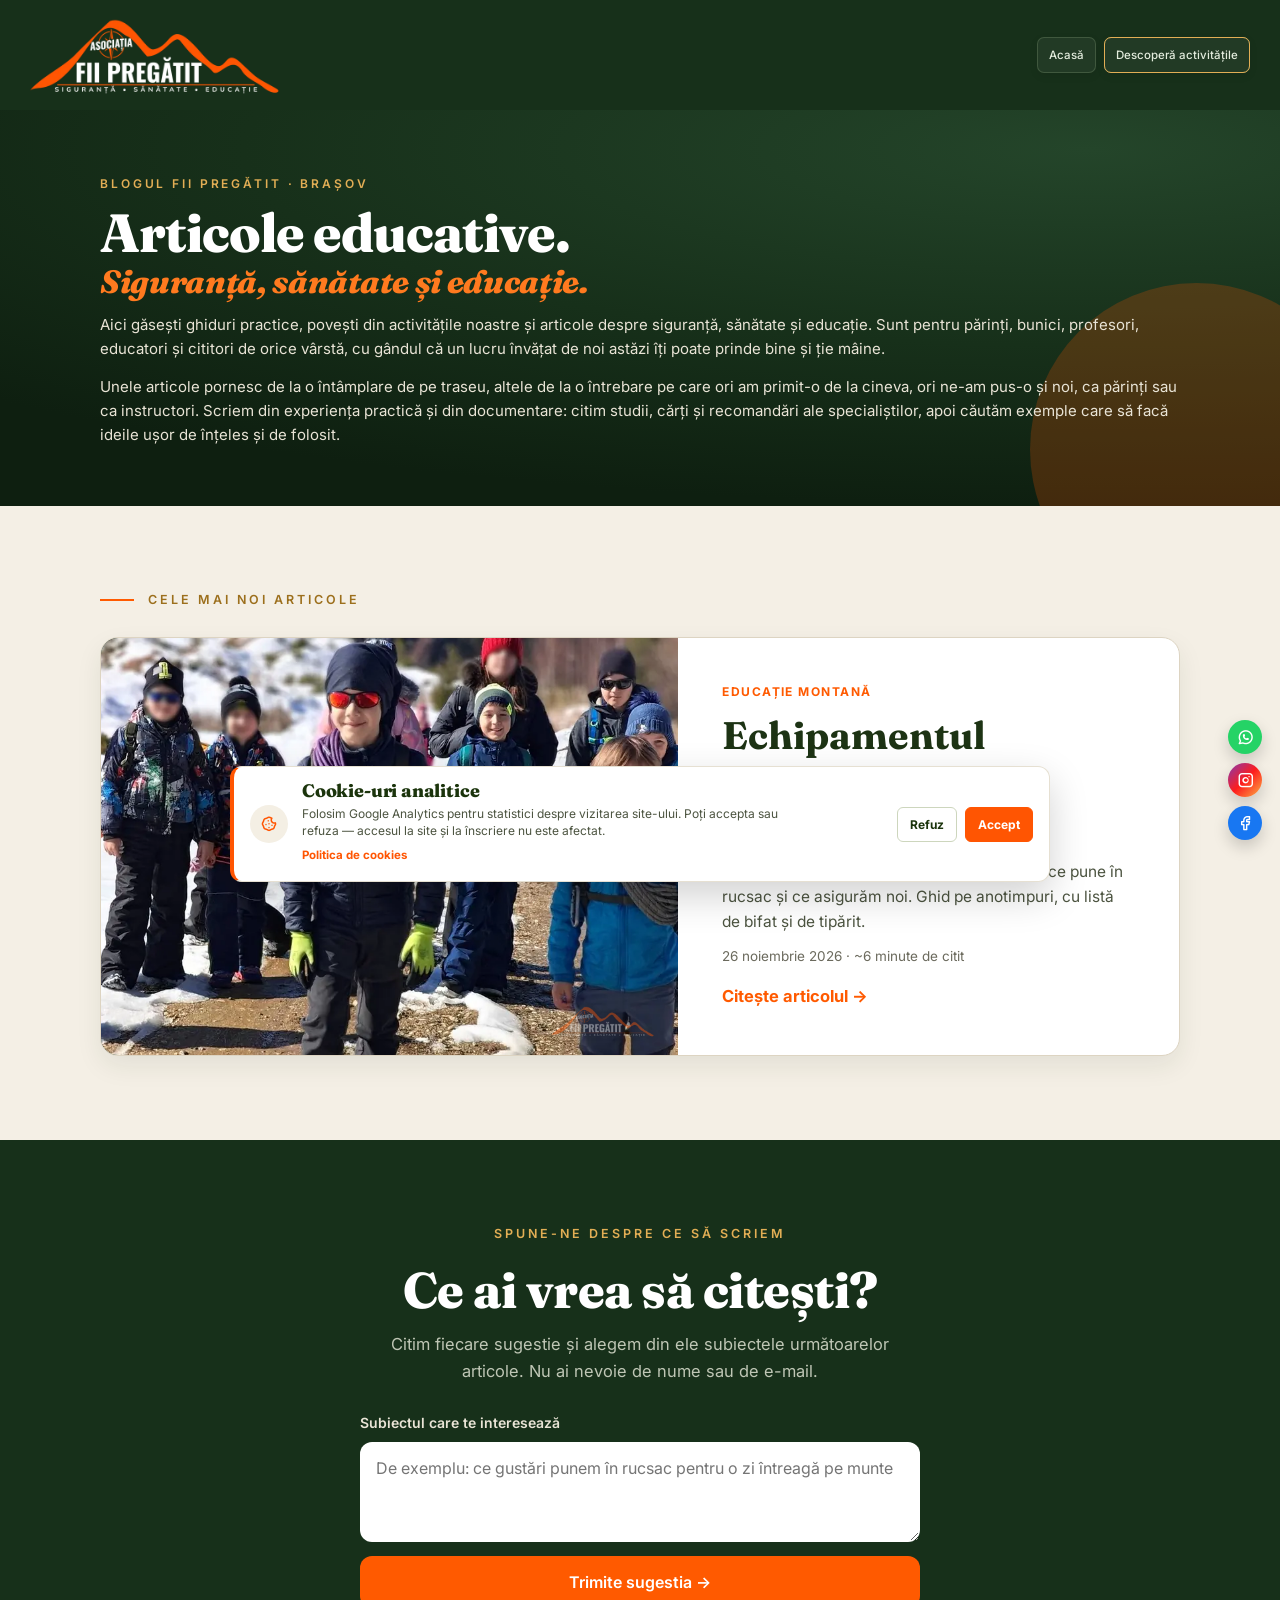
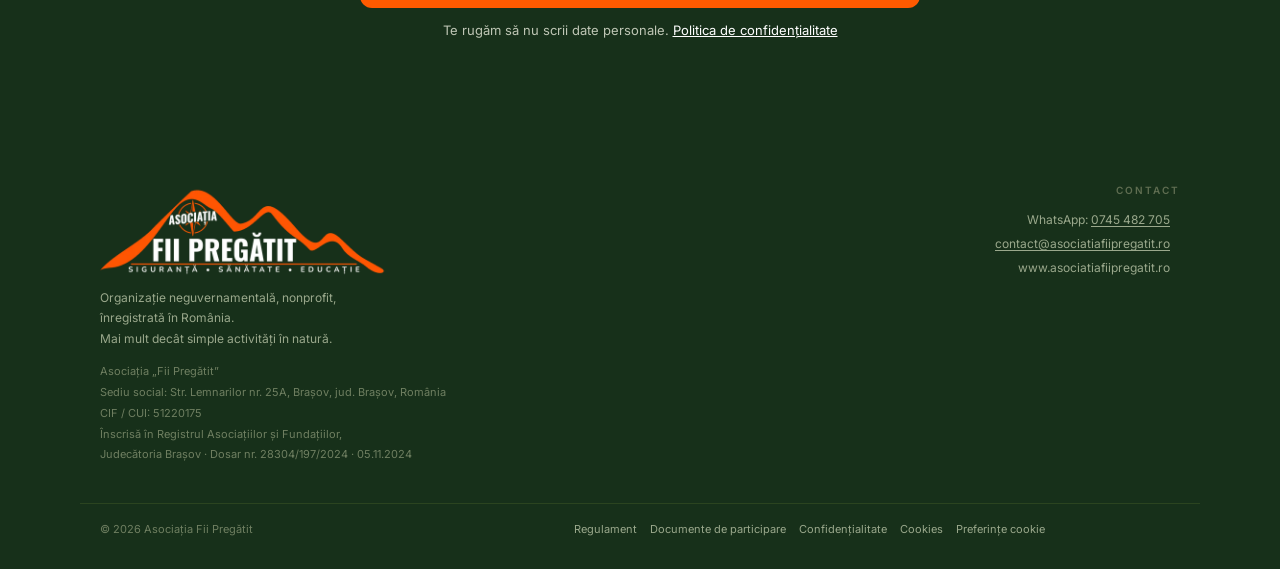
<file: articole/index.html>
<!DOCTYPE html>
<html lang="ro">
<head><script>if(!matchMedia('(prefers-reduced-motion: reduce)').matches&&'IntersectionObserver' in window){document.documentElement.classList.add('fp-motion-ready');window.fpMotionFallback=setTimeout(function(){document.documentElement.classList.remove('fp-motion-ready')},5000)}</script>
<meta charset="UTF-8"/>
<meta content="width=device-width, initial-scale=1.0" name="viewport"/>
<title>Articole educative: siguranță, sănătate, educație | Fii Pregătit Brașov</title>
<meta content="Ghiduri practice despre siguranță, sănătate și educație, de la Asociația Fii Pregătit din Brașov. Pentru părinți, bunici, profesori, educatori și orice cititor curios." name="description"/>
<link href="https://asociatiafiipregatit.ro/articole/" rel="canonical"/>
<meta content="index, follow, max-image-preview:large" name="robots"/>
<meta content="RO-BV" name="geo.region"/><meta content="Brașov" name="geo.placename"/>
<meta content="Articole educative · Asociația Fii Pregătit" property="og:title"/>
<meta content="Ghiduri practice despre siguranță, sănătate și educație, de la Asociația Fii Pregătit din Brașov. Pentru părinți, bunici, profesori, educatori și orice cititor curios." property="og:description"/>
<meta content="website" property="og:type"/>
<meta content="Asociația Fii Pregătit" property="og:site_name"/>
<meta content="https://asociatiafiipregatit.ro/articole/" property="og:url"/>
<meta content="https://asociatiafiipregatit.ro/assets/imagini-share/og-articole-educative-fii-pregatit.jpg" property="og:image"/>
<meta content="image/jpeg" property="og:image:type"/>
<meta content="1200" property="og:image:width"/>
<meta content="630" property="og:image:height"/>
<meta content="Fii Pregătit, Articole educative: Siguranță · Sănătate · Educație" property="og:image:alt"/>
<meta content="ro_RO" property="og:locale"/>
<meta content="summary_large_image" name="twitter:card"/>
<meta content="Articole educative · Asociația Fii Pregătit" name="twitter:title"/>
<meta content="Ghiduri practice despre siguranță, sănătate și educație, de la Asociația Fii Pregătit din Brașov." name="twitter:description"/>
<meta content="https://asociatiafiipregatit.ro/assets/imagini-share/og-articole-educative-fii-pregatit.jpg" name="twitter:image"/>
<meta content="#17301A" name="theme-color"/>
<link href="/assets/imagini-site/favicon-48.png" rel="icon" sizes="48x48" type="image/png"/>
<link href="/assets/imagini-site/apple-touch-icon-180.png" rel="apple-touch-icon"/>
<link href="https://fonts.googleapis.com" rel="preconnect"/>
<link crossorigin="" href="https://fonts.gstatic.com" rel="preconnect"/>
<link href="https://fonts.googleapis.com/css2?family=Fraunces:ital,opsz,wght@0,9..144,500;0,9..144,600;0,9..144,800;1,9..144,500;1,9..144,800&amp;family=Inter:wght@400;500;600;700&amp;display=swap" rel="stylesheet"/>
<link href="/assets/iconite/iconite.css?v=1" rel="stylesheet"/>
<script defer="" src="/cookies.js?v=3"></script>
<script defer="" src="/analytics.js"></script>
<script defer="" src="/protection.js?v=2"></script>
<script type="application/ld+json">
{"@context": "https://schema.org", "@graph": [{"@type": "CollectionPage", "@id": "https://asociatiafiipregatit.ro/articole/#pagina", "url": "https://asociatiafiipregatit.ro/articole/", "name": "Articole educative", "description": "Ghiduri practice despre siguranță, sănătate și educație, de la Asociația Fii Pregătit din Brașov. Pentru părinți, bunici, profesori, educatori și orice cititor curios.", "inLanguage": "ro-RO", "isPartOf": {"@id": "https://asociatiafiipregatit.ro/#website"}, "publisher": {"@id": "https://asociatiafiipregatit.ro/#organization"}, "about": [{"@type": "Thing", "name": "Siguranță"}, {"@type": "Thing", "name": "Sănătate"}, {"@type": "Thing", "name": "Educație"}], "audience": {"@type": "Audience", "audienceType": "Părinți, bunici, profesori, educatori și orice cititor curios"}, "mainEntity": {"@type": "ItemList", "itemListElement": [{"@type": "ListItem", "position": 1, "url": "https://asociatiafiipregatit.ro/ghid-echipament/", "name": "Echipamentul copilului, pentru fiecare anotimp"}]}}, {"@type": "BreadcrumbList", "itemListElement": [{"@type": "ListItem", "position": 1, "name": "Acasă", "item": "https://asociatiafiipregatit.ro/"}, {"@type": "ListItem", "position": 2, "name": "Articole educative", "item": "https://asociatiafiipregatit.ro/articole/"}]}]}
</script>
<style>[hidden]{display:none!important}

/* parcurs */
.steps4{display:grid;gap:14px;margin-top:30px}
@media (min-width:700px){.steps4{grid-template-columns:1fr 1fr}}
@media (min-width:1020px){.steps4{grid-template-columns:repeat(4,1fr)}}
.steps4>div{background:var(--forest2);border:1px solid var(--linef);border-radius:14px;padding:22px 22px 24px}
.steps4>div.last{border-color:var(--gold)}
.steps4 small{font-size:12px;font-weight:600;letter-spacing:.18em;text-transform:uppercase;color:var(--gold)}
.steps4 h3{font-size:21px;color:#FFFFFF;margin:10px 0 8px}
.steps4 p{font-size:15.5px;line-height:1.5;color:var(--onf2);margin:0}
.sym{display:flex;flex-wrap:wrap;gap:10px 22px;margin-top:26px;font-size:15px;color:var(--onf2)}
.sym b{font-family:var(--display);font-style:italic;font-weight:600;color:var(--gold);margin-right:4px}

/* impact layout */
.hero2{position:relative;min-height:min(92vh,820px);display:flex;align-items:flex-end;overflow:hidden;background:var(--forest)}
.hero2>img{position:absolute;inset:0;width:100%;height:100%;object-fit:cover;object-position:50% 40%}
.hero2:after{content:"";position:absolute;inset:0;background:linear-gradient(180deg,rgba(14,31,16,.15) 0%,rgba(14,31,16,.55) 45%,rgba(14,31,16,.94) 100%)}
.hero2 .wrap{position:relative;z-index:1;padding-block:120px 72px;width:100%}
.hero2 .kick{font-size:13px;font-weight:600;letter-spacing:.24em;text-transform:uppercase;color:var(--gold)}
.hero2 h1{font-size:clamp(44px,7.4vw,92px);font-weight:800;color:#fff;line-height:1.0;letter-spacing:-.02em;margin-top:18px;max-width:15ch}
.hero2 h1 em{font-style:italic;color:var(--orange)}
.hero2 p{font-size:clamp(18px,2vw,22px);line-height:1.6;color:var(--onf);max-width:52ch;margin-top:26px}
.hero2 .btns{margin-top:34px;display:flex;flex-wrap:wrap;gap:12px;align-items:center}
.hero2 .lnk{color:#fff;font-weight:600;text-decoration:none;margin-left:8px}
.impact{background:var(--cream);color:var(--ink);padding-block:46px}
.impact .row{display:grid;grid-template-columns:1fr 1fr;gap:28px 20px}
@media (min-width:900px){.impact .row{grid-template-columns:repeat(4,1fr)}}
.impact b{display:block;font-family:var(--display);font-size:clamp(40px,5vw,58px);font-weight:800;line-height:1;color:var(--ink)}
.impact span{display:block;margin-top:8px;font-size:15px;line-height:1.45;color:var(--mute)}
.problem .grid{display:grid;gap:34px;margin-top:10px;align-items:center}
@media (min-width:900px){.problem .grid{grid-template-columns:.9fr 1.1fr;gap:64px}}
.problem .big{font-family:var(--display);font-size:clamp(96px,14vw,168px);font-weight:800;line-height:.9;color:var(--orange)}
.problem .src{font-size:13.5px;color:var(--onf2);margin-top:14px}
.partners{background:var(--paper);color:var(--ink);padding-block:54px;text-align:center}
.partners .names{display:flex;flex-wrap:wrap;justify-content:center;gap:12px 34px;margin-top:20px;font-family:var(--display);font-size:clamp(20px,2.2vw,26px);font-weight:600;color:var(--ink)}
.partners p{color:var(--mute);font-size:15px;margin-top:16px}

.path1{margin-top:40px;background:var(--forest2);border:1px solid var(--linef);border-left:3px solid var(--gold);border-radius:14px;padding:26px 30px;max-width:900px}
.path1 small{font-size:12.5px;font-weight:600;letter-spacing:.2em;text-transform:uppercase;color:var(--gold)}
.path1 p{margin:12px 0 0;font-size:clamp(17px,1.8vw,19px);line-height:1.65;color:var(--onf)}
.path1 b{color:#fff}

.day{display:grid;gap:14px}
.day>div{display:flex;align-items:baseline;gap:16px;border-bottom:1px solid var(--linef);padding-bottom:12px}
.day b{font-family:var(--display);font-size:clamp(48px,6vw,72px);font-weight:800;line-height:1;color:var(--onf2);min-width:3.6ch}
.day .one b{color:var(--orange)}
.day span{font-size:17px;color:var(--onf)}
.skills{margin-top:26px;max-width:1000px}
.skills small{font-size:12.5px;font-weight:600;letter-spacing:.2em;text-transform:uppercase;color:var(--gold)}
.cx{display:grid;grid-template-columns:repeat(3,1fr);gap:14px;margin-top:12px}
.cx>div{border:1px solid var(--linef);border-radius:14px;padding:16px 18px}
.cx h4{font-family:var(--display);font-size:20px;font-weight:700;color:var(--onf2);margin:0 0 6px}
.cx p{font-size:14.5px;line-height:1.55;color:var(--onf);margin:0}
@media(max-width:760px){.cx{grid-template-columns:1fr}}
.cfhead{display:grid;grid-template-columns:1fr 1fr;gap:48px;align-items:end}
.cfhead .lead{margin:0}
.trail{margin-top:48px}
.trail small,.skills small{font-size:12.5px;font-weight:600;letter-spacing:.2em;text-transform:uppercase;color:var(--gold)}
.trail ol{list-style:none;padding:0;margin:26px 0 0;display:grid;grid-template-columns:repeat(4,1fr);position:relative}
.trail ol:before{content:"";position:absolute;left:22px;right:12%;top:21px;border-top:2px dashed var(--gold);opacity:.55}
.trail li{position:relative;padding-right:18px;display:flex;flex-direction:column;gap:4px}
.trail i{font-style:normal;width:44px;height:44px;border-radius:50%;display:grid;place-items:center;background:var(--forest,#1b3a24);border:2px solid var(--gold);color:var(--gold);font-weight:700;font-family:var(--display);font-size:19px;margin-bottom:12px;position:relative}
.trail li.last i{background:var(--orange);border-color:var(--orange);color:#fff}
.trail b{font-family:var(--display);font-size:20px;line-height:1.2;color:var(--onf2)}
.trail span{font-size:15px;color:var(--onf)}
.trail em{font-style:normal;font-size:12px;letter-spacing:.14em;text-transform:uppercase;color:var(--gold);margin-top:4px}
.trail li.last em{color:var(--orange)}
.trail>p{margin:26px 0 0;max-width:720px;color:var(--onf);font-size:16px;line-height:1.6}
.skills{margin-top:52px}
@media(max-width:760px){.cfhead{grid-template-columns:1fr;gap:16px}.trail ol{grid-template-columns:1fr;gap:22px}.trail ol:before{left:21px;right:auto;top:22px;bottom:22px;border-top:0;border-left:2px dashed var(--gold)}.trail li{padding-left:62px}.trail i{position:absolute;left:0;top:0;margin:0}}
.method{margin:30px 0 8px;padding:24px 26px;border:1px solid var(--linec);border-radius:16px;background:var(--paper)}
.method>p{margin:0;font-size:17px;line-height:1.6;color:var(--ink)}
.method ol{list-style:none;padding:0;margin:18px 0 14px;display:flex;flex-wrap:wrap;gap:8px 0;counter-reset:m}
.method li{counter-increment:m;font-family:var(--display);font-weight:700;font-size:16px;color:var(--ink);display:flex;align-items:center}
.method li:before{content:counter(m);display:inline-grid;place-items:center;width:26px;height:26px;border-radius:50%;background:var(--forest);color:var(--gold);font-size:13px;margin-right:8px}
.method li:not(:last-child):after{content:"→";color:var(--orange);margin:0 7px;font-weight:400}
.method a{font-size:15px;font-weight:600;color:var(--orange);text-decoration:none}
.whyline{margin-top:34px;padding-top:24px;border-top:1px solid var(--linec);max-width:860px}
.whyline p{margin:0 0 8px;font-size:16.5px;line-height:1.65;color:var(--ink)}
.whyline b{color:var(--orange2)}
.pgbtns{display:flex;flex-wrap:wrap;gap:10px}
.btn.ghost{background:transparent;border:1.5px solid var(--ink);color:var(--ink)}
.more{text-align:center;margin:30px auto 0;font-size:16.5px;color:var(--onf)}
.more b{color:var(--onf2)}
.more a{color:var(--orange);font-weight:600;text-decoration:none;white-space:nowrap}
.problem .lead+.lead{margin-top:14px}
.problem .future{color:var(--gold);font-family:var(--display);font-style:italic;font-size:clamp(19px,1.8vw,22px);line-height:1.45}
</style><style>
.skills{max-width:none!important}
.strip4{display:grid;grid-template-columns:repeat(4,1fr);gap:12px;margin-top:34px}
.strip4 img{width:100%;aspect-ratio:4/5;object-fit:cover;border-radius:14px}
@media(max-width:760px){.strip4{grid-template-columns:1fr 1fr}}
.cx.six{grid-template-columns:repeat(3,1fr)}
@media(max-width:760px){.cx.six{grid-template-columns:1fr}}
.cx .nr{font-family:var(--display);font-style:italic;color:var(--gold);font-size:15px}
.band.cr .cx>div{border-color:rgba(23,48,26,.14)}
.band.cr .cx h4{color:var(--ink)}.band.cr .cx p{color:var(--mute)}
.kvfig img{border-radius:16px;box-shadow:0 24px 60px rgba(0,0,0,.25);aspect-ratio:auto!important;height:auto!important;object-fit:contain!important;width:100%}
.hero2:after{background:linear-gradient(90deg,rgba(14,31,16,.92) 0%,rgba(14,31,16,.7) 42%,rgba(14,31,16,.15) 75%),linear-gradient(180deg,rgba(14,31,16,0) 55%,rgba(14,31,16,.9) 100%)!important;display:block!important}
.guidebox{display:grid;grid-template-columns:150px 1fr;gap:28px;align-items:center;margin-top:44px;background:var(--forest);border-radius:18px;padding:30px;color:var(--onf)}
.guidebox img{border-radius:6px;box-shadow:0 14px 34px rgba(0,0,0,.4)}
.guidebox h3{color:#fff;margin:0 0 6px}
.guidebox p{margin:0 0 16px;font-size:15.5px;line-height:1.55}
@media(max-width:640px){.guidebox{grid-template-columns:1fr}.guidebox img{width:130px}}
.join4{display:grid;grid-template-columns:repeat(4,1fr);gap:18px;margin:34px auto 30px;max-width:980px;text-align:left}
.join4>div{border-top:1px solid var(--linef);padding-top:14px}
.join4 i{font-family:var(--display);font-style:italic;color:var(--gold)}
.join4 b{display:block;color:#fff;margin:4px 0 2px}
.join4 span{font-size:14.5px;color:var(--onf2)}
.join4 a{color:var(--gold)}
@media(max-width:760px){.join4{grid-template-columns:1fr 1fr}}
</style><style>
.tabs{display:flex;gap:8px;flex-wrap:wrap;margin:26px 0 22px}
.tab{font:600 14px var(--body);padding:10px 18px;border-radius:999px;border:1px solid var(--linec);background:#fff;color:var(--ink);cursor:pointer}
.tab[aria-selected="true"]{background:var(--forest);border-color:var(--forest);color:#fff}
.panel{display:none;grid-template-columns:minmax(0,.9fr) minmax(0,1.1fr);gap:34px;align-items:center}
.panel.on{display:grid}
.panel img{width:100%;aspect-ratio:4/5;object-fit:cover;border-radius:16px}
.panel small{display:block;font:600 11px var(--body);letter-spacing:2px;text-transform:uppercase;color:var(--gold2);margin-bottom:6px}
.panel h3{font-family:var(--display);font-size:26px;color:var(--ink);margin:0 0 12px}
.tip{border-left:3px solid var(--orange);padding:4px 0 4px 14px;margin-top:16px;color:var(--mute);font-size:15px}
.band.fo .tip{color:var(--onf2)}
ul.dash2{list-style:none;padding:0;margin:14px 0 0}
ul.dash2 li{position:relative;padding:6px 0 6px 22px;line-height:1.55}
ul.dash2 li:before{content:"";position:absolute;left:0;top:16px;width:10px;height:2px;background:var(--orange)}
.checks{display:flex;flex-wrap:wrap;gap:8px;margin:18px 0}
.checks span{border:1px solid var(--linef);border-radius:999px;padding:7px 14px;font-size:14px;color:#fff}
.layers{display:grid;grid-template-columns:repeat(3,1fr);gap:14px;margin-top:30px}
.layers>div{border:1px solid var(--linef);border-radius:14px;padding:22px}
.layers .nr{font-family:var(--display);font-style:italic;color:var(--gold);font-size:15px}
.layers h4{color:#fff;margin:6px 0 8px;font-size:18px}
.layers p{color:var(--onf2);font-size:14.5px;line-height:1.6;margin:0 0 6px}
.list{background:#fff;border:1px solid var(--linec);border-radius:16px;padding:24px}
.list h3{font-family:var(--display);color:var(--ink);margin:0 0 10px;font-size:22px}
.items{list-style:none;padding:0;margin:0}
.items li{border-bottom:1px solid #eee6d6}
.items label{display:flex;gap:12px;align-items:flex-start;padding:11px 0;cursor:pointer;line-height:1.5;color:var(--ink)}
.items input{width:20px;height:20px;accent-color:var(--orange);flex-shrink:0;margin-top:1px}
.items input:checked+span{text-decoration:line-through;color:var(--mute)}
.listfoot{display:flex;justify-content:space-between;align-items:center;gap:12px;flex-wrap:wrap;margin-top:16px}
.done{font-weight:600;color:var(--forest)}
.btn.s{background:transparent;border:1px solid var(--linec);color:var(--ink)}
.moments{display:grid;grid-template-columns:repeat(4,1fr);gap:12px;margin-top:30px}
.moments figure{margin:0}
.moments img{width:100%;aspect-ratio:4/5;object-fit:cover;border-radius:14px}
.moments figcaption{font-size:13px;color:var(--mute);margin-top:6px}
.faq details{border-bottom:1px solid var(--linef);padding:16px 0}
.faq summary{cursor:pointer;color:#fff;font-weight:600;font-size:17px;list-style:none}
.faq summary::-webkit-details-marker{display:none}
.faq summary:after{content:"+";float:right;color:var(--gold);font-size:22px;line-height:1}
.faq details[open] summary:after{content:"–"}
.faq p{color:var(--onf2);margin:10px 0 0;line-height:1.65}
.provide{display:flex;flex-wrap:wrap;gap:8px;margin-top:18px}
.provide span{background:#fff;border:1px solid var(--linec);border-radius:999px;padding:7px 14px;font-size:14px;color:var(--ink)}
@media(max-width:760px){.panel,.panel.on{grid-template-columns:1fr}.layers{grid-template-columns:1fr}.moments{grid-template-columns:1fr 1fr}}
@media print{body *{visibility:hidden}#rucsac .list,#rucsac .list *{visibility:visible}#rucsac .list{position:absolute;left:0;top:0;width:100%;border:0}.noprint{display:none!important}}
</style><style>:where(img[width][height]){width:auto;height:auto}</style>
<link href="/butoane-evidentiate.css?v=8" rel="stylesheet"/>
<script defer src="/meniu.js?v=3"></script>
</head><body>

<style>
/* Layout: aceleași benzi ca site-ul actual — verde de pădure și crem, alternate; titluri cu serife grele, accent portocaliu ca muntele din logo */
:root{
  --forest:#17301A; --forest2:#1F3D22; --forest3:#2A4D2C;
  --cream:#F4EFE5; --paper:#FBF8F2; --ink:#1D3314; --mute:#6B6A5D;
  --orange:#FF5A00; --orange2:#E24E00; --gold:#E2AE55; --gold2:#9C6F1C;
  --onf:#E9E4D6; --onf2:#BFC6B5; --linef:rgba(233,228,214,.18); --linec:#DDD4C2;
  --display:"Fraunces",Georgia,"Times New Roman",serif;
  --body:"Inter",system-ui,-apple-system,"Segoe UI",Roboto,sans-serif;
  color-scheme:light;
}
*{box-sizing:border-box}
body{margin:0;background:var(--forest);color:var(--onf);font-family:var(--body);font-size:16.5px;line-height:1.65}
img{max-width:100%;display:block}
a{color:inherit}
.pv{background:var(--gold);color:var(--forest);font-size:13px;text-align:center;padding-block:7px;padding-left:max(16px,env(safe-area-inset-left,0px));padding-right:max(16px,env(safe-area-inset-right,0px))}
.wrap{max-width:1120px;margin:0 auto;padding-left:max(20px,env(safe-area-inset-left,0px));padding-right:max(20px,env(safe-area-inset-right,0px))}
.band{padding-block:84px}
.cr{background:var(--cream);color:var(--ink)}
.fo{background:var(--forest);color:var(--onf)}
.eb{display:flex;align-items:center;gap:14px;font-size:12.5px;font-weight:600;letter-spacing:.24em;text-transform:uppercase;color:var(--gold);margin:0 0 18px}
.cr .eb{color:var(--gold2)}
.eb:not(.c):before{content:"";width:34px;height:2px;background:var(--orange)}
.eb.c{justify-content:center}
h1,h2,h3{font-family:var(--display);margin:0;text-wrap:balance;line-height:1.08}
h2{font-size:clamp(32px,4.4vw,50px);font-weight:800;letter-spacing:-.01em}
.fo h2{color:#FFFFFF}.cr h2{color:var(--ink)}
h3{font-size:22px;font-weight:600}
p{margin:0 0 14px;max-width:64ch}
.lead{font-size:18.5px}
.center{text-align:center}.center p{margin-left:auto;margin-right:auto}
.btns{display:flex;flex-wrap:wrap;gap:12px;margin-top:30px}
.btn{display:inline-flex;align-items:center;justify-content:center;gap:8px;padding:16px 26px;border-radius:12px;font-weight:600;font-size:16px;text-decoration:none;border:1.5px solid transparent;cursor:pointer;font-family:var(--body)}
.btn.p{background:var(--orange);color:#FFFFFF}
.btn.p:hover{background:var(--orange2)}
.btn.o{border-color:rgba(233,228,214,.45);color:#FFFFFF;background:transparent}
.cr .btn.o{border-color:var(--ink);color:var(--ink)}
.btn:focus-visible,a:focus-visible,button:focus-visible{outline:2px solid var(--gold);outline-offset:3px}
.tlink{color:var(--ink);font-weight:600;text-decoration:none;border-bottom:2px solid var(--orange);padding-bottom:1px}

/* nav */
nav{background:var(--forest)}
nav .wrap{padding-block:22px 14px}
nav .logo{width:220px}
nav .pills{display:flex;gap:10px;overflow-x:auto;scrollbar-width:none;margin-top:16px;padding-bottom:4px}
nav .pills::-webkit-scrollbar{display:none}
nav .pills a{flex:none;text-decoration:none;font-size:15px;color:var(--onf);border:1px solid rgba(233,228,214,.22);background:var(--forest2);border-radius:12px;padding:11px 18px}
nav .pills a:hover{border-color:var(--orange)}
@media (min-width:900px){nav .wrap{display:flex;align-items:center;justify-content:space-between;gap:24px}nav .pills{margin-top:0}}

/* hero */
.hero{position:relative;overflow:hidden;background:var(--forest)}
.hero .wrap{position:relative;z-index:1;padding-block:28px 0}
.hbox{border:1px solid rgba(233,228,214,.28);padding:clamp(28px,5vw,64px) clamp(20px,5vw,64px) clamp(36px,5vw,64px);position:relative}
.hgrid{display:grid;gap:44px;align-items:center}
.hgrid>*{min-width:0}
.tag{display:flex;gap:18px;align-items:flex-start;font-size:13px;font-weight:600;letter-spacing:.26em;text-transform:uppercase;color:var(--gold);line-height:2}
.tag:before{content:"";flex:none;width:52px;height:3px;background:var(--orange);margin-top:13px}
.hero h1{font-size:clamp(44px,7vw,82px);font-weight:800;color:#FFFFFF;letter-spacing:-.015em;margin-top:26px;line-height:1.02}
.hero h1 em{font-style:italic;color:var(--orange)}
.hero p.sub{font-size:clamp(18px,2vw,21px);color:var(--onf);margin-top:28px;max-width:44ch;line-height:1.7}
.stats{display:grid;grid-template-columns:repeat(3,1fr);gap:18px;margin-top:40px;border-top:1px solid var(--linef);padding-top:22px}
.stats b{display:block;font-family:var(--display);font-size:clamp(30px,4vw,40px);font-weight:800;color:var(--gold);line-height:1}
.stats span{font-size:13.5px;color:var(--onf2);display:block;margin-top:6px;line-height:1.4}
.hphoto{position:relative}
.hphoto img{width:100%;aspect-ratio:4/5;object-fit:cover;object-position:50% 55%;border-radius:4px}
.hphoto figcaption{font-size:13px;color:var(--onf2);margin-top:10px;font-style:italic}
.mtn{display:block;width:100%;height:auto;margin-top:-1px}
@media (min-width:900px){.hgrid{grid-template-columns:1.2fr .8fr}}

/* proverb */
.proverb q{display:block;font-family:var(--display);font-weight:600;font-size:clamp(30px,4.6vw,52px);line-height:1.18;color:var(--ink);max-width:22ch;margin:0 auto;quotes:"„" "”"}
.proverb p{color:var(--mute);font-size:18px;margin-top:26px}

/* mai mult decât activități */
.more .intro{font-size:19px;color:var(--onf);max-width:58ch}
.more .turn{font-family:var(--display);font-style:italic;font-weight:500;font-size:clamp(22px,2.6vw,28px);color:#FFFFFF;line-height:1.35;max-width:36ch;margin:40px auto 0}
.cbd{display:grid;gap:16px;margin-top:40px;text-align:left}
.cbd>div{border:1px solid var(--linef);background:var(--forest2);border-radius:14px;padding:28px 26px}
.cbd .k{display:flex;align-items:baseline;gap:12px}
.cbd .k i{font-style:normal;font-size:13px;font-weight:600;letter-spacing:.18em;color:var(--gold)}
.cbd h3{color:var(--orange);font-size:28px;font-weight:800}
.cbd p{margin:12px 0 0;color:var(--onf)}
@media (min-width:860px){.cbd{grid-template-columns:repeat(3,1fr)}}
.ready{margin-top:52px}
.ready p{font-size:19px;color:var(--onf);max-width:52ch}
.ready .manifest{font-family:var(--display);font-style:italic;font-weight:800;font-size:clamp(28px,4vw,44px);color:var(--orange);line-height:1.15;margin:26px auto 0;max-width:22ch}

/* two-col */
.two{display:grid;gap:48px;align-items:center}
.two>*{min-width:0}
@media (min-width:900px){.two{grid-template-columns:1.05fr .95fr;gap:72px}.two.rev>figure{order:-1}}
.fig img{width:100%;border-radius:4px;object-fit:cover;aspect-ratio:4/5}
.fig figcaption{font-size:13px;font-style:italic;margin-top:10px}
.cr .fig figcaption{color:var(--mute)}.fo .fig figcaption{color:var(--onf2)}
.bio{border-top:1px solid var(--linec);padding-top:18px;margin-top:22px}
.bio b{font-family:var(--display);font-size:21px;font-weight:600;display:block;margin-bottom:4px}
.org{font-size:15px;color:var(--mute)}

/* why */
.why h3{color:#FFFFFF}
.facts2{display:grid;gap:16px;margin-top:34px}
.facts2>div{border-left:2px solid var(--gold);padding:4px 0 4px 20px}
.facts2 h3{font-size:20px;margin-bottom:8px}
.facts2 p{color:var(--onf);font-size:15.5px;margin:0}
.facts2 a{color:var(--gold)}
@media (min-width:760px){.facts2{grid-template-columns:1fr 1fr}}

/* steps */
.steps{display:grid;gap:14px;margin-top:40px}
.st{background:var(--paper);border:1px solid var(--linec);border-radius:14px;padding:24px}
.st .n{font-family:var(--display);font-size:34px;font-weight:800;color:var(--gold2);line-height:1}
.st h3{font-size:21px;margin:12px 0 6px;color:var(--ink)}
.st p{font-size:15.5px;margin:0;color:#3D4A36}
@media (min-width:640px){.steps{grid-template-columns:1fr 1fr}}
@media (min-width:980px){.steps{grid-template-columns:repeat(3,1fr)}}

/* pillars */
.pill{display:grid;gap:14px;margin-top:40px}
.pill>div{background:var(--forest2);border:1px solid var(--linef);border-radius:14px;padding:26px 24px}
.pill small{font-size:12.5px;font-weight:600;letter-spacing:.2em;text-transform:uppercase;color:var(--gold)}
.pill b{display:block;font-family:var(--display);font-style:italic;font-weight:500;font-size:21px;line-height:1.35;color:#FFFFFF;margin-top:12px}
@media (min-width:640px){.pill{grid-template-columns:1fr 1fr}}
@media (min-width:1020px){.pill{grid-template-columns:repeat(4,1fr)}}

/* programs */
.progs{display:grid;gap:22px;margin-top:40px}
@media (min-width:860px){.progs{grid-template-columns:1fr 1fr}}
.pg{background:var(--paper);border:1px solid var(--linec);border-radius:16px;overflow:hidden;display:flex;flex-direction:column}
.pg img{width:100%;aspect-ratio:16/10;object-fit:cover}
.pg .tx{padding:28px 28px 30px;display:flex;flex-direction:column;flex:1}
.pg small{font-size:12.5px;font-weight:600;letter-spacing:.2em;text-transform:uppercase;color:var(--gold2)}
.pg h3{font-size:30px;font-weight:800;margin:10px 0 12px;color:var(--ink)}
.pg p{font-size:16px;color:#3D4A36}
.pg .hint{font-size:14.5px;color:var(--mute);font-style:italic}
.pg .btn{align-self:flex-start;margin-top:auto}

/* safety */
.dash{list-style:none;padding:0;margin:26px 0 0;display:grid;gap:12px}
.dash li{position:relative;padding-left:30px}
.dash li:before{content:"";position:absolute;left:0;top:13px;width:16px;height:2px;background:var(--orange)}
.when{margin-top:22px;color:var(--onf2);font-size:15px}
.promise{display:grid;gap:12px;margin-top:30px;border-top:1px solid var(--linef);padding-top:24px}
.promise p{margin:0}
.promise b{color:var(--gold);font-weight:600}

/* reviews */
.reviews{display:grid;gap:22px;margin-top:40px}
@media (min-width:860px){.reviews{grid-template-columns:repeat(3,1fr)}}
.reviews figure{margin:0;border-top:2px solid var(--gold2);padding-top:18px}
.reviews blockquote{margin:0;font-family:var(--display);font-style:italic;font-weight:500;font-size:22px;line-height:1.35;color:var(--ink)}
.reviews figcaption{margin-top:12px;font-size:13px;letter-spacing:.16em;text-transform:uppercase;color:var(--mute)}
.stars{color:var(--gold2);letter-spacing:3px;font-size:15px;margin-bottom:8px}

/* anthem */
.anthem{display:grid;gap:22px;align-items:center}
@media (min-width:860px){.anthem{grid-template-columns:1fr auto}}
.anthem h2{font-style:italic}

/* docs */
.docs{display:grid;gap:18px;margin-top:36px}
@media (min-width:760px){.docs{grid-template-columns:1fr 1fr}}
.dc{background:var(--paper);border:1px solid var(--linec);border-radius:14px;padding:26px}
.dc h3{color:var(--ink);font-size:22px;margin-bottom:8px}
.dc p{color:#3D4A36;font-size:15.5px}

/* support */
.support{display:grid;gap:16px;margin-top:40px}
@media (min-width:900px){.support{grid-template-columns:repeat(3,1fr)}}
.sp{border:1px solid var(--linef);background:var(--forest2);border-radius:14px;padding:26px;display:flex;flex-direction:column}
.sp h3{color:#FFFFFF;margin-bottom:10px}
.sp p{color:var(--onf);font-size:15.5px}
.sp .btn{align-self:flex-start;margin-top:auto}
.iban{display:grid;gap:10px;margin:4px 0 14px}
.iban>div{display:flex;align-items:center;justify-content:space-between;gap:10px;background:rgba(0,0,0,.18);border-radius:10px;padding:10px 12px}
.iban span{display:block;font-size:12px;color:var(--onf2);letter-spacing:.1em;text-transform:uppercase}
.iban code{font-family:ui-monospace,"SF Mono",Menlo,Consolas,monospace;font-size:14px;color:#FFFFFF;overflow-wrap:anywhere;user-select:all}
.iban button{flex:none;background:transparent;border:1px solid rgba(233,228,214,.35);color:var(--onf);border-radius:8px;padding:6px 10px;font-size:12.5px;cursor:pointer;font-family:var(--body)}
.small{font-size:13.5px;color:var(--onf2)}

/* contact */
.contact .lines{display:grid;gap:8px;margin-top:22px;font-size:18px}
.contact .lines b{user-select:all}
.social{display:flex;flex-wrap:wrap;gap:10px;justify-content:center;margin-top:28px}
.social a{text-decoration:none;font-size:14.5px;border:1px solid var(--linec);border-radius:10px;padding:9px 16px;color:var(--ink);background:var(--paper)}


@media (max-width:600px){.band{padding-block:64px}.stats span{font-size:12.5px}}
@media (prefers-reduced-motion:no-preference){.btn{transition:background .15s,transform .15s}.btn:hover{transform:translateY(-1px)}}

/* final: benzi alternate, variante pe crem și pe verde */
.whys{display:grid;gap:16px;margin-top:40px}
.whys>div{border:1px solid var(--linef);background:var(--forest2);border-radius:14px;padding:26px}
.whys h3{color:#FFFFFF;font-size:23px}
.whys p{margin:12px 0 0;color:var(--onf)}
@media (min-width:760px){.whys{grid-template-columns:1fr 1fr}}
.prin{display:grid;gap:22px 40px;margin-top:36px}
.prin>div{border-left:2px solid var(--orange);padding:2px 0 2px 20px}
.prin h3{color:var(--ink);font-size:22px}
.prin p{margin:8px 0 0;color:#3D4A36}
@media (min-width:760px){.prin{grid-template-columns:1fr 1fr}}
.sub3{font-size:13px;font-family:var(--body);font-weight:600;letter-spacing:.2em;text-transform:uppercase;color:var(--gold2);margin-top:52px}
.sub3+.pill{margin-top:18px}
.parents{font-family:var(--display);font-style:italic;font-weight:500;font-size:21px;line-height:1.4;margin-top:24px;color:var(--ink)}
.cr .why h3,.why.cr h3{color:var(--ink)}
.cr .facts2>div{border-left-color:var(--gold2)}
.cr .facts2 h3{font-size:26px;font-weight:800;color:var(--orange)}
.cr .facts2 p{color:#3D4A36}
.cr .dash li{color:var(--ink)}
.cr .when{color:var(--mute)}
.cr .promise{border-top-color:var(--linec)}
.cr .promise b{color:var(--gold2)}
.fo .reviews blockquote{color:#FFFFFF}
.fo .reviews figcaption{color:var(--onf2)}
.fo .reviews figure{border-top-color:var(--gold)}
.fo .stars{color:var(--gold)}
.fo .social a{background:var(--forest2);color:var(--onf);border-color:var(--linef)}
.cr .sp .btn.o{border-color:rgba(233,228,214,.45);color:#FFFFFF}
.btn.ok{border-color:var(--ink);color:var(--ink);background:transparent}
.mtx{margin:30px auto 0;max-width:62ch;display:grid;gap:4px}
.mtx p{font-size:18.5px;color:var(--onf);margin:0 auto 14px}
.manifest2{font-family:var(--display);font-style:italic;font-weight:800;font-size:clamp(26px,3.6vw,40px);color:var(--orange);line-height:1.18;margin:22px auto 0;max-width:24ch}
.pv2{background:var(--forest2);color:var(--onf);border-top:1px solid var(--linef);border-bottom:1px solid var(--linef)}
.pv2 q{display:block;font-family:var(--display);font-weight:600;font-size:clamp(28px,4.2vw,48px);line-height:1.18;color:#FFFFFF;max-width:22ch;margin:0 auto;quotes:"„" "”"}
.pv2 p{color:var(--onf2);font-size:17px;margin-top:22px}
.more .mtx p{font-size:19px}
.lines .where{margin-top:10px;font-size:14.5px;opacity:.8;max-width:640px;margin-inline:auto;line-height:1.55}
.hero2{min-height:auto;background:radial-gradient(120% 90% at 85% 10%,#24452a 0%,var(--forest) 55%,#0E1F10 100%)}
.hero2:after{display:none}
.hero2 .wrap{padding-block:clamp(110px,14vw,170px) clamp(64px,8vw,96px)}
.hero2 .trailsvg{position:absolute;right:-40px;bottom:0;width:min(46vw,620px);opacity:.5;pointer-events:none}
@media(max-width:760px){.hero2 .trailsvg{width:90vw;opacity:.22}}
.wa-float{position:fixed;right:16px;bottom:calc(16px + env(safe-area-inset-bottom,0px));z-index:50;display:none;align-items:center;gap:8px;background:#25D366;color:#fff;font-weight:600;font-size:15px;padding:12px 18px;border-radius:999px;text-decoration:none;box-shadow:0 6px 20px rgba(0,0,0,.25)}
@media(max-width:760px){.wa-float{display:flex}}
.wa-float{transition:opacity .25s}
.whyline .age{margin-top:14px}
.whyline a{color:var(--orange2);text-decoration:underline;text-underline-offset:3px}
.reviews{grid-template-columns:repeat(auto-fit,minmax(280px,1fr))!important}
.hero2 .trust{margin-top:22px;font-size:14.5px;color:var(--onf2);max-width:none}
.hero2 .trust .tstars{color:var(--gold);letter-spacing:2px;margin-right:6px}
.anthem-mini{margin-top:14px;font-size:14px;opacity:.85}
.anthem-mini a{color:var(--gold);text-decoration:none;font-weight:600}
.f230{display:block;background:var(--orange);color:#fff;text-align:center;font-weight:600;font-size:14.5px;padding:10px 16px;text-decoration:none}
.f230[hidden]{display:none}
</style>


<style>
/* Meniul și panoul „Explorează pagina”, ca pe celelalte pagini */
:root{--page-nav-height:110px}
    .page-nav{position:sticky;top:0;z-index:50;background:var(--green-background);display:flex;align-items:center;gap:18px;padding:13px 30px;flex-wrap:wrap}
    .page-nav-brand{display:flex;align-items:center;text-decoration:none;flex-shrink:0}
    .page-nav-brand img{height:clamp(52px,8vw,84px);width:auto}
    .page-nav-links{margin-left:auto;display:flex;gap:18px;align-items:center;flex-wrap:wrap}
    .page-nav-link{color:#cfe0c5;font-size:13px;text-decoration:none;font-weight:500;white-space:nowrap}
    .page-nav-link:hover{color:var(--orange)}
    .page-nav-cta{background:var(--orange);color:#fff;font-size:12.5px;font-weight:600;padding:8px 16px;border-radius:5px;text-decoration:none;white-space:nowrap;transition:transform .22s ease,box-shadow .22s ease,background .22s ease;box-shadow:0 8px 18px rgba(255,85,2,.18)}
    .page-nav-cta:hover{background:#e64d02;box-shadow:0 12px 24px rgba(255,85,2,.28)}
    .page-nav a:focus-visible{outline:2px solid var(--orange-2);outline-offset:5px}
    section[id],header[id],footer[id],.quote-band[id]{scroll-margin-top:calc(var(--page-nav-height) + 18px)}
    .hero-inner{padding-top:90px}
    @media(max-width:1250px){.page-nav-links{gap:12px}.page-nav-link{font-size:12px}}
    @media(max-width:1100px){.page-nav{gap:10px}.page-nav-links{width:100%;margin-left:0;flex-wrap:nowrap;overflow-x:auto;padding:4px 0 6px;scrollbar-width:thin;scrollbar-color:rgba(207,224,197,.35) transparent}.page-nav-links>*{flex-shrink:0}}
    @media(max-width:800px){.page-nav{padding:11px 18px;gap:8px}.page-nav-links{gap:14px}}
.page-nav-actions{display:flex;gap:8px;align-items:center;margin-left:auto}
.page-nav .page-menu-toggle{cursor:pointer;gap:8px}
.page-menu{position:fixed;inset:0 0 0 auto;margin:0;width:min(360px,92vw);max-width:none;height:100dvh;max-height:100dvh;padding:28px 24px;border:0;border-left:1px solid rgba(169,197,149,.22);background:var(--green-background);color:var(--cream);box-shadow:-16px 0 45px rgba(0,0,0,.2);overflow-y:auto}
.page-menu::backdrop{background:rgba(0,0,0,.45);backdrop-filter:blur(3px)}
.page-menu[open]{animation:pageMenuIn .22s ease-out}
.page-menu-heading{display:flex;align-items:center;justify-content:space-between;gap:12px;margin-bottom:26px}
.page-menu-heading h2{font-size:24px;font-weight:600}
.page-menu-close{display:flex;align-items:center;justify-content:center;flex:0 0 44px;height:44px;border:1px solid rgba(169,197,149,.25);border-radius:7px;background:rgba(255,255,255,.05);color:var(--cream);font-size:28px;cursor:pointer}
.page-menu-links{display:flex;flex-direction:column;gap:9px}
.page-menu-links a{display:block;padding:13px 16px;border:1px solid rgba(169,197,149,.22);border-radius:7px;background:rgba(255,255,255,.05);color:var(--cream);text-decoration:none;font-size:13px;transition:transform .2s ease,border-color .2s ease,background .2s ease}
.page-menu-links a:hover,.page-menu-links a:active,.page-menu-close:hover{border-color:var(--orange);background:rgba(255,255,255,.10)}
.page-menu-links a:hover{transform:translateX(-2px)}
.page-menu-links a:focus-visible,.page-menu-close:focus-visible{outline:2px solid var(--orange);outline-offset:3px}
body.page-menu-open{overflow:hidden}
@keyframes pageMenuIn{from{opacity:0;transform:translateX(24px)}to{opacity:1;transform:translateX(0)}}
@media(max-width:760px){
 .page-nav{flex-wrap:nowrap;gap:10px}
 .page-nav-brand img{height:52px;max-width:35vw;object-fit:contain}
 .page-nav-actions{gap:6px}
 .page-nav .page-nav-actions .page-nav-link{font-size:11px;padding:9px 10px;min-height:42px;white-space:nowrap}
}
@media(max-width:360px){
 .page-nav{padding-left:12px;padding-right:12px}
 .page-nav .page-nav-actions .page-nav-link{font-size:10px;padding:8px}
 .page-nav-brand img{max-width:30vw}
}
@media(prefers-reduced-motion:reduce){.page-menu[open]{animation:none}.page-menu-links a{transition:none}.page-menu-links a:hover{transform:none}}
.disp{font-family:var(--display)}
.page-menu-heading h2{color:var(--cream)}
section[id]{scroll-margin-top:calc(var(--page-nav-height,110px) + 16px)}
html{scroll-behavior:smooth}
/* Subsolul, ca pe celelalte pagini */
footer{background:var(--green-background);padding:42px 40px 30px}.footer-grid{display:grid;grid-template-columns:1fr 1fr;gap:36px;margin-bottom:24px}.footer-logo{height:clamp(64px,9vw,96px);width:auto}.footer-links{border-top:1px solid #2b4420;padding-top:16px;padding-right:155px;display:flex;justify-content:space-between;align-items:center;flex-wrap:wrap;gap:10px}.footer-contact{text-align:right}
footer a{color:inherit}
@media(max-width:800px){.footer-grid{grid-template-columns:1fr}.footer-contact{text-align:left}.footer-links{padding-right:0}footer{padding:38px 22px 85px}}
/* Animații calme la derulare, ca pe homepage */
html.fp-motion-ready [data-fp-flow]{opacity:0;translate:-24px 0}
html.fp-motion-ready [data-fp-hero]{opacity:1;translate:none;transition:none}
html.fp-motion-ready [data-fp-flow].fp-flow-visible{opacity:1;translate:0 0}
body{overflow-x:clip}
@media(max-width:760px){html.fp-motion-ready [data-fp-flow]{translate:-16px 0}html.fp-motion-ready [data-fp-hero]{translate:none}html.fp-motion-ready [data-fp-flow].fp-flow-visible{translate:0 0}}
@media(prefers-reduced-motion:reduce){html.fp-motion-ready [data-fp-flow]{opacity:1;translate:none}}
@media print{html.fp-motion-ready [data-fp-flow]{opacity:1;translate:none}.page-nav,.page-menu,footer{display:none!important}}
/* Titlul din hero ca pe homepage: a doua parte pe rând separat, mai mică */
.hero2 h1 em{display:block;font-size:.6em;line-height:1.05;font-style:italic;color:#ff7a1f;margin-top:.18em;letter-spacing:-.01em}
/* Titlul secțiunii, apoi textul de introducere dedesubt, pe orice ecran */
.cfhead{grid-template-columns:1fr!important;gap:18px!important;align-items:start!important}
.cfhead .lead{max-width:760px}
/* Poze ca pe homepage: colțuri rotunjite, bordură fină, umbră */
.fig img,.panel img,.moments img{border-radius:18px!important;border:1px solid rgba(29,51,20,.16);box-shadow:0 26px 54px rgba(29,51,20,.20),0 8px 18px rgba(29,51,20,.08)}
.fo .fig img{border-color:rgba(255,255,255,.26);box-shadow:0 24px 52px rgba(0,0,0,.28)}
.moments img{box-shadow:0 14px 30px rgba(29,51,20,.18)}
/* Cele 3 straturi: carduri care se ridică la hover */
.layers>div{transition:transform .22s ease,border-color .22s ease,box-shadow .22s ease}
@media(hover:hover) and (pointer:fine){.layers>div:hover{transform:translateY(-4px);border-color:var(--orange);box-shadow:0 16px 32px rgba(0,0,0,.16)}}
/* Butonul spre pagina de weekend: în meniul de sus pe ecrane late, în panoul „Explorează pagina” pe telefon */
.page-menu-links a.menu-weekend,.page-menu-links a.menu-articole{display:none}
@media(max-width:640px){.page-nav .page-nav-link.nav-weekend{display:none!important}.page-menu-links a.menu-weekend{display:block;color:var(--orange)}}
/* Butoanele portocalii: se ridică și strălucesc ușor la trecerea cu mouse-ul */
.btn.p{transition:background .2s ease,transform .22s ease,box-shadow .22s ease}
@media(hover:hover) and (pointer:fine){.btn.p:hover{transform:translateY(-3px);box-shadow:0 12px 26px rgba(255,90,0,.32)}}
@media(prefers-reduced-motion:reduce){.btn.p{transition:none}.btn.p:hover{transform:none}}
/* Galeria „Momente de pe traseu”: poza se ridică și crește puțin la trecerea cu mouse-ul */
.moments figure{transition:transform .3s ease}
.moments img{transition:transform .35s ease,box-shadow .35s ease}
@media(hover:hover) and (pointer:fine){.moments figure:hover{transform:translateY(-6px)}.moments figure:hover img{transform:scale(1.03) rotate(-.6deg);box-shadow:0 24px 46px rgba(29,51,20,.30)}}
@media(prefers-reduced-motion:reduce){.moments figure,.moments img{transition:none}.moments figure:hover,.moments figure:hover img{transform:none}}
/* „Înainte de plecare, verificați”: etichetele apar pe rând și se ridică la trecerea cu mouse-ul */
.checks span{transition:transform .22s ease,border-color .22s ease,background-color .22s ease,color .22s ease}
@media(hover:hover) and (pointer:fine){.checks span:hover{transform:translateY(-3px);border-color:var(--orange);background:rgba(255,90,0,.14)}}
@keyframes fpPill{from{opacity:0;transform:translateY(8px) scale(.92)}to{opacity:1;transform:none}}
html.fp-motion-ready .checks.fp-flow-visible span{animation:fpPill .5s cubic-bezier(.22,.61,.36,1) backwards}
html.fp-motion-ready .checks.fp-flow-visible span:nth-child(1){animation-delay:.15s}
html.fp-motion-ready .checks.fp-flow-visible span:nth-child(2){animation-delay:.25s}
html.fp-motion-ready .checks.fp-flow-visible span:nth-child(3){animation-delay:.35s}
html.fp-motion-ready .checks.fp-flow-visible span:nth-child(4){animation-delay:.45s}
html.fp-motion-ready .checks.fp-flow-visible span:nth-child(5){animation-delay:.55s}
@media(prefers-reduced-motion:reduce){.checks span{transition:none;animation:none!important}.checks span:hover{transform:none}}
/* Panoul anotimpului ales apare lin */
.panel.on{animation:fpPanel .45s cubic-bezier(.22,.61,.36,1)}
@keyframes fpPanel{from{opacity:0;transform:translateY(10px)}to{opacity:1;transform:none}}
@media(prefers-reduced-motion:reduce){.layers>div{transition:none}.layers>div:hover{transform:none}.panel.on{animation:none}}

/* Pozele după ce protection.js le pune în <span class="afp-protected-image"> */
.hero2>.afp-protected-image{position:absolute;inset:0;width:100%;height:100%}
.hero2>.afp-protected-image>img:first-child{width:100%;height:100%;object-fit:cover;object-position:50% 0%}
.hero2>img{object-position:50% 0%!important}
.hero2 .afp-watermark{display:none!important}
.fig .afp-protected-image,.panel .afp-protected-image,.moments .afp-protected-image{overflow:visible}
.fig .afp-watermark,.panel .afp-watermark,.moments .afp-watermark{width:clamp(40px,16%,110px)!important;max-width:none!important;max-height:none!important;height:auto!important;border:0!important;box-shadow:none!important;border-radius:0!important;aspect-ratio:auto!important;object-fit:contain!important}

/* „Tipărește lista”: o singură pagină albă, doar lista, cu căsuțe goale de bifat cu pixul */
@media print{
@page{margin:14mm}
html,body{background:#fff!important}
body>*:not(#rucsac){display:none!important}
#rucsac{display:block!important;padding:0!important;margin:0!important;background:#fff!important}
#rucsac .wrap{padding:0!important;max-width:none!important}
#rucsac .wrap>*:not(.two),#rucsac .two>*:not(.list){display:none!important}
#rucsac .two{display:block!important;margin:0!important}
#rucsac .list{position:static!important;border:0!important;box-shadow:none!important;padding:0!important;opacity:1!important;translate:none!important}
#rucsac .list h3{font-size:22pt;margin-bottom:8pt}
#rucsac .items label{padding:9pt 0;font-size:13pt}
#rucsac .items input{-webkit-appearance:none;appearance:none;width:15pt;height:15pt;border:1.5pt solid #1D3314;border-radius:3pt;background:#fff!important}
#rucsac .items input:checked+span{text-decoration:none!important;color:var(--ink)!important}
}
</style>
<link href="/header-buttons.css?v=2-17301a" rel="stylesheet"/>

<a class="f230" href="https://formular230.ro/asociatiafiipregatit" target="_blank" rel="noopener" hidden>Redirecționați 3,5% din impozitul pe venit către Asociația Fii Pregătit, până pe 25 mai. Nu vă costă nimic. Completați Formularul 230 →</a>
<style>
/* Pagina de articole */
.page-nav-link.nav-current{border-color:var(--orange)!important;color:#fff}
@media(max-width:640px){.page-nav .page-nav-link.nav-weekend{display:none!important}}
.blog-hero{min-height:auto!important;background:radial-gradient(120% 90% at 85% 10%,#24452a 0%,var(--forest) 55%,#0E1F10 100%)}
.blog-hero:after{display:none!important}
/* Cercul portocaliu din colț, ca pe paginile Regulament și Documente; se mărește odată cu fereastra */
.blog-hero::before{content:"";position:absolute;right:calc(clamp(240px,26vw,460px) * -.25);bottom:calc(clamp(240px,26vw,460px) * -.33);width:clamp(240px,26vw,460px);height:clamp(240px,26vw,460px);border-radius:50%;background:rgba(255,85,2,.22);pointer-events:none;z-index:0}
.blog-hero .wrap{padding-block:clamp(70px,10vw,120px) clamp(48px,7vw,80px)}
@media(max-width:640px){.blog-hero p{font-size:16px;line-height:1.6;margin-top:18px}}
/* Partea de sus mai compactă: text mai mic, rânduri care folosesc toată lățimea, ca să se vadă începutul secțiunii următoare */
.blog-hero .wrap{padding-block:clamp(36px,5vw,72px) clamp(28px,3.5vw,52px)!important}
.blog-hero .kick{font-size:12px}
.blog-hero h1{font-size:clamp(34px,4.2vw,60px)!important;max-width:none!important;margin-top:12px!important}
.blog-hero p{font-size:clamp(15px,1.1vw,17px)!important;max-width:none!important;margin-top:14px!important}
.filters{display:flex;flex-wrap:wrap;gap:8px;margin:20px 0 6px}
.filter{font:600 14px var(--body);padding:9px 16px;border-radius:999px;border:1px solid var(--linec);background:#fff;color:var(--ink);cursor:pointer;transition:background .2s,color .2s,border-color .2s}
.filter.on,.filter:hover{background:var(--forest);border-color:var(--forest);color:#fff}
.posts{display:grid;grid-template-columns:repeat(auto-fill,minmax(300px,1fr));gap:22px;margin-top:26px}
.post{margin:0}
.post-link{display:flex;flex-direction:column;height:100%;background:#fff;border:1px solid var(--linec);border-radius:18px;overflow:hidden;text-decoration:none;color:var(--ink);box-shadow:0 10px 26px rgba(29,51,20,.08);transition:transform .25s ease,box-shadow .25s ease,border-color .25s ease}
.post-img{position:relative;display:block;aspect-ratio:1200/630;overflow:hidden;background:var(--forest)}
.post-img img:not(.afp-watermark){width:100%;height:100%;object-fit:cover;display:block;transition:transform .5s ease}
/* Poza după ce protection.js o pune în <span class="afp-protected-image">: umple tot cadrul */
.post-img>.afp-protected-image{position:absolute;inset:0;display:block;width:100%;height:100%}
.post-body{display:flex;flex-direction:column;gap:10px;padding:22px 24px 24px}
.post-cat{align-self:flex-start;font-size:12px;font-weight:700;letter-spacing:.12em;text-transform:uppercase;color:var(--orange)}
.post-title{font-family:var(--display);font-weight:700;font-size:clamp(22px,2.2vw,28px);line-height:1.2;color:var(--ink)}
.post-sum{font-size:15.5px;line-height:1.6;color:#4c5440}
.post-meta{font-size:13.5px;color:var(--mute)}
.post-cta{margin-top:auto;padding-top:6px;font-weight:700;color:var(--orange)}
.post-cta span{display:inline-block;transition:transform .25s ease}
@media(hover:hover) and (pointer:fine){.post-link:hover{transform:translateY(-5px);border-color:var(--orange);box-shadow:0 22px 44px rgba(29,51,20,.16)}.post-link:hover .post-img img:not(.afp-watermark){transform:scale(1.04)}.post-link:hover .post-cta span{transform:translateX(5px)}}
@media(min-width:900px){.post-mare{grid-column:1/-1}.post-mare .post-link{display:grid;grid-template-columns:1.15fr 1fr}.post-mare .post-img{aspect-ratio:auto;min-height:100%}.post-mare .post-body{padding:clamp(28px,3.5vw,48px);justify-content:center}.post-mare .post-title{font-size:clamp(28px,3vw,40px)}}
.posts-empty{margin-top:20px;color:var(--mute)}
@media(prefers-reduced-motion:reduce){.post-link,.post-img img:not(.afp-watermark),.post-cta span{transition:none}.post-link:hover{transform:none}.post-link:hover .post-img img:not(.afp-watermark){transform:none}}
.sug-lead{max-width:56ch;margin:14px auto 0;color:var(--onf2)}
.sug-form{max-width:560px;margin:26px auto 0;text-align:left}
.sug-label{display:block;font-size:14px;font-weight:600;color:var(--onf);margin-bottom:8px}
.sug-form textarea{display:block;width:100%;min-height:96px;border:1px solid rgba(255,255,255,.25);border-radius:12px;padding:13px 15px;font:inherit;font-size:16px;line-height:1.5;color:#22301a;background:#fff;resize:vertical}
.sug-form textarea:focus{outline:3px solid var(--orange);outline-offset:2px}
.sug-form .btn{display:flex;justify-content:center;width:100%;margin-top:14px;border:0;cursor:pointer;font-family:inherit}
.sug-form .btn:disabled{opacity:.7;cursor:wait}
.sug-note{margin-top:12px;font-size:13px;color:var(--onf2);text-align:center}
.sug-note a{color:#fff;text-decoration:underline}
.sug-status{margin-top:12px;font-weight:600;color:#fff;text-align:center}
.sug-status:empty{display:none}
.sug-trap{position:absolute;left:-10000px;width:1px;height:1px;overflow:hidden}
</style>
<nav aria-label="Navigare principală" class="page-nav">
<a aria-label="Asociația Fii Pregătit — Acasă" class="page-nav-brand" href="/"><img alt="Asociația Fii Pregătit" src="/assets/imagini-site/LOGO-OFFICIAL-600.webp" width="600" height="200" loading="lazy"/></a>
<div class="page-nav-actions">
<a class="page-nav-link" href="/">Acasă</a>
<a class="page-nav-link nav-descopera afp-evidentiat" href="/#activitati">Descoperă activitățile</a>
</div>
</nav>

<header class="hero2 blog-hero">
  <div class="wrap">
    <div class="kick" data-fp-flow="" data-fp-hero="" style="--fp-flow-delay:100ms">Blogul Fii Pregătit · Brașov</div>
    <h1 data-fp-flow="" data-fp-hero="" style="--fp-flow-delay:220ms">Articole educative. <em>Siguranță, sănătate și educație.</em></h1>
    <p data-fp-flow="" data-fp-hero="" style="--fp-flow-delay:340ms">Aici găsești ghiduri practice, povești din activitățile noastre și articole despre siguranță, sănătate și educație. Sunt pentru părinți, bunici, profesori, educatori și cititori de orice vârstă, cu gândul că un lucru învățat de noi astăzi îți poate prinde bine și ție mâine.</p>
    <p data-fp-flow="" data-fp-hero="" style="--fp-flow-delay:420ms">Unele articole pornesc de la o întâmplare de pe traseu, altele de la o întrebare pe care ori am primit-o de la cineva, ori ne-am pus-o și noi, ca părinți sau ca instructori. Scriem din experiența practică și din documentare: citim studii, cărți și recomandări ale specialiștilor, apoi căutăm exemple care să facă ideile ușor de înțeles și de folosit.</p>
  </div>
</header>

<section class="band cr" id="articole"><div class="wrap">
  <div data-fp-flow="" class="eb">Cele mai noi articole</div>
  
  <div class="posts">
<article data-fp-flow="" class="post post-mare" data-cat="educatie-montana">
  <a class="post-link" href="/ghid-echipament/">
    <span class="post-img"><img loading="lazy" src="/assets/imagini-share/og-ghid-echipament-copii-natura-1200.webp" alt="Copii echipați pentru o zi de iarnă pe munte, pe un drum cu zăpadă" width="1200" height="630"></span>
    <span class="post-body">
      <span class="post-cat">Educație montană</span>
      <span class="post-title">Echipamentul copilului, pentru fiecare anotimp</span>
      <span class="post-sum">Cu ce îmbraci copilul pentru o tură în natură, ce pune în rucsac și ce asigurăm noi. Ghid pe anotimpuri, cu listă de bifat și de tipărit.</span>
      <span class="post-meta"><time datetime="2026-11-26">26 noiembrie 2026</time> · ~6 minute de citit</span>
      <span class="post-cta">Citește articolul <span aria-hidden="true">→</span></span>
    </span>
  </a>
</article>
  </div>
  <p class="posts-empty" hidden>Încă nu avem articole în această categorie.</p>
</div></section>

<section class="band fo center" id="sugestii"><div class="wrap">
  <div data-fp-flow="" class="eb c">Spune-ne despre ce să scriem</div>
  <h2 data-fp-flow="">Ce ai vrea să citești?</h2>
  <p data-fp-flow="" class="sug-lead">Citim fiecare sugestie și alegem din ele subiectele următoarelor articole. Nu ai nevoie de nume sau de e-mail.</p>
  <form data-fp-flow="" class="sug-form" id="sugestieForm">
    <label class="sug-label" for="sugestie">Subiectul care te interesează</label>
    <textarea id="sugestie" maxlength="1000" minlength="5" name="sugestie" placeholder="De exemplu: ce gustări punem în rucsac pentru o zi întreagă pe munte" required="" rows="3"></textarea>
    <label aria-hidden="true" class="sug-trap">Website<input autocomplete="off" name="website" tabindex="-1"/></label>
    <button class="btn p" type="submit">Trimite sugestia →</button>
    <p class="sug-note">Te rugăm să nu scrii date personale. <a href="/confidentialitate/">Politica de confidențialitate</a></p>
    <p aria-live="polite" class="sug-status" id="sugestieStatus" role="status"></p>
  </form>
</div></section>

<footer id="jos">
<div class="wrap footer-grid">
<div>
<a aria-label="Mergi la pagina principală" href="/"><img alt="Asociația Fii Pregătit" class="footer-logo" src="/assets/imagini-site/LOGO-OFFICIAL-600.webp" width="600" height="200" loading="lazy"/></a>
<p style="color:#9aa88c;font-size:12px;line-height:1.7;max-width:300px;margin:10px 0 12px">Organizație neguvernamentală, nonprofit, înregistrată în România.<br/>Mai mult decât simple activități în natură.</p>
<p style="color:#6f7f61;font-size:11px;line-height:1.9">Asociația „Fii Pregătit”<br/>Sediu social: Str. Lemnarilor nr. 25A, Brașov, jud. Brașov, România<br/>CIF / CUI: 51220175<br/>Înscrisă în Registrul Asociațiilor și Fundațiilor,<br/>Judecătoria Brașov · Dosar nr. 28304/197/2024 · 05.11.2024<br/>
</p>
</div>
<div class="footer-contact">
<div style="color:#5f6d51;font-size:10px;letter-spacing:2px;text-transform:uppercase;margin-bottom:10px;font-weight:600">Contact</div>
<p style="color:#9aa88c;font-size:12px;line-height:2">WhatsApp: <a href="https://wa.me/40745482705" rel="noopener" style="color:inherit;text-decoration:underline;text-underline-offset:2px" target="_blank">0745 482 705</a><br/><a href="mailto:contact@asociatiafiipregatit.ro" style="color:inherit;text-decoration:underline;text-underline-offset:2px">contact@asociatiafiipregatit.ro</a><br/>
<a href="/" style="color:#9aa88c;text-decoration:none">www.asociatiafiipregatit.ro</a>
</p>
</div>
</div>
<div class="wrap footer-links">
<span style="color:#6f7f61;font-size:11px">© 2026 Asociația Fii Pregătit</span>
<div style="display:flex;gap:13px;flex-wrap:wrap;align-items:center">
<a href="/regulament/" style="color:#9aa88c;font-size:11px;text-decoration:none">Regulament</a>
<a href="/documente/" style="color:#9aa88c;font-size:11px;text-decoration:none">Documente de participare</a>
<a href="/confidentialitate/" style="color:#9aa88c;font-size:11px;text-decoration:none">Confidențialitate</a>
<a href="/cookies/" style="color:#9aa88c;font-size:11px;text-decoration:none">Cookies</a>
</div>
</div>
</footer>
<script>
(function(){
  var fs=[].slice.call(document.querySelectorAll('.filter')),ps=[].slice.call(document.querySelectorAll('.post')),gol=document.querySelector('.posts-empty');
  if(!fs.length)return;
  fs.forEach(function(f){f.addEventListener('click',function(){
    var c=f.dataset.f,n=0;
    fs.forEach(function(x){x.classList.toggle('on',x===f);x.setAttribute('aria-pressed',x===f)});
    ps.forEach(function(p){var ok=c==='toate'||p.dataset.cat===c;p.hidden=!ok;if(ok)n++});
    gol.hidden=n>0;
  })});
})();
</script>
<script>
(function(){
  var URL_SUGESTII = "https://script.google.com/macros/s/AKfycbxLCGdya_TzbXY9T82UVYtoL4Rzmtf4Ibp5iDnG3qxLDz_tqJNrwmoKWsM21JZf1d1x/exec";
  var f=document.getElementById('sugestieForm'); if(!f) return;
  var st=document.getElementById('sugestieStatus'), b=f.querySelector('button'), rid='', prev='';
  function id(){return window.crypto&&crypto.randomUUID?crypto.randomUUID():Date.now()+'-'+Math.random().toString(16).slice(2)}
  f.addEventListener('submit', async function(ev){
    ev.preventDefault();
    if(!f.reportValidity()||b.disabled) return;
    if(!URL_SUGESTII){st.textContent='Formularul va funcționa după publicare.';return;}
    var d={type:'sugestie', sugestie:f.sugestie.value.trim(), website:f.website.value};
    var fp=JSON.stringify(d); if(fp!==prev){rid=id();prev=fp;}
    d.requestId=rid;
    b.disabled=true; b.textContent='Se trimite…'; st.textContent='';
    var c=new AbortController(), t=setTimeout(function(){c.abort()},30000);
    try{
      var r=await fetch(URL_SUGESTII,{method:'POST',headers:{'Content-Type':'text/plain;charset=utf-8'},body:JSON.stringify(d),signal:c.signal});
      var j=await r.json();
      if(!r.ok||!j.success) throw new Error(j.error||'Sugestia nu a putut fi trimisă.');
      st.textContent='Mulțumim! Am primit sugestia ta. 💚';
      if(window.afpTrackEvent) window.afpTrackEvent('article_suggestion',{source_page:'articole'});
      f.reset(); prev=''; rid='';
    }catch(e){
      st.textContent=(e.name==='AbortError'||e.message==='Failed to fetch')?'Nu am putut confirma trimiterea. Încearcă din nou peste câteva momente.':e.message;
    }finally{clearTimeout(t); b.disabled=false; b.textContent='Trimite sugestia →';}
  });
})();
</script>
<script>
(() => {
 const nav=document.querySelector('.page-nav');
 const sync=()=>document.documentElement.style.setProperty('--page-nav-height',nav.offsetHeight+'px');
 sync();
 if('ResizeObserver' in window)new ResizeObserver(sync).observe(nav);else window.addEventListener('resize',sync);
})();
</script>
<script id="fp-motion-script">(()=>{
 const root=document.documentElement,reduced=matchMedia("(prefers-reduced-motion: reduce)"),mobile=matchMedia("(max-width:760px)");
 const targets=Array.from(document.querySelectorAll("[data-fp-flow]")),active=new Map();
 const showAll=()=>{root.classList.remove("fp-motion-ready");active.forEach(a=>a.cancel());active.clear();targets.forEach(el=>el.classList.add("fp-flow-visible"))};
 try{
  if(reduced.matches||!("IntersectionObserver" in window)||!Element.prototype.animate){showAll()}
  else{
   document.querySelectorAll(".posts").forEach(grid=>{
    let top=-Infinity,col=0;
    Array.from(grid.children).forEach(el=>{
     const y=el.getBoundingClientRect().top;col=Math.abs(y-top)<8?col+1:0;top=y;
     if(el.hasAttribute("data-fp-flow"))el.style.setProperty("--fp-flow-delay",Math.min(col*85,255)+"ms");
    });
   });
   const observer=new IntersectionObserver(entries=>entries.forEach(entry=>{
    if(!entry.isIntersecting)return;
    const el=entry.target;observer.unobserve(el);
    if(el.classList.contains("fp-flow-visible"))return;
    el.classList.add("fp-flow-visible");
    if(el.hasAttribute("data-fp-hero"))return; /* primul ecran apare direct, fără animație */
    const hero=el.hasAttribute("data-fp-hero"),distance=hero?(mobile.matches?24:40):(mobile.matches?16:24);
    const delay=parseFloat(getComputedStyle(el).getPropertyValue("--fp-flow-delay"))||0;
    const animation=el.animate([{opacity:0,translate:-distance+"px 0"},{opacity:1,translate:"0px 0px"}],
     {duration:hero?1050:760,delay,easing:"cubic-bezier(.22,.61,.36,1)",fill:"backwards"});
    active.set(el,animation);animation.onfinish=()=>{active.delete(el);animation.cancel()};
   }),{threshold:0,rootMargin:"0px 0px -24px 0px"});
   targets.forEach(el=>observer.observe(el));
   document.addEventListener("focusin",event=>{
    const el=event.target.closest("[data-fp-flow]");if(!el)return;
    observer.unobserve(el);const a=active.get(el);if(a){a.cancel();active.delete(el)}el.classList.add("fp-flow-visible");
   });
   reduced.addEventListener("change",()=>{if(reduced.matches){observer.disconnect();showAll()}});
   window.addEventListener("pageshow",event=>{if(event.persisted)showAll()});
  }
  clearTimeout(window.fpMotionFallback);
 }catch(error){showAll()}
})();
</script>
<a aria-label="Mergi sus de tot" class="afp-sus" href="#" title="Sus"><i aria-hidden="true" class="ti ti-arrow-up"></i></a>
</body>
</html>
</file>
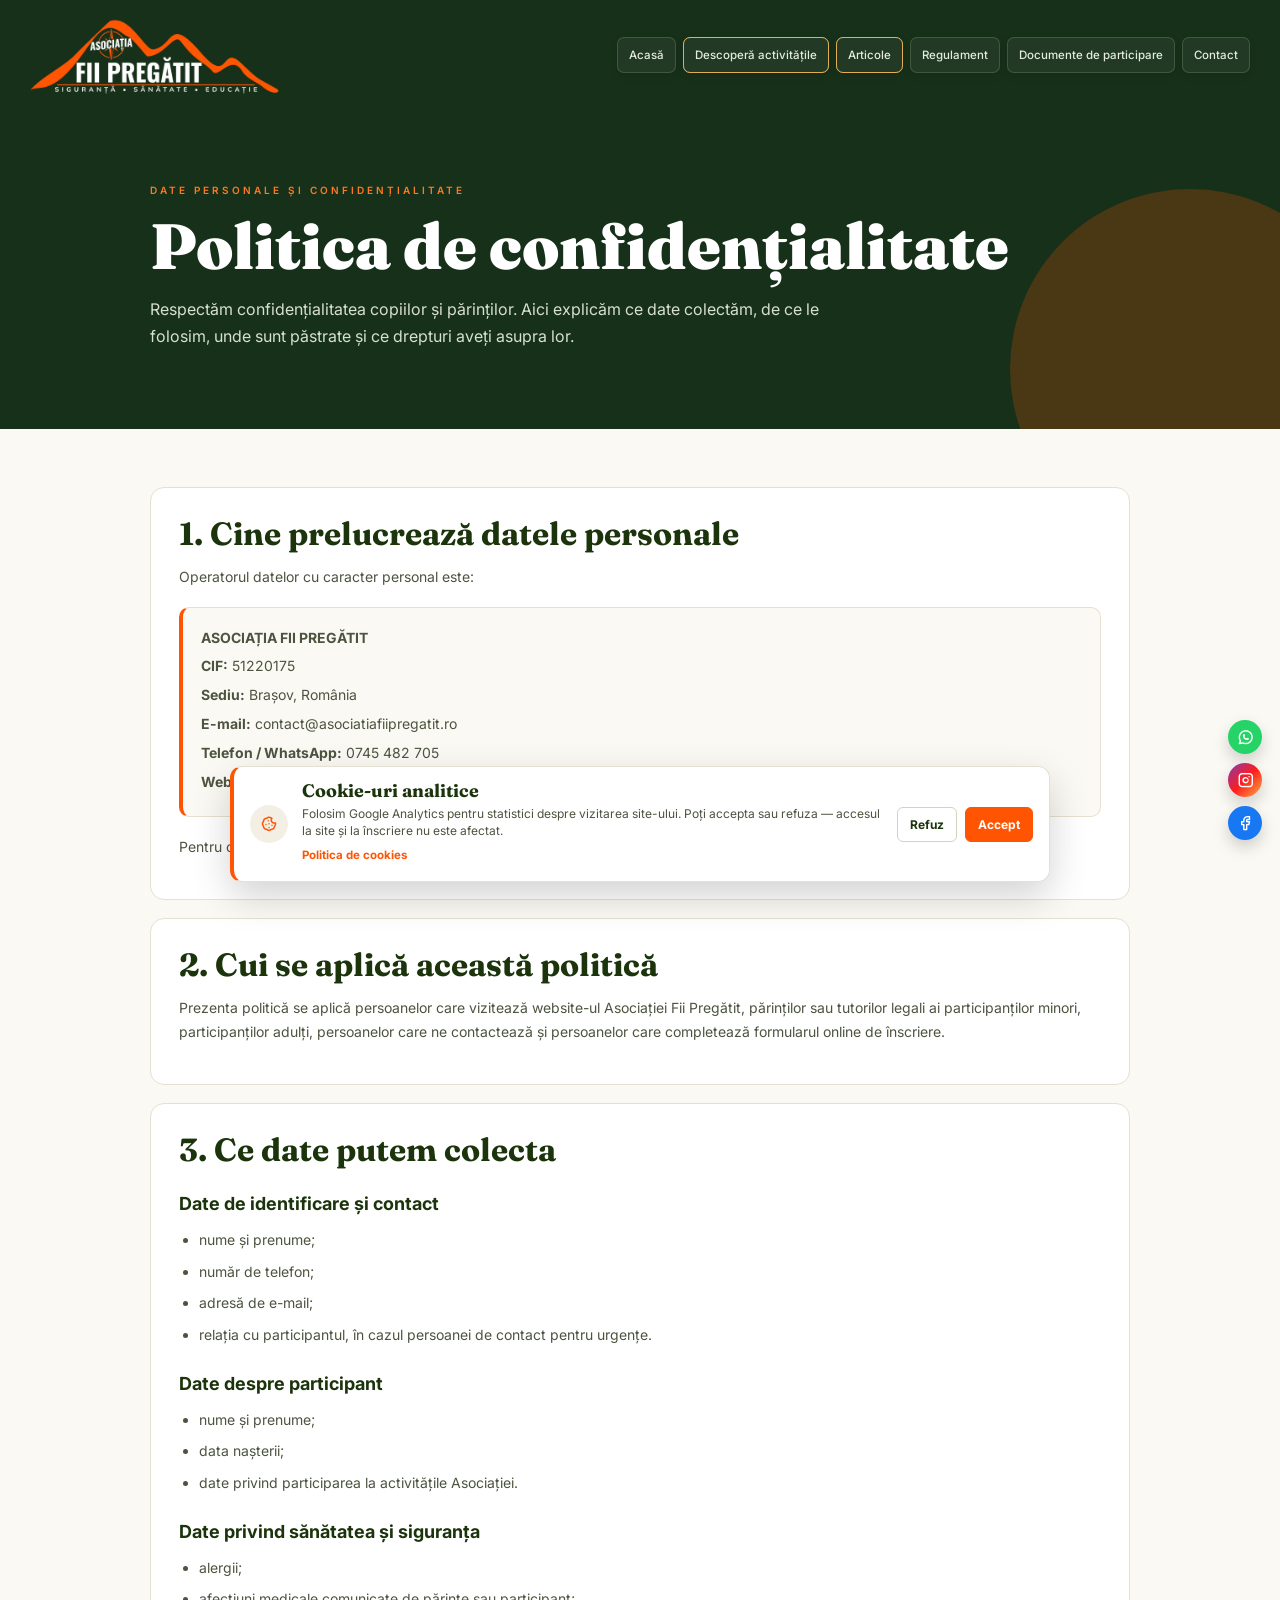
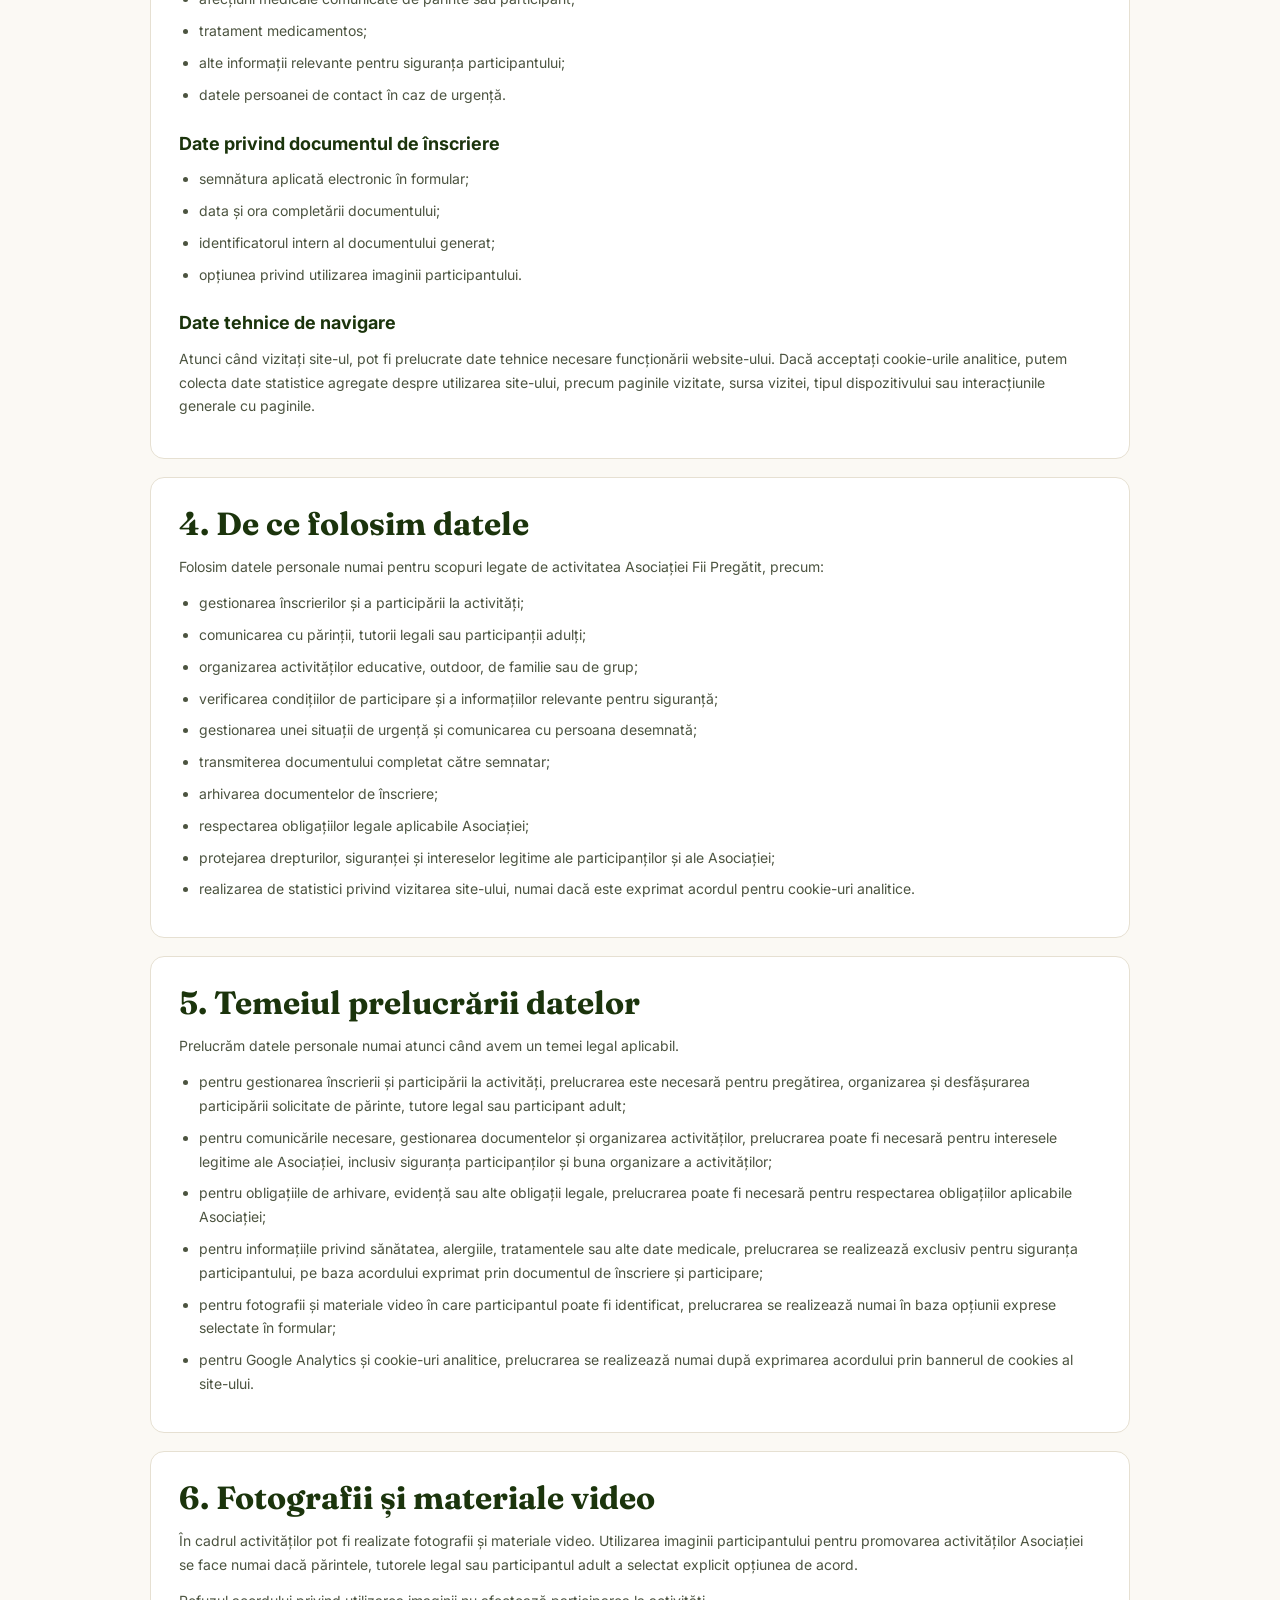
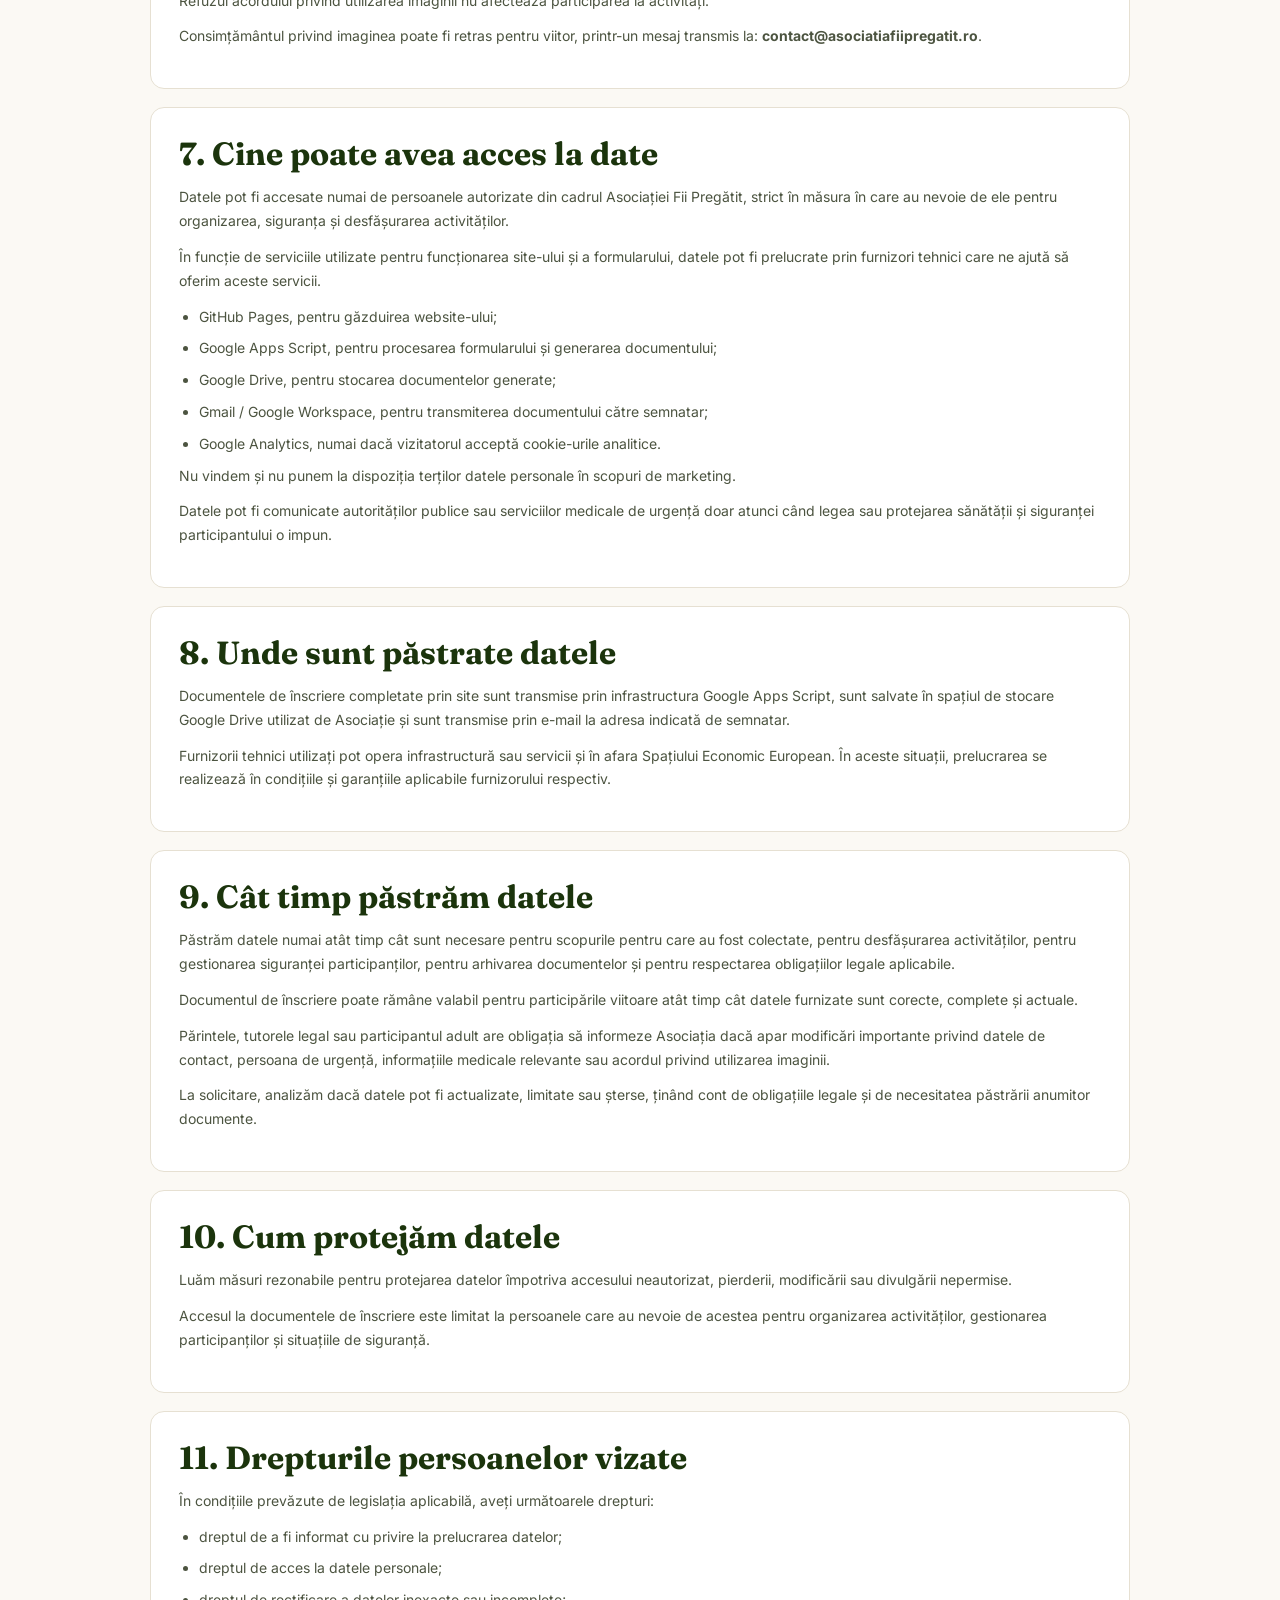
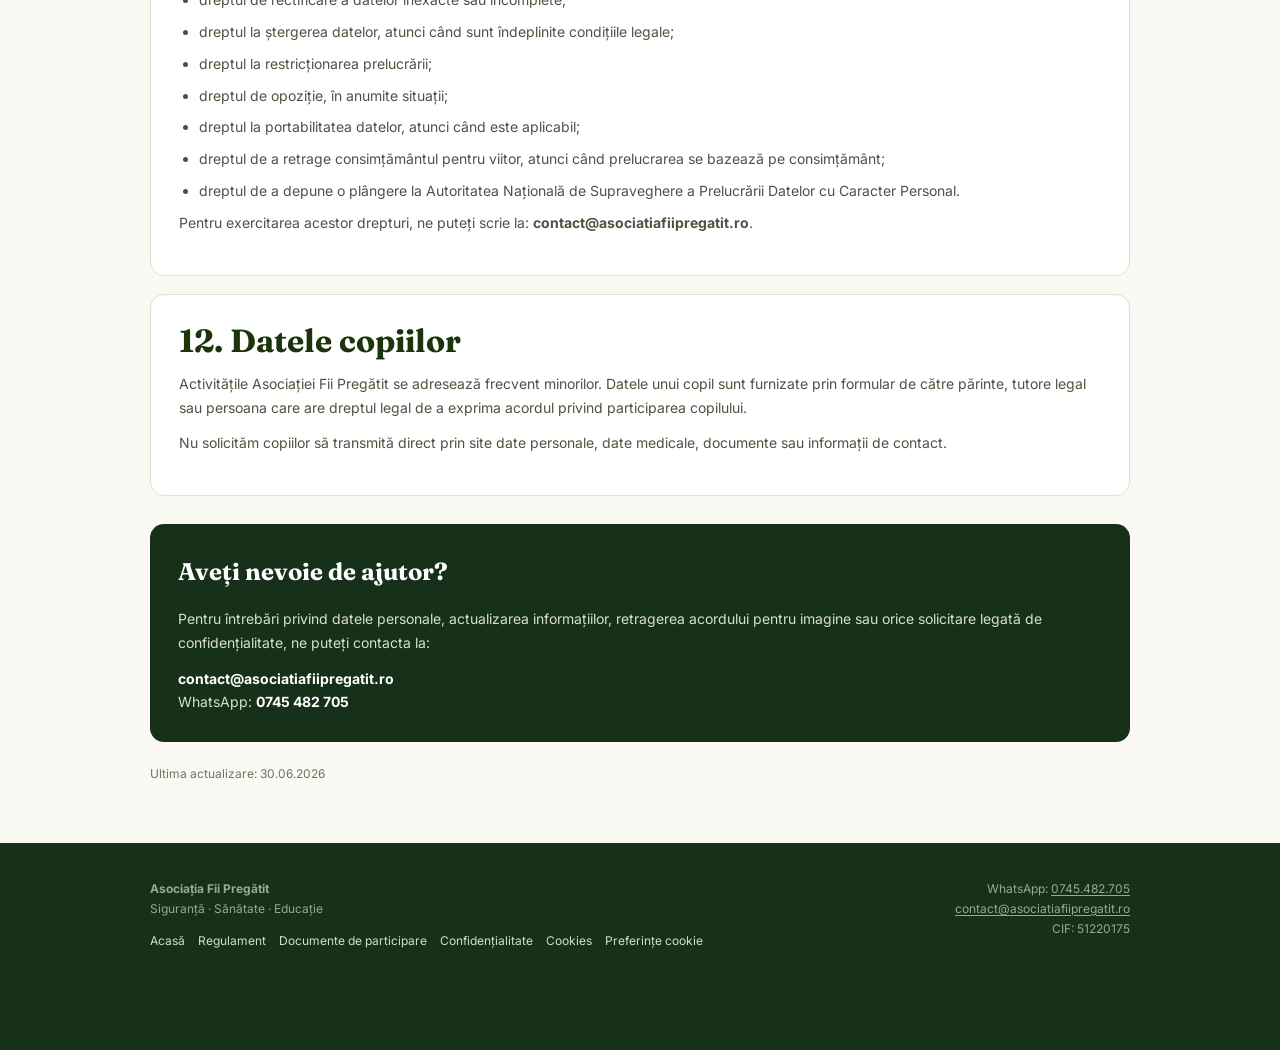
<file: confidentialitate/index.html>
<!DOCTYPE html>
<html lang="ro">
<head>
<meta charset="UTF-8">
<meta name="viewport" content="width=device-width, initial-scale=1.0">

<title>Politica de confidențialitate · Asociația Fii Pregătit</title>

<meta
  name="description"
  content="Politica de confidențialitate privind prelucrarea datelor cu caracter personal de către Asociația Fii Pregătit."
>

<link rel="canonical" href="https://asociatiafiipregatit.ro/confidentialitate/">
<meta property="og:title" content="Politica de confidențialitate · Asociația Fii Pregătit">
<meta property="og:description" content="Politica de confidențialitate privind prelucrarea datelor cu caracter personal de către Asociația Fii Pregătit.">
<meta property="og:type" content="website">
<meta property="og:url" content="https://asociatiafiipregatit.ro/confidentialitate/">
<meta property="og:site_name" content="Asociația Fii Pregătit">
<meta property="og:image" content="https://asociatiafiipregatit.ro/assets/imagini-share/og-homepage-fii-pregatit-brasov.JPG">
<meta property="og:image:type" content="image/jpeg">
<meta property="og:image:width" content="1200">
<meta property="og:image:height" content="630">
<meta property="og:image:alt" content="Asociația Fii Pregătit, activități în natură pentru copii în Brașov">
<meta property="og:locale" content="ro_RO">
<meta name="twitter:card" content="summary_large_image">
<meta name="twitter:title" content="Politica de confidențialitate · Asociația Fii Pregătit">
<meta name="twitter:description" content="Politica de confidențialitate privind prelucrarea datelor cu caracter personal de către Asociația Fii Pregătit.">
<meta name="twitter:image" content="https://asociatiafiipregatit.ro/assets/imagini-share/og-homepage-fii-pregatit-brasov.JPG">
<link rel="icon" type="image/png" sizes="48x48" href="/assets/imagini-site/favicon-48.png">
<link rel="apple-touch-icon" href="/assets/imagini-site/apple-touch-icon-180.png">

<link rel="preconnect" href="https://fonts.googleapis.com">
<link rel="preconnect" href="https://fonts.gstatic.com" crossorigin>

<link
  href="https://fonts.googleapis.com/css2?family=Fraunces:opsz,wght@9..144,400;9..144,600;9..144,900&family=Inter:wght@400;500;600;700&display=swap"
  rel="stylesheet"
>

<link href="/assets/iconite/iconite.css?v=1" rel="stylesheet"/>

<style>
:root{
  --green-deep:#1b340c;
  --green:#10380e;
  --green-2:#173a10;
  --orange:#ff5502;
  --orange-2:#ff7a1f;
  --cream:#f4efe4;
  --cream-2:#fbf9f4;
  --ink:#22301a;
}

*{
  box-sizing:border-box;
  margin:0;
  padding:0;
}

html{
  scroll-behavior:smooth;
}

body{
  font-family:'Inter',-apple-system,BlinkMacSystemFont,'Segoe UI',sans-serif;
  color:var(--ink);
  background:var(--cream-2);
  line-height:1.7;
  -webkit-font-smoothing:antialiased;
}

.disp{
  font-family:'Fraunces',Georgia,serif;
}

.wrap{
  max-width:980px;
  margin:0 auto;
}

a{
  color:inherit;
}

.nav{
  position:sticky;
  top:0;
  z-index:50;
  background:var(--green-background);
  display:flex;
  align-items:center;
  gap:18px;
  padding:13px 30px;
  flex-wrap:wrap;
}

.navlink{
  color:#cfe0c5;
  font-size:13px;
  text-decoration:none;
  font-weight:500;
}

.navlink:hover{
  color:var(--orange);
}

.nav-cta{
  background:var(--orange);
  color:#fff;
  font-size:12.5px;
  font-weight:600;
  padding:8px 16px;
  border-radius:5px;
  text-decoration:none;
}

.hero{
  background:var(--green-background);
  padding:72px 32px 78px;
  color:#fff;
  position:relative;
  overflow:hidden;
}

.hero:after{
  content:"";
  position:absolute;
  right:-90px;
  bottom:-120px;
  width:360px;
  height:360px;
  border-radius:50%;
  background:rgba(255,85,2,.22);
}

.eb{
  color:var(--orange-2);
  font-size:10px;
  letter-spacing:3px;
  text-transform:uppercase;
  font-weight:600;
  margin-bottom:14px;
}

h1{
  font-size:clamp(38px,6vw,64px);
  line-height:1.02;
  font-weight:900;
  margin-bottom:18px;
  position:relative;
  z-index:2;
}

.lead{
  font-size:16px;
  color:#d7e0cd;
  max-width:700px;
  position:relative;
  z-index:2;
}

.sec{
  padding:58px 32px;
}

.card{
  background:#fff;
  border:1px solid #e6e0d2;
  border-radius:14px;
  padding:28px;
  margin-bottom:18px;
}

.card h2{
  font-size:clamp(23px,3vw,32px);
  line-height:1.1;
  color:var(--green-deep);
  margin-bottom:14px;
}

.card h3{
  font-size:18px;
  color:var(--green-deep);
  margin:22px 0 8px;
}

.card p,
.card li{
  font-size:14px;
  color:#4c5440;
}

.card p{
  margin-bottom:12px;
}

ul{
  padding-left:20px;
}

li{
  margin-bottom:8px;
}

.info-box{
  background:#fbf9f4;
  border:1px solid #e6e0d2;
  border-left:4px solid var(--orange);
  border-radius:10px;
  padding:18px;
  margin:18px 0;
}

.info-box p{
  margin-bottom:5px;
}

.notice{
  background:var(--green-background);
  color:#fff;
  border-radius:14px;
  padding:28px;
  margin-top:28px;
}

.notice p{
  color:#d7e0cd;
  font-size:14px;
}

.notice strong{
  color:#fff;
}

.footer-links{
  display:flex;
  gap:14px;
  flex-wrap:wrap;
  margin-top:10px;
}

.footer-links a{
  color:#cfe0c5;
  font-size:12px;
  text-decoration:none;
}

.footer-links a:hover{
  color:var(--orange-2);
}

footer{
  background:var(--green-background);
  padding:36px 32px;
  color:#9aa88c;
  font-size:12px;
}

.footer-inner{
  max-width:980px;
  margin:0 auto;
  display:flex;
  justify-content:space-between;
  gap:24px;
  flex-wrap:wrap;
}

@media(max-width:760px){
  .nav{
    padding:11px 18px;
  }

  .hero{
    padding:54px 22px 62px;
  }

  .sec{
    padding:42px 22px;
  }

  .card{
    padding:22px;
  }
}
</style>
<script src="/cookies.js?v=3" defer></script>
<script src="/analytics.js" defer></script>
<script src="/protection.js?v=2" defer></script>
<link rel="stylesheet" href="/header-buttons.css?v=2-17301a">
<style>:where(img[width][height]){width:auto;height:auto}</style>
<link href="/butoane-evidentiate.css?v=8" rel="stylesheet"/>
<script defer src="/meniu.js?v=3"></script>
</head>

<body>

<nav class="nav">
  <a href="/" style="display:flex;align-items:center;text-decoration:none">
    <img
      src="/assets/imagini-site/LOGO-OFFICIAL-600.webp"
      alt="Asociația Fii Pregătit"
      style="height:clamp(52px,8vw,84px);width:auto" width="600" height="200" loading="lazy">
  </a>

  <div class="afp-header-links">
    <a class="navlink" href="/">Acasă</a>
    <a class="navlink afp-evidentiat" href="/#activitati">Descoperă activitățile</a> <a class="navlink afp-evidentiat afp-fara-unda" href="/articole/">Articole</a>
    <a class="navlink" href="/regulament/">Regulament</a>
    <a class="navlink" href="/documente/">Documente de participare</a>
    <a class="navlink" href="/#contact">Contact</a>
  </div>
</nav>

<header class="hero">
  <div class="wrap">
    <div class="eb">Date personale și confidențialitate</div>

    <h1 class="disp">
      Politica de confidențialitate
    </h1>

    <p class="lead">
      Respectăm confidențialitatea copiilor și părinților.
      Aici explicăm ce date colectăm, de ce le folosim, unde sunt păstrate și ce drepturi aveți asupra lor.
    </p>
  </div>
</header>

<main class="sec">
  <div class="wrap">

    <div class="card">
      <h2 class="disp">1. Cine prelucrează datele personale</h2>

      <p>
        Operatorul datelor cu caracter personal este:
      </p>

      <div class="info-box">
        <p><strong>ASOCIAȚIA FII PREGĂTIT</strong></p>
        <p><strong>CIF:</strong> 51220175</p>
        <p><strong>Sediu:</strong> Brașov, România</p>
        <p><strong>E-mail:</strong> contact@asociatiafiipregatit.ro</p>
        <p><strong>Telefon / WhatsApp:</strong> 0745 482 705</p>
        <p><strong>Website:</strong> www.asociatiafiipregatit.ro</p>
      </div>

      <p>
        Pentru orice întrebare privind datele personale, ne puteți contacta la:
        <strong>contact@asociatiafiipregatit.ro</strong>.
      </p>
    </div>

    <div class="card">
      <h2 class="disp">2. Cui se aplică această politică</h2>

      <p>
        Prezenta politică se aplică persoanelor care vizitează website-ul Asociației Fii Pregătit,
        părinților sau tutorilor legali ai participanților minori, participanților adulți,
        persoanelor care ne contactează și persoanelor care completează formularul online de înscriere.
      </p>
    </div>

    <div class="card">
      <h2 class="disp">3. Ce date putem colecta</h2>

      <h3>Date de identificare și contact</h3>

      <ul>
        <li>nume și prenume;</li>
        <li>număr de telefon;</li>
        <li>adresă de e-mail;</li>
        <li>relația cu participantul, în cazul persoanei de contact pentru urgențe.</li>
      </ul>

      <h3>Date despre participant</h3>

      <ul>
        <li>nume și prenume;</li>
        <li>data nașterii;</li>
        <li>date privind participarea la activitățile Asociației.</li>
      </ul>

      <h3>Date privind sănătatea și siguranța</h3>

      <ul>
        <li>alergii;</li>
        <li>afecțiuni medicale comunicate de părinte sau participant;</li>
        <li>tratament medicamentos;</li>
        <li>alte informații relevante pentru siguranța participantului;</li>
        <li>datele persoanei de contact în caz de urgență.</li>
      </ul>

      <h3>Date privind documentul de înscriere</h3>

      <ul>
        <li>semnătura aplicată electronic în formular;</li>
        <li>data și ora completării documentului;</li>
        <li>identificatorul intern al documentului generat;</li>
        <li>opțiunea privind utilizarea imaginii participantului.</li>
      </ul>

      <h3>Date tehnice de navigare</h3>

      <p>
        Atunci când vizitați site-ul, pot fi prelucrate date tehnice necesare funcționării website-ului.
        Dacă acceptați cookie-urile analitice, putem colecta date statistice agregate despre utilizarea site-ului,
        precum paginile vizitate, sursa vizitei, tipul dispozitivului sau interacțiunile generale cu paginile.
      </p>
    </div>

    <div class="card">
      <h2 class="disp">4. De ce folosim datele</h2>

      <p>Folosim datele personale numai pentru scopuri legate de activitatea Asociației Fii Pregătit, precum:</p>

      <ul>
        <li>gestionarea înscrierilor și a participării la activități;</li>
        <li>comunicarea cu părinții, tutorii legali sau participanții adulți;</li>
        <li>organizarea activităților educative, outdoor, de familie sau de grup;</li>
        <li>verificarea condițiilor de participare și a informațiilor relevante pentru siguranță;</li>
        <li>gestionarea unei situații de urgență și comunicarea cu persoana desemnată;</li>
        <li>transmiterea documentului completat către semnatar;</li>
        <li>arhivarea documentelor de înscriere;</li>
        <li>respectarea obligațiilor legale aplicabile Asociației;</li>
        <li>protejarea drepturilor, siguranței și intereselor legitime ale participanților și ale Asociației;</li>
        <li>realizarea de statistici privind vizitarea site-ului, numai dacă este exprimat acordul pentru cookie-uri analitice.</li>
      </ul>
    </div>

    <div class="card">
      <h2 class="disp">5. Temeiul prelucrării datelor</h2>

      <p>
        Prelucrăm datele personale numai atunci când avem un temei legal aplicabil.
      </p>

      <ul>
        <li>
          pentru gestionarea înscrierii și participării la activități, prelucrarea este necesară pentru pregătirea,
          organizarea și desfășurarea participării solicitate de părinte, tutore legal sau participant adult;
        </li>

        <li>
          pentru comunicările necesare, gestionarea documentelor și organizarea activităților,
          prelucrarea poate fi necesară pentru interesele legitime ale Asociației,
          inclusiv siguranța participanților și buna organizare a activităților;
        </li>

        <li>
          pentru obligațiile de arhivare, evidență sau alte obligații legale,
          prelucrarea poate fi necesară pentru respectarea obligațiilor aplicabile Asociației;
        </li>

        <li>
          pentru informațiile privind sănătatea, alergiile, tratamentele sau alte date medicale,
          prelucrarea se realizează exclusiv pentru siguranța participantului,
          pe baza acordului exprimat prin documentul de înscriere și participare;
        </li>

        <li>
          pentru fotografii și materiale video în care participantul poate fi identificat,
          prelucrarea se realizează numai în baza opțiunii exprese selectate în formular;
        </li>

        <li>
          pentru Google Analytics și cookie-uri analitice, prelucrarea se realizează numai după exprimarea acordului
          prin bannerul de cookies al site-ului.
        </li>
      </ul>
    </div>

    <div class="card">
      <h2 class="disp">6. Fotografii și materiale video</h2>

      <p>
        În cadrul activităților pot fi realizate fotografii și materiale video.
        Utilizarea imaginii participantului pentru promovarea activităților Asociației
        se face numai dacă părintele, tutorele legal sau participantul adult a selectat explicit opțiunea de acord.
      </p>

      <p>
        Refuzul acordului privind utilizarea imaginii nu afectează participarea la activități.
      </p>

      <p>
        Consimțământul privind imaginea poate fi retras pentru viitor,
        printr-un mesaj transmis la:
        <strong>contact@asociatiafiipregatit.ro</strong>.
      </p>
    </div>

    <div class="card">
      <h2 class="disp">7. Cine poate avea acces la date</h2>

      <p>
        Datele pot fi accesate numai de persoanele autorizate din cadrul Asociației Fii Pregătit,
        strict în măsura în care au nevoie de ele pentru organizarea, siguranța și desfășurarea activităților.
      </p>

      <p>
        În funcție de serviciile utilizate pentru funcționarea site-ului și a formularului,
        datele pot fi prelucrate prin furnizori tehnici care ne ajută să oferim aceste servicii.
      </p>

      <ul>
        <li>GitHub Pages, pentru găzduirea website-ului;</li>
        <li>Google Apps Script, pentru procesarea formularului și generarea documentului;</li>
        <li>Google Drive, pentru stocarea documentelor generate;</li>
        <li>Gmail / Google Workspace, pentru transmiterea documentului către semnatar;</li>
        <li>Google Analytics, numai dacă vizitatorul acceptă cookie-urile analitice.</li>
      </ul>

      <p>
        Nu vindem și nu punem la dispoziția terților datele personale în scopuri de marketing.
      </p>

      <p>
        Datele pot fi comunicate autorităților publice sau serviciilor medicale de urgență
        doar atunci când legea sau protejarea sănătății și siguranței participantului o impun.
      </p>
    </div>

    <div class="card">
      <h2 class="disp">8. Unde sunt păstrate datele</h2>

      <p>
        Documentele de înscriere completate prin site sunt transmise prin infrastructura Google Apps Script,
        sunt salvate în spațiul de stocare Google Drive utilizat de Asociație și sunt transmise prin e-mail
        la adresa indicată de semnatar.
      </p>

      <p>
        Furnizorii tehnici utilizați pot opera infrastructură sau servicii și în afara Spațiului Economic European.
        În aceste situații, prelucrarea se realizează în condițiile și garanțiile aplicabile furnizorului respectiv.
      </p>
    </div>

    <div class="card">
      <h2 class="disp">9. Cât timp păstrăm datele</h2>

      <p>
        Păstrăm datele numai atât timp cât sunt necesare pentru scopurile pentru care au fost colectate,
        pentru desfășurarea activităților, pentru gestionarea siguranței participanților,
        pentru arhivarea documentelor și pentru respectarea obligațiilor legale aplicabile.
      </p>

      <p>
        Documentul de înscriere poate rămâne valabil pentru participările viitoare
        atât timp cât datele furnizate sunt corecte, complete și actuale.
      </p>

      <p>
        Părintele, tutorele legal sau participantul adult are obligația să informeze Asociația
        dacă apar modificări importante privind datele de contact, persoana de urgență,
        informațiile medicale relevante sau acordul privind utilizarea imaginii.
      </p>

      <p>
        La solicitare, analizăm dacă datele pot fi actualizate, limitate sau șterse,
        ținând cont de obligațiile legale și de necesitatea păstrării anumitor documente.
      </p>
    </div>

    <div class="card">
      <h2 class="disp">10. Cum protejăm datele</h2>

      <p>
        Luăm măsuri rezonabile pentru protejarea datelor împotriva accesului neautorizat,
        pierderii, modificării sau divulgării nepermise.
      </p>

      <p>
        Accesul la documentele de înscriere este limitat la persoanele care au nevoie de acestea
        pentru organizarea activităților, gestionarea participanților și situațiile de siguranță.
      </p>
    </div>

    <div class="card">
      <h2 class="disp">11. Drepturile persoanelor vizate</h2>

      <p>
        În condițiile prevăzute de legislația aplicabilă, aveți următoarele drepturi:
      </p>

      <ul>
        <li>dreptul de a fi informat cu privire la prelucrarea datelor;</li>
        <li>dreptul de acces la datele personale;</li>
        <li>dreptul de rectificare a datelor inexacte sau incomplete;</li>
        <li>dreptul la ștergerea datelor, atunci când sunt îndeplinite condițiile legale;</li>
        <li>dreptul la restricționarea prelucrării;</li>
        <li>dreptul de opoziție, în anumite situații;</li>
        <li>dreptul la portabilitatea datelor, atunci când este aplicabil;</li>
        <li>dreptul de a retrage consimțământul pentru viitor, atunci când prelucrarea se bazează pe consimțământ;</li>
        <li>dreptul de a depune o plângere la Autoritatea Națională de Supraveghere a Prelucrării Datelor cu Caracter Personal.</li>
      </ul>

      <p>
        Pentru exercitarea acestor drepturi, ne puteți scrie la:
        <strong>contact@asociatiafiipregatit.ro</strong>.
      </p>
    </div>

    <div class="card">
      <h2 class="disp">12. Datele copiilor</h2>

      <p>
        Activitățile Asociației Fii Pregătit se adresează frecvent minorilor.
        Datele unui copil sunt furnizate prin formular de către părinte, tutore legal
        sau persoana care are dreptul legal de a exprima acordul privind participarea copilului.
      </p>

      <p>
        Nu solicităm copiilor să transmită direct prin site date personale,
        date medicale, documente sau informații de contact.
      </p>
    </div>

    <div class="notice">
      <h2 class="disp" style="color:#fff;margin-bottom:14px">
        Aveți nevoie de ajutor?
      </h2>

      <p>
        Pentru întrebări privind datele personale, actualizarea informațiilor,
        retragerea acordului pentru imagine sau orice solicitare legată de confidențialitate,
        ne puteți contacta la:
      </p>

      <p style="margin-top:12px">
        <strong>contact@asociatiafiipregatit.ro</strong><br>
        WhatsApp: <strong>0745 482 705</strong>
      </p>
    </div>

    <p style="font-size:12px;color:#6d755f;margin-top:22px">
      Ultima actualizare: 30.06.2026
    </p>

  </div>
</main>

<footer>
  <div class="footer-inner" style="padding-bottom:62px">

    <div>
      <strong>Asociația Fii Pregătit</strong><br>
      Educație · Sănătate · Siguranță

      <div style="display:flex;gap:13px;flex-wrap:wrap;margin-top:12px">
        <a
          href="/"
          style="color:#cfe0c5;font-size:12px;text-decoration:none"
        >
          Acasă
        </a>

        <a
          href="/regulament/"
          style="color:#cfe0c5;font-size:12px;text-decoration:none"
        >
          Regulament
        </a>

        <a
          href="/documente/"
          style="color:#cfe0c5;font-size:12px;text-decoration:none"
        >
          Documente de participare
        </a>

        <a
          href="/confidentialitate/"
          style="color:#cfe0c5;font-size:12px;text-decoration:none"
        >
          Confidențialitate
        </a>

        <a
          href="/cookies/"
          style="color:#cfe0c5;font-size:12px;text-decoration:none"
        >
          Cookies
        </a>
      </div>
    </div>

    <div style="text-align:right">
      WhatsApp: <a href="https://wa.me/40745482705" target="_blank" rel="noopener" style="color:inherit;text-decoration:underline;text-underline-offset:2px">0745.482.705</a><br>
      <a href="mailto:contact@asociatiafiipregatit.ro" style="color:inherit;text-decoration:underline;text-underline-offset:2px">contact@asociatiafiipregatit.ro</a><br>
      CIF: 51220175
    </div>

  </div>
</footer>

<a aria-label="Mergi sus de tot" class="afp-sus" href="#" title="Sus"><i aria-hidden="true" class="ti ti-arrow-up"></i></a>
</body>
</html>
</file>
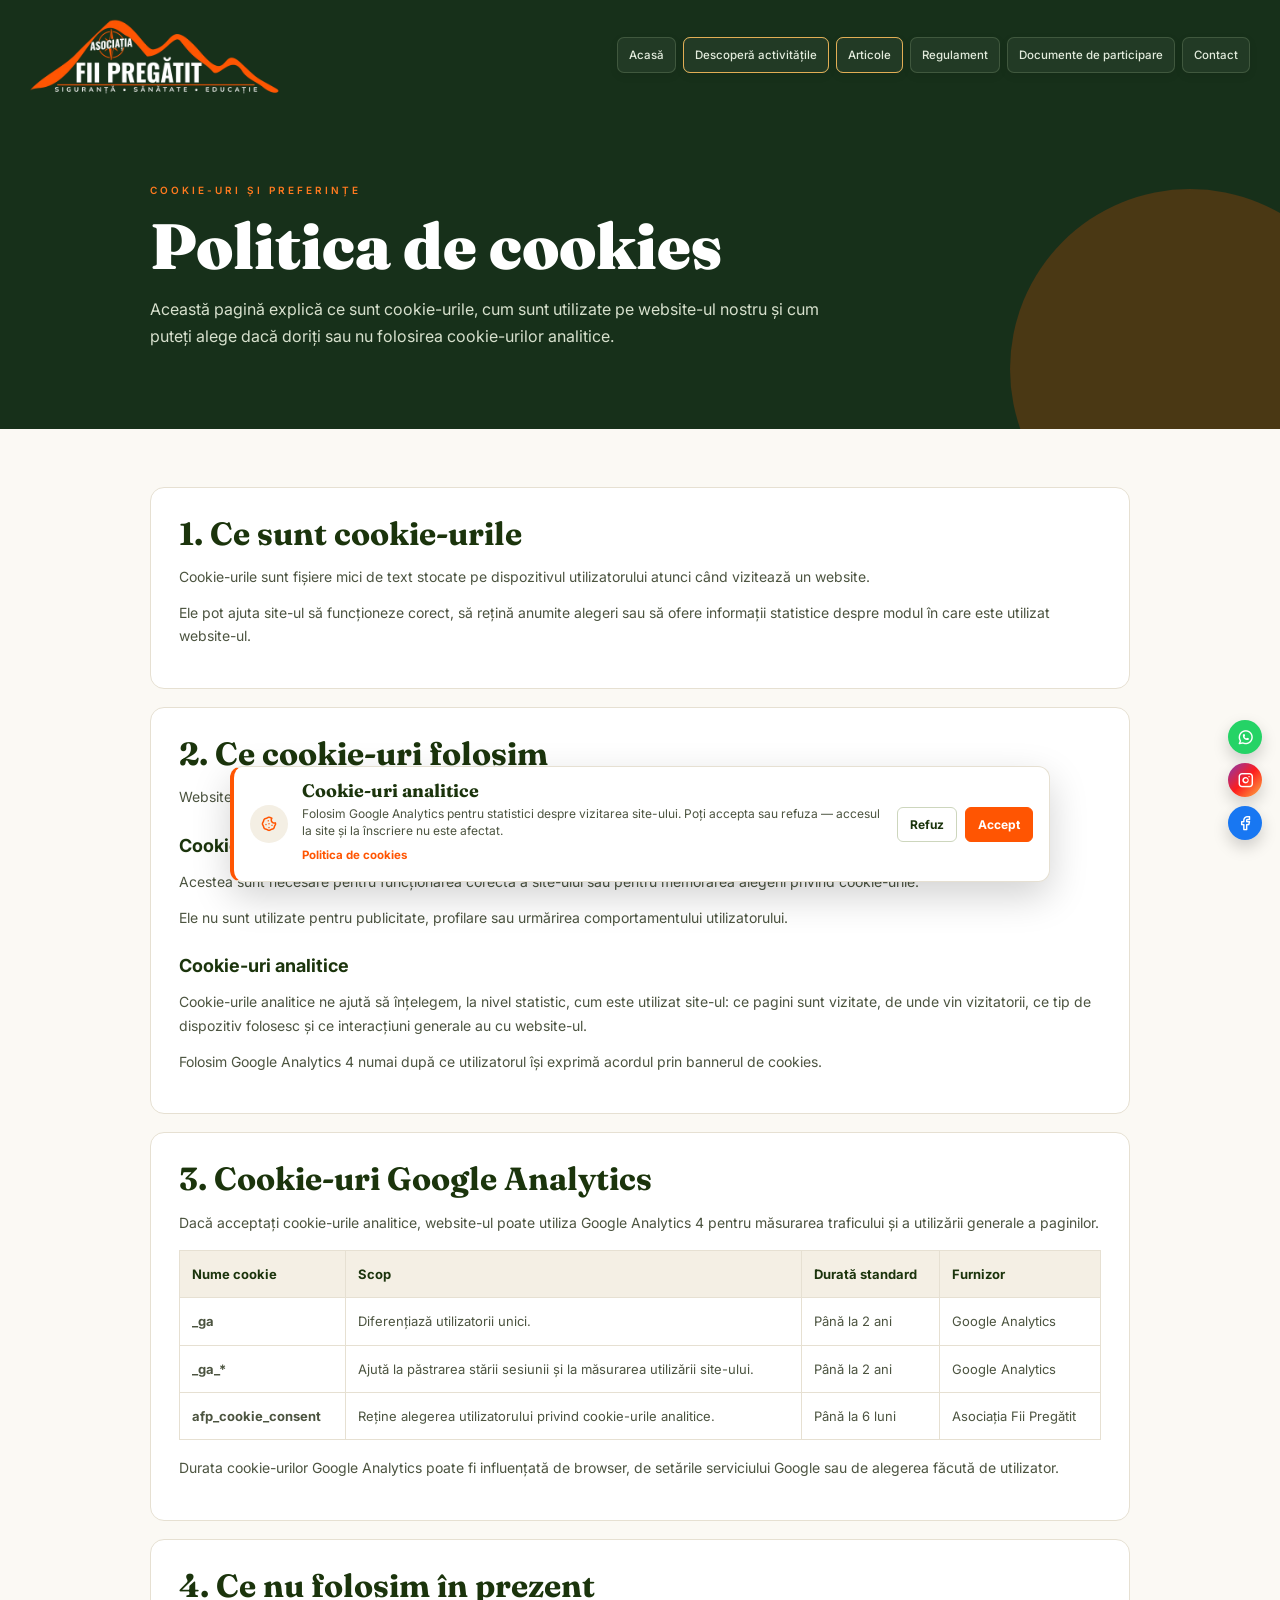
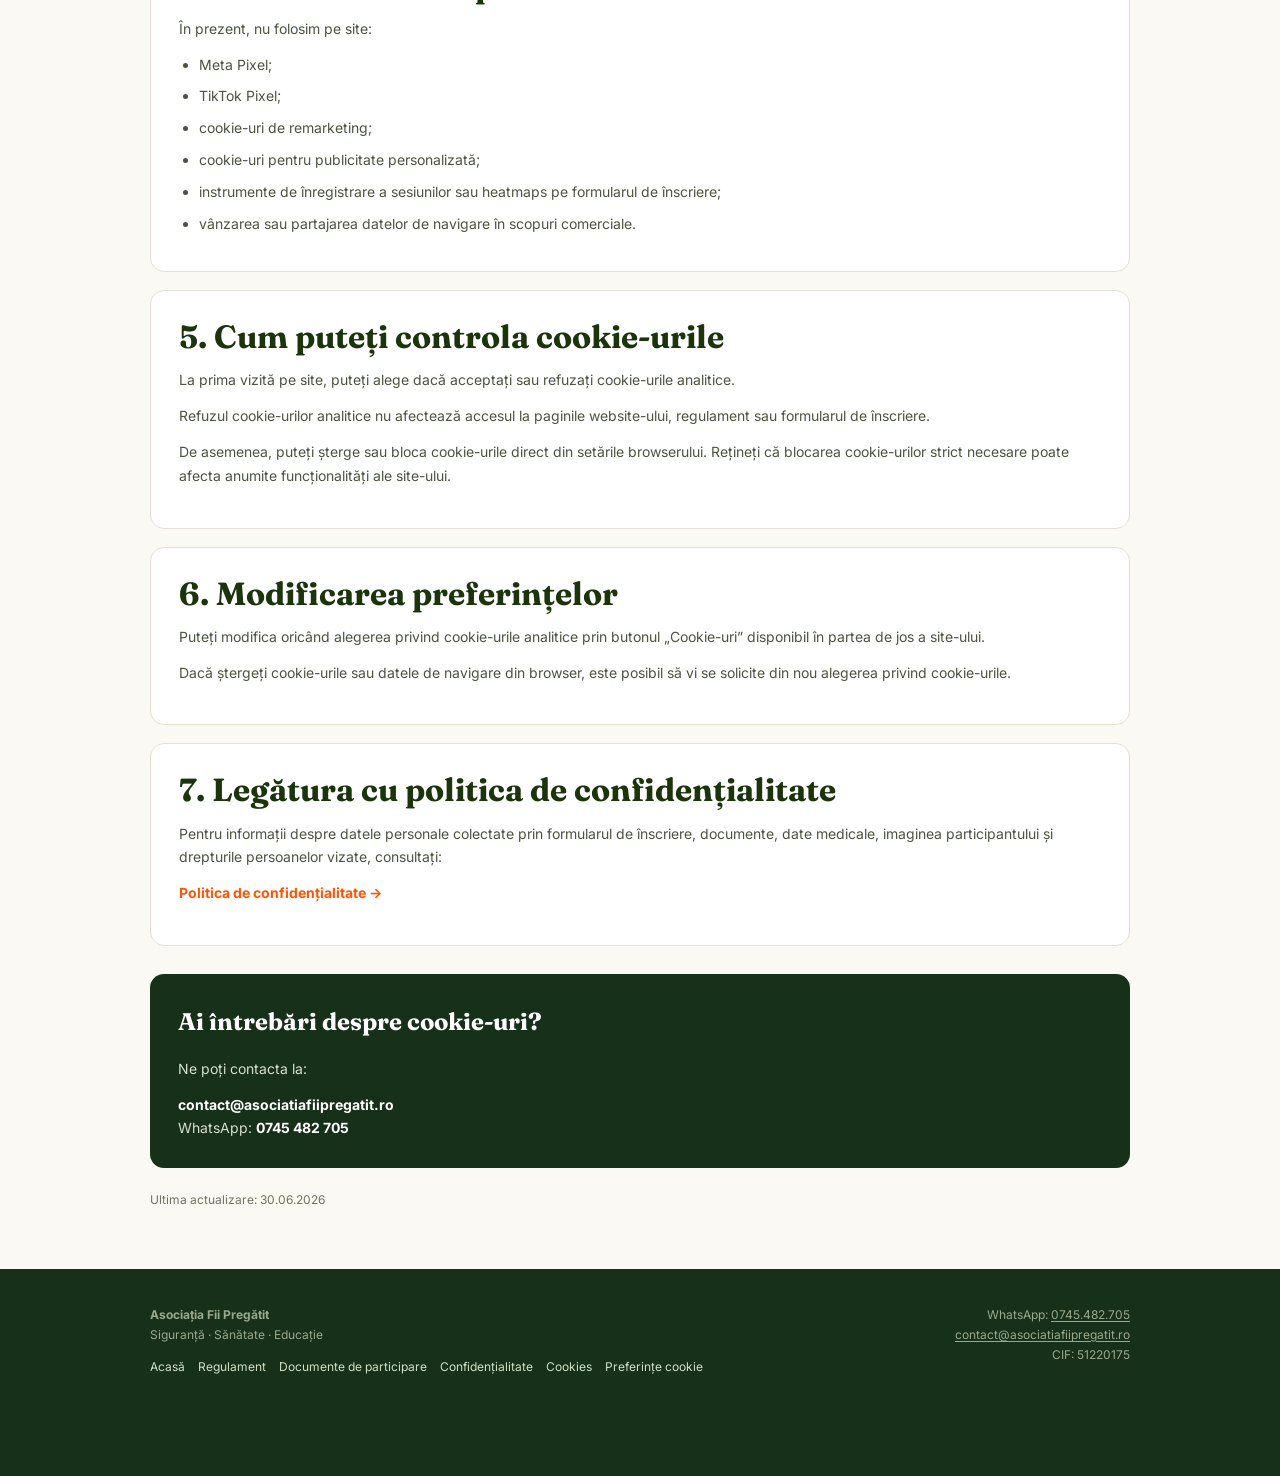
<file: cookies/index.html>
<!DOCTYPE html>
<html lang="ro">
<head>
<meta charset="UTF-8">
<meta name="viewport" content="width=device-width, initial-scale=1.0">

<title>Politica de cookies · Asociația Fii Pregătit</title>

<meta
  name="description"
  content="Politica de cookies a website-ului Asociației Fii Pregătit."
>

<link rel="canonical" href="https://asociatiafiipregatit.ro/cookies/">
<meta property="og:title" content="Politica de cookies · Asociația Fii Pregătit">
<meta property="og:description" content="Politica de cookies a website-ului Asociației Fii Pregătit.">
<meta property="og:type" content="website">
<meta property="og:url" content="https://asociatiafiipregatit.ro/cookies/">
<meta property="og:site_name" content="Asociația Fii Pregătit">
<meta property="og:image" content="https://asociatiafiipregatit.ro/assets/imagini-share/og-homepage-fii-pregatit-brasov.JPG">
<meta property="og:image:type" content="image/jpeg">
<meta property="og:image:width" content="1200">
<meta property="og:image:height" content="630">
<meta property="og:image:alt" content="Asociația Fii Pregătit, activități în natură pentru copii în Brașov">
<meta property="og:locale" content="ro_RO">
<meta name="twitter:card" content="summary_large_image">
<meta name="twitter:title" content="Politica de cookies · Asociația Fii Pregătit">
<meta name="twitter:description" content="Politica de cookies a website-ului Asociației Fii Pregătit.">
<meta name="twitter:image" content="https://asociatiafiipregatit.ro/assets/imagini-share/og-homepage-fii-pregatit-brasov.JPG">
<link rel="icon" type="image/png" sizes="48x48" href="/assets/imagini-site/favicon-48.png">
<link rel="apple-touch-icon" href="/assets/imagini-site/apple-touch-icon-180.png">

<link rel="preconnect" href="https://fonts.googleapis.com">
<link rel="preconnect" href="https://fonts.gstatic.com" crossorigin>

<link
  href="https://fonts.googleapis.com/css2?family=Fraunces:opsz,wght@9..144,400;9..144,600;9..144,900&family=Inter:wght@400;500;600;700&display=swap"
  rel="stylesheet"
>

<link href="/assets/iconite/iconite.css?v=1" rel="stylesheet"/>

<style>
:root{
  --green-deep:#1b340c;
  --green:#10380e;
  --green-2:#173a10;
  --orange:#ff5502;
  --orange-2:#ff7a1f;
  --cream:#f4efe4;
  --cream-2:#fbf9f4;
  --ink:#22301a;
}

*{
  box-sizing:border-box;
  margin:0;
  padding:0;
}

html{
  scroll-behavior:smooth;
}

body{
  font-family:'Inter',-apple-system,BlinkMacSystemFont,'Segoe UI',sans-serif;
  color:var(--ink);
  background:var(--cream-2);
  line-height:1.7;
  -webkit-font-smoothing:antialiased;
}

.disp{
  font-family:'Fraunces',Georgia,serif;
}

.wrap{
  max-width:980px;
  margin:0 auto;
}

a{
  color:inherit;
}

.nav{
  position:sticky;
  top:0;
  z-index:50;
  background:var(--green-background);
  display:flex;
  align-items:center;
  gap:18px;
  padding:13px 30px;
  flex-wrap:wrap;
}

.navlink{
  color:#cfe0c5;
  font-size:13px;
  text-decoration:none;
  font-weight:500;
}

.navlink:hover{
  color:var(--orange);
}

.nav-cta{
  background:var(--orange);
  color:#fff;
  font-size:12.5px;
  font-weight:600;
  padding:8px 16px;
  border-radius:5px;
  text-decoration:none;
}

.hero{
  background:var(--green-background);
  padding:72px 32px 78px;
  color:#fff;
  position:relative;
  overflow:hidden;
}

.hero:after{
  content:"";
  position:absolute;
  right:-90px;
  bottom:-120px;
  width:360px;
  height:360px;
  border-radius:50%;
  background:rgba(255,85,2,.22);
}

.eb{
  color:var(--orange-2);
  font-size:10px;
  letter-spacing:3px;
  text-transform:uppercase;
  font-weight:600;
  margin-bottom:14px;
}

h1{
  font-size:clamp(38px,6vw,64px);
  line-height:1.02;
  font-weight:900;
  margin-bottom:18px;
  position:relative;
  z-index:2;
}

.lead{
  font-size:16px;
  color:#d7e0cd;
  max-width:700px;
  position:relative;
  z-index:2;
}

.sec{
  padding:58px 32px;
}

.card{
  background:#fff;
  border:1px solid #e6e0d2;
  border-radius:14px;
  padding:28px;
  margin-bottom:18px;
}

.card h2{
  font-size:clamp(23px,3vw,32px);
  line-height:1.1;
  color:var(--green-deep);
  margin-bottom:14px;
}

.card h3{
  font-size:18px;
  color:var(--green-deep);
  margin:22px 0 8px;
}

.card p,
.card li{
  font-size:14px;
  color:#4c5440;
}

.card p{
  margin-bottom:12px;
}

ul{
  padding-left:20px;
}

li{
  margin-bottom:8px;
}

.table-wrap{
  overflow-x:auto;
  margin-top:16px;
}

table{
  width:100%;
  border-collapse:collapse;
  min-width:620px;
  font-size:13px;
}

th,
td{
  border:1px solid #e6e0d2;
  padding:12px;
  text-align:left;
  vertical-align:top;
}

th{
  background:#f4efe4;
  color:var(--green-deep);
  font-weight:700;
}

td{
  color:#4c5440;
}

.info-box{
  background:#fbf9f4;
  border:1px solid #e6e0d2;
  border-left:4px solid var(--orange);
  border-radius:10px;
  padding:18px;
  margin:18px 0;
}

.info-box p{
  margin-bottom:5px;
}

.notice{
  background:var(--green-background);
  color:#fff;
  border-radius:14px;
  padding:28px;
  margin-top:28px;
}

.notice p{
  color:#d7e0cd;
  font-size:14px;
}

.notice strong{
  color:#fff;
}

.footer-links{
  display:flex;
  gap:14px;
  flex-wrap:wrap;
  margin-top:10px;
}

.footer-links a{
  color:#cfe0c5;
  font-size:12px;
  text-decoration:none;
}

.footer-links a:hover{
  color:var(--orange-2);
}

footer{
  background:var(--green-background);
  padding:36px 32px;
  color:#9aa88c;
  font-size:12px;
}

.footer-inner{
  max-width:980px;
  margin:0 auto;
  display:flex;
  justify-content:space-between;
  gap:24px;
  flex-wrap:wrap;
}

@media(max-width:760px){
  .nav{
    padding:11px 18px;
  }

  .hero{
    padding:54px 22px 62px;
  }

  .sec{
    padding:42px 22px;
  }

  .card{
    padding:22px;
  }
}
</style>
<script src="/cookies.js?v=3" defer></script>
<script src="/analytics.js" defer></script>
<script src="/protection.js?v=2" defer></script>
<link rel="stylesheet" href="/header-buttons.css?v=2-17301a">
<style>:where(img[width][height]){width:auto;height:auto}</style>
<link href="/butoane-evidentiate.css?v=8" rel="stylesheet"/>
<script defer src="/meniu.js?v=3"></script>
</head>

<body>

<nav class="nav">
  <a href="/" style="display:flex;align-items:center;text-decoration:none">
    <img
      src="/assets/imagini-site/LOGO-OFFICIAL-600.webp"
      alt="Asociația Fii Pregătit"
      style="height:clamp(52px,8vw,84px);width:auto" width="600" height="200" loading="lazy">
  </a>

  <div class="afp-header-links">
    <a class="navlink" href="/">Acasă</a>
    <a class="navlink afp-evidentiat" href="/#activitati">Descoperă activitățile</a> <a class="navlink afp-evidentiat afp-fara-unda" href="/articole/">Articole</a>
    <a class="navlink" href="/regulament/">Regulament</a>
    <a class="navlink" href="/documente/">Documente de participare</a>
    <a class="navlink" href="/#contact">Contact</a>
  </div>
</nav>

<header class="hero">
  <div class="wrap">
    <div class="eb">Cookie-uri și preferințe</div>

    <h1 class="disp">
      Politica de cookies
    </h1>

    <p class="lead">
      Această pagină explică ce sunt cookie-urile, cum sunt utilizate pe website-ul nostru
      și cum puteți alege dacă doriți sau nu folosirea cookie-urilor analitice.
    </p>
  </div>
</header>

<main class="sec">
  <div class="wrap">

    <div class="card">
      <h2 class="disp">1. Ce sunt cookie-urile</h2>

      <p>
        Cookie-urile sunt fișiere mici de text stocate pe dispozitivul utilizatorului
        atunci când vizitează un website.
      </p>

      <p>
        Ele pot ajuta site-ul să funcționeze corect, să rețină anumite alegeri
        sau să ofere informații statistice despre modul în care este utilizat website-ul.
      </p>
    </div>

    <div class="card">
      <h2 class="disp">2. Ce cookie-uri folosim</h2>

      <p>
        Website-ul Asociației Fii Pregătit poate utiliza două categorii principale de cookie-uri:
      </p>

      <h3>Cookie-uri strict necesare</h3>

      <p>
        Acestea sunt necesare pentru funcționarea corectă a site-ului
        sau pentru memorarea alegerii privind cookie-urile.
      </p>

      <p>
        Ele nu sunt utilizate pentru publicitate, profilare sau urmărirea comportamentului utilizatorului.
      </p>

      <h3>Cookie-uri analitice</h3>

      <p>
        Cookie-urile analitice ne ajută să înțelegem, la nivel statistic,
        cum este utilizat site-ul: ce pagini sunt vizitate, de unde vin vizitatorii,
        ce tip de dispozitiv folosesc și ce interacțiuni generale au cu website-ul.
      </p>

      <p>
        Folosim Google Analytics 4 numai după ce utilizatorul își exprimă acordul
        prin bannerul de cookies.
      </p>
    </div>

    <div class="card">
      <h2 class="disp">3. Cookie-uri Google Analytics</h2>

      <p>
        Dacă acceptați cookie-urile analitice, website-ul poate utiliza Google Analytics 4
        pentru măsurarea traficului și a utilizării generale a paginilor.
      </p>

      <div class="table-wrap">
        <table>
          <thead>
            <tr>
              <th>Nume cookie</th>
              <th>Scop</th>
              <th>Durată standard</th>
              <th>Furnizor</th>
            </tr>
          </thead>

          <tbody>
            <tr>
              <td><strong>_ga</strong></td>
              <td>Diferențiază utilizatorii unici.</td>
              <td>Până la 2 ani</td>
              <td>Google Analytics</td>
            </tr>

            <tr>
              <td><strong>_ga_*</strong></td>
              <td>Ajută la păstrarea stării sesiunii și la măsurarea utilizării site-ului.</td>
              <td>Până la 2 ani</td>
              <td>Google Analytics</td>
            </tr>

            <tr>
              <td><strong>afp_cookie_consent</strong></td>
              <td>Reține alegerea utilizatorului privind cookie-urile analitice.</td>
              <td>Până la 6 luni</td>
              <td>Asociația Fii Pregătit</td>
            </tr>
          </tbody>
        </table>
      </div>

      <p style="margin-top:16px">
        Durata cookie-urilor Google Analytics poate fi influențată de browser,
        de setările serviciului Google sau de alegerea făcută de utilizator.
      </p>
    </div>

    <div class="card">
      <h2 class="disp">4. Ce nu folosim în prezent</h2>

      <p>
        În prezent, nu folosim pe site:
      </p>

      <ul>
        <li>Meta Pixel;</li>
        <li>TikTok Pixel;</li>
        <li>cookie-uri de remarketing;</li>
        <li>cookie-uri pentru publicitate personalizată;</li>
        <li>instrumente de înregistrare a sesiunilor sau heatmaps pe formularul de înscriere;</li>
        <li>vânzarea sau partajarea datelor de navigare în scopuri comerciale.</li>
      </ul>
    </div>

    <div class="card">
      <h2 class="disp">5. Cum puteți controla cookie-urile</h2>

      <p>
        La prima vizită pe site, puteți alege dacă acceptați sau refuzați cookie-urile analitice.
      </p>

      <p>
        Refuzul cookie-urilor analitice nu afectează accesul la paginile website-ului,
        regulament sau formularul de înscriere.
      </p>

      <p>
        De asemenea, puteți șterge sau bloca cookie-urile direct din setările browserului.
        Rețineți că blocarea cookie-urilor strict necesare poate afecta anumite funcționalități ale site-ului.
      </p>
    </div>

    <div class="card">
      <h2 class="disp">6. Modificarea preferințelor</h2>

      <p>
       Puteți modifica oricând alegerea privind cookie-urile analitice
prin butonul „Cookie-uri” disponibil în partea de jos a site-ului.
      </p>

      <p>
        Dacă ștergeți cookie-urile sau datele de navigare din browser,
        este posibil să vi se solicite din nou alegerea privind cookie-urile.
      </p>
    </div>

    <div class="card">
      <h2 class="disp">7. Legătura cu politica de confidențialitate</h2>

      <p>
        Pentru informații despre datele personale colectate prin formularul de înscriere,
        documente, date medicale, imaginea participantului și drepturile persoanelor vizate,
        consultați:
      </p>

      <p>
        <a
          href="/confidentialitate/"
          style="color:var(--orange);font-weight:700;text-decoration:none"
        >
          Politica de confidențialitate →
        </a>
      </p>
    </div>

    <div class="notice">
      <h2 class="disp" style="color:#fff;margin-bottom:14px">
        Ai întrebări despre cookie-uri?
      </h2>

      <p>
        Ne poți contacta la:
      </p>

      <p style="margin-top:12px">
        <strong>contact@asociatiafiipregatit.ro</strong><br>
        WhatsApp: <strong>0745 482 705</strong>
      </p>
    </div>

    <p style="font-size:12px;color:#6d755f;margin-top:22px">
      Ultima actualizare: 30.06.2026
    </p>

  </div>
</main>

<footer>
  <div class="footer-inner" style="padding-bottom:62px">

    <div>
      <strong>Asociația Fii Pregătit</strong><br>
      Educație · Sănătate · Siguranță

      <div style="display:flex;gap:13px;flex-wrap:wrap;margin-top:12px">
        <a
          href="/"
          style="color:#cfe0c5;font-size:12px;text-decoration:none"
        >
          Acasă
        </a>

        <a
          href="/regulament/"
          style="color:#cfe0c5;font-size:12px;text-decoration:none"
        >
          Regulament
        </a>

        <a
          href="/documente/"
          style="color:#cfe0c5;font-size:12px;text-decoration:none"
        >
          Documente de participare
        </a>

        <a
          href="/confidentialitate/"
          style="color:#cfe0c5;font-size:12px;text-decoration:none"
        >
          Confidențialitate
        </a>

        <a
          href="/cookies/"
          style="color:#cfe0c5;font-size:12px;text-decoration:none"
        >
          Cookies
        </a>
      </div>
    </div>

    <div style="text-align:right">
      WhatsApp: <a href="https://wa.me/40745482705" target="_blank" rel="noopener" style="color:inherit;text-decoration:underline;text-underline-offset:2px">0745.482.705</a><br>
      <a href="mailto:contact@asociatiafiipregatit.ro" style="color:inherit;text-decoration:underline;text-underline-offset:2px">contact@asociatiafiipregatit.ro</a><br>
      CIF: 51220175
    </div>

  </div>
</footer>

<a aria-label="Mergi sus de tot" class="afp-sus" href="#" title="Sus"><i aria-hidden="true" class="ti ti-arrow-up"></i></a>
</body>
</html>
</file>
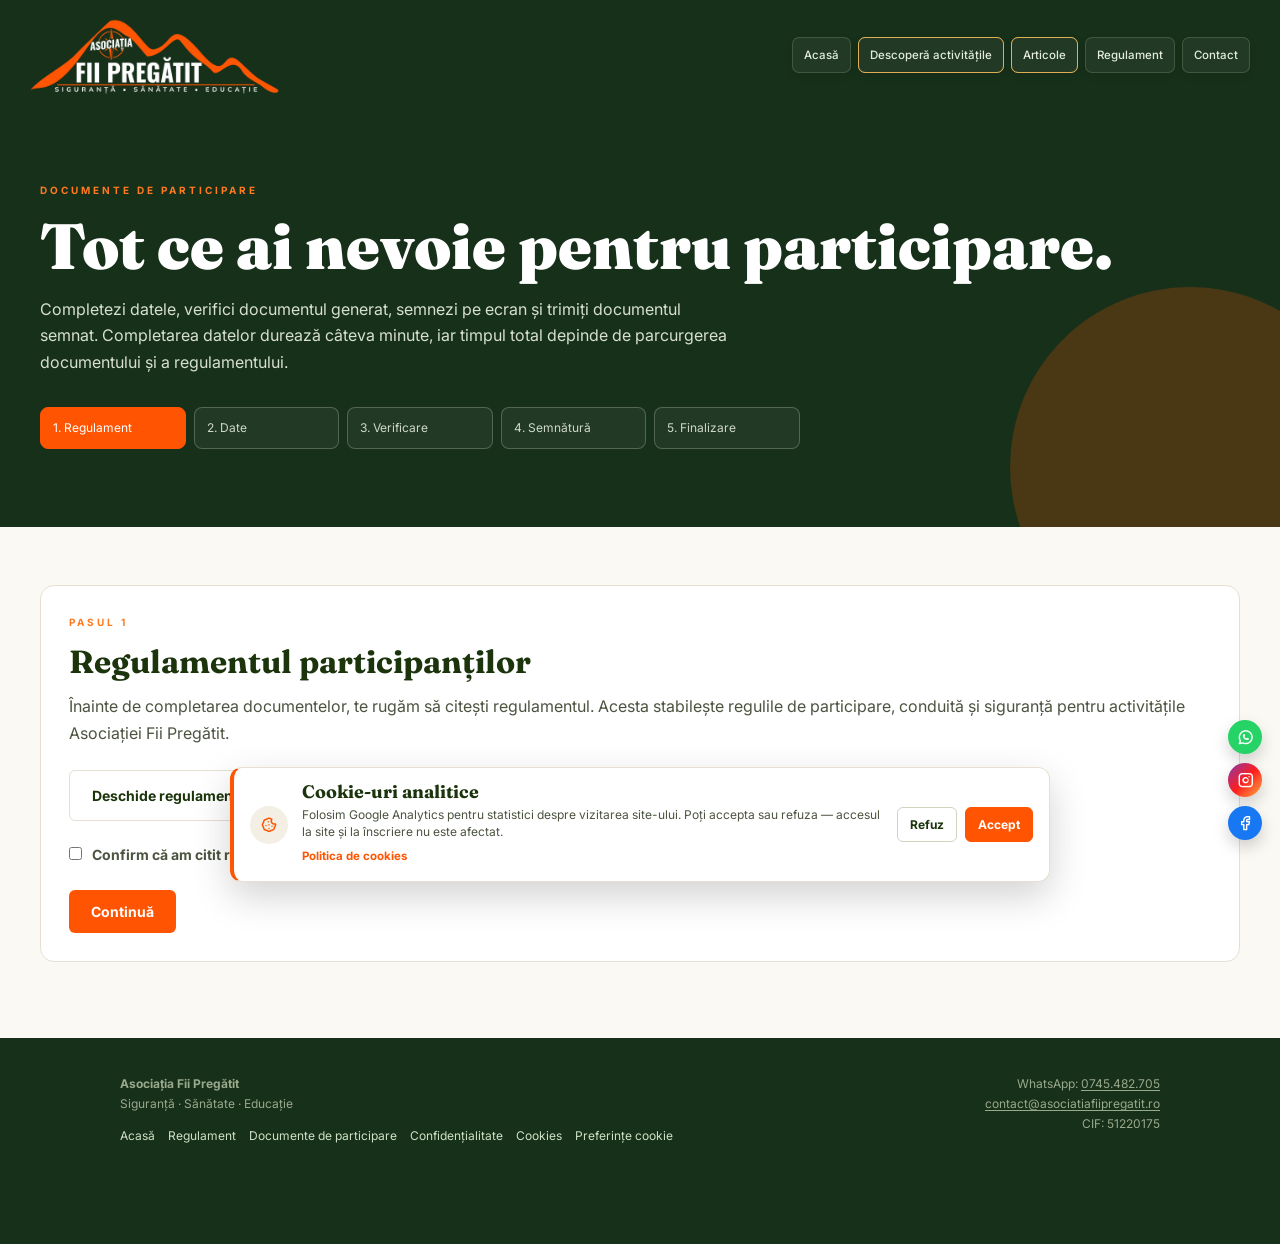
<file: documente/index.html>
<!DOCTYPE html>
<html lang="ro">
<head>
<meta charset="UTF-8">
<meta name="viewport" content="width=device-width, initial-scale=1.0">
<title>Documente de participare · Asociația Fii Pregătit</title>
<meta name="description" content="Completează documentele de participare pentru activitățile Asociației Fii Pregătit: regulament, date participant, verificarea documentului și semnătura online.">
<link rel="canonical" href="https://asociatiafiipregatit.ro/documente/">
<meta property="og:title" content="Documente de participare · Fii Pregătit">
<meta property="og:description" content="Documente de participare pentru activitățile Asociației Fii Pregătit: completează datele, verifică documentul și semnează online.">
<meta property="og:type" content="website">
<meta property="og:site_name" content="Asociația Fii Pregătit">
<meta property="og:url" content="https://asociatiafiipregatit.ro/documente/">
<meta property="og:image" content="https://asociatiafiipregatit.ro/assets/imagini-share/og-inscriere-fii-pregatit.JPG">
<meta property="og:image:type" content="image/jpeg">
<meta property="og:image:width" content="1200">
<meta property="og:image:height" content="630">
<meta property="og:image:alt" content="Documente de participare Fii Pregătit — completează, verifică și semnează online">
<meta property="og:locale" content="ro_RO">
<meta name="twitter:card" content="summary_large_image">
<meta name="twitter:title" content="Documente de participare · Fii Pregătit">
<meta name="twitter:description" content="Completează și semnează online documentele de participare pentru activitățile Asociației Fii Pregătit.">
<meta name="twitter:image" content="https://asociatiafiipregatit.ro/assets/imagini-share/og-inscriere-fii-pregatit.JPG">
<link rel="icon" type="image/png" sizes="48x48" href="/assets/imagini-site/favicon-48.png">
<link rel="apple-touch-icon" href="/assets/imagini-site/apple-touch-icon-180.png">
<link rel="preconnect" href="https://fonts.googleapis.com">
<link rel="preconnect" href="https://fonts.gstatic.com" crossorigin>
<link href="https://fonts.googleapis.com/css2?family=Fraunces:opsz,wght@9..144,400;9..144,600;9..144,900&family=Inter:wght@400;500;600;700&display=swap" rel="stylesheet">
<link href="/assets/iconite/iconite.css?v=1" rel="stylesheet"/>

<style>
:root{--green-deep:#1b340c;--green:#10380e;--green-2:#173a10;--orange:#ff5502;--orange-2:#ff7a1f;--cream:#f4efe4;--cream-2:#fbf9f4;--ink:#22301a}
*{box-sizing:border-box;margin:0;padding:0}
html{scroll-behavior:smooth}
body{font-family:'Inter',-apple-system,BlinkMacSystemFont,'Segoe UI',sans-serif;color:var(--ink);background:var(--cream-2);line-height:1.65;-webkit-font-smoothing:antialiased}
.disp{font-family:'Fraunces',Georgia,serif}
.wrap{
max-width:1200px;
margin:0 auto;
}
a{color:inherit}
img{max-width:100%;display:block}
.nav{position:sticky;top:0;z-index:50;background:var(--green-background);display:flex;align-items:center;gap:18px;padding:13px 30px;flex-wrap:wrap}
.navlink{color:#cfe0c5;font-size:13px;text-decoration:none;font-weight:500}
.navlink:hover{color:var(--orange)}
.nav-cta{background:var(--orange);color:#fff;font-size:12.5px;font-weight:600;padding:8px 16px;border-radius:5px;text-decoration:none}
.hero{background:var(--green-background);padding:72px 32px 78px;color:#fff;position:relative;overflow:hidden}
.hero:after{content:"";position:absolute;right:-90px;bottom:-120px;width:360px;height:360px;border-radius:50%;background:rgba(255,85,2,.22)}
.eb{color:var(--orange-2);font-size:10px;letter-spacing:3px;text-transform:uppercase;font-weight:700;margin-bottom:14px}
h1{font-size:clamp(38px,6vw,64px);line-height:1.02;font-weight:900;margin-bottom:18px;position:relative;z-index:2}
.lead{font-size:16px;color:#d7e0cd;max-width:700px;position:relative;z-index:2}
.sec{padding:58px 32px}
.card{background:#fff;border:1px solid #e6e0d2;border-radius:14px;padding:28px;margin-bottom:18px}
.card h2{font-size:clamp(23px,3vw,32px);line-height:1.1;color:var(--green-deep);margin-bottom:14px}
.btn{display:inline-block;font-weight:700;font-size:14px;padding:13px 22px;border-radius:6px;text-decoration:none;cursor:pointer;border:0;font-family:inherit}
.btn-orange{background:var(--orange);color:#fff}
.btn-orange:hover{background:#e64d02}
.btn-ghost{background:rgba(255,255,255,.08);color:#fff;border:1px solid rgba(255,255,255,.25)}
.btn-light{background:#fff;color:var(--green-deep);border:1px solid #e6e0d2}
.btn-light:hover{border-color:var(--orange)}
.row{display:flex;gap:12px;flex-wrap:wrap;margin-top:24px}
.progress{display:grid;grid-template-columns:repeat(5,1fr);gap:8px;margin-top:32px;max-width:760px}
.step-pill{border:1px solid rgba(255,255,255,.22);border-radius:8px;padding:10px 12px;color:#cfd8c7;font-size:12px;background:rgba(255,255,255,.05)}
.step-pill.active{background:var(--orange);border-color:var(--orange);color:#fff}
.step-pill.done{background:rgba(255,255,255,.13);border-color:rgba(255,255,255,.35);color:#fff}
.choice-grid{display:grid;grid-template-columns:1fr 1fr;gap:14px}
.choice{background:#fff;border:1px solid #e6e0d2;border-radius:14px;padding:26px;text-align:left;cursor:pointer;transition:.2s;width:100%;font-family:inherit}
.choice:hover,.choice.selected{border-color:var(--orange);transform:translateY(-2px)}
.choice i{color:var(--orange);font-size:34px}
.choice h3{font-family:'Fraunces',Georgia,serif;color:var(--green-deep);font-size:24px;margin:14px 0 8px}
.choice p{color:#5a624c;font-size:13.5px}
.form-grid{display:grid;grid-template-columns:1fr 1fr;gap:14px}
.field{margin-bottom:14px}
label{display:block;font-size:12px;font-weight:700;color:var(--green-deep);margin-bottom:6px}
input,select,textarea{width:100%;padding:11px 12px;border:1px solid #d8d2c4;border-radius:6px;font-size:14px;background:#fbf9f4;outline:none;font-family:inherit;color:var(--ink)}
textarea{min-height:86px;resize:vertical}
input:focus,select:focus,textarea:focus{border-color:var(--orange);background:#fff}
.help{font-size:12px;color:#6d755f;margin-top:6px}
.check{display:flex;gap:10px;align-items:flex-start;margin:12px 0;color:#4c5440;font-size:14px}
.check input{width:auto;margin-top:4px}
.preview{
background:#fff;
border:1px solid #e6e0d2;
border-radius:14px;
padding:48px;
max-height:78vh;
overflow:auto;
box-shadow:0 20px 60px rgba(0,0,0,.08);
}
.preview h2{font-family:'Fraunces',Georgia,serif;color:var(--green-deep);font-size:28px;margin-bottom:12px}
.preview h3{font-family:'Fraunces',Georgia,serif;color:var(--green-deep);font-size:20px;margin:22px 0 8px}
.preview p,.preview li{font-size:13.5px;color:#3f4935}
.preview ul{padding-left:18px}
.doc-head{border-bottom:1px solid #e6e0d2;padding-bottom:18px;margin-bottom:22px}
.doc-kicker{font-size:10px;letter-spacing:2px;text-transform:uppercase;font-weight:700;color:var(--orange);margin-bottom:8px}
.doc-title{font-family:'Fraunces',Georgia,serif;color:var(--green-deep);font-size:32px;line-height:1.05;margin-bottom:8px}
.doc-subtitle{font-size:13px;color:#5a624c;margin-bottom:14px}
.doc-meta{display:grid;grid-template-columns:1fr 1fr 1fr;gap:8px;margin:16px 0;background:#fbf9f4;border:1px solid #e6e0d2;border-radius:10px;padding:12px}
.doc-meta div{font-size:12px;color:#4c5440}
.doc-section{border-top:1px solid #eee7d8;padding-top:18px;margin-top:22px}
.doc-section h3{margin-top:0}
.doc-list{padding-left:20px;margin-top:10px}
.doc-list li{margin-bottom:6px}
.doc-box{background:#fbf9f4;border:1px solid #e6e0d2;border-radius:10px;padding:14px;margin:12px 0}
.doc-check{font-size:13.5px;margin:7px 0;color:#3f4935}
.doc-footer{border-top:1px solid #e6e0d2;margin-top:24px;padding-top:14px;font-size:12px;color:#5a624c;display:flex;justify-content:space-between;gap:12px;flex-wrap:wrap}  
.signature-wrap{background:#fff;border:1px solid #e6e0d2;border-radius:14px;padding:20px}
canvas{width:100%;height:210px;border:1px dashed #b9b09f;border-radius:10px;background:#fbf9f4;display:block;touch-action:none}
.notice{background:var(--green-background);color:#fff;border-radius:14px;padding:28px}
.notice p{color:#d7e0cd;font-size:14px}
.hidden{display:none!important}
.error{background:#fff1ea;border:1px solid #ffc7ad;color:#8d2b00;border-radius:8px;padding:12px 14px;font-size:13px;margin-bottom:16px}
.success{background:var(--green-background);color:#fff;border-radius:14px;padding:34px;text-align:center}
.success i{font-size:44px;color:var(--orange-2)}
  .sending-notice{
  margin-top:18px;
  display:flex;
  align-items:center;
  gap:12px;
  background:var(--green-background);
  border:1px solid #cfe0c5;
  border-radius:10px;
  padding:14px 16px;
  color:#fff;
}

.sending-notice strong,
.sending-notice span{
  display:block;
}

.sending-notice strong{
  font-size:14px;
  margin-bottom:2px;
}

.sending-notice div span{
  font-size:12px;
  color:#d7e0cd;
}

.sending-spinner{
  width:22px;
  height:22px;
  border:3px solid #cfe0c5;
  border-top-color:var(--orange);
  border-radius:50%;
  flex:0 0 auto;
  animation:spin .8s linear infinite;
}

@keyframes spin{
  to{transform:rotate(360deg)}
}

.btn:disabled{
  opacity:.65;
  cursor:not-allowed;
}
footer{background:var(--green-background);padding:36px 32px;color:#9aa88c;font-size:12px}
.footer-inner{max-width:1040px;margin:0 auto;display:flex;justify-content:space-between;gap:24px;flex-wrap:wrap}
@media(max-width:760px){
.nav{padding:11px 18px}
.hero{padding:54px 22px 62px}
.sec{padding:42px 18px}
.card{padding:22px}
.choice-grid,.form-grid{grid-template-columns:1fr}
.progress{grid-template-columns:1fr}
.preview{padding:22px;max-height:75vh}
.doc-meta{grid-template-columns:1fr}
.doc-title{font-size:26px}
}
</style>

<script src="/cookies.js?v=3" defer></script>
<script src="/analytics.js" defer></script>
<script src="/protection.js?v=2" defer></script>
 
<link rel="stylesheet" href="/header-buttons.css?v=2-17301a">
<style>:where(img[width][height]){width:auto;height:auto}</style>
<link href="/butoane-evidentiate.css?v=8" rel="stylesheet"/>
<script defer src="/meniu.js?v=3"></script>
</head>

<body>

<nav class="nav">
  <a href="/" style="display:flex;align-items:center;text-decoration:none">
    <img src="/assets/imagini-site/LOGO-OFFICIAL-600.webp" alt="Asociația Fii Pregătit" style="height:clamp(52px,8vw,84px);width:auto" width="600" height="200">
  </a>
  <div class="afp-header-links">
    <a class="navlink" href="/">Acasă</a>
    <a class="navlink afp-evidentiat" href="/#activitati">Descoperă activitățile</a> <a class="navlink afp-evidentiat afp-fara-unda" href="/articole/">Articole</a>
    <a class="navlink" href="/regulament/">Regulament</a>
    <a class="navlink" href="/#contact">Contact</a>
  </div>
</nav>

<header class="hero">
  <div class="wrap">
    <div class="eb">Documente de participare</div>
    <h1 class="disp">Tot ce ai nevoie pentru participare.</h1>
    <p class="lead">
  Completezi datele, verifici documentul generat, semnezi pe ecran și trimiți documentul semnat. Completarea datelor durează câteva minute, iar timpul total depinde de parcurgerea documentului și a regulamentului.
</p>

    <div class="progress">
      <div class="step-pill active" data-pill="1">1. Regulament</div>
      <div class="step-pill" data-pill="2">2. Date</div>
      <div class="step-pill" data-pill="3">3. Verificare</div>
      <div class="step-pill" data-pill="4">4. Semnătură</div>
      <div class="step-pill" data-pill="5">5. Finalizare</div>
    </div>
  </div>
</header>

<main class="sec">
  <div class="wrap">

    <div id="errorBox" class="error hidden"></div>

    <section id="step1" class="card">
      <div class="eb">Pasul 1</div>
      <h2 class="disp">Regulamentul participanților</h2>
      <p style="color:#4c5440;margin-bottom:18px">
        Înainte de completarea documentelor, te rugăm să citești regulamentul. Acesta stabilește regulile de participare, conduită și siguranță pentru activitățile Asociației Fii Pregătit.
      </p>

      <div class="row">
        <a class="btn btn-light" href="/regulament/" target="_blank" rel="noopener">Deschide regulamentul</a>
      </div>

      <label class="check" style="margin-top:22px">
        <input type="checkbox" id="regulamentOk">
        <span>Confirm că am citit regulamentul și sunt de acord cu acesta.</span>
      </label>

      <div class="row">
        <button class="btn btn-orange" onclick="nextFromRegulament()">Continuă</button>
      </div>
    </section>

    <section id="step2" class="hidden">
      <div class="card">
        <div class="eb">Pasul 2</div>
        <h2 class="disp">Cine participă?</h2>

        <div class="choice-grid">
          <button class="choice" id="choiceChild" onclick="selectType('child')">
            <i class="ti ti-mood-kid"></i>
            <h3>Copil</h3>
            <p>Pentru participarea unui minor la activitățile organizate de asociație.</p>
          </button>

          <button class="choice" id="choiceAdult" onclick="selectType('adult')">
            <i class="ti ti-user"></i>
            <h3>Adult</h3>
            <p>Pentru participarea unui adult la activitățile organizate de asociație.</p>
          </button>
        </div>
      </div>

      <div id="formCard" class="card hidden">
        <div class="eb">Date necesare</div>
        <h2 class="disp" id="formTitle">Date participant</h2>

        <div id="childFields" class="hidden">
          <h3 class="disp" style="color:var(--green-deep);margin:18px 0 12px">Părinte / tutore legal</h3>
          <div class="form-grid">
            <div class="field">
              <label>Nume și prenume părinte/tutore *</label>
              <input id="parentName" type="text">
            </div>
            <div class="field">
              <label>Telefon părinte/tutore *</label>
              <input id="parentPhone" type="tel">
            </div>
            <div class="field">
              <label>Email părinte/tutore *</label>
              <input id="parentEmail" type="email">
            </div>
          </div>

          <h3 class="disp" style="color:var(--green-deep);margin:18px 0 12px">Copil</h3>
          <div class="form-grid">
            <div class="field">
              <label>Nume și prenume copil *</label>
              <input id="childName" type="text">
            </div>
            <div class="field">
  <label>Data nașterii copilului *</label>
  <div style="display:flex;gap:8px">
    <select id="childBirthDay"><option value="">Zi</option></select>
    <select id="childBirthMonth"><option value="">Lună</option></select>
    <select id="childBirthYear"><option value="">An</option></select>
  </div>
</div>
          </div>
        </div>

        <div id="adultFields" class="hidden">
          <h3 class="disp" style="color:var(--green-deep);margin:18px 0 12px">Participant adult</h3>
          <div class="form-grid">
            <div class="field">
              <label>Nume și prenume *</label>
              <input id="adultName" type="text">
            </div>
            <div class="field">
              <label>Telefon *</label>
              <input id="adultPhone" type="tel">
            </div>
            <div class="field">
              <label>Email *</label>
              <input id="adultEmail" type="email">
            </div>
           <div class="field">
  <label>Data nașterii *</label>
  <div style="display:flex;gap:8px">
    <select id="adultBirthDay"><option value="">Zi</option></select>
    <select id="adultBirthMonth"><option value="">Lună</option></select>
    <select id="adultBirthYear"><option value="">An</option></select>
  </div>
</div>
          </div>
        </div>

        <h3 class="disp" style="color:var(--green-deep);margin:18px 0 12px">Sănătate și siguranță</h3>

        <div class="form-grid">
          <div class="field">
            <label>Alergii *</label>
            <select id="allergies">
              <option value="">Alege</option>
              <option value="Nu">Nu</option>
              <option value="Da">Da</option>
            </select>
          </div>
          <div class="field">
            <label>Detalii alergii</label>
            <input id="allergiesDetails" type="text" placeholder="Completează doar dacă este cazul">
          </div>
          <div class="field">
            <label>Afecțiuni medicale *</label>
            <select id="conditions">
              <option value="">Alege</option>
              <option value="Nu">Nu</option>
              <option value="Da">Da</option>
            </select>
          </div>
          <div class="field">
            <label>Detalii afecțiuni</label>
            <input id="conditionsDetails" type="text" placeholder="Completează doar dacă este cazul">
          </div>
          <div class="field">
            <label>Tratament medical *</label>
            <select id="treatment">
              <option value="">Alege</option>
              <option value="Nu">Nu</option>
              <option value="Da">Da</option>
            </select>
          </div>
          <div class="field">
            <label>Detalii tratament</label>
            <input id="treatmentDetails" type="text" placeholder="Completează doar dacă este cazul">
          </div>
        </div>

        <div class="field">
          <label>Alte informații importante pentru siguranța participantului</label>
          <textarea id="notes" placeholder="Ex: frici, sensibilități, recomandări ale părintelui, lucruri pe care organizatorii ar trebui să le știe."></textarea>
        </div>

        <h3 class="disp" style="color:var(--green-deep);margin:18px 0 12px">Contact în caz de urgență</h3>
        <div class="form-grid">
          <div class="field">
            <label>Persoană de contact *</label>
            <input id="emergencyName" type="text">
          </div>
          <div class="field">
            <label>Telefon urgență *</label>
            <input id="emergencyPhone" type="tel">
          </div>
          <div class="field">
            <label>Relația cu participantul *</label>
            <input id="emergencyRelation" type="text" placeholder="Ex: părinte, bunic, mătușă">
          </div>
        </div>
        <h3 class="disp" style="color:var(--green-deep);margin:18px 0 12px">Utilizarea imaginii</h3>

<p class="help" style="margin-bottom:12px">
  În cadrul activităților pot fi realizate fotografii și materiale video în care poate apărea participantul. Acestea pot fi utilizate de Asociația Fii Pregătit pentru documentarea și promovarea activităților sale, inclusiv pe website și pe canalele oficiale de social media.
</p>

<label class="check">
  <input type="radio" name="imageConsent" value="Da">
  <span>Sunt de acord ca Asociația Fii Pregătit să utilizeze fotografii și materiale video în care apare participantul, pentru promovarea activităților sale.</span>
</label>

<label class="check">
  <input type="radio" name="imageConsent" value="Nu">
  <span>Nu sunt de acord ca Asociația Fii Pregătit să utilizeze fotografii și materiale video în care apare participantul în scop de promovare.</span>
</label>
        <div class="row">
          <button class="btn btn-light" onclick="goStep(1)">Înapoi</button>
          <button class="btn btn-orange" onclick="nextToPreview()">Generează documentul</button>
        </div>
      </div>
    </section>

    <section id="step3" class="hidden">
      <div class="card">
        <div class="eb">Pasul 3</div>
        <h2 class="disp">Verifică documentul înainte de semnare</h2>
        <p style="color:#4c5440;margin-bottom:18px">
          Citește documentul generat mai jos. Semnătura se aplică pe conținutul acestui document.
        </p>

        <div id="preview" class="preview"></div>

        <label class="check" style="margin-top:20px">
          <input type="checkbox" id="documentRead">
          <span>Confirm că am citit documentul generat și sunt de acord cu conținutul acestuia.</span>
        </label>

        <div class="row">
          <button class="btn btn-light" onclick="goStep(2)">Înapoi</button>
          <button class="btn btn-orange" onclick="nextToSignature()">Continuă la semnătură</button>
        </div>
      </div>
    </section>

    <section id="step4" class="hidden">
      <div class="card">
        <div class="eb">Pasul 4</div>
        <h2 class="disp">Semnătură</h2>
        <p style="color:#4c5440;margin-bottom:18px">
          Semnează în chenarul de mai jos. Prin aplicarea semnăturii confirmi că ai citit documentul generat, ai înțeles conținutul acestuia și ești de acord cu declarațiile, acordurile și consimțămintele cuprinse în document.
        </p>

        <div class="signature-wrap">
          <canvas id="signaturePad"></canvas>
          <div class="row">
            <button class="btn btn-light" onclick="clearSignature()">Șterge semnătura</button>
          </div>
        </div>

        <label class="check" style="margin-top:20px">
          <input type="checkbox" id="finalConsent">
          <span>Declar că informațiile completate sunt corecte și sunt de acord cu transmiterea documentului către Asociația Fii Pregătit.</span>
        </label>

        <div class="row">
          <button class="btn btn-light" onclick="goStep(3)">Înapoi</button>
          <button id="finishBtn" class="btn btn-orange" onclick="finishFlow()">Trimite documentul semnat</button>
        </div>
        <div id="sendingNotice" class="sending-notice hidden" role="status" aria-live="polite">
  <span class="sending-spinner"></span>
  <div>
    <strong>Se transmite documentul semnat...</strong>
    <span>Documentul semnat este generat și trimis. Te rugăm să nu închizi pagina.</span>
  </div>
</div>
      </div>
    </section>

    <section id="step5" class="hidden">
      <div class="success">
        <i class="ti ti-circle-check"></i>
        <h2 class="disp" style="font-size:34px;margin:16px 0 10px">Document transmis</h2>
        <p style="color:#d7e0cd;max-width:620px;margin:0 auto 22px">
          Documentul a fost completat, semnat și transmis automat pe e-mail către semnatar și către Asociația Fii Pregătit.
        </p>

        
      </div>
    </section>

  </div>
</main>

<footer>
  <div class="footer-inner" style="padding-bottom:62px">

    <div>
      <strong>Asociația Fii Pregătit</strong><br>
      Educație · Sănătate · Siguranță

      <div style="display:flex;gap:13px;flex-wrap:wrap;margin-top:12px">
        <a
          href="/"
          style="color:#cfe0c5;font-size:12px;text-decoration:none"
        >
          Acasă
        </a>

        <a
          href="/regulament/"
          style="color:#cfe0c5;font-size:12px;text-decoration:none"
        >
          Regulament
        </a>

        <a
          href="/documente/"
          style="color:#cfe0c5;font-size:12px;text-decoration:none"
        >
          Documente de participare
        </a>

        <a
          href="/confidentialitate/"
          style="color:#cfe0c5;font-size:12px;text-decoration:none"
        >
          Confidențialitate
        </a>

        <a
          href="/cookies/"
          style="color:#cfe0c5;font-size:12px;text-decoration:none"
        >
          Cookies
        </a>
      </div>
    </div>

    <div style="text-align:right">
      WhatsApp: <a href="https://wa.me/40745482705" target="_blank" rel="noopener" style="color:inherit;text-decoration:underline;text-underline-offset:2px">0745.482.705</a><br>
      <a href="mailto:contact@asociatiafiipregatit.ro" style="color:inherit;text-decoration:underline;text-underline-offset:2px">contact@asociatiafiipregatit.ro</a><br>
      CIF: 51220175
    </div>

  </div>
</footer>
<script>
let currentType = "";
let signatureHasContent = false;
let signatureDataUrl = "";
let currentDocumentId = "";
let pendingDocumentRequest = null;

const APPS_SCRIPT_URL = "https://script.google.com/macros/s/AKfycbzMdtIfBdCfVh6Eg4lle1YrZAfEzfvEkHQMRiTNMl30l-hHG8oFuV_LBhMXlk414inN/exec";
const LOGO_OFFICIAL_URL = "https://asociatiafiipregatit.ro/assets/imagini-site/LOGO-OFFICIAL-verde.png";
  async function getLogoDataUrl(){
  const response = await fetch(LOGO_OFFICIAL_URL);

  if(!response.ok){
    throw new Error("Logo-ul oficial nu a putut fi incarcat.");
  }

  const blob = await response.blob();

  return new Promise((resolve, reject) => {
    const reader = new FileReader();

    reader.onloadend = () => resolve(reader.result);
    reader.onerror = () => reject(new Error("Logo-ul nu a putut fi convertit."));
    
    reader.readAsDataURL(blob);
  });
}
  function showError(msg){
  const box = document.getElementById("errorBox");
  box.textContent = msg;
  box.classList.remove("hidden");
  window.scrollTo({top:0,behavior:"smooth"});
}

function clearError(){
  document.getElementById("errorBox").classList.add("hidden");
}

function goStep(n){
  clearError();
  for(let i=1;i<=5;i++){
    document.getElementById("step"+i).classList.add("hidden");
    const pill = document.querySelector('[data-pill="'+i+'"]');
    pill.classList.remove("active","done");
    if(i<n) pill.classList.add("done");
    if(i===n) pill.classList.add("active");
  }
  document.getElementById("step"+n).classList.remove("hidden");
  window.scrollTo({top:0,behavior:"smooth"});
  if(n===4) setTimeout(setupSignaturePad,100);
}
const LUNI_RO = ["ianuarie","februarie","martie","aprilie","mai","iunie","iulie","august","septembrie","octombrie","noiembrie","decembrie"];

function populateBirthSelects(prefix){
  const daySel = document.getElementById(prefix+"Day");
  const monthSel = document.getElementById(prefix+"Month");
  const yearSel = document.getElementById(prefix+"Year");

  for(let d=1; d<=31; d++){
    const opt = document.createElement("option");
    opt.value = String(d).padStart(2,"0");
    opt.textContent = d;
    daySel.appendChild(opt);
  }

  LUNI_RO.forEach((nume, idx) => {
    const opt = document.createElement("option");
    opt.value = String(idx+1).padStart(2,"0");
    opt.textContent = nume;
    monthSel.appendChild(opt);
  });

  const currentYear = new Date().getFullYear();
  for(let y=currentYear; y>=currentYear-100; y--){
    const opt = document.createElement("option");
    opt.value = String(y);
    opt.textContent = y;
    yearSel.appendChild(opt);
  }
}

populateBirthSelects("childBirth");
populateBirthSelects("adultBirth");

function getBirthDateIso(prefix){
  const d = document.getElementById(prefix+"Day").value;
  const m = document.getElementById(prefix+"Month").value;
  const y = document.getElementById(prefix+"Year").value;
  if(!d || !m || !y) return "";
  return `${y}-${m}-${d}`;
}

function formatBirthDateRo(iso){
  if(!iso) return "";
  const [y,m,d] = iso.split("-");
  return `${d}.${m}.${y}`;
}

function requireBirthDate(prefix, label){
  if(!getBirthDateIso(prefix)){
    showError("Completează câmpul: " + label);
    return false;
  }
  return true;
}
function nextFromRegulament(){
  if(!document.getElementById("regulamentOk").checked){
    showError("Te rog să confirmi că ai citit regulamentul înainte de a continua.");
    return;
  }
  goStep(2);
}

function selectType(type){
  currentType = type;
  document.getElementById("choiceChild").classList.toggle("selected", type==="child");
  document.getElementById("choiceAdult").classList.toggle("selected", type==="adult");
  document.getElementById("formCard").classList.remove("hidden");
  document.getElementById("childFields").classList.toggle("hidden", type!=="child");
  document.getElementById("adultFields").classList.toggle("hidden", type!=="adult");
  document.getElementById("formTitle").textContent = type==="child" ? "Date pentru participarea copilului" : "Date pentru participarea adultului";
}

function val(id){
  return document.getElementById(id).value.trim();
}

function requireField(id,label){
  if(!val(id)){
    showError("Completează câmpul: " + label);
    return false;
  }
  return true;
}

function validateData(){
  if(!currentType){
    showError("Alege mai întâi tipul participantului: copil sau adult.");
    return false;
  }

  if(currentType==="child"){
    if(!requireField("parentName","Nume și prenume părinte/tutore")) return false;
    if(!requireField("parentPhone","Telefon părinte/tutore")) return false;
    if(!requireField("parentEmail","Email părinte/tutore")) return false;
    if(!requireField("childName","Nume și prenume copil")) return false;
    if(!requireBirthDate("childBirth","Data nașterii copilului")) return false;
  } else {
    if(!requireField("adultName","Nume și prenume")) return false;
    if(!requireField("adultPhone","Telefon")) return false;
    if(!requireField("adultEmail","Email")) return false;
    if(!requireBirthDate("adultBirth","Data nașterii")) return false;
  }

  if(!requireField("allergies","Alergii")) return false;
  if(val("allergies")==="Da" && !requireField("allergiesDetails","Detalii alergii")) return false;

  if(!requireField("conditions","Afecțiuni medicale")) return false;
  if(val("conditions")==="Da" && !requireField("conditionsDetails","Detalii afecțiuni")) return false;

  if(!requireField("treatment","Tratament medical")) return false;
  if(val("treatment")==="Da" && !requireField("treatmentDetails","Detalii tratament")) return false;

  if(!requireField("emergencyName","Persoană de contact în caz de urgență")) return false;
if(!requireField("emergencyPhone","Telefon urgență")) return false;
if(!requireField("emergencyRelation","Relația cu participantul")) return false;

const imageConsent = document.querySelector('input[name="imageConsent"]:checked');
if(!imageConsent){
    showError("Te rog să alegi dacă ești sau nu de acord cu utilizarea imaginii.");
    return false;
}

return true;
}

function safe(text){
  return text ? text.replace(/[&<>"']/g, m => ({'&':'&amp;','<':'&lt;','>':'&gt;','"':'&quot;',"'":'&#039;'}[m])) : "Nu este cazul";
}

function getImageConsent(){
  const selected = document.querySelector('input[name="imageConsent"]:checked');
  return selected ? selected.value : "";
}

function generateDocumentId(){
  const now = new Date();
  const y = now.getFullYear();
  const m = String(now.getMonth() + 1).padStart(2, "0");
  const d = String(now.getDate()).padStart(2, "0");
  const h = String(now.getHours()).padStart(2, "0");
  const min = String(now.getMinutes()).padStart(2, "0");
  const s = String(now.getSeconds()).padStart(2, "0");

  return `AFP-${y}${m}${d}-${h}${min}${s}`;
}  
  
async function generatePreview(){
  pendingDocumentRequest = null;
  document.getElementById("finishBtn").textContent = "Trimite documentul semnat";
  const now = new Date();
  currentDocumentId = generateDocumentId();
const documentId = currentDocumentId;
  const generatedDate = now.toLocaleDateString("ro-RO");
  const generatedTime = now.toLocaleTimeString("ro-RO", {hour:"2-digit", minute:"2-digit"});
  const imageConsent = getImageConsent();
  const logoDataUrl = await getLogoDataUrl();

  const signerName = currentType === "child" ? val("parentName") : val("adultName");
  const signerPhone = currentType === "child" ? val("parentPhone") : val("adultPhone");
  const signerEmail = currentType === "child" ? val("parentEmail") : val("adultEmail");
  const participantName = currentType === "child" ? val("childName") : val("adultName");
  const participantBirth = currentType === "child" ? formatBirthDateRo(getBirthDateIso("childBirth")) : formatBirthDateRo(getBirthDateIso("adultBirth"));

  const imageYes = imageConsent === "Da" ? "☑" : "☐";
  const imageNo = imageConsent === "Nu" ? "☑" : "☐";

  const preview = `
    <div style="text-align:center;margin:0 0 18px;">
      <img
        src="${logoDataUrl}"
        alt="Asociatia Fii Pregatit"
        style="width:250px;height:auto;display:block;margin:0 auto;"
      >
    </div>

    <div class="doc-head">
      <div class="doc-kicker">Asociația Fii Pregătit</div>
      <div class="doc-title">Document de înscriere și participare</div>
      <div class="doc-subtitle">Activități educative outdoor pentru copii și adulți</div>

      <p><strong>ASOCIAȚIA FII PREGĂTIT</strong></p>
      <p>CIF: 51220175</p>
      <p>Sediul: str. Lemnarilor, nr. 25 A, Brașov, Brașov</p>
      <p>Website: https://asociatiafiipregatit.ro/</p>
      <p>Email: contact@asociatiafiipregatit.ro</p>

      <div class="doc-meta">
        <div><strong>ID document:</strong><br>${safe(documentId)}</div>
        <div><strong>Data generării:</strong><br>${safe(generatedDate)}</div>
        <div><strong>Ora generării:</strong><br>${safe(generatedTime)}</div>
      </div>

      <p>
        Acest document a fost generat automat în urma completării formularului de înscriere disponibil pe site-ul Asociației Fii Pregătit și conține toate declarațiile, acordurile și consimțămintele necesare participării la activitățile organizate de asociație.
      </p>

      <p>
        Prin aplicarea semnăturii în prezentul document confirm că am citit integral documentul, am înțeles conținutul acestuia și îmi exprim acordul cu toate declarațiile, consimțămintele și obligațiile cuprinse în acesta.
      </p>

      <p>
        Prin semnarea prezentului document, reprezentantul legal sau participantul adult confirmă că prezentul document reprezintă acordul complet dintre părți privind participarea la activitățile organizate de Asociația Fii Pregătit.
      </p>
    </div>

   
    
    
    
    <div class="doc-section">
      <h3>Cuprins</h3>
      <ol class="doc-list">
        <li>Date participant</li>
        <li>Informații medicale</li>
        <li>Declarație de participare</li>
        <li>Riscurile activităților outdoor</li>
        <li>Prim ajutor și situații de urgență</li>
        <li>Regulamentul participanților</li>
        <li>Protecția datelor cu caracter personal (GDPR)</li>
        <li>Consimțământ privind utilizarea imaginii</li>
        <li>Declarații finale</li>
        <li>Semnătură</li>
      </ol>
    </div>

    <div class="doc-section">
    
      
      
      
      
      
      <h3>1. Date participant</h3>

      <div class="doc-box">
        <p><strong>Reprezentant legal / Participant adult</strong></p>
        <p><strong>Nume și prenume:</strong> ${safe(signerName)}</p>
        <p><strong>Telefon:</strong> ${safe(signerPhone)}</p>
        <p><strong>Email:</strong> ${safe(signerEmail)}</p>
      </div>

      <div class="doc-box">
        <p><strong>Participant</strong></p>
        <p><strong>Nume și prenume:</strong> ${safe(participantName)}</p>
        <p><strong>Data nașterii:</strong> ${safe(participantBirth)}</p>
      </div>

      <div class="doc-box">
        <p><strong>Persoană de contact în caz de urgență</strong></p>
        <p><strong>Nume și prenume:</strong> ${safe(val("emergencyName"))}</p>
        <p><strong>Telefon:</strong> ${safe(val("emergencyPhone"))}</p>
        <p><strong>Relația cu participantul:</strong> ${safe(val("emergencyRelation"))}</p>
      </div>
    </div>

    <div class="doc-section">
    
      
      
      
      
      <h3>2. Informații medicale</h3>

      <p>
        În scopul desfășurării activităților în condiții de siguranță, reprezentantul legal sau participantul adult are obligația de a furniza informații complete și reale privind starea de sănătate a participantului.
      </p>

      <p>
        Aceste informații sunt utilizate exclusiv pentru protejarea sănătății și siguranței participantului pe durata activităților organizate de Asociația Fii Pregătit.
      </p>

      <div class="doc-box">
        <p><strong>Alergii cunoscute:</strong> ${safe(val("allergies"))}</p>
        <p><strong>Detalii alergii:</strong> ${safe(val("allergiesDetails"))}</p>
        <p><strong>Afecțiuni medicale cunoscute:</strong> ${safe(val("conditions"))}</p>
        <p><strong>Detalii afecțiuni:</strong> ${safe(val("conditionsDetails"))}</p>
        <p><strong>Tratament medicamentos:</strong> ${safe(val("treatment"))}</p>
        <p><strong>Detalii tratament:</strong> ${safe(val("treatmentDetails"))}</p>
        <p><strong>Alte informații importante:</strong> ${safe(val("notes"))}</p>
      </div>

      <p>
        Reprezentantul legal / participantul declară că informațiile medicale furnizate sunt complete și conforme cu realitatea la data semnării prezentului document și se obligă să informeze imediat organizatorii cu privire la orice modificare intervenită până la desfășurarea activității.
      </p>
    </div>

    <div class="doc-section">
     
      
      
      <h3>3. Declarație de participare</h3>

      <p>Prin semnarea prezentului document declar pe propria răspundere că:</p>

      <ol class="doc-list">
        <li>am completat cu bună-credință toate informațiile solicitate;</li>
        <li>în cazul unui participant minor, declar că sunt părinte, tutore legal sau persoană care are dreptul legal de a exprima acordul privind participarea acestuia la activitate;</li>
        <li>informațiile furnizate sunt complete, reale și actuale;</li>
        <li>nu am omis în mod intenționat informații medicale sau alte informații relevante pentru siguranța participantului;</li>
        <li>participantul poate lua parte la activitățile organizate de Asociația Fii Pregătit, în limitele informațiilor medicale comunicate prin prezentul document;</li>
        <li>înțeleg că activitățile organizate de Asociația Fii Pregătit au caracter educativ, recreativ și experiențial și presupun desfășurarea acestora în mediul natural;</li>
        <li>înțeleg că activitățile outdoor implică efort fizic adaptat vârstei și nivelului participanților;</li>
        <li>declar că participantul va respecta instrucțiunile organizatorilor și ale instructorilor pe întreaga durată a activităților;</li>
        <li>mă oblig să comunic organizatorilor orice modificare privind starea de sănătate a participantului apărută după completarea prezentului document și înainte de începerea activității;</li>
        <li>înțeleg că nedeclararea unor informații medicale importante poate pune în pericol siguranța participantului și a celorlalți membri ai grupului;</li>
        <li>declar că am avut posibilitatea de a adresa întrebări organizatorilor înainte de semnarea prezentului document;</li>
        <li>confirm că toate informațiile furnizate sunt oferite în mod voluntar și cunosc consecințele furnizării unor informații false, incomplete sau inexacte;</li>
        <li>declar că prezentul document a fost pus la dispoziția mea înainte de exprimarea consimțământului și că am avut posibilitatea de a-l citi integral;</li>
        <li>declar că am înțeles că Asociația Fii Pregătit nu poate garanta eliminarea completă a tuturor riscurilor inerente activităților outdoor, în pofida măsurilor rezonabile de prevenire și siguranță adoptate.</li>
      </ol>

      <p>
        Prin prezenta declarație confirm că participarea se realizează cu respectarea regulamentului Asociației Fii Pregătit și că înțeleg responsabilitățile care îmi revin în calitate de participant sau reprezentant legal al participantului minor.
      </p>
    </div>






    <div class="doc-section">
           
      <h3>4. Riscurile activităților outdoor</h3>

      <p>
        Activitățile organizate de Asociația Fii Pregătit se desfășoară în principal în mediul natural și urmăresc dezvoltarea autonomiei, responsabilității, spiritului de echipă și a capacității de adaptare a participanților.
      </p>

      <p>
        Deși activitățile sunt planificate, supravegheate și desfășurate cu respectarea măsurilor de siguranță stabilite de organizatori, acestea implică anumite riscuri inerente specifice mediului outdoor, care nu pot fi eliminate în totalitate.
      </p>

      <p>
  Activitățile pot include, în funcție de vârsta participanților, nivelul grupului,
  condițiile de teren și regulile comunicate de instructori, explorarea și depășirea
  unor obstacole naturale de dificultate adaptată, cum ar fi bușteni, pietre, rădăcini,
  pante, zone de echilibru sau alte elemente specifice mediului natural.
</p>

<p>
  Aceste activități se desfășoară sub îndrumarea organizatorilor, în limitele
  regulilor de siguranță comunicate participanților. Reprezentantul legal sau
  participantul adult înțelege că, inclusiv atunci când sunt respectate regulile
  și există supraveghere, pot apărea dezechilibrări, alunecări, căzături sau
  accidentări accidentale specifice activităților outdoor.
</p>

      <p>Prin semnarea prezentului document declar că înțeleg și accept faptul că, pe parcursul activităților, pot apărea situații precum:</p>

      <ul class="doc-list">
        <li>deplasarea pe teren accidentat, denivelat sau alunecos;</li>
        <li>urcarea și coborârea pantelor;</li>
        <li>traversarea zonelor împădurite;</li>
        <li>deplasarea pe poteci montane sau forestiere;</li>
        <li>existența rădăcinilor, pietrelor, crengilor sau a altor obstacole naturale;</li>
        <li>alunecări, împiedicări, dezechilibrări sau căzături accidentale;</li>
        <li>parcurgerea, traversarea sau depășirea unor obstacole naturale adaptate activității, inclusiv bușteni, pietre, rădăcini, pante sau zone de echilibru;</li>
        <li>zgârieturi, tăieturi superficiale, lovituri, contuzii, echimoze, entorse sau alte accidentări care pot apărea accidental în mediul outdoor;</li>
        <li>înțepături sau mușcături de insecte;</li>
        <li>contactul cu plante specifice mediului natural;</li>
        <li>modificări bruște ale condițiilor meteorologice;</li>
        <li>temperaturi ridicate sau scăzute;</li>
        <li>expunerea la ploaie, vânt, noroi, praf sau umezeală;</li>
        <li>efort fizic adaptat vârstei și nivelului participantului;</li>
        <li>activități de orientare în teren;</li>
        <li>utilizarea, exclusiv sub supravegherea instructorilor, a unor echipamente sau unelte specifice activităților educative;</li>
        <li>desfășurarea activităților în apropierea focului de tabără organizat și supravegheat de instructori;</li>
        <li>alte situații specifice desfășurării activităților educative în natură.</li>
      </ul>

      <p>
        Lista de mai sus are caracter exemplificativ și nu limitativ, existând și alte situații inerente desfășurării activităților educative în mediul natural.
      </p>
<p>
  Reprezentantul legal sau participantul adult înțelege că, deși organizatorii adoptă măsuri rezonabile de prevenire, supraveghere și intervenție, activitățile desfășurate în mediul natural nu pot fi lipsite complet de riscul unor accidente sau vătămări corporale accidentale.
</p>

<p>
  Prezenta informare privind riscurile nu limitează și nu exclude obligația Asociației Fii Pregătit de a acționa cu diligență, de a respecta măsurile de siguranță asumate și de a interveni în limitele competențelor sale atunci când situația o impune.
</p>
      <p>
        Declar că înțeleg faptul că aceste situații reprezintă riscuri inerente activităților outdoor și că organizatorii depun toate diligențele rezonabile pentru prevenirea accidentelor, fără a putea garanta eliminarea completă a tuturor riscurilor.
      </p>

      <p>
        Confirm că am fost informat cu privire la natura activităților și că accept participarea în aceste condiții.
      </p>
    </div>






    <div class="doc-section">
      <h3>5. Prim ajutor și situații de urgență</h3>

      <p>
        În situația apariției unui incident, accident sau a unei urgențe medicale pe durata activităților, Asociația Fii Pregătit va acționa cu prioritate pentru protejarea vieții și sănătății participantului.
      </p>

      <p>Prin prezentul document declar că sunt de acord ca organizatorii:</p>

      <ul class="doc-list">
        <li>să evalueze situația participantului;</li>
        <li>să acorde primul ajutor în limita competențelor și calificărilor deținute;</li>
        <li>să utilizeze materialele și echipamentele medicale disponibile în trusa de prim ajutor;</li>
        <li>să contacteze serviciul de urgență 112 atunci când apreciază că situația impune intervenția acestuia;</li>
        <li>să solicite sprijinul altor autorități competente, atunci când este necesar;</li>
        <li>să comunice informațiile medicale relevante personalului medical implicat în intervenție;</li>
        <li>să contacteze reprezentantul legal sau persoana desemnată pentru situații de urgență în cel mai scurt timp posibil.</li>
      </ul>

      <p>
        Organizatorii vor acționa cu bună-credință și în interesul participantului, în funcție de circumstanțele concrete existente la momentul producerii incidentului.
      </p>

      <p>
  Înțeleg că, în cazul unei urgențe, organizatorii pot lua măsurile imediate necesare pentru protejarea participantului, inclusiv apelarea serviciului 112 și contactarea persoanei desemnate pentru situații de urgență. Deciziile privind diagnosticul, tratamentul medical și transportul medical aparțin personalului medical competent și serviciilor de urgență.
</p>

      <p>
        Declar că informațiile medicale furnizate în prezentul document pot fi utilizate exclusiv în scopul gestionării unei eventuale situații de urgență.
      </p>

      <p>
        Înțeleg că organizatorii nu pot înlocui serviciile medicale de specialitate și că acordarea primului ajutor reprezintă măsurile imediate necesare până la preluarea participantului de către personalul medical competent, dacă situația o impune.
      </p>
    </div>






    <div class="doc-section">
  
  <h3>6. Regulamentul participanților</h3>

  <p>
    Declar că am avut posibilitatea să citesc integral Regulamentul participanților publicat de Asociația Fii Pregătit înainte de completarea și semnarea prezentului document.
  </p>

  <p>
    Confirm că am înțeles prevederile acestuia și că sunt de acord cu respectarea tuturor regulilor de conduită, siguranță și participare stabilite de organizator.
  </p>

  <p>
  Înțeleg că regulamentul aplicabil prezentei înscrieri este versiunea publicată și pusă la dispoziție la data completării formularului, disponibilă la adresa:
  <br><strong>https://asociatiafiipregatit.ro/regulament/</strong>
</p>

<p>
  Orice actualizare ulterioară a regulamentului se aplică activităților viitoare sau situațiilor pentru care reprezentantul legal ori participantul adult este informat în mod corespunzător.
</p>

  <p>Declar că mă oblig:</p>

  <ul class="doc-list">
    <li>să respect regulamentul pe întreaga durată a activităților;</li>
    <li>să respect instrucțiunile organizatorilor și instructorilor;</li>
    <li>să manifest un comportament civilizat, responsabil și respectuos;</li>
    <li>să nu desfășor acțiuni care pot pune în pericol siguranța proprie sau a celorlalți participanți;</li>
    <li>să utilizez echipamentele puse la dispoziție conform instrucțiunilor primite;</li>
    <li>să respect mediul înconjurător și bunurile utilizate în cadrul activităților.</li>
  </ul>

  <p>
    Înțeleg că nerespectarea regulamentului poate conduce la aplicarea măsurilor prevăzute în acesta, inclusiv întreruperea participării la activitate sau refuzul participării la activități viitoare, atunci când situația o justifică.
  </p>

  <p>
    Declar că am înțeles că regulamentul face parte integrantă din prezentul document și reprezintă condiție esențială pentru participarea la activitățile organizate de Asociația Fii Pregătit.
  </p>
</div>






<div class="doc-section">
  <h3>7. Protecția datelor cu caracter personal (GDPR)</h3>

  <p>
    Asociația Fii Pregătit prelucrează datele cu caracter personal furnizate prin prezentul document în conformitate cu Regulamentul (UE) 2016/679 privind protecția persoanelor fizice în ceea ce privește prelucrarea datelor cu caracter personal (GDPR), precum și cu legislația națională aplicabilă.
  </p>

  <p><strong>Operator de date</strong></p>

  <p>Operatorul datelor cu caracter personal este:</p>

  <div class="doc-box">
    <p><strong>ASOCIAȚIA FII PREGĂTIT</strong></p>
    <p><strong>E-mail:</strong> contact@asociatiafiipregatit.ro</p>
    <p><strong>Website:</strong> https://asociatiafiipregatit.ro</p>
  </div>

  <p><strong>Scopurile prelucrării</strong></p>

  <p>Datele personale sunt colectate exclusiv în scopul:</p>

  <ul class="doc-list">
    <li>organizării și desfășurării activităților educative;</li>
    <li>identificării participanților;</li>
    <li>comunicării cu părinții sau participanții;</li>
    <li>gestionării situațiilor de urgență;</li>
    <li>acordării primului ajutor și transmiterii informațiilor relevante personalului medical, dacă situația o impune;</li>
    <li>respectării obligațiilor legale ale Asociației;</li>
    <li>arhivării documentelor de participare.</li>
  </ul>

  <p><strong>Date prelucrate</strong></p>

  <p>Pot fi prelucrate următoarele categorii de date:</p>

  <ul class="doc-list">
    <li>nume și prenume;</li>
    <li>date de contact;</li>
    <li>data nașterii;</li>
    <li>informații medicale comunicate voluntar prin prezentul document;</li>
    <li>semnătura aplicată prin intermediul platformei de înscriere;</li>
    <li>data și ora semnării documentului.</li>
  </ul>

  <p><strong>Destinatarii datelor</strong></p>

  <p>
    Datele pot fi accesate exclusiv de persoanele autorizate din cadrul Asociației Fii Pregătit sau de autoritățile competente, atunci când legea impune acest lucru.
  </p>

  <p>
    Asociația nu comercializează și nu transmite datele personale către terți în scopuri de marketing.
  </p>

  <p><strong>Perioada de stocare</strong></p>

  <p>
    Documentul de înscriere și participare rămâne valabil pentru participarea la activitățile organizate de Asociația Fii Pregătit atât timp cât informațiile furnizate rămân corecte, complete și actuale.
  </p>

  <p>
    Reprezentantul legal sau participantul adult are obligația de a informa Asociația imediat, dar nu mai târziu de începerea următoarei activități, și de a completa un nou document în cazul în care intervin modificări privind datele de contact, informațiile medicale relevante, persoana de contact în caz de urgență, consimțământul privind utilizarea imaginii sau orice alte informații care pot influența desfășurarea activităților în condiții de siguranță.
  </p>

  <p>
    Datele vor fi păstrate pe perioada necesară îndeplinirii scopurilor pentru care au fost colectate, respectării obligațiilor legale și apărării drepturilor și intereselor legitime ale Asociației, cu respectarea legislației aplicabile.
  </p>

  <p><strong>Drepturile persoanei vizate</strong></p>

  <p>Persoana vizată sau reprezentantul legal beneficiază de următoarele drepturi:</p>

  <ul class="doc-list">
    <li>dreptul de informare;</li>
    <li>dreptul de acces la date;</li>
    <li>dreptul la rectificare;</li>
    <li>dreptul la ștergerea datelor, în condițiile legii;</li>
    <li>dreptul la restricționarea prelucrării;</li>
    <li>dreptul la opoziție;</li>
    <li>dreptul la portabilitatea datelor, atunci când este aplicabil;</li>
    <li>dreptul de a depune o plângere la Autoritatea Națională de Supraveghere a Prelucrării Datelor cu Caracter Personal (ANSPDCP).</li>
  </ul>

  <p>
    Solicitările privind exercitarea acestor drepturi pot fi transmise la adresa de e-mail:
    <br><strong>contact@asociatiafiipregatit.ro</strong>
  </p>
</div>







   <div class="doc-section">
  <h3>8. Consimțământ privind utilizarea imaginii participantului</h3>

  <p>
    În cadrul activităților organizate de Asociația Fii Pregătit pot fi realizate fotografii și materiale video în care poate apărea participantul, în scopul documentării activităților educative și al promovării proiectelor Asociației.
  </p>

  <p>
    Prin exprimarea acordului de mai jos, reprezentantul legal al participantului minor sau participantul adult își exprimă consimțământul ca imaginea participantului, inclusiv fotografii și materiale video în care acesta poate fi identificabil, să poată fi utilizată de Asociația Fii Pregătit pentru comunicarea și promovarea activităților sale.
  </p>

  <p>Materialele pot fi publicate sau utilizate pe:</p>

  <ul class="doc-list">
    <li>website-ul oficial al Asociației Fii Pregătit;</li>
    <li>paginile și conturile oficiale de Facebook, Instagram, TikTok și YouTube;</li>
    <li>materiale informative, educative sau promoționale ale Asociației;</li>
    <li>prezentări, afișe, broșuri, materiale de promovare sau raportare privind activitățile Asociației.</li>
  </ul>

  <p>
    Asociația Fii Pregătit nu va utiliza imaginea participantului într-un mod care îi poate afecta demnitatea, reputația, siguranța sau interesul superior.
  </p>

  <div class="doc-box">
    <p><strong>Opțiunea exprimată privind utilizarea imaginii participantului:</strong></p>

    <p>
      ${imageYes} SUNT DE ACORD ca Asociația Fii Pregătit să utilizeze fotografii și materiale video în care apare participantul, în scopurile și pe canalele de comunicare menționate mai sus.
    </p>

   <p>
  ${imageNo} NU SUNT DE ACORD ca Asociația Fii Pregătit să utilizeze fotografii și materiale video în care apare participantul în scop de promovare sau comunicare publică.
</p>
  </div>

<p>
Refuzul acordului privind utilizarea imaginii nu afectează dreptul participantului de a lua parte la activitățile organizate de Asociația Fii Pregătit.
</p>

<p>
În cazul exprimării acordului, Asociația Fii Pregătit poate utiliza fotografiile și materialele video în care apare participantul pentru documentarea, comunicarea și promovarea activităților sale, pe website, pe paginile oficiale de social media și în materialele informative sau promoționale menționate mai sus. Pentru această utilizare, Asociația nu datorează nicio plată, remunerație sau altă compensație financiară participantului ori reprezentantului legal.
</p>

<p>
Consimțământul privind utilizarea imaginii poate fi retras oricând pentru viitor, printr-o solicitare scrisă transmisă la adresa <strong>contact@asociatiafiipregatit.ro</strong>.
</p>

<p>
Retragerea consimțământului nu afectează legalitatea utilizării imaginilor și materialelor video realizate sau publicate înainte de primirea solicitării. Postările, materialele video, afișele, broșurile, prezentările sau alte materiale deja publicate ori realizate anterior nu vor fi eliminate retroactiv în mod automat, însă imaginea participantului nu va mai fi utilizată în materiale noi după înregistrarea solicitării de retragere.
</p>
</div>



    <div class="doc-section">

      <h3>9. Declarații finale</h3>

      <p>Prin semnarea prezentului document declar că:</p>

      <p class="doc-check">☑ confirm că am citit integral prezentul document înainte de aplicarea semnăturii;</p>
      <p class="doc-check">☑ confirm că am avut suficient timp pentru a analiza conținutul acestuia;</p>
      <p class="doc-check">☑ confirm că am avut posibilitatea de a solicita explicații organizatorilor înainte de semnare;</p>
      <p class="doc-check">☑ confirm că toate informațiile furnizate sunt reale, complete și conforme cu situația existentă la data semnării;</p>
      <p class="doc-check">☑ confirm că înțeleg faptul că furnizarea unor informații incomplete sau false poate afecta siguranța participantului și buna desfășurare a activităților;</p>
      <p class="doc-check">☑ confirm că am citit și înțeles Regulamentul participanților;</p>
      <p class="doc-check">☑ confirm că înțeleg natura activităților organizate de Asociația Fii Pregătit și riscurile inerente desfășurării acestora;</p>
      <p class="doc-check">☑ sunt de acord cu acordarea primului ajutor și apelarea serviciilor de urgență, dacă situația o impune;</p>
      <p class="doc-check">☑ sunt de acord cu prelucrarea datelor cu caracter personal în condițiile prezentului document;</p>
      <p class="doc-check">☑ declar că semnez prezentul document în mod liber, neviciat și în deplină cunoștință de cauză.</p>
    </div>





    <div class="doc-section">
      <h3>10. Confirmarea și semnătura</h3>

      <p>
        Prin aplicarea semnăturii în prezentul document confirm că am citit integral documentul, am înțeles conținutul acestuia și sunt de acord cu toate declarațiile, acordurile și consimțămintele cuprinse în acesta.
      </p>

      <div class="doc-box">
        <p><strong>Reprezentant legal / Participant adult:</strong> ${safe(signerName)}</p>
        <p><strong>Semnătura reprezentantului legal / participantului:</strong></p>
        <div id="signatureInDocument">
  <p>[semnătura va fi aplicată în pasul următor]</p>
</div>
        <p><strong>Data:</strong> ${safe(generatedDate)}</p>
        <p><strong>Ora:</strong> ${safe(generatedTime)}</p>
      </div>

      <p><strong>Confirmarea Asociației</strong></p>
      <p>Document recepționat electronic de: <strong>ASOCIAȚIA FII PREGĂTIT</strong></p>
      <p>Website: https://asociatiafiipregatit.ro</p>
      <p>Email: contact@asociatiafiipregatit.ro</p>
      <br>
      <p>Versiunea documentului: 2026.1</p>
      <p>Data ultimei actualizări: 30.06.2026</p>
      <br>
      <p>
        Prezentul document a fost generat automat în urma completării formularului de înscriere disponibil pe website-ul Asociației Fii Pregătit și reprezintă documentul oficial de participare la activitățile organizate de asociație.
      </p>

      <p>
        O copie a prezentului document este transmisă automat la adresa de e-mail furnizată de semnatar și este păstrată de Asociația Fii Pregătit în condițiile prezentului document și ale legislației aplicabile.
      </p>
    </div>

<div class="doc-footer">
    <div>
        <strong>Asociația Fii Pregătit</strong><br>
        Document de înscriere și participare
    </div>

    <div>
        ID document: ${safe(documentId)}
    </div>
</div>
  `;

document.getElementById("preview").innerHTML = `
  <div id="finalDocument">
    ${preview}
  </div>
`;
}

async function nextToPreview(){
  clearError();
  if(!validateData()) return;
try{
  await generatePreview();
  goStep(3);
}catch(err){
  showError("Documentul nu a putut fi generat: " + err.message);
}
}

function nextToSignature(){
  if(!document.getElementById("documentRead").checked){
    showError("Te rog să confirmi că ai citit documentul generat înainte de semnare.");
    return;
  }
  goStep(4);
}

function setupSignaturePad(){
  const canvas = document.getElementById("signaturePad");
  const rect = canvas.getBoundingClientRect();
  const ratio = window.devicePixelRatio || 1;
  canvas.width = rect.width * ratio;
  canvas.height = 210 * ratio;
  const ctx = canvas.getContext("2d");
  ctx.scale(ratio, ratio);
  ctx.lineWidth = 2;
  ctx.lineCap = "round";
  ctx.strokeStyle = "#1b340c";

  let drawing = false;

  function pos(e){
    const r = canvas.getBoundingClientRect();
    const p = e.touches ? e.touches[0] : e;
    return {x:p.clientX-r.left,y:p.clientY-r.top};
  }

  function start(e){
    drawing = true;
    const p = pos(e);
    ctx.beginPath();
    ctx.moveTo(p.x,p.y);
    e.preventDefault();
  }

  function move(e){
    if(!drawing) return;
    const p = pos(e);
    ctx.lineTo(p.x,p.y);
    ctx.stroke();
    signatureHasContent = true;
    e.preventDefault();
  }

  function end(){
    drawing = false;
  }

  canvas.onmousedown = start;
  canvas.onmousemove = move;
  canvas.onmouseup = end;
  canvas.onmouseleave = end;
  canvas.ontouchstart = start;
  canvas.ontouchmove = move;
  canvas.ontouchend = end;
}

function clearSignature(){
  const canvas = document.getElementById("signaturePad");
  const ctx = canvas.getContext("2d");
  ctx.clearRect(0,0,canvas.width,canvas.height);
  signatureHasContent = false;
}

function insertSignatureInPreview(){
  const signatureBox = document.getElementById("signatureInDocument");
  if(signatureBox && signatureDataUrl){
    signatureBox.innerHTML = `<img src="${signatureDataUrl}" alt="Semnătură" style="max-width:260px;height:auto;border:1px solid #e6e0d2;border-radius:6px;background:#fff;padding:8px">`;
  }
}

async function sendDocumentToServer(){
  const finalDocument = document.getElementById("finalDocument");

  if(!finalDocument){
    throw new Error("Documentul final nu exista.");
  }

  const parentEmail = currentType === "child" ? val("parentEmail") : val("adultEmail");
  const parentName = currentType === "child" ? val("parentName") : val("adultName");
  const participantName = currentType === "child" ? val("childName") : val("adultName");

  const requestBody = JSON.stringify({
    documentId:currentDocumentId,
    parentEmail:parentEmail,
    parentName:parentName,
    participantName:participantName,
    documentHtml:finalDocument.innerHTML
  });
  if(pendingDocumentRequest !== null && pendingDocumentRequest !== requestBody){
    throw new Error("Datele sau semnătura s-au schimbat. Revino la verificarea documentului pentru a genera un document nou.");
  }
  pendingDocumentRequest = requestBody;

  const response = await fetch(APPS_SCRIPT_URL,{
    method:"POST",
    headers:{
      "Content-Type":"text/plain;charset=utf-8"
    },
    body:pendingDocumentRequest
  });

  const text = await response.text();

try{
  return JSON.parse(text);
}catch(e){
  throw new Error(text);
}
}

async function finishFlow(){
  const finishBtn = document.getElementById("finishBtn");
  if(finishBtn.disabled) return;
  clearError();

  if(!signatureHasContent){
    showError("Te rog să semnezi în chenar înainte de finalizare.");
    return;
  }

  if(!document.getElementById("finalConsent").checked){
    showError("Te rog să confirmi acordul final înainte de trimitere.");
    return;
  }

  const sendingNotice = document.getElementById("sendingNotice");

  finishBtn.disabled = true;
  finishBtn.textContent = "Se transmite...";
  sendingNotice.classList.remove("hidden");

  const canvas = document.getElementById("signaturePad");
  signatureDataUrl = canvas.toDataURL("image/png");
  insertSignatureInPreview();

  try{
    const result = await sendDocumentToServer();

    if(!result || result.success !== true){
      throw new Error(result && result.error ? result.error : "Trimiterea documentului a eșuat.");
    }

    goStep(5);
    // Success confirmed by Apps Script. Never send document ID or personal data.
    window.afpTrackEvent?.("sign_up");

  }catch(err){
    sendingNotice.classList.add("hidden");
    finishBtn.disabled = false;
    finishBtn.textContent = "Reîncearcă trimiterea";

    showError("Trimiterea automată a documentului a eșuat: " + err.message);
  }
}
  
</script>

</body>
</html>
</file>
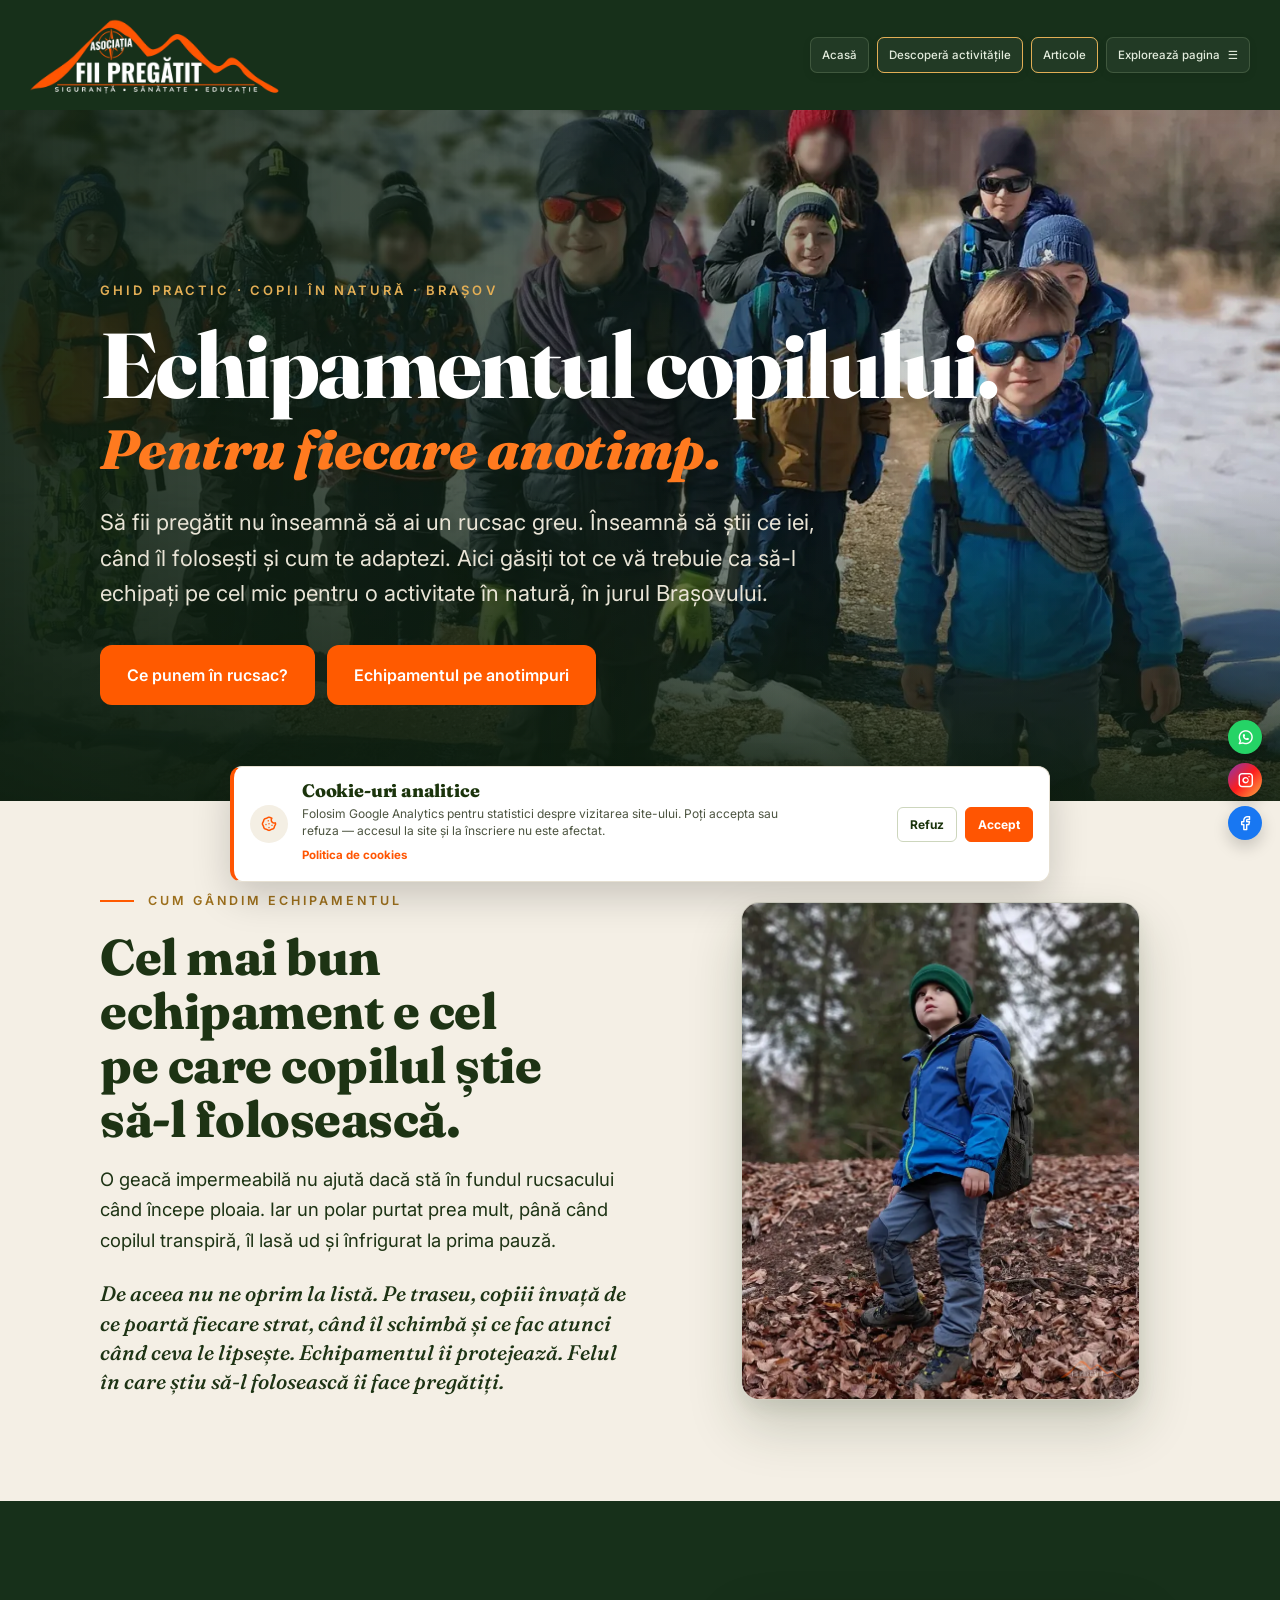
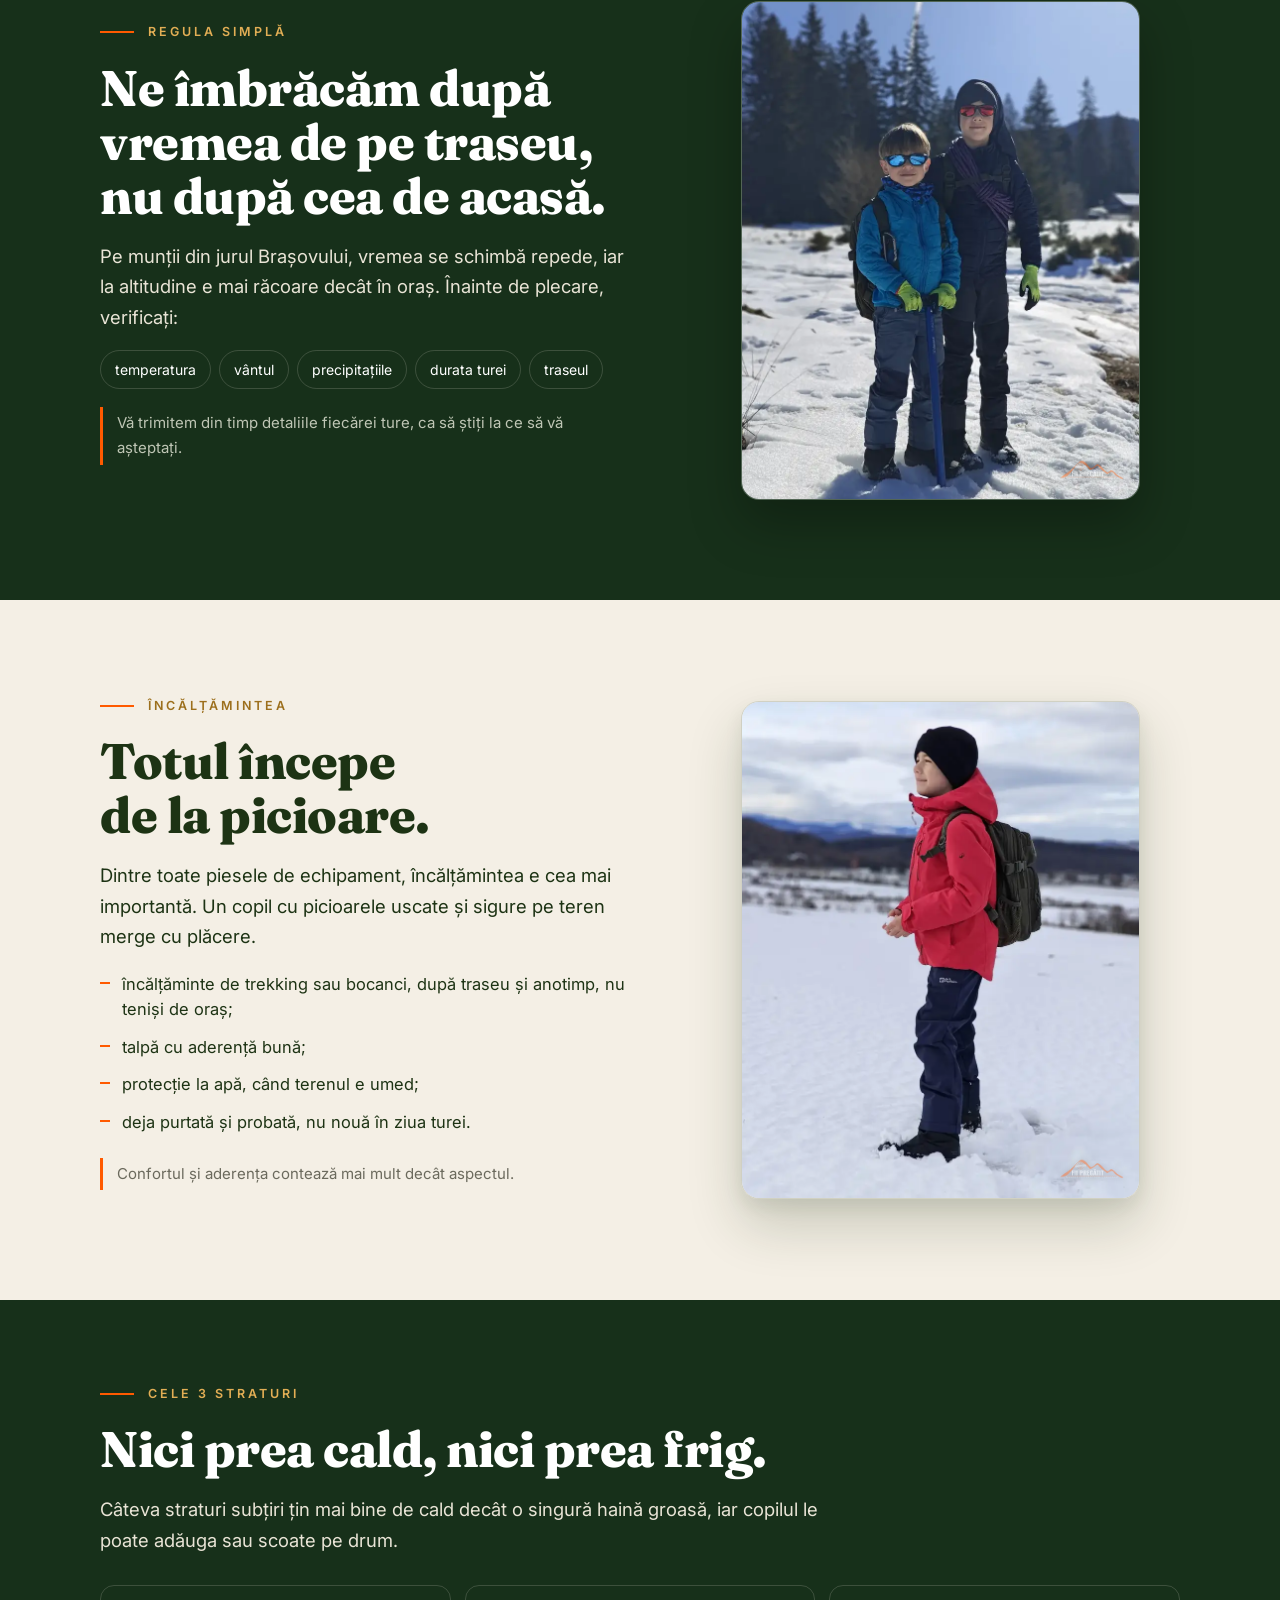
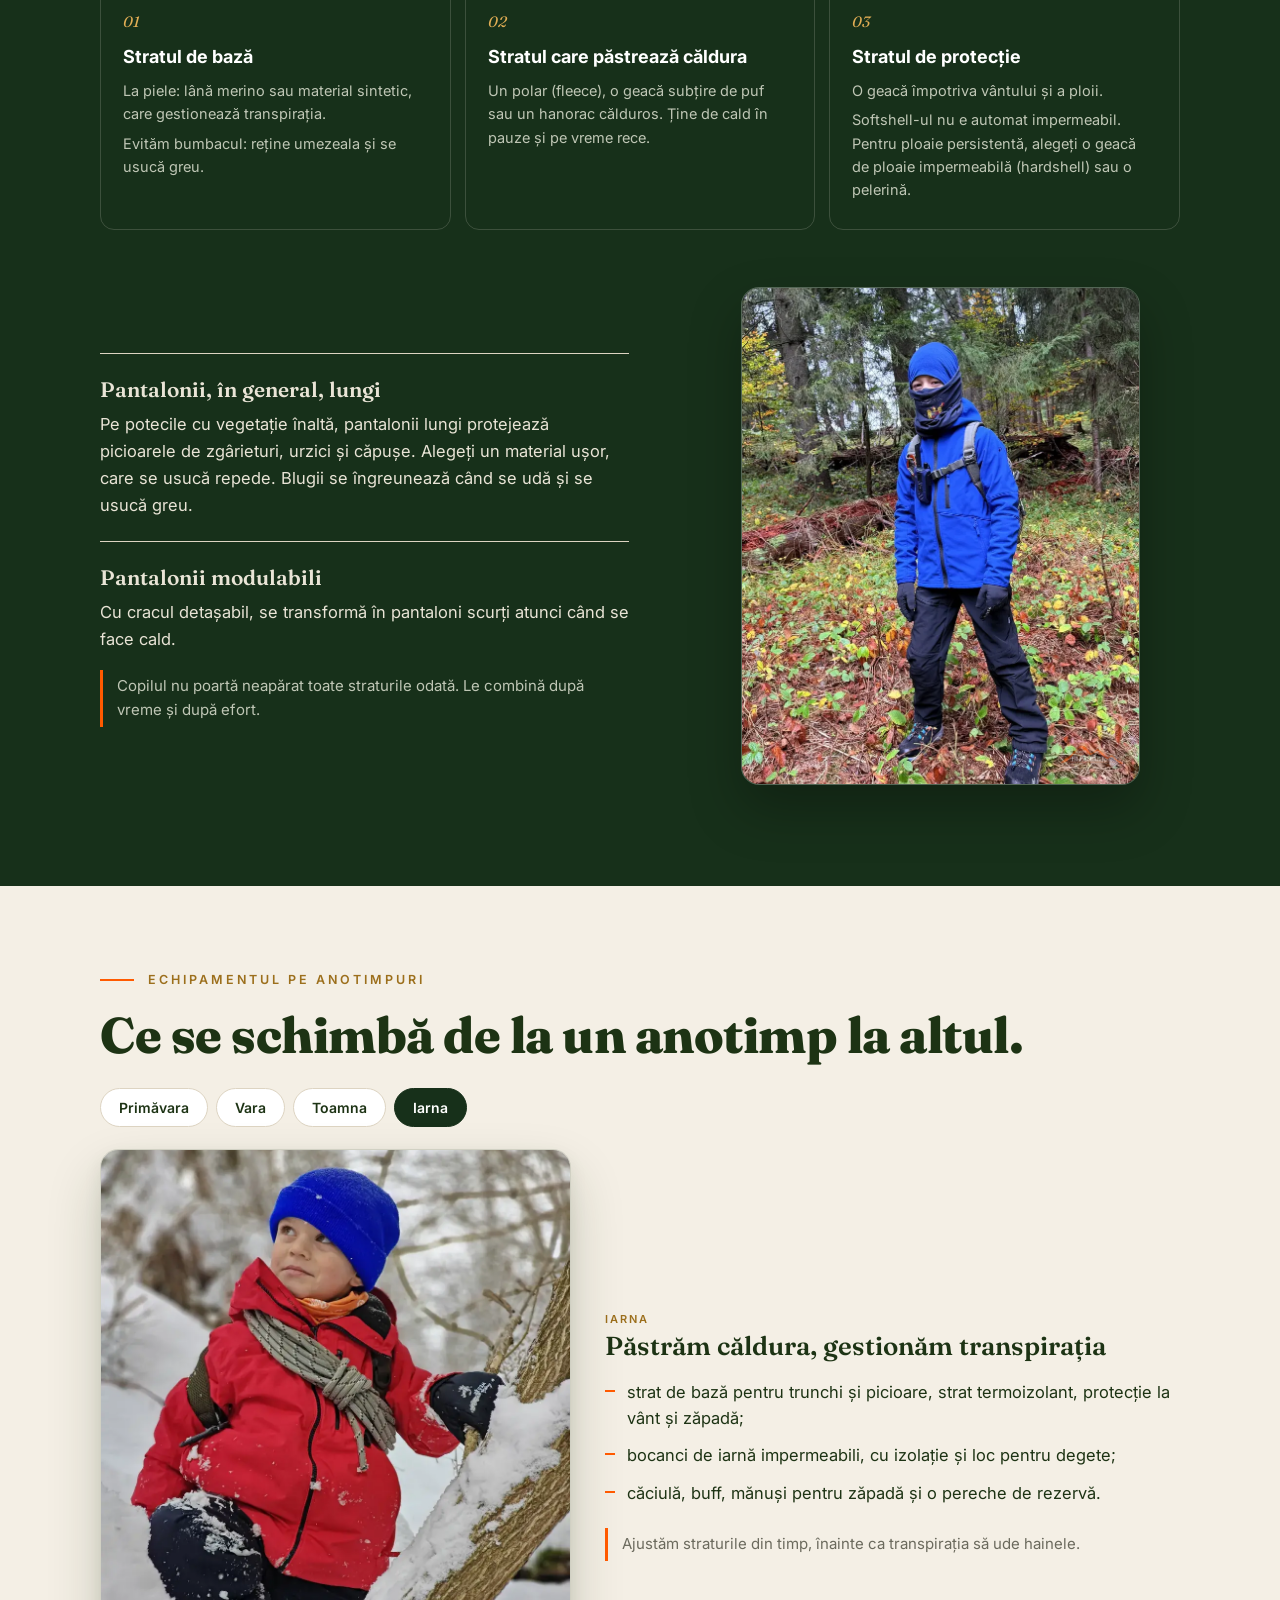
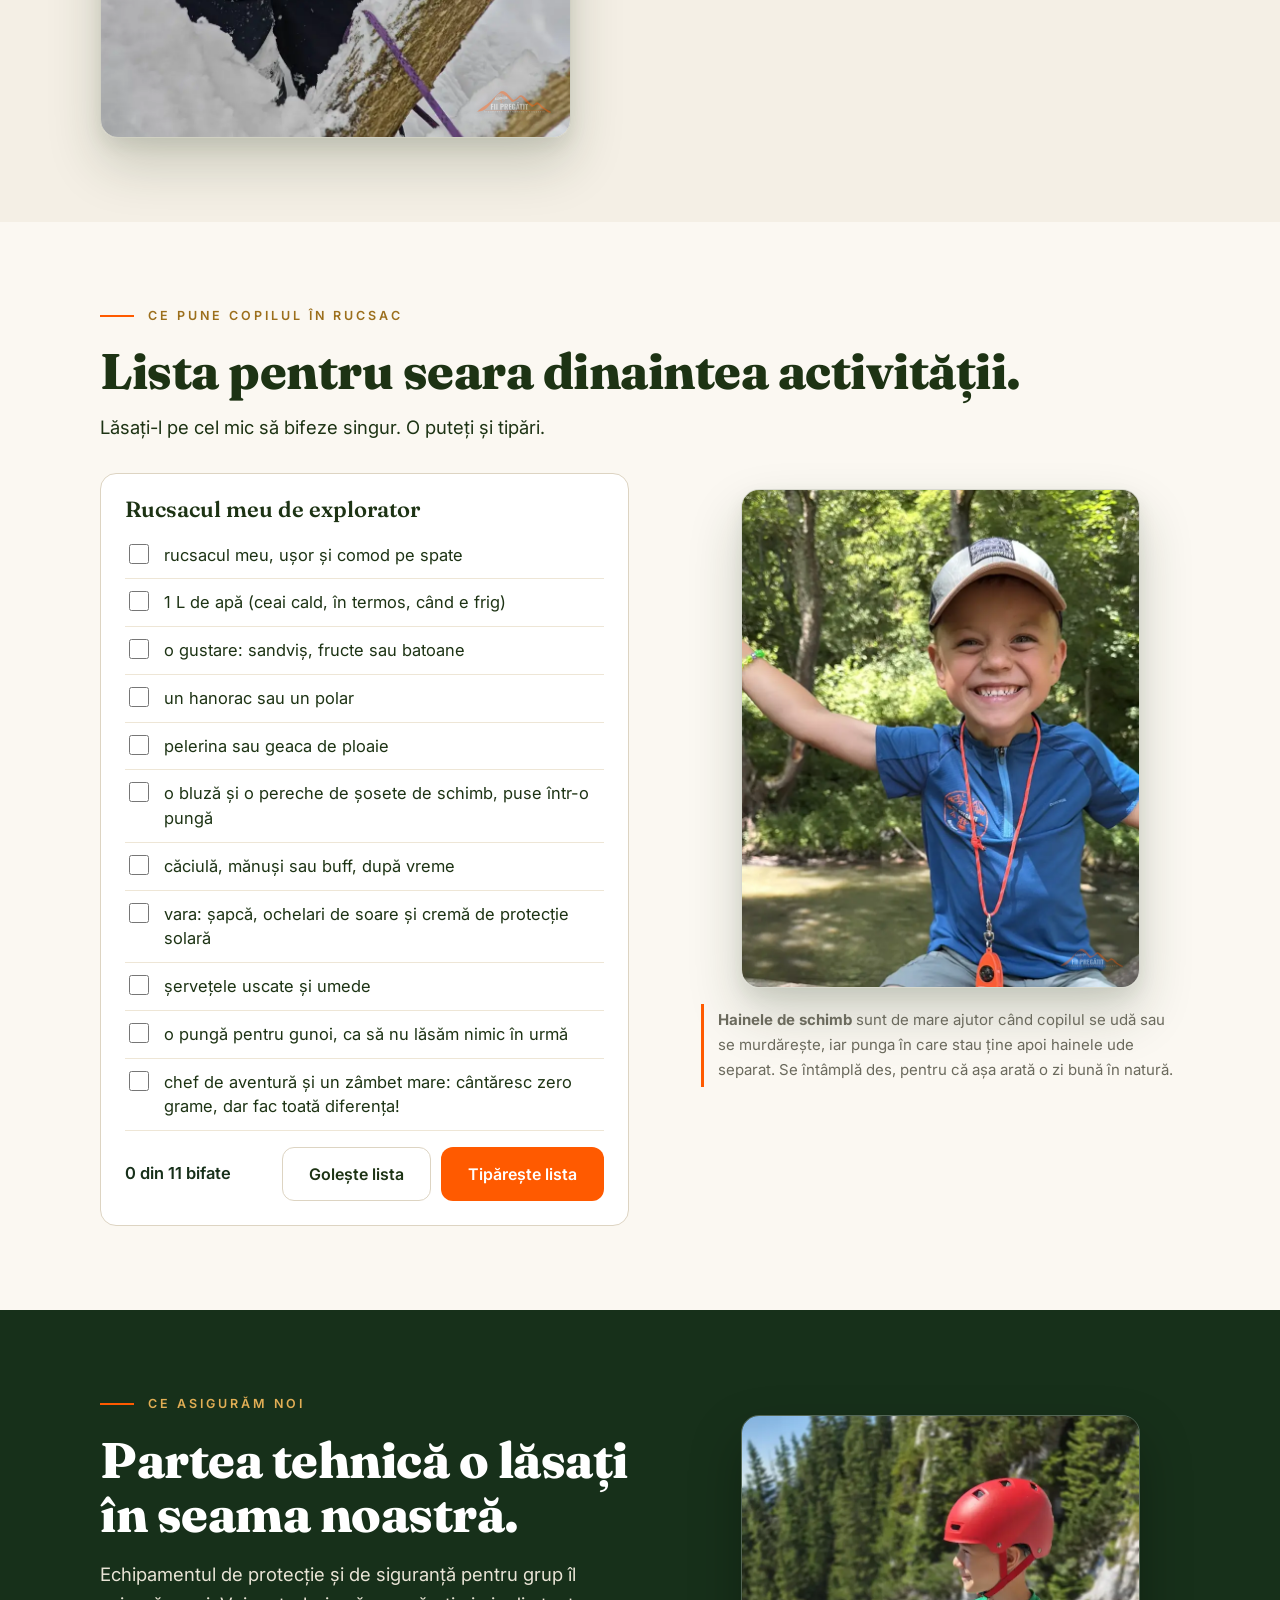
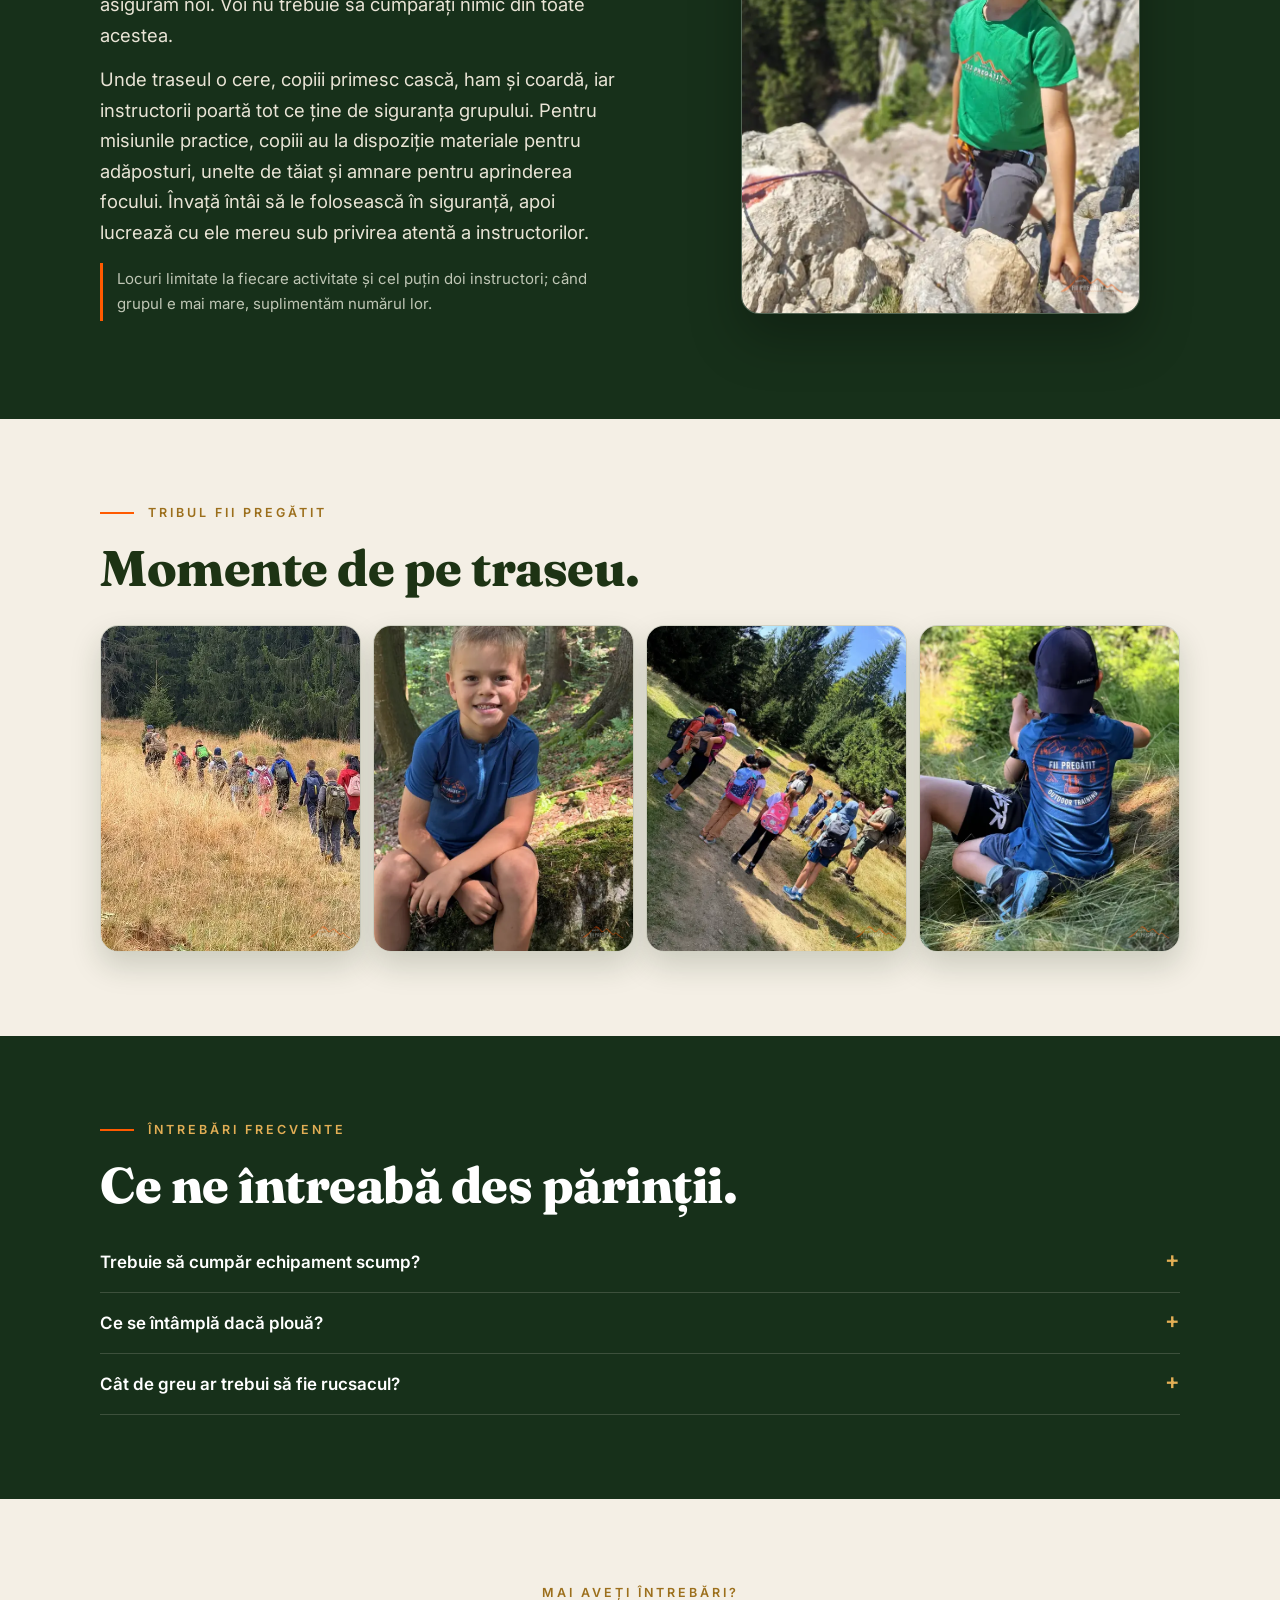
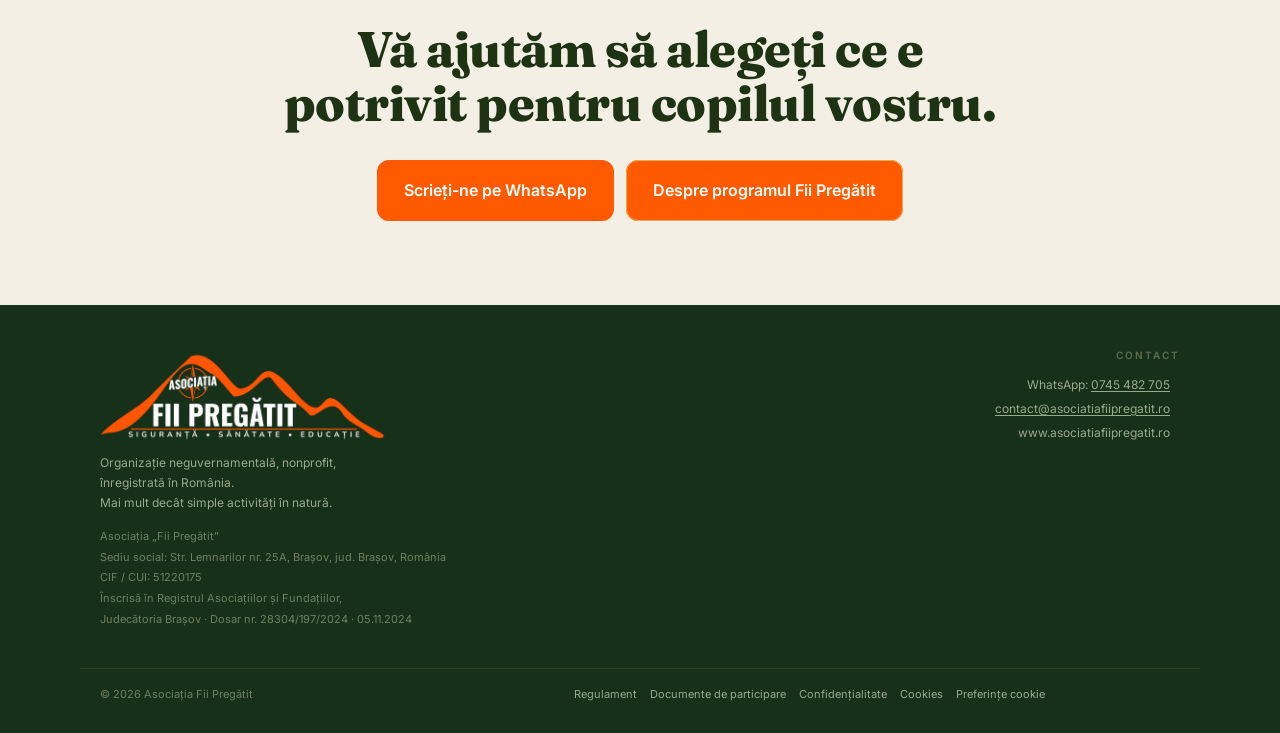
<file: ghid-echipament/index.html>
<!DOCTYPE html>
<html lang="ro">
<head><script>if(!matchMedia('(prefers-reduced-motion: reduce)').matches&&'IntersectionObserver' in window){document.documentElement.classList.add('fp-motion-ready');window.fpMotionFallback=setTimeout(function(){document.documentElement.classList.remove('fp-motion-ready')},5000)}</script>
<meta charset="UTF-8"/>
<meta content="width=device-width, initial-scale=1.0" name="viewport"/>
<title>Echipament pentru copii în natură, pe anotimpuri | Fii Pregătit Brașov</title>
<meta content="Ce îmbrăcați copilul pentru o tură în natură, ce pune în rucsac și ce asigurăm noi. Ghid pe anotimpuri pentru părinți, de la Asociația Fii Pregătit din Brașov." name="description"/>
<link href="https://asociatiafiipregatit.ro/ghid-echipament/" rel="canonical"/>
<meta content="index, follow, max-image-preview:large" name="robots"/>
<meta content="RO-BV" name="geo.region"/><meta content="Brașov" name="geo.placename"/>
<meta content="Echipament pentru copii în natură, pe anotimpuri | Fii Pregătit Brașov" property="og:title"/>
<meta content="Cu ce îmbrăcați copilul pentru o tură în natură, ce pune în rucsac și ce asigurăm noi. Ghid pe anotimpuri pentru părinți, de la Asociația Fii Pregătit din Brașov." property="og:description"/>
<meta content="website" property="og:type"/>
<meta content="Asociația Fii Pregătit" property="og:site_name"/>
<meta content="https://asociatiafiipregatit.ro/ghid-echipament/" property="og:url"/>
<meta content="https://asociatiafiipregatit.ro/assets/imagini-share/og-ghid-echipament.jpg" property="og:image"/>
<meta content="image/jpeg" property="og:image:type"/>
<meta content="1200" property="og:image:width"/>
<meta content="630" property="og:image:height"/>
<meta content="Fii Pregătit, Ghid echipament: Siguranță · Sănătate · Educație" property="og:image:alt"/>
<meta content="ro_RO" property="og:locale"/>
<meta content="summary_large_image" name="twitter:card"/>
<meta content="Echipament pentru copii în natură, pe anotimpuri | Fii Pregătit Brașov" name="twitter:title"/>
<meta content="Cu ce îmbrăcați copilul pentru o tură în natură și ce pune în rucsac, pe anotimpuri." name="twitter:description"/>
<meta content="https://asociatiafiipregatit.ro/assets/imagini-share/og-ghid-echipament.jpg" name="twitter:image"/>
<meta content="#17301A" name="theme-color"/>
<link href="/assets/imagini-site/favicon-48.png" rel="icon" sizes="48x48" type="image/png"/>
<link href="/assets/imagini-site/apple-touch-icon-180.png" rel="apple-touch-icon"/>
<link as="image" fetchpriority="high" href="/assets/imagini-echipament/copii-echipati-iarna-munte-brasov-1500.webp" imagesizes="(max-width: 760px) 100vw, 100vw" imagesrcset="/assets/imagini-echipament/copii-echipati-iarna-munte-brasov-800.webp 800w, /assets/imagini-echipament/copii-echipati-iarna-munte-brasov-1200.webp 1200w, /assets/imagini-echipament/copii-echipati-iarna-munte-brasov-1500.webp 1500w" rel="preload" type="image/webp"/>
<link href="https://fonts.googleapis.com" rel="preconnect"/>
<link crossorigin="" href="https://fonts.gstatic.com" rel="preconnect"/>
<link href="https://fonts.googleapis.com/css2?family=Fraunces:ital,opsz,wght@0,9..144,500;0,9..144,600;0,9..144,800;1,9..144,500;1,9..144,800&amp;family=Inter:wght@400;500;600;700&amp;display=swap" rel="stylesheet"/>
<link href="/assets/iconite/iconite.css?v=1" rel="stylesheet"/>
<script defer="" src="/cookies.js?v=3"></script>
<script defer="" src="/analytics.js"></script>
<script defer="" src="/protection.js?v=2"></script>
<script type="application/ld+json">
{"@context":"https://schema.org","@graph":[
{"@type":"FAQPage","@id":"https://asociatiafiipregatit.ro/ghid-echipament/#intrebari","url":"https://asociatiafiipregatit.ro/ghid-echipament/","inLanguage":"ro-RO","isPartOf":{"@id":"https://asociatiafiipregatit.ro/#website"},"publisher":{"@id":"https://asociatiafiipregatit.ro/#organization"},"mainEntity":[{"@type":"Question","name":"Trebuie să cumpăr echipament scump?","acceptedAnswer":{"@type":"Answer","text":"Nu. Porniți cu ce aveți acasă. Cel mai mult contează încălțămintea potrivită și o geacă de ploaie, iar restul se adaugă treptat, pe măsură ce copilul descoperă ce îi trebuie."}},{"@type":"Question","name":"Ce se întâmplă dacă plouă?","acceptedAnswer":{"@type":"Answer","text":"Protecția de ploaie e pe listă tocmai pentru că vremea se poate schimba pe traseu. Ieșim doar când vremea ne permite: dacă ploaia sau alte situații pun siguranța în pericol, modificăm traseul ori amânăm tura și vă anunțăm din timp."}},{"@type":"Question","name":"Cât de greu ar trebui să fie rucsacul?","acceptedAnswer":{"@type":"Answer","text":"Cât mai ușor. Pentru ghiozdanele de școală, medicii și kinetoterapeuții recomandă maximum 10–20% din greutatea copilului. Pe traseu, unde rucsacul e purtat ore întregi, cu cât e mai ușor, cu atât mai bine. Copilul ia doar ce îi trebuie pentru tura respectivă: apă, gustare, haine de schimb și protecție după vreme."}}]},
{"@type":"Article","@id":"https://asociatiafiipregatit.ro/ghid-echipament/#articol","headline":"Echipamentul copilului, pentru fiecare anotimp","url":"https://asociatiafiipregatit.ro/ghid-echipament/","image":"https://asociatiafiipregatit.ro/assets/imagini-share/og-ghid-echipament-copii-natura.jpg","datePublished":"2026-11-26","dateModified":"2026-11-26","inLanguage":"ro-RO","articleSection":"Educație montană","author":{"@id":"https://asociatiafiipregatit.ro/#organization"},"publisher":{"@id":"https://asociatiafiipregatit.ro/#organization"},"mainEntityOfPage":"https://asociatiafiipregatit.ro/ghid-echipament/","isPartOf":{"@id":"https://asociatiafiipregatit.ro/articole/#pagina"}},
{"@type":"BreadcrumbList","itemListElement":[{"@type":"ListItem","position":1,"name":"Acasă","item":"https://asociatiafiipregatit.ro/"},{"@type":"ListItem","position":2,"name":"Articole educative","item":"https://asociatiafiipregatit.ro/articole/"},{"@type":"ListItem","position":3,"name":"Ghid de echipament","item":"https://asociatiafiipregatit.ro/ghid-echipament/"}]}
]}
</script>
<style>[hidden]{display:none!important}

/* parcurs */
.steps4{display:grid;gap:14px;margin-top:30px}
@media (min-width:700px){.steps4{grid-template-columns:1fr 1fr}}
@media (min-width:1020px){.steps4{grid-template-columns:repeat(4,1fr)}}
.steps4>div{background:var(--forest2);border:1px solid var(--linef);border-radius:14px;padding:22px 22px 24px}
.steps4>div.last{border-color:var(--gold)}
.steps4 small{font-size:12px;font-weight:600;letter-spacing:.18em;text-transform:uppercase;color:var(--gold)}
.steps4 h3{font-size:21px;color:#FFFFFF;margin:10px 0 8px}
.steps4 p{font-size:15.5px;line-height:1.5;color:var(--onf2);margin:0}
.sym{display:flex;flex-wrap:wrap;gap:10px 22px;margin-top:26px;font-size:15px;color:var(--onf2)}
.sym b{font-family:var(--display);font-style:italic;font-weight:600;color:var(--gold);margin-right:4px}

/* impact layout */
.hero2{position:relative;min-height:min(92vh,820px);display:flex;align-items:flex-end;overflow:hidden;background:var(--forest)}
.hero2>img{position:absolute;inset:0;width:100%;height:100%;object-fit:cover;object-position:50% 40%}
.hero2:after{content:"";position:absolute;inset:0;background:linear-gradient(180deg,rgba(14,31,16,.15) 0%,rgba(14,31,16,.55) 45%,rgba(14,31,16,.94) 100%)}
.hero2 .wrap{position:relative;z-index:1;padding-block:120px 72px;width:100%}
.hero2 .kick{font-size:13px;font-weight:600;letter-spacing:.24em;text-transform:uppercase;color:var(--gold)}
.hero2 h1{font-size:clamp(44px,7.4vw,92px);font-weight:800;color:#fff;line-height:1.0;letter-spacing:-.02em;margin-top:18px;max-width:15ch}
.hero2 h1 em{font-style:italic;color:var(--orange)}
.hero2 p{font-size:clamp(18px,2vw,22px);line-height:1.6;color:var(--onf);max-width:52ch;margin-top:26px}
.hero2 .btns{margin-top:34px;display:flex;flex-wrap:wrap;gap:12px;align-items:center}
.hero2 .lnk{color:#fff;font-weight:600;text-decoration:none;margin-left:8px}
.impact{background:var(--cream);color:var(--ink);padding-block:46px}
.impact .row{display:grid;grid-template-columns:1fr 1fr;gap:28px 20px}
@media (min-width:900px){.impact .row{grid-template-columns:repeat(4,1fr)}}
.impact b{display:block;font-family:var(--display);font-size:clamp(40px,5vw,58px);font-weight:800;line-height:1;color:var(--ink)}
.impact span{display:block;margin-top:8px;font-size:15px;line-height:1.45;color:var(--mute)}
.problem .grid{display:grid;gap:34px;margin-top:10px;align-items:center}
@media (min-width:900px){.problem .grid{grid-template-columns:.9fr 1.1fr;gap:64px}}
.problem .big{font-family:var(--display);font-size:clamp(96px,14vw,168px);font-weight:800;line-height:.9;color:var(--orange)}
.problem .src{font-size:13.5px;color:var(--onf2);margin-top:14px}
.partners{background:var(--paper);color:var(--ink);padding-block:54px;text-align:center}
.partners .names{display:flex;flex-wrap:wrap;justify-content:center;gap:12px 34px;margin-top:20px;font-family:var(--display);font-size:clamp(20px,2.2vw,26px);font-weight:600;color:var(--ink)}
.partners p{color:var(--mute);font-size:15px;margin-top:16px}

.path1{margin-top:40px;background:var(--forest2);border:1px solid var(--linef);border-left:3px solid var(--gold);border-radius:14px;padding:26px 30px;max-width:900px}
.path1 small{font-size:12.5px;font-weight:600;letter-spacing:.2em;text-transform:uppercase;color:var(--gold)}
.path1 p{margin:12px 0 0;font-size:clamp(17px,1.8vw,19px);line-height:1.65;color:var(--onf)}
.path1 b{color:#fff}

.day{display:grid;gap:14px}
.day>div{display:flex;align-items:baseline;gap:16px;border-bottom:1px solid var(--linef);padding-bottom:12px}
.day b{font-family:var(--display);font-size:clamp(48px,6vw,72px);font-weight:800;line-height:1;color:var(--onf2);min-width:3.6ch}
.day .one b{color:var(--orange)}
.day span{font-size:17px;color:var(--onf)}
.skills{margin-top:26px;max-width:1000px}
.skills small{font-size:12.5px;font-weight:600;letter-spacing:.2em;text-transform:uppercase;color:var(--gold)}
.cx{display:grid;grid-template-columns:repeat(3,1fr);gap:14px;margin-top:12px}
.cx>div{border:1px solid var(--linef);border-radius:14px;padding:16px 18px}
.cx h4{font-family:var(--display);font-size:20px;font-weight:700;color:var(--onf2);margin:0 0 6px}
.cx p{font-size:14.5px;line-height:1.55;color:var(--onf);margin:0}
@media(max-width:760px){.cx{grid-template-columns:1fr}}
.cfhead{display:grid;grid-template-columns:1fr 1fr;gap:48px;align-items:end}
.cfhead .lead{margin:0}
.trail{margin-top:48px}
.trail small,.skills small{font-size:12.5px;font-weight:600;letter-spacing:.2em;text-transform:uppercase;color:var(--gold)}
.trail ol{list-style:none;padding:0;margin:26px 0 0;display:grid;grid-template-columns:repeat(4,1fr);position:relative}
.trail ol:before{content:"";position:absolute;left:22px;right:12%;top:21px;border-top:2px dashed var(--gold);opacity:.55}
.trail li{position:relative;padding-right:18px;display:flex;flex-direction:column;gap:4px}
.trail i{font-style:normal;width:44px;height:44px;border-radius:50%;display:grid;place-items:center;background:var(--forest,#1b3a24);border:2px solid var(--gold);color:var(--gold);font-weight:700;font-family:var(--display);font-size:19px;margin-bottom:12px;position:relative}
.trail li.last i{background:var(--orange);border-color:var(--orange);color:#fff}
.trail b{font-family:var(--display);font-size:20px;line-height:1.2;color:var(--onf2)}
.trail span{font-size:15px;color:var(--onf)}
.trail em{font-style:normal;font-size:12px;letter-spacing:.14em;text-transform:uppercase;color:var(--gold);margin-top:4px}
.trail li.last em{color:var(--orange)}
.trail>p{margin:26px 0 0;max-width:720px;color:var(--onf);font-size:16px;line-height:1.6}
.skills{margin-top:52px}
@media(max-width:760px){.cfhead{grid-template-columns:1fr;gap:16px}.trail ol{grid-template-columns:1fr;gap:22px}.trail ol:before{left:21px;right:auto;top:22px;bottom:22px;border-top:0;border-left:2px dashed var(--gold)}.trail li{padding-left:62px}.trail i{position:absolute;left:0;top:0;margin:0}}
.method{margin:30px 0 8px;padding:24px 26px;border:1px solid var(--linec);border-radius:16px;background:var(--paper)}
.method>p{margin:0;font-size:17px;line-height:1.6;color:var(--ink)}
.method ol{list-style:none;padding:0;margin:18px 0 14px;display:flex;flex-wrap:wrap;gap:8px 0;counter-reset:m}
.method li{counter-increment:m;font-family:var(--display);font-weight:700;font-size:16px;color:var(--ink);display:flex;align-items:center}
.method li:before{content:counter(m);display:inline-grid;place-items:center;width:26px;height:26px;border-radius:50%;background:var(--forest);color:var(--gold);font-size:13px;margin-right:8px}
.method li:not(:last-child):after{content:"→";color:var(--orange);margin:0 7px;font-weight:400}
.method a{font-size:15px;font-weight:600;color:var(--orange);text-decoration:none}
.whyline{margin-top:34px;padding-top:24px;border-top:1px solid var(--linec);max-width:860px}
.whyline p{margin:0 0 8px;font-size:16.5px;line-height:1.65;color:var(--ink)}
.whyline b{color:var(--orange2)}
.pgbtns{display:flex;flex-wrap:wrap;gap:10px}
.btn.ghost{background:transparent;border:1.5px solid var(--ink);color:var(--ink)}
.more{text-align:center;margin:30px auto 0;font-size:16.5px;color:var(--onf)}
.more b{color:var(--onf2)}
.more a{color:var(--orange);font-weight:600;text-decoration:none;white-space:nowrap}
.problem .lead+.lead{margin-top:14px}
.problem .future{color:var(--gold);font-family:var(--display);font-style:italic;font-size:clamp(19px,1.8vw,22px);line-height:1.45}
</style><style>
.skills{max-width:none!important}
.strip4{display:grid;grid-template-columns:repeat(4,1fr);gap:12px;margin-top:34px}
.strip4 img{width:100%;aspect-ratio:4/5;object-fit:cover;border-radius:14px}
@media(max-width:760px){.strip4{grid-template-columns:1fr 1fr}}
.cx.six{grid-template-columns:repeat(3,1fr)}
@media(max-width:760px){.cx.six{grid-template-columns:1fr}}
.cx .nr{font-family:var(--display);font-style:italic;color:var(--gold);font-size:15px}
.band.cr .cx>div{border-color:rgba(23,48,26,.14)}
.band.cr .cx h4{color:var(--ink)}.band.cr .cx p{color:var(--mute)}
.kvfig img{border-radius:16px;box-shadow:0 24px 60px rgba(0,0,0,.25);aspect-ratio:auto!important;height:auto!important;object-fit:contain!important;width:100%}
.hero2:after{background:linear-gradient(90deg,rgba(14,31,16,.92) 0%,rgba(14,31,16,.7) 42%,rgba(14,31,16,.15) 75%),linear-gradient(180deg,rgba(14,31,16,0) 55%,rgba(14,31,16,.9) 100%)!important;display:block!important}
.guidebox{display:grid;grid-template-columns:150px 1fr;gap:28px;align-items:center;margin-top:44px;background:var(--forest);border-radius:18px;padding:30px;color:var(--onf)}
.guidebox img{border-radius:6px;box-shadow:0 14px 34px rgba(0,0,0,.4)}
.guidebox h3{color:#fff;margin:0 0 6px}
.guidebox p{margin:0 0 16px;font-size:15.5px;line-height:1.55}
@media(max-width:640px){.guidebox{grid-template-columns:1fr}.guidebox img{width:130px}}
.join4{display:grid;grid-template-columns:repeat(4,1fr);gap:18px;margin:34px auto 30px;max-width:980px;text-align:left}
.join4>div{border-top:1px solid var(--linef);padding-top:14px}
.join4 i{font-family:var(--display);font-style:italic;color:var(--gold)}
.join4 b{display:block;color:#fff;margin:4px 0 2px}
.join4 span{font-size:14.5px;color:var(--onf2)}
.join4 a{color:var(--gold)}
@media(max-width:760px){.join4{grid-template-columns:1fr 1fr}}
</style><style>
.tabs{display:flex;gap:8px;flex-wrap:wrap;margin:26px 0 22px}
.tab{font:600 14px var(--body);padding:10px 18px;border-radius:999px;border:1px solid var(--linec);background:#fff;color:var(--ink);cursor:pointer}
.tab[aria-selected="true"]{background:var(--forest);border-color:var(--forest);color:#fff}
.panel{display:none;grid-template-columns:minmax(0,.9fr) minmax(0,1.1fr);gap:34px;align-items:center}
.panel.on{display:grid}
.panel img{width:100%;aspect-ratio:4/5;object-fit:cover;border-radius:16px}
.panel small{display:block;font:600 11px var(--body);letter-spacing:2px;text-transform:uppercase;color:var(--gold2);margin-bottom:6px}
.panel h3{font-family:var(--display);font-size:26px;color:var(--ink);margin:0 0 12px}
.tip{border-left:3px solid var(--orange);padding:4px 0 4px 14px;margin-top:16px;color:var(--mute);font-size:15px}
.band.fo .tip{color:var(--onf2)}
ul.dash2{list-style:none;padding:0;margin:14px 0 0}
ul.dash2 li{position:relative;padding:6px 0 6px 22px;line-height:1.55}
ul.dash2 li:before{content:"";position:absolute;left:0;top:16px;width:10px;height:2px;background:var(--orange)}
.checks{display:flex;flex-wrap:wrap;gap:8px;margin:18px 0}
.checks span{border:1px solid var(--linef);border-radius:999px;padding:7px 14px;font-size:14px;color:#fff}
.layers{display:grid;grid-template-columns:repeat(3,1fr);gap:14px;margin-top:30px}
.layers>div{border:1px solid var(--linef);border-radius:14px;padding:22px}
.layers .nr{font-family:var(--display);font-style:italic;color:var(--gold);font-size:15px}
.layers h4{color:#fff;margin:6px 0 8px;font-size:18px}
.layers p{color:var(--onf2);font-size:14.5px;line-height:1.6;margin:0 0 6px}
.list{background:#fff;border:1px solid var(--linec);border-radius:16px;padding:24px}
.list h3{font-family:var(--display);color:var(--ink);margin:0 0 10px;font-size:22px}
.items{list-style:none;padding:0;margin:0}
.items li{border-bottom:1px solid #eee6d6}
.items label{display:flex;gap:12px;align-items:flex-start;padding:11px 0;cursor:pointer;line-height:1.5;color:var(--ink)}
.items input{width:20px;height:20px;accent-color:var(--orange);flex-shrink:0;margin-top:1px}
.items input:checked+span{text-decoration:line-through;color:var(--mute)}
.listfoot{display:flex;justify-content:space-between;align-items:center;gap:12px;flex-wrap:wrap;margin-top:16px}
.done{font-weight:600;color:var(--forest)}
.btn.s{background:transparent;border:1px solid var(--linec);color:var(--ink)}
.moments{display:grid;grid-template-columns:repeat(4,1fr);gap:12px;margin-top:30px}
.moments figure{margin:0}
.moments img{width:100%;aspect-ratio:4/5;object-fit:cover;border-radius:14px}
.moments figcaption{font-size:13px;color:var(--mute);margin-top:6px}
.faq details{border-bottom:1px solid var(--linef);padding:16px 0}
.faq summary{cursor:pointer;color:#fff;font-weight:600;font-size:17px;list-style:none}
.faq summary::-webkit-details-marker{display:none}
.faq summary:after{content:"+";float:right;color:var(--gold);font-size:22px;line-height:1}
.faq details[open] summary:after{content:"–"}
.faq p{color:var(--onf2);margin:10px 0 0;line-height:1.65}
.provide{display:flex;flex-wrap:wrap;gap:8px;margin-top:18px}
.provide span{background:#fff;border:1px solid var(--linec);border-radius:999px;padding:7px 14px;font-size:14px;color:var(--ink)}
@media(max-width:760px){.panel,.panel.on{grid-template-columns:1fr}.layers{grid-template-columns:1fr}.moments{grid-template-columns:1fr 1fr}}
@media print{body *{visibility:hidden}#rucsac .list,#rucsac .list *{visibility:visible}#rucsac .list{position:absolute;left:0;top:0;width:100%;border:0}.noprint{display:none!important}}
</style><style>:where(img[width][height]){width:auto;height:auto}</style>
<link href="/butoane-evidentiate.css?v=8" rel="stylesheet"/>
<script defer src="/meniu.js?v=3"></script>
</head><body>

<style>
/* Layout: aceleași benzi ca site-ul actual — verde de pădure și crem, alternate; titluri cu serife grele, accent portocaliu ca muntele din logo */
:root{
  --forest:#17301A; --forest2:#1F3D22; --forest3:#2A4D2C;
  --cream:#F4EFE5; --paper:#FBF8F2; --ink:#1D3314; --mute:#6B6A5D;
  --orange:#FF5A00; --orange2:#E24E00; --gold:#E2AE55; --gold2:#9C6F1C;
  --onf:#E9E4D6; --onf2:#BFC6B5; --linef:rgba(233,228,214,.18); --linec:#DDD4C2;
  --display:"Fraunces",Georgia,"Times New Roman",serif;
  --body:"Inter",system-ui,-apple-system,"Segoe UI",Roboto,sans-serif;
  color-scheme:light;
}
*{box-sizing:border-box}
body{margin:0;background:var(--forest);color:var(--onf);font-family:var(--body);font-size:16.5px;line-height:1.65}
img{max-width:100%;display:block}
a{color:inherit}
.pv{background:var(--gold);color:var(--forest);font-size:13px;text-align:center;padding-block:7px;padding-left:max(16px,env(safe-area-inset-left,0px));padding-right:max(16px,env(safe-area-inset-right,0px))}
.wrap{max-width:1120px;margin:0 auto;padding-left:max(20px,env(safe-area-inset-left,0px));padding-right:max(20px,env(safe-area-inset-right,0px))}
.band{padding-block:84px}
.cr{background:var(--cream);color:var(--ink)}
.fo{background:var(--forest);color:var(--onf)}
.eb{display:flex;align-items:center;gap:14px;font-size:12.5px;font-weight:600;letter-spacing:.24em;text-transform:uppercase;color:var(--gold);margin:0 0 18px}
.cr .eb{color:var(--gold2)}
.eb:not(.c):before{content:"";width:34px;height:2px;background:var(--orange)}
.eb.c{justify-content:center}
h1,h2,h3{font-family:var(--display);margin:0;text-wrap:balance;line-height:1.08}
h2{font-size:clamp(32px,4.4vw,50px);font-weight:800;letter-spacing:-.01em}
.fo h2{color:#FFFFFF}.cr h2{color:var(--ink)}
h3{font-size:22px;font-weight:600}
p{margin:0 0 14px;max-width:64ch}
.lead{font-size:18.5px}
.center{text-align:center}.center p{margin-left:auto;margin-right:auto}
.btns{display:flex;flex-wrap:wrap;gap:12px;margin-top:30px}
.btn{display:inline-flex;align-items:center;justify-content:center;gap:8px;padding:16px 26px;border-radius:12px;font-weight:600;font-size:16px;text-decoration:none;border:1.5px solid transparent;cursor:pointer;font-family:var(--body)}
.btn.p{background:var(--orange);color:#FFFFFF}
.btn.p:hover{background:var(--orange2)}
.btn.o{border-color:rgba(233,228,214,.45);color:#FFFFFF;background:transparent}
.cr .btn.o{border-color:var(--ink);color:var(--ink)}
.btn:focus-visible,a:focus-visible,button:focus-visible{outline:2px solid var(--gold);outline-offset:3px}
.tlink{color:var(--ink);font-weight:600;text-decoration:none;border-bottom:2px solid var(--orange);padding-bottom:1px}

/* nav */
nav{background:var(--forest)}
nav .wrap{padding-block:22px 14px}
nav .logo{width:220px}
nav .pills{display:flex;gap:10px;overflow-x:auto;scrollbar-width:none;margin-top:16px;padding-bottom:4px}
nav .pills::-webkit-scrollbar{display:none}
nav .pills a{flex:none;text-decoration:none;font-size:15px;color:var(--onf);border:1px solid rgba(233,228,214,.22);background:var(--forest2);border-radius:12px;padding:11px 18px}
nav .pills a:hover{border-color:var(--orange)}
@media (min-width:900px){nav .wrap{display:flex;align-items:center;justify-content:space-between;gap:24px}nav .pills{margin-top:0}}

/* hero */
.hero{position:relative;overflow:hidden;background:var(--forest)}
.hero .wrap{position:relative;z-index:1;padding-block:28px 0}
.hbox{border:1px solid rgba(233,228,214,.28);padding:clamp(28px,5vw,64px) clamp(20px,5vw,64px) clamp(36px,5vw,64px);position:relative}
.hgrid{display:grid;gap:44px;align-items:center}
.hgrid>*{min-width:0}
.tag{display:flex;gap:18px;align-items:flex-start;font-size:13px;font-weight:600;letter-spacing:.26em;text-transform:uppercase;color:var(--gold);line-height:2}
.tag:before{content:"";flex:none;width:52px;height:3px;background:var(--orange);margin-top:13px}
.hero h1{font-size:clamp(44px,7vw,82px);font-weight:800;color:#FFFFFF;letter-spacing:-.015em;margin-top:26px;line-height:1.02}
.hero h1 em{font-style:italic;color:var(--orange)}
.hero p.sub{font-size:clamp(18px,2vw,21px);color:var(--onf);margin-top:28px;max-width:44ch;line-height:1.7}
.stats{display:grid;grid-template-columns:repeat(3,1fr);gap:18px;margin-top:40px;border-top:1px solid var(--linef);padding-top:22px}
.stats b{display:block;font-family:var(--display);font-size:clamp(30px,4vw,40px);font-weight:800;color:var(--gold);line-height:1}
.stats span{font-size:13.5px;color:var(--onf2);display:block;margin-top:6px;line-height:1.4}
.hphoto{position:relative}
.hphoto img{width:100%;aspect-ratio:4/5;object-fit:cover;object-position:50% 55%;border-radius:4px}
.hphoto figcaption{font-size:13px;color:var(--onf2);margin-top:10px;font-style:italic}
.mtn{display:block;width:100%;height:auto;margin-top:-1px}
@media (min-width:900px){.hgrid{grid-template-columns:1.2fr .8fr}}

/* proverb */
.proverb q{display:block;font-family:var(--display);font-weight:600;font-size:clamp(30px,4.6vw,52px);line-height:1.18;color:var(--ink);max-width:22ch;margin:0 auto;quotes:"„" "”"}
.proverb p{color:var(--mute);font-size:18px;margin-top:26px}

/* mai mult decât activități */
.more .intro{font-size:19px;color:var(--onf);max-width:58ch}
.more .turn{font-family:var(--display);font-style:italic;font-weight:500;font-size:clamp(22px,2.6vw,28px);color:#FFFFFF;line-height:1.35;max-width:36ch;margin:40px auto 0}
.cbd{display:grid;gap:16px;margin-top:40px;text-align:left}
.cbd>div{border:1px solid var(--linef);background:var(--forest2);border-radius:14px;padding:28px 26px}
.cbd .k{display:flex;align-items:baseline;gap:12px}
.cbd .k i{font-style:normal;font-size:13px;font-weight:600;letter-spacing:.18em;color:var(--gold)}
.cbd h3{color:var(--orange);font-size:28px;font-weight:800}
.cbd p{margin:12px 0 0;color:var(--onf)}
@media (min-width:860px){.cbd{grid-template-columns:repeat(3,1fr)}}
.ready{margin-top:52px}
.ready p{font-size:19px;color:var(--onf);max-width:52ch}
.ready .manifest{font-family:var(--display);font-style:italic;font-weight:800;font-size:clamp(28px,4vw,44px);color:var(--orange);line-height:1.15;margin:26px auto 0;max-width:22ch}

/* two-col */
.two{display:grid;gap:48px;align-items:center}
.two>*{min-width:0}
@media (min-width:900px){.two{grid-template-columns:1.05fr .95fr;gap:72px}.two.rev>figure{order:-1}}
.fig img{width:100%;border-radius:4px;object-fit:cover;aspect-ratio:4/5}
.fig figcaption{font-size:13px;font-style:italic;margin-top:10px}
.cr .fig figcaption{color:var(--mute)}.fo .fig figcaption{color:var(--onf2)}
.bio{border-top:1px solid var(--linec);padding-top:18px;margin-top:22px}
.bio b{font-family:var(--display);font-size:21px;font-weight:600;display:block;margin-bottom:4px}
.org{font-size:15px;color:var(--mute)}

/* why */
.why h3{color:#FFFFFF}
.facts2{display:grid;gap:16px;margin-top:34px}
.facts2>div{border-left:2px solid var(--gold);padding:4px 0 4px 20px}
.facts2 h3{font-size:20px;margin-bottom:8px}
.facts2 p{color:var(--onf);font-size:15.5px;margin:0}
.facts2 a{color:var(--gold)}
@media (min-width:760px){.facts2{grid-template-columns:1fr 1fr}}

/* steps */
.steps{display:grid;gap:14px;margin-top:40px}
.st{background:var(--paper);border:1px solid var(--linec);border-radius:14px;padding:24px}
.st .n{font-family:var(--display);font-size:34px;font-weight:800;color:var(--gold2);line-height:1}
.st h3{font-size:21px;margin:12px 0 6px;color:var(--ink)}
.st p{font-size:15.5px;margin:0;color:#3D4A36}
@media (min-width:640px){.steps{grid-template-columns:1fr 1fr}}
@media (min-width:980px){.steps{grid-template-columns:repeat(3,1fr)}}

/* pillars */
.pill{display:grid;gap:14px;margin-top:40px}
.pill>div{background:var(--forest2);border:1px solid var(--linef);border-radius:14px;padding:26px 24px}
.pill small{font-size:12.5px;font-weight:600;letter-spacing:.2em;text-transform:uppercase;color:var(--gold)}
.pill b{display:block;font-family:var(--display);font-style:italic;font-weight:500;font-size:21px;line-height:1.35;color:#FFFFFF;margin-top:12px}
@media (min-width:640px){.pill{grid-template-columns:1fr 1fr}}
@media (min-width:1020px){.pill{grid-template-columns:repeat(4,1fr)}}

/* programs */
.progs{display:grid;gap:22px;margin-top:40px}
@media (min-width:860px){.progs{grid-template-columns:1fr 1fr}}
.pg{background:var(--paper);border:1px solid var(--linec);border-radius:16px;overflow:hidden;display:flex;flex-direction:column}
.pg img{width:100%;aspect-ratio:16/10;object-fit:cover}
.pg .tx{padding:28px 28px 30px;display:flex;flex-direction:column;flex:1}
.pg small{font-size:12.5px;font-weight:600;letter-spacing:.2em;text-transform:uppercase;color:var(--gold2)}
.pg h3{font-size:30px;font-weight:800;margin:10px 0 12px;color:var(--ink)}
.pg p{font-size:16px;color:#3D4A36}
.pg .hint{font-size:14.5px;color:var(--mute);font-style:italic}
.pg .btn{align-self:flex-start;margin-top:auto}

/* safety */
.dash{list-style:none;padding:0;margin:26px 0 0;display:grid;gap:12px}
.dash li{position:relative;padding-left:30px}
.dash li:before{content:"";position:absolute;left:0;top:13px;width:16px;height:2px;background:var(--orange)}
.when{margin-top:22px;color:var(--onf2);font-size:15px}
.promise{display:grid;gap:12px;margin-top:30px;border-top:1px solid var(--linef);padding-top:24px}
.promise p{margin:0}
.promise b{color:var(--gold);font-weight:600}

/* reviews */
.reviews{display:grid;gap:22px;margin-top:40px}
@media (min-width:860px){.reviews{grid-template-columns:repeat(3,1fr)}}
.reviews figure{margin:0;border-top:2px solid var(--gold2);padding-top:18px}
.reviews blockquote{margin:0;font-family:var(--display);font-style:italic;font-weight:500;font-size:22px;line-height:1.35;color:var(--ink)}
.reviews figcaption{margin-top:12px;font-size:13px;letter-spacing:.16em;text-transform:uppercase;color:var(--mute)}
.stars{color:var(--gold2);letter-spacing:3px;font-size:15px;margin-bottom:8px}

/* anthem */
.anthem{display:grid;gap:22px;align-items:center}
@media (min-width:860px){.anthem{grid-template-columns:1fr auto}}
.anthem h2{font-style:italic}

/* docs */
.docs{display:grid;gap:18px;margin-top:36px}
@media (min-width:760px){.docs{grid-template-columns:1fr 1fr}}
.dc{background:var(--paper);border:1px solid var(--linec);border-radius:14px;padding:26px}
.dc h3{color:var(--ink);font-size:22px;margin-bottom:8px}
.dc p{color:#3D4A36;font-size:15.5px}

/* support */
.support{display:grid;gap:16px;margin-top:40px}
@media (min-width:900px){.support{grid-template-columns:repeat(3,1fr)}}
.sp{border:1px solid var(--linef);background:var(--forest2);border-radius:14px;padding:26px;display:flex;flex-direction:column}
.sp h3{color:#FFFFFF;margin-bottom:10px}
.sp p{color:var(--onf);font-size:15.5px}
.sp .btn{align-self:flex-start;margin-top:auto}
.iban{display:grid;gap:10px;margin:4px 0 14px}
.iban>div{display:flex;align-items:center;justify-content:space-between;gap:10px;background:rgba(0,0,0,.18);border-radius:10px;padding:10px 12px}
.iban span{display:block;font-size:12px;color:var(--onf2);letter-spacing:.1em;text-transform:uppercase}
.iban code{font-family:ui-monospace,"SF Mono",Menlo,Consolas,monospace;font-size:14px;color:#FFFFFF;overflow-wrap:anywhere;user-select:all}
.iban button{flex:none;background:transparent;border:1px solid rgba(233,228,214,.35);color:var(--onf);border-radius:8px;padding:6px 10px;font-size:12.5px;cursor:pointer;font-family:var(--body)}
.small{font-size:13.5px;color:var(--onf2)}

/* contact */
.contact .lines{display:grid;gap:8px;margin-top:22px;font-size:18px}
.contact .lines b{user-select:all}
.social{display:flex;flex-wrap:wrap;gap:10px;justify-content:center;margin-top:28px}
.social a{text-decoration:none;font-size:14.5px;border:1px solid var(--linec);border-radius:10px;padding:9px 16px;color:var(--ink);background:var(--paper)}


@media (max-width:600px){.band{padding-block:64px}.stats span{font-size:12.5px}}
@media (prefers-reduced-motion:no-preference){.btn{transition:background .15s,transform .15s}.btn:hover{transform:translateY(-1px)}}

/* final: benzi alternate, variante pe crem și pe verde */
.whys{display:grid;gap:16px;margin-top:40px}
.whys>div{border:1px solid var(--linef);background:var(--forest2);border-radius:14px;padding:26px}
.whys h3{color:#FFFFFF;font-size:23px}
.whys p{margin:12px 0 0;color:var(--onf)}
@media (min-width:760px){.whys{grid-template-columns:1fr 1fr}}
.prin{display:grid;gap:22px 40px;margin-top:36px}
.prin>div{border-left:2px solid var(--orange);padding:2px 0 2px 20px}
.prin h3{color:var(--ink);font-size:22px}
.prin p{margin:8px 0 0;color:#3D4A36}
@media (min-width:760px){.prin{grid-template-columns:1fr 1fr}}
.sub3{font-size:13px;font-family:var(--body);font-weight:600;letter-spacing:.2em;text-transform:uppercase;color:var(--gold2);margin-top:52px}
.sub3+.pill{margin-top:18px}
.parents{font-family:var(--display);font-style:italic;font-weight:500;font-size:21px;line-height:1.4;margin-top:24px;color:var(--ink)}
.cr .why h3,.why.cr h3{color:var(--ink)}
.cr .facts2>div{border-left-color:var(--gold2)}
.cr .facts2 h3{font-size:26px;font-weight:800;color:var(--orange)}
.cr .facts2 p{color:#3D4A36}
.cr .dash li{color:var(--ink)}
.cr .when{color:var(--mute)}
.cr .promise{border-top-color:var(--linec)}
.cr .promise b{color:var(--gold2)}
.fo .reviews blockquote{color:#FFFFFF}
.fo .reviews figcaption{color:var(--onf2)}
.fo .reviews figure{border-top-color:var(--gold)}
.fo .stars{color:var(--gold)}
.fo .social a{background:var(--forest2);color:var(--onf);border-color:var(--linef)}
.cr .sp .btn.o{border-color:rgba(233,228,214,.45);color:#FFFFFF}
.btn.ok{border-color:var(--ink);color:var(--ink);background:transparent}
.mtx{margin:30px auto 0;max-width:62ch;display:grid;gap:4px}
.mtx p{font-size:18.5px;color:var(--onf);margin:0 auto 14px}
.manifest2{font-family:var(--display);font-style:italic;font-weight:800;font-size:clamp(26px,3.6vw,40px);color:var(--orange);line-height:1.18;margin:22px auto 0;max-width:24ch}
.pv2{background:var(--forest2);color:var(--onf);border-top:1px solid var(--linef);border-bottom:1px solid var(--linef)}
.pv2 q{display:block;font-family:var(--display);font-weight:600;font-size:clamp(28px,4.2vw,48px);line-height:1.18;color:#FFFFFF;max-width:22ch;margin:0 auto;quotes:"„" "”"}
.pv2 p{color:var(--onf2);font-size:17px;margin-top:22px}
.more .mtx p{font-size:19px}
.lines .where{margin-top:10px;font-size:14.5px;opacity:.8;max-width:640px;margin-inline:auto;line-height:1.55}
.hero2{min-height:auto;background:radial-gradient(120% 90% at 85% 10%,#24452a 0%,var(--forest) 55%,#0E1F10 100%)}
.hero2:after{display:none}
.hero2 .wrap{padding-block:clamp(110px,14vw,170px) clamp(64px,8vw,96px)}
.hero2 .trailsvg{position:absolute;right:-40px;bottom:0;width:min(46vw,620px);opacity:.5;pointer-events:none}
@media(max-width:760px){.hero2 .trailsvg{width:90vw;opacity:.22}}
.wa-float{position:fixed;right:16px;bottom:calc(16px + env(safe-area-inset-bottom,0px));z-index:50;display:none;align-items:center;gap:8px;background:#25D366;color:#fff;font-weight:600;font-size:15px;padding:12px 18px;border-radius:999px;text-decoration:none;box-shadow:0 6px 20px rgba(0,0,0,.25)}
@media(max-width:760px){.wa-float{display:flex}}
.wa-float{transition:opacity .25s}
.whyline .age{margin-top:14px}
.whyline a{color:var(--orange2);text-decoration:underline;text-underline-offset:3px}
.reviews{grid-template-columns:repeat(auto-fit,minmax(280px,1fr))!important}
.hero2 .trust{margin-top:22px;font-size:14.5px;color:var(--onf2);max-width:none}
.hero2 .trust .tstars{color:var(--gold);letter-spacing:2px;margin-right:6px}
.anthem-mini{margin-top:14px;font-size:14px;opacity:.85}
.anthem-mini a{color:var(--gold);text-decoration:none;font-weight:600}
.f230{display:block;background:var(--orange);color:#fff;text-align:center;font-weight:600;font-size:14.5px;padding:10px 16px;text-decoration:none}
.f230[hidden]{display:none}
</style>


<style>
/* Meniul și panoul „Explorează pagina”, ca pe celelalte pagini */
:root{--page-nav-height:110px}
    .page-nav{position:sticky;top:0;z-index:50;background:var(--green-background);display:flex;align-items:center;gap:18px;padding:13px 30px;flex-wrap:wrap}
    .page-nav-brand{display:flex;align-items:center;text-decoration:none;flex-shrink:0}
    .page-nav-brand img{height:clamp(52px,8vw,84px);width:auto}
    .page-nav-links{margin-left:auto;display:flex;gap:18px;align-items:center;flex-wrap:wrap}
    .page-nav-link{color:#cfe0c5;font-size:13px;text-decoration:none;font-weight:500;white-space:nowrap}
    .page-nav-link:hover{color:var(--orange)}
    .page-nav-cta{background:var(--orange);color:#fff;font-size:12.5px;font-weight:600;padding:8px 16px;border-radius:5px;text-decoration:none;white-space:nowrap;transition:transform .22s ease,box-shadow .22s ease,background .22s ease;box-shadow:0 8px 18px rgba(255,85,2,.18)}
    .page-nav-cta:hover{background:#e64d02;box-shadow:0 12px 24px rgba(255,85,2,.28)}
    .page-nav a:focus-visible{outline:2px solid var(--orange-2);outline-offset:5px}
    section[id],header[id],footer[id],.quote-band[id]{scroll-margin-top:calc(var(--page-nav-height) + 18px)}
    .hero-inner{padding-top:90px}
    @media(max-width:1250px){.page-nav-links{gap:12px}.page-nav-link{font-size:12px}}
    @media(max-width:1100px){.page-nav{gap:10px}.page-nav-links{width:100%;margin-left:0;flex-wrap:nowrap;overflow-x:auto;padding:4px 0 6px;scrollbar-width:thin;scrollbar-color:rgba(207,224,197,.35) transparent}.page-nav-links>*{flex-shrink:0}}
    @media(max-width:800px){.page-nav{padding:11px 18px;gap:8px}.page-nav-links{gap:14px}}
.page-nav-actions{display:flex;gap:8px;align-items:center;margin-left:auto}
.page-nav .page-menu-toggle{cursor:pointer;gap:8px}
.page-menu{position:fixed;inset:0 0 0 auto;margin:0;width:min(360px,92vw);max-width:none;height:100dvh;max-height:100dvh;padding:28px 24px;border:0;border-left:1px solid rgba(169,197,149,.22);background:var(--green-background);color:var(--cream);box-shadow:-16px 0 45px rgba(0,0,0,.2);overflow-y:auto}
.page-menu::backdrop{background:rgba(0,0,0,.45);backdrop-filter:blur(3px)}
.page-menu[open]{animation:pageMenuIn .22s ease-out}
.page-menu-heading{display:flex;align-items:center;justify-content:space-between;gap:12px;margin-bottom:26px}
.page-menu-heading h2{font-size:24px;font-weight:600}
.page-menu-close{display:flex;align-items:center;justify-content:center;flex:0 0 44px;height:44px;border:1px solid rgba(169,197,149,.25);border-radius:7px;background:rgba(255,255,255,.05);color:var(--cream);font-size:28px;cursor:pointer}
.page-menu-links{display:flex;flex-direction:column;gap:9px}
.page-menu-links a{display:block;padding:13px 16px;border:1px solid rgba(169,197,149,.22);border-radius:7px;background:rgba(255,255,255,.05);color:var(--cream);text-decoration:none;font-size:13px;transition:transform .2s ease,border-color .2s ease,background .2s ease}
.page-menu-links a:hover,.page-menu-links a:active,.page-menu-close:hover{border-color:var(--orange);background:rgba(255,255,255,.10)}
.page-menu-links a:hover{transform:translateX(-2px)}
.page-menu-links a:focus-visible,.page-menu-close:focus-visible{outline:2px solid var(--orange);outline-offset:3px}
body.page-menu-open{overflow:hidden}
@keyframes pageMenuIn{from{opacity:0;transform:translateX(24px)}to{opacity:1;transform:translateX(0)}}
@media(max-width:760px){
 .page-nav{flex-wrap:nowrap;gap:10px}
 .page-nav-brand img{height:52px;max-width:35vw;object-fit:contain}
 .page-nav-actions{gap:6px}
 .page-nav .page-nav-actions .page-nav-link{font-size:11px;padding:9px 10px;min-height:42px;white-space:nowrap}
}
@media(max-width:360px){
 .page-nav{padding-left:12px;padding-right:12px}
 .page-nav .page-nav-actions .page-nav-link{font-size:10px;padding:8px}
 .page-nav-brand img{max-width:30vw}
}
@media(prefers-reduced-motion:reduce){.page-menu[open]{animation:none}.page-menu-links a{transition:none}.page-menu-links a:hover{transform:none}}
.disp{font-family:var(--display)}
.page-menu-heading h2{color:var(--cream)}
section[id]{scroll-margin-top:calc(var(--page-nav-height,110px) + 16px)}
html{scroll-behavior:smooth}
/* Subsolul, ca pe celelalte pagini */
footer{background:var(--green-background);padding:42px 40px 30px}.footer-grid{display:grid;grid-template-columns:1fr 1fr;gap:36px;margin-bottom:24px}.footer-logo{height:clamp(64px,9vw,96px);width:auto}.footer-links{border-top:1px solid #2b4420;padding-top:16px;padding-right:155px;display:flex;justify-content:space-between;align-items:center;flex-wrap:wrap;gap:10px}.footer-contact{text-align:right}
footer a{color:inherit}
@media(max-width:800px){.footer-grid{grid-template-columns:1fr}.footer-contact{text-align:left}.footer-links{padding-right:0}footer{padding:38px 22px 85px}}
/* Animații calme la derulare, ca pe homepage */
html.fp-motion-ready [data-fp-flow]{opacity:0;translate:-24px 0}
html.fp-motion-ready [data-fp-hero]{opacity:1;translate:none;transition:none}
html.fp-motion-ready [data-fp-flow].fp-flow-visible{opacity:1;translate:0 0}
body{overflow-x:clip}
@media(max-width:760px){html.fp-motion-ready [data-fp-flow]{translate:-16px 0}html.fp-motion-ready [data-fp-hero]{translate:none}html.fp-motion-ready [data-fp-flow].fp-flow-visible{translate:0 0}}
@media(prefers-reduced-motion:reduce){html.fp-motion-ready [data-fp-flow]{opacity:1;translate:none}}
@media print{html.fp-motion-ready [data-fp-flow]{opacity:1;translate:none}.page-nav,.page-menu,footer{display:none!important}}
/* Titlul din hero ca pe homepage: a doua parte pe rând separat, mai mică */
.hero2 h1 em{display:block;font-size:.6em;line-height:1.05;font-style:italic;color:#ff7a1f;margin-top:.18em;letter-spacing:-.01em}
/* Titlul secțiunii, apoi textul de introducere dedesubt, pe orice ecran */
.cfhead{grid-template-columns:1fr!important;gap:18px!important;align-items:start!important}
.cfhead .lead{max-width:760px}
/* Poze ca pe homepage: colțuri rotunjite, bordură fină, umbră */
.fig img,.panel img,.moments img{border-radius:18px!important;border:1px solid rgba(29,51,20,.16);box-shadow:0 26px 54px rgba(29,51,20,.20),0 8px 18px rgba(29,51,20,.08)}
.fo .fig img{border-color:rgba(255,255,255,.26);box-shadow:0 24px 52px rgba(0,0,0,.28)}
.moments img{box-shadow:0 14px 30px rgba(29,51,20,.18)}
/* Cele 3 straturi: carduri care se ridică la hover */
.layers>div{transition:transform .22s ease,border-color .22s ease,box-shadow .22s ease}
@media(hover:hover) and (pointer:fine){.layers>div:hover{transform:translateY(-4px);border-color:var(--orange);box-shadow:0 16px 32px rgba(0,0,0,.16)}}
/* Butonul spre pagina de weekend: în meniul de sus pe ecrane late, în panoul „Explorează pagina” pe telefon */
.page-menu-links a.menu-weekend,.page-menu-links a.menu-articole{display:none}
@media(max-width:640px){.page-nav .page-nav-link.nav-weekend{display:none!important}.page-menu-links a.menu-weekend{display:block;color:var(--orange)}}
@media(max-width:640px){.page-nav .page-menu-toggle{font-size:0!important;gap:0;padding-inline:13px}.page-nav .page-menu-toggle span{font-size:18px;line-height:1}}
/* Butoanele portocalii: se ridică și strălucesc ușor la trecerea cu mouse-ul */
.btn.p{transition:background .2s ease,transform .22s ease,box-shadow .22s ease}
@media(hover:hover) and (pointer:fine){.btn.p:hover{transform:translateY(-3px);box-shadow:0 12px 26px rgba(255,90,0,.32)}}
@media(prefers-reduced-motion:reduce){.btn.p{transition:none}.btn.p:hover{transform:none}}
/* Galeria „Momente de pe traseu”: poza se ridică și crește puțin la trecerea cu mouse-ul */
.moments figure{transition:transform .3s ease}
.moments img{transition:transform .35s ease,box-shadow .35s ease}
@media(hover:hover) and (pointer:fine){.moments figure:hover{transform:translateY(-6px)}.moments figure:hover img{transform:scale(1.03) rotate(-.6deg);box-shadow:0 24px 46px rgba(29,51,20,.30)}}
@media(prefers-reduced-motion:reduce){.moments figure,.moments img{transition:none}.moments figure:hover,.moments figure:hover img{transform:none}}
/* „Înainte de plecare, verificați”: etichetele apar pe rând și se ridică la trecerea cu mouse-ul */
.checks span{transition:transform .22s ease,border-color .22s ease,background-color .22s ease,color .22s ease}
@media(hover:hover) and (pointer:fine){.checks span:hover{transform:translateY(-3px);border-color:var(--orange);background:rgba(255,90,0,.14)}}
@keyframes fpPill{from{opacity:0;transform:translateY(8px) scale(.92)}to{opacity:1;transform:none}}
html.fp-motion-ready .checks.fp-flow-visible span{animation:fpPill .5s cubic-bezier(.22,.61,.36,1) backwards}
html.fp-motion-ready .checks.fp-flow-visible span:nth-child(1){animation-delay:.15s}
html.fp-motion-ready .checks.fp-flow-visible span:nth-child(2){animation-delay:.25s}
html.fp-motion-ready .checks.fp-flow-visible span:nth-child(3){animation-delay:.35s}
html.fp-motion-ready .checks.fp-flow-visible span:nth-child(4){animation-delay:.45s}
html.fp-motion-ready .checks.fp-flow-visible span:nth-child(5){animation-delay:.55s}
@media(prefers-reduced-motion:reduce){.checks span{transition:none;animation:none!important}.checks span:hover{transform:none}}
/* Panoul anotimpului ales apare lin */
.panel.on{animation:fpPanel .45s cubic-bezier(.22,.61,.36,1)}
@keyframes fpPanel{from{opacity:0;transform:translateY(10px)}to{opacity:1;transform:none}}
@media(prefers-reduced-motion:reduce){.layers>div{transition:none}.layers>div:hover{transform:none}.panel.on{animation:none}}

/* Pozele după ce protection.js le pune în <span class="afp-protected-image"> */
.hero2>.afp-protected-image{position:absolute;inset:0;width:100%;height:100%}
.hero2>.afp-protected-image>img:first-child{width:100%;height:100%;object-fit:cover;object-position:50% 0%}
.hero2>img{object-position:50% 0%!important}
.hero2 .afp-watermark{display:none!important}
.fig .afp-protected-image,.panel .afp-protected-image,.moments .afp-protected-image{overflow:visible}
.fig .afp-watermark,.panel .afp-watermark,.moments .afp-watermark{width:clamp(40px,16%,110px)!important;max-width:none!important;max-height:none!important;height:auto!important;border:0!important;box-shadow:none!important;border-radius:0!important;aspect-ratio:auto!important;object-fit:contain!important}

/* „Tipărește lista”: o singură pagină albă, doar lista, cu căsuțe goale de bifat cu pixul */
@media print{
@page{margin:14mm}
html,body{background:#fff!important}
body>*:not(#rucsac){display:none!important}
#rucsac{display:block!important;padding:0!important;margin:0!important;background:#fff!important}
#rucsac .wrap{padding:0!important;max-width:none!important}
#rucsac .wrap>*:not(.two),#rucsac .two>*:not(.list){display:none!important}
#rucsac .two{display:block!important;margin:0!important}
#rucsac .list{position:static!important;border:0!important;box-shadow:none!important;padding:0!important;opacity:1!important;translate:none!important}
#rucsac .list h3{font-size:22pt;margin-bottom:8pt}
#rucsac .items label{padding:9pt 0;font-size:13pt}
#rucsac .items input{-webkit-appearance:none;appearance:none;width:15pt;height:15pt;border:1.5pt solid #1D3314;border-radius:3pt;background:#fff!important}
#rucsac .items input:checked+span{text-decoration:none!important;color:var(--ink)!important}
}
</style>
<link href="/header-buttons.css?v=2-17301a" rel="stylesheet"/>

<a class="f230" href="https://formular230.ro/asociatiafiipregatit" target="_blank" rel="noopener" hidden>Redirecționați 3,5% din impozitul pe venit către Asociația Fii Pregătit, până pe 25 mai. Nu vă costă nimic. Completați Formularul 230 →</a>
<nav aria-label="Navigare principală" class="page-nav">
<a aria-label="Asociația Fii Pregătit — Acasă" class="page-nav-brand" href="/"><img alt="Asociația Fii Pregătit" src="/assets/imagini-site/LOGO-OFFICIAL-600.webp" width="600" height="200" loading="lazy"/></a>
<div class="page-nav-actions">
<a class="page-nav-link" href="/">Acasă</a>
<a class="page-nav-link nav-descopera afp-evidentiat" href="/#activitati">Descoperă activitățile</a>
<a class="page-nav-link nav-articole afp-evidentiat afp-fara-unda" href="/articole/">Articole</a>
<button aria-controls="page-menu" aria-expanded="false" aria-haspopup="dialog" class="page-nav-link page-menu-toggle" type="button">Explorează pagina <span aria-hidden="true">☰</span></button>
</div>
</nav>
<dialog aria-labelledby="page-menu-title" class="page-menu" id="page-menu">
<div class="page-menu-heading"><h2 class="disp" id="page-menu-title">Explorează pagina</h2><button aria-label="Închide meniul" autofocus="" class="page-menu-close" type="button">×</button></div>
<nav aria-label="Secțiunile paginii" class="page-menu-links">
<a href="#cum-alegem">Cum gândim echipamentul</a>
<a href="#vremea">Regula simplă</a>
<a href="#incaltaminte">Încălțămintea</a>
<a href="#straturi">Cele 3 straturi</a>
<a href="#anotimpuri">Echipamentul pe anotimpuri</a>
<a href="#rucsac">Ce pune copilul în rucsac</a>
<a href="#siguranta">Ce asigurăm noi</a>
<a href="#intrebari">Întrebări frecvente</a>
<a href="#contact">Mai aveți întrebări?</a>
<a class="menu-weekend" href="/activitati-copii-weekend-brasov/">Activități de weekend →</a>
<a class="menu-articole" href="/articole/">Articole educative →</a>
</nav>
</dialog>
<header class="hero2">
  <img fetchpriority="high" src="/assets/imagini-echipament/copii-echipati-iarna-munte-brasov-1500.webp" alt="Grup de copii pe un drum de munte, iarna, cu geci, mănuși, ochelari de soare și bocanci" srcset="/assets/imagini-echipament/copii-echipati-iarna-munte-brasov-800.webp 800w, /assets/imagini-echipament/copii-echipati-iarna-munte-brasov-1200.webp 1200w, /assets/imagini-echipament/copii-echipati-iarna-munte-brasov-1500.webp 1500w" sizes="(max-width: 760px) 100vw, 100vw" width="1500" height="1580">
  <div class="wrap">
    <div class="kick" data-fp-flow="" data-fp-hero="" style="--fp-flow-delay:100ms">Ghid practic · Copii în natură · Brașov</div>
    <h1 data-fp-flow="" data-fp-hero="" style="--fp-flow-delay:220ms">Echipamentul copilului. <em>Pentru fiecare anotimp.</em></h1>
    <p data-fp-flow="" data-fp-hero="" style="--fp-flow-delay:340ms">Să fii pregătit nu înseamnă să ai un rucsac greu. Înseamnă să știi ce iei, când îl folosești și cum te adaptezi. Aici găsiți tot ce vă trebuie ca să-l echipați pe cel mic pentru o activitate în natură, în jurul Brașovului.</p>
    <div class="btns" data-fp-flow="" data-fp-hero="" style="--fp-flow-delay:460ms">
      <a class="btn p" href="#rucsac">Ce punem în rucsac?</a>
      <a class="btn p" href="#anotimpuri">Echipamentul pe anotimpuri</a>
    </div>
  </div>
</header>

<section class="band cr" id="cum-alegem"><div class="wrap two">
  <div>
    <div data-fp-flow="" class="eb">Cum gândim echipamentul</div>
    <h2 data-fp-flow="">Cel mai bun echipament e cel pe care copilul știe să-l folosească.</h2>
    <p data-fp-flow="" class="lead" style="margin-top:18px">O geacă impermeabilă nu ajută dacă stă în fundul rucsacului când începe ploaia. Iar un polar purtat prea mult, până când copilul transpiră, îl lasă ud și înfrigurat la prima pauză.</p>
    <p data-fp-flow="" class="parents">De aceea nu ne oprim la listă. Pe traseu, copiii învață de ce poartă fiecare strat, când îl schimbă și ce fac atunci când ceva le lipsește. Echipamentul îi protejează. Felul în care știu să-l folosească îi face pregătiți.</p>
  </div>
  <figure data-fp-flow="" class="fig"><img loading="lazy" src="/assets/imagini-echipament/copil-echipat-toamna-rucsac-800.webp" alt="Copil echipat pentru toamnă, cu rucsac, geacă, pantaloni de drumeție și bocanci, privind în sus printre copaci" width="800" height="1067"></figure>
</div></section>

<section class="band fo" id="vremea"><div class="wrap two">
<div>
  <div data-fp-flow="" class="eb">Regula simplă</div>
  <h2 data-fp-flow="">Ne îmbrăcăm după vremea de pe traseu, nu după cea de acasă.</h2>
  <p data-fp-flow="" class="lead" style="margin-top:18px">Pe munții din jurul Brașovului, vremea se schimbă repede, iar la altitudine e mai răcoare decât în oraș. Înainte de plecare, verificați:</p>
  <div data-fp-flow="" class="checks"><span>temperatura</span><span>vântul</span><span>precipitațiile</span><span>durata turei</span><span>traseul</span></div>
  <p data-fp-flow="" class="tip">Vă trimitem din timp detaliile fiecărei ture, ca să știți la ce să vă așteptați.</p>
</div>
<figure data-fp-flow="" class="fig"><img loading="lazy" src="/assets/imagini-echipament/copii-iarna-ochelari-soare-straturi-800.webp" alt="Doi băieți echipați pentru iarnă, cu ochelari de soare, buff, mănuși și geci, pe zăpadă, într-o zi însorită de munte" width="800" height="1067"></figure>
</div></section>

<section class="band cr" id="incaltaminte"><div class="wrap two">
  <div>
    <div data-fp-flow="" class="eb">Încălțămintea</div>
    <h2 data-fp-flow="">Totul începe de la picioare.</h2>
    <p data-fp-flow="" class="lead" style="margin-top:18px">Dintre toate piesele de echipament, încălțămintea e cea mai importantă. Un copil cu picioarele uscate și sigure pe teren merge cu plăcere.</p>
    <ul data-fp-flow="" class="dash2">
      <li>încălțăminte de trekking sau bocanci, după traseu și anotimp, nu teniși de oraș;</li>
      <li>talpă cu aderență bună;</li>
      <li>protecție la apă, când terenul e umed;</li>
      <li>deja purtată și probată, nu nouă în ziua turei.</li>
    </ul>
    <p data-fp-flow="" class="tip">Confortul și aderența contează mai mult decât aspectul.</p>
  </div>
  <figure data-fp-flow="" class="fig"><img loading="lazy" src="/assets/imagini-echipament/incaltaminte-iarna-bocanci-copil-800.webp" alt="Copil în geacă roșie impermeabilă, căciulă, pantaloni softshell și bocanci de iarnă, cu rucsacul în spate, în zăpadă" width="800" height="1067"></figure>
</div></section>

<section class="band fo" id="straturi"><div class="wrap">
  <div class="cfhead">
    <div><div data-fp-flow="" class="eb">Cele 3 straturi</div><h2 data-fp-flow="">Nici prea cald, nici prea frig.</h2></div>
    <p data-fp-flow="" class="lead">Câteva straturi subțiri țin mai bine de cald decât o singură haină groasă, iar copilul le poate adăuga sau scoate pe drum.</p>
  </div>
  <div class="layers">
    <div data-fp-flow=""><span class="nr">01</span><h4>Stratul de bază</h4><p>La piele: lână merino sau material sintetic, care gestionează transpirația.</p><p>Evităm bumbacul: reține umezeala și se usucă greu.</p></div>
    <div data-fp-flow=""><span class="nr">02</span><h4>Stratul care păstrează căldura</h4><p>Un polar (fleece), o geacă subțire de puf sau un hanorac călduros. Ține de cald în pauze și pe vreme rece.</p></div>
    <div data-fp-flow=""><span class="nr">03</span><h4>Stratul de protecție</h4><p>O geacă împotriva vântului și a ploii.</p><p>Softshell-ul nu e automat impermeabil. Pentru ploaie persistentă, alegeți o geacă de ploaie impermeabilă (hardshell) sau o pelerină.</p></div>
  </div>
  <div class="two" style="margin-top:40px;align-items:center">
    <div>
      <div data-fp-flow="" class="bio"><b>Pantalonii, în general, lungi</b><p>Pe potecile cu vegetație înaltă, pantalonii lungi protejează picioarele de zgârieturi, urzici și căpușe. Alegeți un material ușor, care se usucă repede. Blugii se îngreunează când se udă și se usucă greu.</p></div>
      <div data-fp-flow="" class="bio"><b>Pantalonii modulabili</b><p>Cu cracul detașabil, se transformă în pantaloni scurți atunci când se face cald.</p></div>
      <p data-fp-flow="" class="tip">Copilul nu poartă neapărat toate straturile odată. Le combină după vreme și după efort.</p>
    </div>
    <figure data-fp-flow="" class="fig"><img loading="lazy" src="/assets/imagini-echipament/cele-trei-straturi-copil-toamna-800.webp" alt="Copil echipat pentru toamnă, în pădure: buff, geacă, mănuși, pantaloni tehnici și încălțăminte de trekking" width="800" height="1199"></figure>
  </div>
</div></section>

<section class="band cr" id="anotimpuri"><div class="wrap">
  <div data-fp-flow="" class="eb">Echipamentul pe anotimpuri</div>
  <h2 data-fp-flow="">Ce se schimbă de la un anotimp la altul.</h2>
  <div data-fp-flow="" class="tabs" role="tablist" aria-label="Anotimpuri">
    <button class="tab" role="tab" id="t-pri" aria-controls="p-pri" aria-selected="false">Primăvara</button>
    <button class="tab" role="tab" id="t-var" aria-controls="p-var" aria-selected="false">Vara</button>
    <button class="tab" role="tab" id="t-toa" aria-controls="p-toa" aria-selected="false">Toamna</button>
    <button class="tab" role="tab" id="t-iar" aria-controls="p-iar" aria-selected="false">Iarna</button>
  </div>
  <div class="panel" role="tabpanel" id="p-pri" aria-labelledby="t-pri"><img loading="lazy" src="/assets/imagini-echipament/echipament-primavara-copii-960.webp" alt="Doi frați echipați pentru primăvară: geci subțiri de puf, pantaloni tehnici, bocanci, ham și cască prinsă de rucsac" width="960" height="1280"><div><small>Primăvara</small><h3>Vreme schimbătoare</h3>
    <ul data-fp-flow="" class="dash2"><li>toate cele trei straturi, la îndemână;</li><li>pantaloni lungi, cu uscare rapidă;</li><li>încălțăminte cu protecție la umezeală;</li><li>buff, căciulă subțire și mănuși, dacă e frig.</li></ul>
    <p data-fp-flow="" class="tip">Dimineața poate fi frig, iar la prânz cald. Straturile se scot și se pun la loc de câteva ori pe zi.</p></div></div>
  <div class="panel" role="tabpanel" id="p-var" aria-labelledby="t-var"><img loading="lazy" src="/assets/imagini-echipament/echipament-vara-copil-960.webp" alt="Copil în tricou tehnic și șapcă, printre rododendroni înfloriți, cu muntele în spate" width="960" height="1280"><div><small>Vara</small><h3>Haine ușoare, protecție la soare</h3>
    <ul data-fp-flow="" class="dash2"><li>tricou tehnic și pantaloni lungi și ușori sau modulabili;</li><li>în rucsac: un strat pentru răcoare și protecție de ploaie;</li><li>șapcă sau pălărie, ochelari de soare, cremă cu protecție solară;</li><li>apă suficientă pentru toată tura.</li></ul>
    <p data-fp-flow="" class="tip">Și vara poate fi frig la altitudine sau în pauze.</p></div></div>
  <div class="panel" role="tabpanel" id="p-toa" aria-labelledby="t-toa"><img loading="lazy" src="/assets/imagini-echipament/echipament-toamna-copii-960.webp" alt="Doi frați zâmbitori, cu geci impermeabile, pantaloni de drumeție și bocanci, cu ciuperci găsite pe traseu, toamna" width="960" height="1280"><div><small>Toamna</small><h3>Umezeală și diferențe de temperatură</h3>
    <ul data-fp-flow="" class="dash2"><li>strat de bază, polar și geacă impermeabilă;</li><li>pantaloni lungi; suprapantaloni impermeabili, când e nevoie;</li><li>talpă aderentă pentru teren umed;</li><li>căciulă, mănuși și buff, după temperatură.</li></ul>
    <p data-fp-flow="" class="tip">Frunzele ude alunecă, așa că talpa aderentă devine esențială.</p></div></div>
  <div class="panel" role="tabpanel" id="p-iar" aria-labelledby="t-iar"><img loading="lazy" src="/assets/imagini-echipament/echipament-iarna-copil-960.webp" alt="Copil cu căciulă albastră, geacă roșie de iarnă, buff și mănuși, cățărat pe un trunchi înzăpezit, cu o coardă pe umăr" width="960" height="1280"><div><small>Iarna</small><h3>Păstrăm căldura, gestionăm transpirația</h3>
    <ul data-fp-flow="" class="dash2"><li>strat de bază pentru trunchi și picioare, strat termoizolant, protecție la vânt și zăpadă;</li><li>bocanci de iarnă impermeabili, cu izolație și loc pentru degete;</li><li>căciulă, buff, mănuși pentru zăpadă și o pereche de rezervă.</li></ul>
    <p data-fp-flow="" class="tip">Ajustăm straturile din timp, înainte ca transpirația să ude hainele.</p></div></div>
</div></section>

<section class="band cr" id="rucsac" style="background:var(--paper)"><div class="wrap">
  <div data-fp-flow="" class="eb">Ce pune copilul în rucsac</div>
  <h2 data-fp-flow="">Lista pentru seara dinaintea activității.</h2>
  <p class="lead noprint" style="margin-top:14px">Lăsați-l pe cel mic să bifeze singur. O puteți și tipări.</p>
  <div class="two" style="margin-top:30px;align-items:start">
    <div data-fp-flow="" class="list">
      <h3>Rucsacul meu de explorator</h3>
      <ul class="items">
      <li><label><input type="checkbox"><span>rucsacul meu, ușor și comod pe spate</span></label></li>
      <li><label><input type="checkbox"><span>1 L de apă (ceai cald, în termos, când e frig)</span></label></li>
      <li><label><input type="checkbox"><span>o gustare: sandviș, fructe sau batoane</span></label></li>
      <li><label><input type="checkbox"><span>un hanorac sau un polar</span></label></li>
      <li><label><input type="checkbox"><span>pelerina sau geaca de ploaie</span></label></li>
      <li><label><input type="checkbox"><span>o bluză și o pereche de șosete de schimb, puse într-o pungă</span></label></li>
      <li><label><input type="checkbox"><span>căciulă, mănuși sau buff, după vreme</span></label></li>
      <li><label><input type="checkbox"><span>vara: șapcă, ochelari de soare și cremă de protecție solară</span></label></li>
      <li><label><input type="checkbox"><span>șervețele uscate și umede</span></label></li>
      <li><label><input type="checkbox"><span>o pungă pentru gunoi, ca să nu lăsăm nimic în urmă</span></label></li>
      <li><label><input type="checkbox"><span>chef de aventură și un zâmbet mare: cântăresc zero grame, dar fac toată diferența!</span></label></li>
      </ul>
      <div class="listfoot noprint">
        <span class="done" id="done" aria-live="polite">0 din 11 bifate</span>
        <span style="display:flex;gap:10px;flex-wrap:wrap"><button class="btn s" type="button" id="reset">Golește lista</button><button class="btn p" type="button" id="print">Tipărește lista</button></span>
      </div>
    </div>
    <div class="noprint">
      <figure data-fp-flow="" class="fig"><img loading="lazy" src="/assets/imagini-echipament/copil-zambet-fluier-parau-800.webp" alt="Copil zâmbind larg, cu fluierul la gât, lângă un pârâu" width="800" height="1000"></figure>
      <p data-fp-flow="" class="tip"><b>Hainele de schimb</b> sunt de mare ajutor când copilul se udă sau se murdărește, iar punga în care stau ține apoi hainele ude separat. Se întâmplă des, pentru că așa arată o zi bună în natură.</p>
    </div>
  </div>
</div></section>

<section class="band fo" id="siguranta"><div class="wrap two">
  <div>
    <div data-fp-flow="" class="eb">Ce asigurăm noi</div>
    <h2 data-fp-flow="">Partea tehnică o lăsați în seama noastră.</h2>
    <p data-fp-flow="" class="lead" style="margin-top:18px">Echipamentul de protecție și de siguranță pentru grup îl asigurăm noi. Voi nu trebuie să cumpărați nimic din toate acestea.</p>
    <p data-fp-flow="" class="lead">Unde traseul o cere, copiii primesc cască, ham și coardă, iar instructorii poartă tot ce ține de siguranța grupului. Pentru misiunile practice, copiii au la dispoziție materiale pentru adăposturi, unelte de tăiat și amnare pentru aprinderea focului. Învață întâi să le folosească în siguranță, apoi lucrează cu ele mereu sub privirea atentă a instructorilor.</p>
    <p data-fp-flow="" class="tip">Locuri limitate la fiecare activitate și cel puțin doi instructori; când grupul e mai mare, suplimentăm numărul lor.</p>
  </div>
  <figure data-fp-flow="" class="fig"><img loading="lazy" src="/assets/imagini-echipament/copil-casca-ham-coarda-stanca-800.webp" alt="Copil cu cască roșie și ham, pe un traseu de stâncă asigurat cu coardă" width="800" height="1067"></figure>
</div></section>

<section class="band cr" id="momente"><div class="wrap">
  <div data-fp-flow="" class="eb">Tribul Fii Pregătit</div>
  <h2 data-fp-flow="">Momente de pe traseu.</h2>
  <div class="moments">
    <figure data-fp-flow=""><img loading="lazy" src="/assets/imagini-echipament/copii-sir-poteca-iarba-600.webp" alt="Copiii, în șir, în urma instructorului, pe o potecă prin iarba înaltă" width="600" height="608"></figure>
    <figure data-fp-flow=""><img loading="lazy" src="/assets/imagini-echipament/copil-pauza-padure-600.webp" alt="Copil zâmbitor, în tricoul Fii Pregătit, așezat pe o piatră în pădure" width="600" height="801"></figure>
    <figure data-fp-flow=""><img loading="lazy" src="/assets/imagini-echipament/copii-cerc-pajiste-munte-600.webp" alt="Copiii în cerc pe o pajiște de munte, ascultând instructorul" width="600" height="750"></figure>
    <figure data-fp-flow=""><img loading="lazy" src="/assets/imagini-echipament/copil-iarba-tricou-fii-pregatit-600.webp" alt="Copil așezat în iarbă, cu spatele, cu sigla Fii Pregătit pe tricou" width="600" height="801"></figure>
  </div>
</div></section>

<section class="band fo faq" id="intrebari"><div class="wrap">
  <div data-fp-flow="" class="eb">Întrebări frecvente</div>
  <h2 data-fp-flow="">Ce ne întreabă des părinții.</h2>
  <div style="margin-top:20px">
    <details data-fp-flow=""><summary>Trebuie să cumpăr echipament scump?</summary><p>Nu. Porniți cu ce aveți acasă. Cel mai mult contează încălțămintea potrivită și o geacă de ploaie, iar restul se adaugă treptat, pe măsură ce copilul descoperă ce îi trebuie.</p></details>
    <details data-fp-flow=""><summary>Ce se întâmplă dacă plouă?</summary><p>Protecția de ploaie e pe listă tocmai pentru că vremea se poate schimba pe traseu. Ieșim doar când vremea ne permite: dacă ploaia sau alte situații pun siguranța în pericol, modificăm traseul ori amânăm tura și vă anunțăm din timp.</p></details>
    <details data-fp-flow=""><summary>Cât de greu ar trebui să fie rucsacul?</summary><p>Cât mai ușor. Pentru ghiozdanele de școală, medicii și kinetoterapeuții recomandă maximum 10–20% din greutatea copilului. Pe traseu, unde rucsacul e purtat ore întregi, cu cât e mai ușor, cu atât mai bine. Copilul ia doar ce îi trebuie pentru tura respectivă: apă, gustare, haine de schimb și protecție după vreme.</p></details>
  </div>
</div></section>

<section class="band cr center" id="contact"><div class="wrap">
  <div class="eb c">Mai aveți întrebări?</div>
  <h2 data-fp-flow="">Vă ajutăm să alegeți ce e potrivit pentru copilul vostru.</h2>
  <div data-fp-flow="" class="btns" style="justify-content:center">
    <a class="btn p" href="https://wa.me/40745482705" target="_blank" rel="noopener">Scrieți-ne pe WhatsApp</a>
    <a class="btn p afp-evidentiat afp-unda-portocalie" href="/activitati-copii-weekend-brasov/">Despre programul Fii Pregătit</a>
  </div>
</div></section>
<footer id="jos">
<div class="wrap footer-grid">
<div>
<a aria-label="Mergi la pagina principală" href="/"><img alt="Asociația Fii Pregătit" class="footer-logo" src="/assets/imagini-site/LOGO-OFFICIAL-600.webp" width="600" height="200" loading="lazy"/></a>
<p style="color:#9aa88c;font-size:12px;line-height:1.7;max-width:300px;margin:10px 0 12px">Organizație neguvernamentală, nonprofit, înregistrată în România.<br/>Mai mult decât simple activități în natură.</p>
<p style="color:#6f7f61;font-size:11px;line-height:1.9">Asociația „Fii Pregătit”<br/>Sediu social: Str. Lemnarilor nr. 25A, Brașov, jud. Brașov, România<br/>CIF / CUI: 51220175<br/>Înscrisă în Registrul Asociațiilor și Fundațiilor,<br/>Judecătoria Brașov · Dosar nr. 28304/197/2024 · 05.11.2024<br/>
</p>
</div>
<div class="footer-contact">
<div style="color:#5f6d51;font-size:10px;letter-spacing:2px;text-transform:uppercase;margin-bottom:10px;font-weight:600">Contact</div>
<p style="color:#9aa88c;font-size:12px;line-height:2">WhatsApp: <a href="https://wa.me/40745482705" rel="noopener" style="color:inherit;text-decoration:underline;text-underline-offset:2px" target="_blank">0745 482 705</a><br/><a href="mailto:contact@asociatiafiipregatit.ro" style="color:inherit;text-decoration:underline;text-underline-offset:2px">contact@asociatiafiipregatit.ro</a><br/>
<a href="/" style="color:#9aa88c;text-decoration:none">www.asociatiafiipregatit.ro</a>
</p>
</div>
</div>
<div class="wrap footer-links">
<span style="color:#6f7f61;font-size:11px">© 2026 Asociația Fii Pregătit</span>
<div style="display:flex;gap:13px;flex-wrap:wrap;align-items:center">
<a href="/regulament/" style="color:#9aa88c;font-size:11px;text-decoration:none">Regulament</a>
<a href="/documente/" style="color:#9aa88c;font-size:11px;text-decoration:none">Documente de participare</a>
<a href="/confidentialitate/" style="color:#9aa88c;font-size:11px;text-decoration:none">Confidențialitate</a>
<a href="/cookies/" style="color:#9aa88c;font-size:11px;text-decoration:none">Cookies</a>
</div>
</div>
</footer>

<script>
document.querySelectorAll('[data-copy]').forEach(function(b){
  b.addEventListener('click',function(){
    var el=document.getElementById(b.dataset.copy), t=el.textContent.replace(/\s/g,'');
    function sel(){var r=document.createRange();r.selectNodeContents(el);var s=getSelection();s.removeAllRanges();s.addRange(r);b.textContent='Selectat';}
    try{navigator.clipboard.writeText(t).then(function(){b.textContent='Copiat';},sel);}catch(e){sel();}
    setTimeout(function(){b.textContent='Copiază';},2200);
  });
});
</script>


<script>(function(){
  var tabs=[].slice.call(document.querySelectorAll('.tab'));
  function show(t){tabs.forEach(function(x){var on=x===t;x.setAttribute('aria-selected',on);x.tabIndex=on?0:-1;document.getElementById(x.getAttribute('aria-controls')).classList.toggle('on',on);});}
  tabs.forEach(function(t,i){t.addEventListener('click',function(){show(t)});
    t.addEventListener('keydown',function(e){var d=e.key==='ArrowRight'?1:e.key==='ArrowLeft'?-1:0;if(d){var n=tabs[(i+d+tabs.length)%tabs.length];show(n);n.focus();}});});
  var m=new Date().getMonth();
  show(tabs[m>=2&&m<=4?0:m>=5&&m<=7?1:m>=8&&m<=10?2:3]);
  var boxes=[].slice.call(document.querySelectorAll('.items input')),done=document.getElementById('done'),KEY='fp-rucsac-2';
  function upd(){var n=boxes.filter(function(b){return b.checked}).length;done.textContent=n===boxes.length?'Rucsacul e gata. Drum bun!':n+' din '+boxes.length+' bifate';try{localStorage.setItem(KEY,JSON.stringify(boxes.map(function(b){return b.checked})))}catch(e){}}
  try{var s=JSON.parse(localStorage.getItem(KEY)||'null');if(s)boxes.forEach(function(b,i){b.checked=!!s[i]})}catch(e){}
  boxes.forEach(function(b){b.addEventListener('change',upd)});upd();
  document.getElementById('reset').addEventListener('click',function(){boxes.forEach(function(b){b.checked=false});upd()});
  document.getElementById('print').addEventListener('click',function(){window.print()});
})();</script>
<script>
(() => {
 const menu=document.getElementById('page-menu'), toggle=document.querySelector('.page-menu-toggle');
 const close=()=>menu.close();
 toggle.addEventListener('click',()=>{
  menu.showModal();
  toggle.setAttribute('aria-expanded','true');
  document.body.classList.add('page-menu-open');
 });
 menu.querySelector('.page-menu-close').addEventListener('click',close);
 menu.addEventListener('click',event=>{
  if(event.target===menu){
   const r=menu.getBoundingClientRect();
   if(event.clientX<r.left||event.clientX>r.right||event.clientY<r.top||event.clientY>r.bottom)close();
  }
 });
 menu.querySelectorAll('a').forEach(link=>link.addEventListener('click',close));
 menu.addEventListener('close',()=>{
  toggle.setAttribute('aria-expanded','false');
  document.body.classList.remove('page-menu-open');
  toggle.focus({preventScroll:true});
 });
})();
</script>
<script>
(() => {
 const nav=document.querySelector('.page-nav');
 const sync=()=>document.documentElement.style.setProperty('--page-nav-height',nav.offsetHeight+'px');
 sync();
 if('ResizeObserver' in window)new ResizeObserver(sync).observe(nav);else window.addEventListener('resize',sync);
})();
</script>
<script id="fp-motion-script">(()=>{
 const root=document.documentElement,reduced=matchMedia("(prefers-reduced-motion: reduce)"),mobile=matchMedia("(max-width:760px)");
 const targets=Array.from(document.querySelectorAll("[data-fp-flow]")),active=new Map();
 const showAll=()=>{root.classList.remove("fp-motion-ready");active.forEach(a=>a.cancel());active.clear();targets.forEach(el=>el.classList.add("fp-flow-visible"))};
 try{
  if(reduced.matches||!("IntersectionObserver" in window)||!Element.prototype.animate){showAll()}
  else{
   document.querySelectorAll(".layers,.moments").forEach(grid=>{
    let top=-Infinity,col=0;
    Array.from(grid.children).forEach(el=>{
     const y=el.getBoundingClientRect().top;col=Math.abs(y-top)<8?col+1:0;top=y;
     if(el.hasAttribute("data-fp-flow"))el.style.setProperty("--fp-flow-delay",Math.min(col*85,255)+"ms");
    });
   });
   const observer=new IntersectionObserver(entries=>entries.forEach(entry=>{
    if(!entry.isIntersecting)return;
    const el=entry.target;observer.unobserve(el);
    if(el.classList.contains("fp-flow-visible"))return;
    el.classList.add("fp-flow-visible");
    if(el.hasAttribute("data-fp-hero"))return; /* primul ecran apare direct, fără animație */
    const hero=el.hasAttribute("data-fp-hero"),distance=hero?(mobile.matches?24:40):(mobile.matches?16:24);
    const delay=parseFloat(getComputedStyle(el).getPropertyValue("--fp-flow-delay"))||0;
    const animation=el.animate([{opacity:0,translate:-distance+"px 0"},{opacity:1,translate:"0px 0px"}],
     {duration:hero?1050:760,delay,easing:"cubic-bezier(.22,.61,.36,1)",fill:"backwards"});
    active.set(el,animation);animation.onfinish=()=>{active.delete(el);animation.cancel()};
   }),{threshold:0,rootMargin:"0px 0px -24px 0px"});
   targets.forEach(el=>observer.observe(el));
   document.addEventListener("focusin",event=>{
    const el=event.target.closest("[data-fp-flow]");if(!el)return;
    observer.unobserve(el);const a=active.get(el);if(a){a.cancel();active.delete(el)}el.classList.add("fp-flow-visible");
   });
   reduced.addEventListener("change",()=>{if(reduced.matches){observer.disconnect();showAll()}});
   window.addEventListener("pageshow",event=>{if(event.persisted)showAll()});
  }
  clearTimeout(window.fpMotionFallback);
 }catch(error){showAll()}
})();
</script>
<a aria-label="Mergi sus de tot" class="afp-sus" href="#" title="Sus"><i aria-hidden="true" class="ti ti-arrow-up"></i></a>
</body>
</html>
</file>
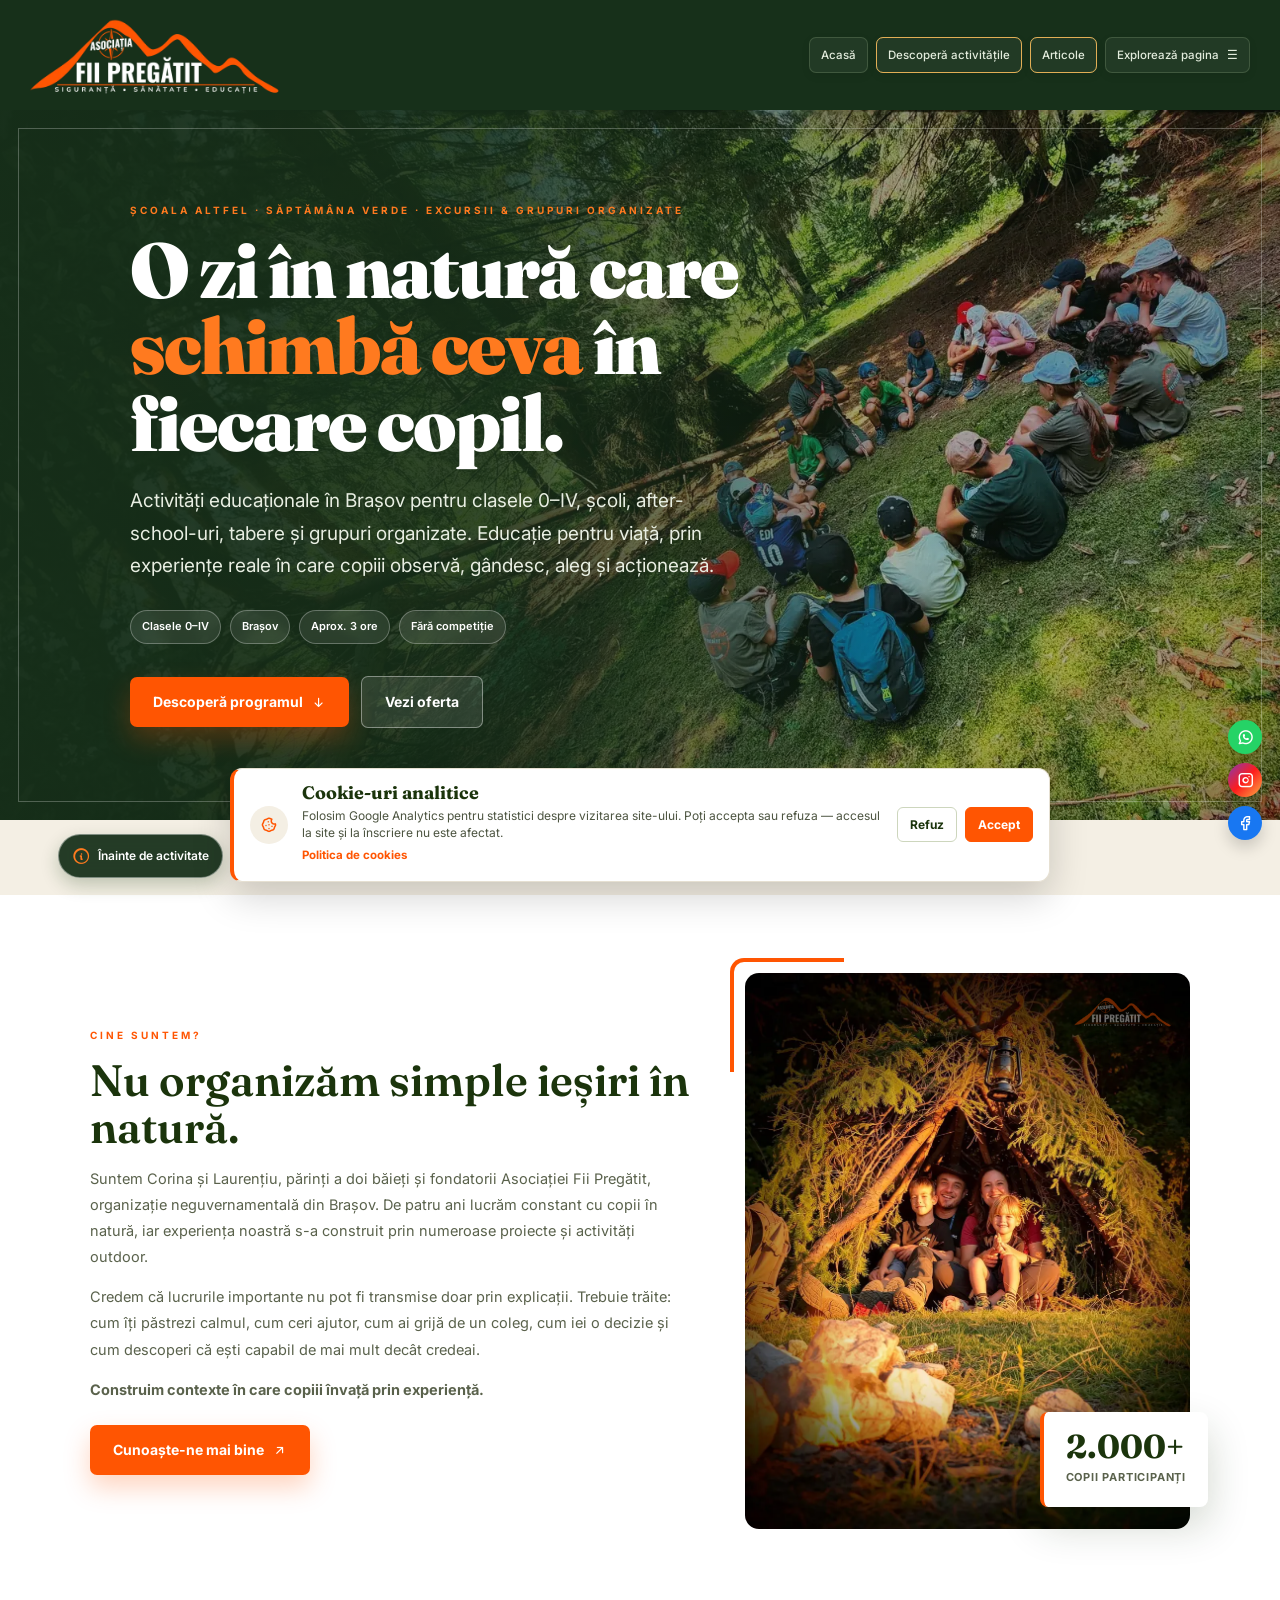
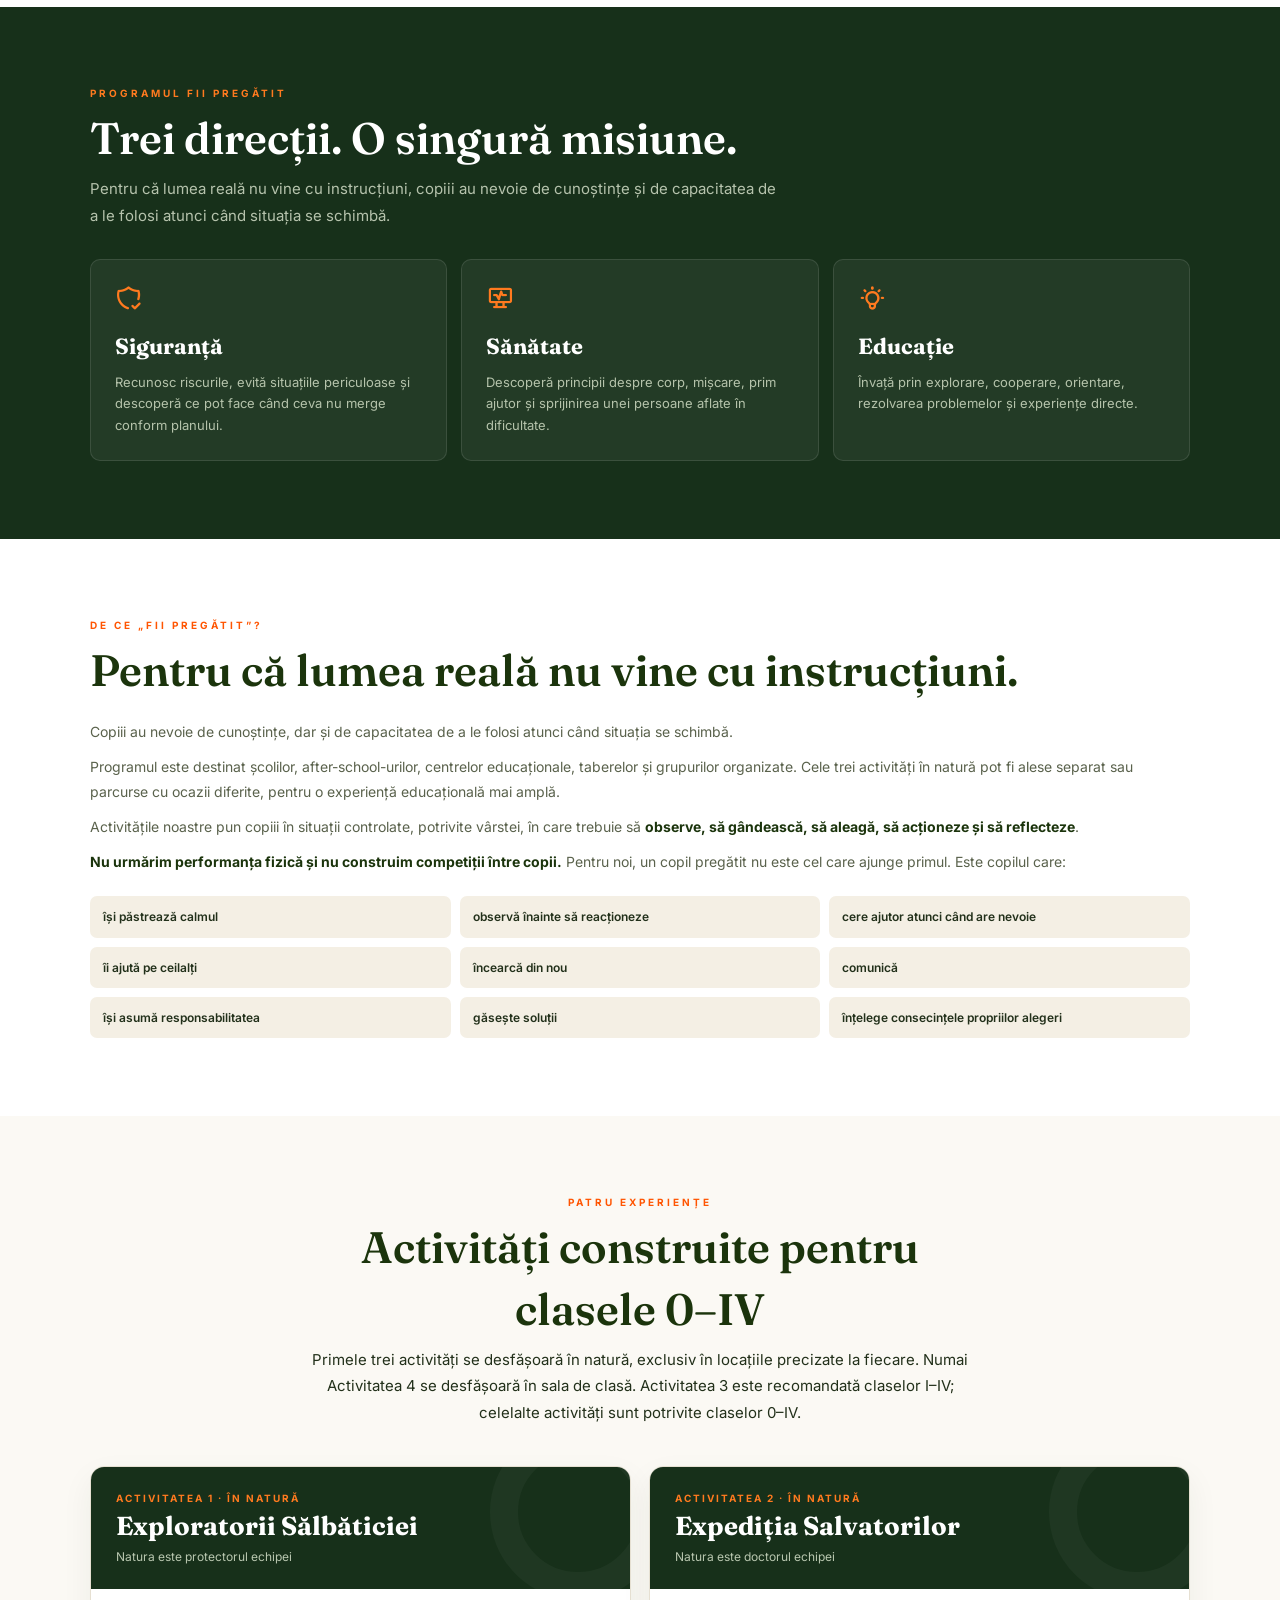
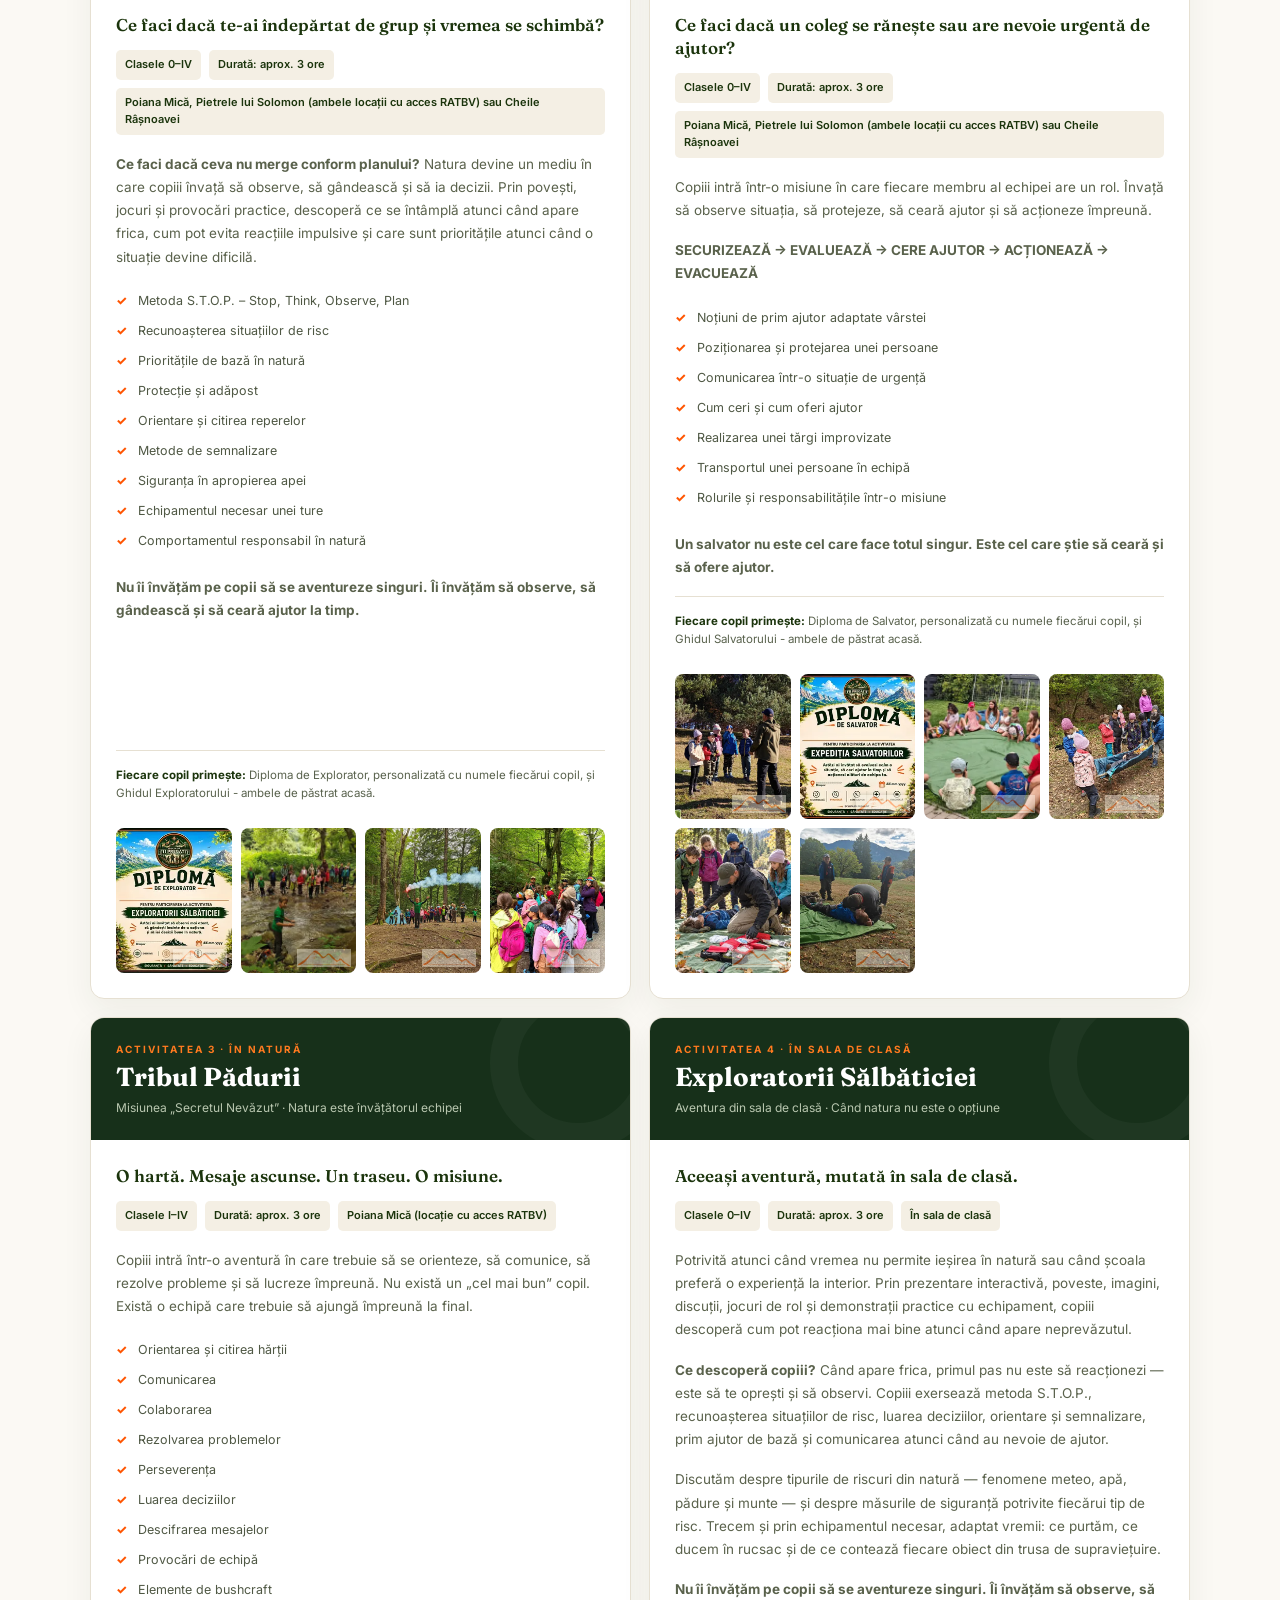
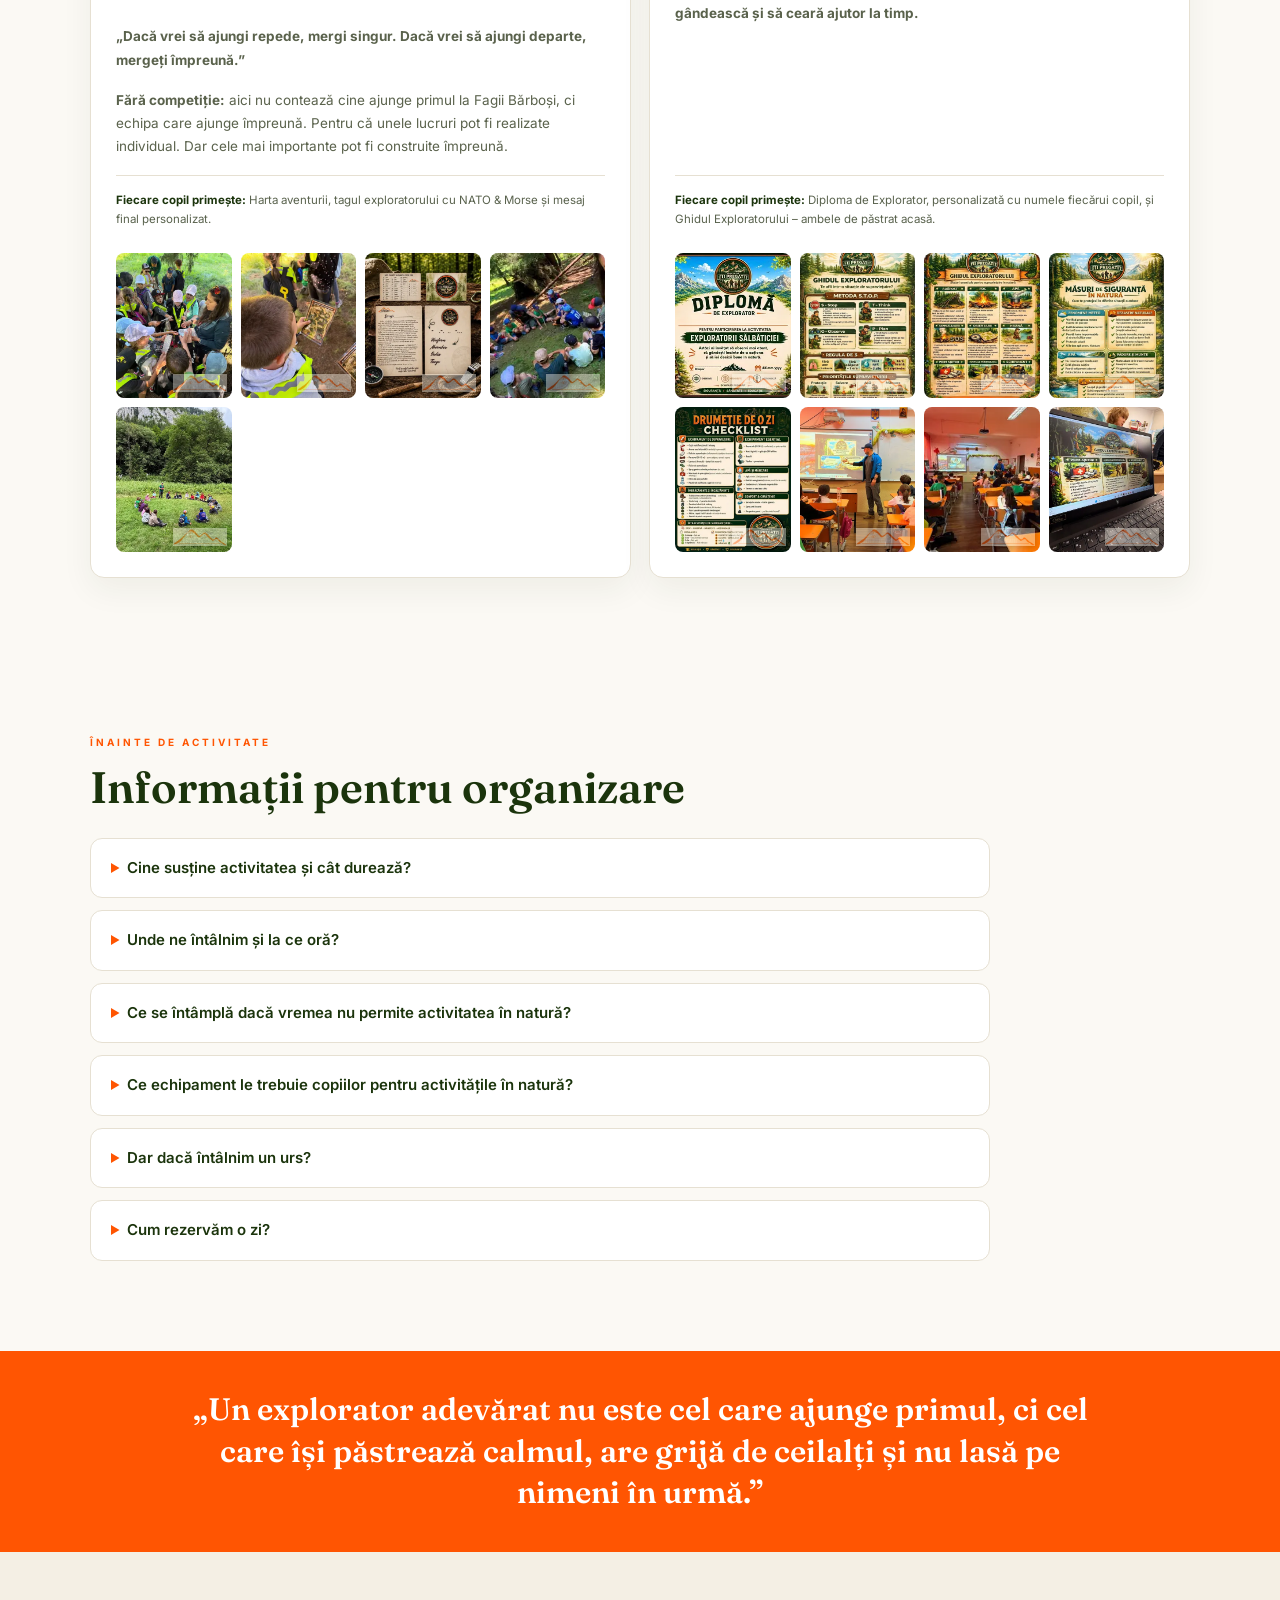
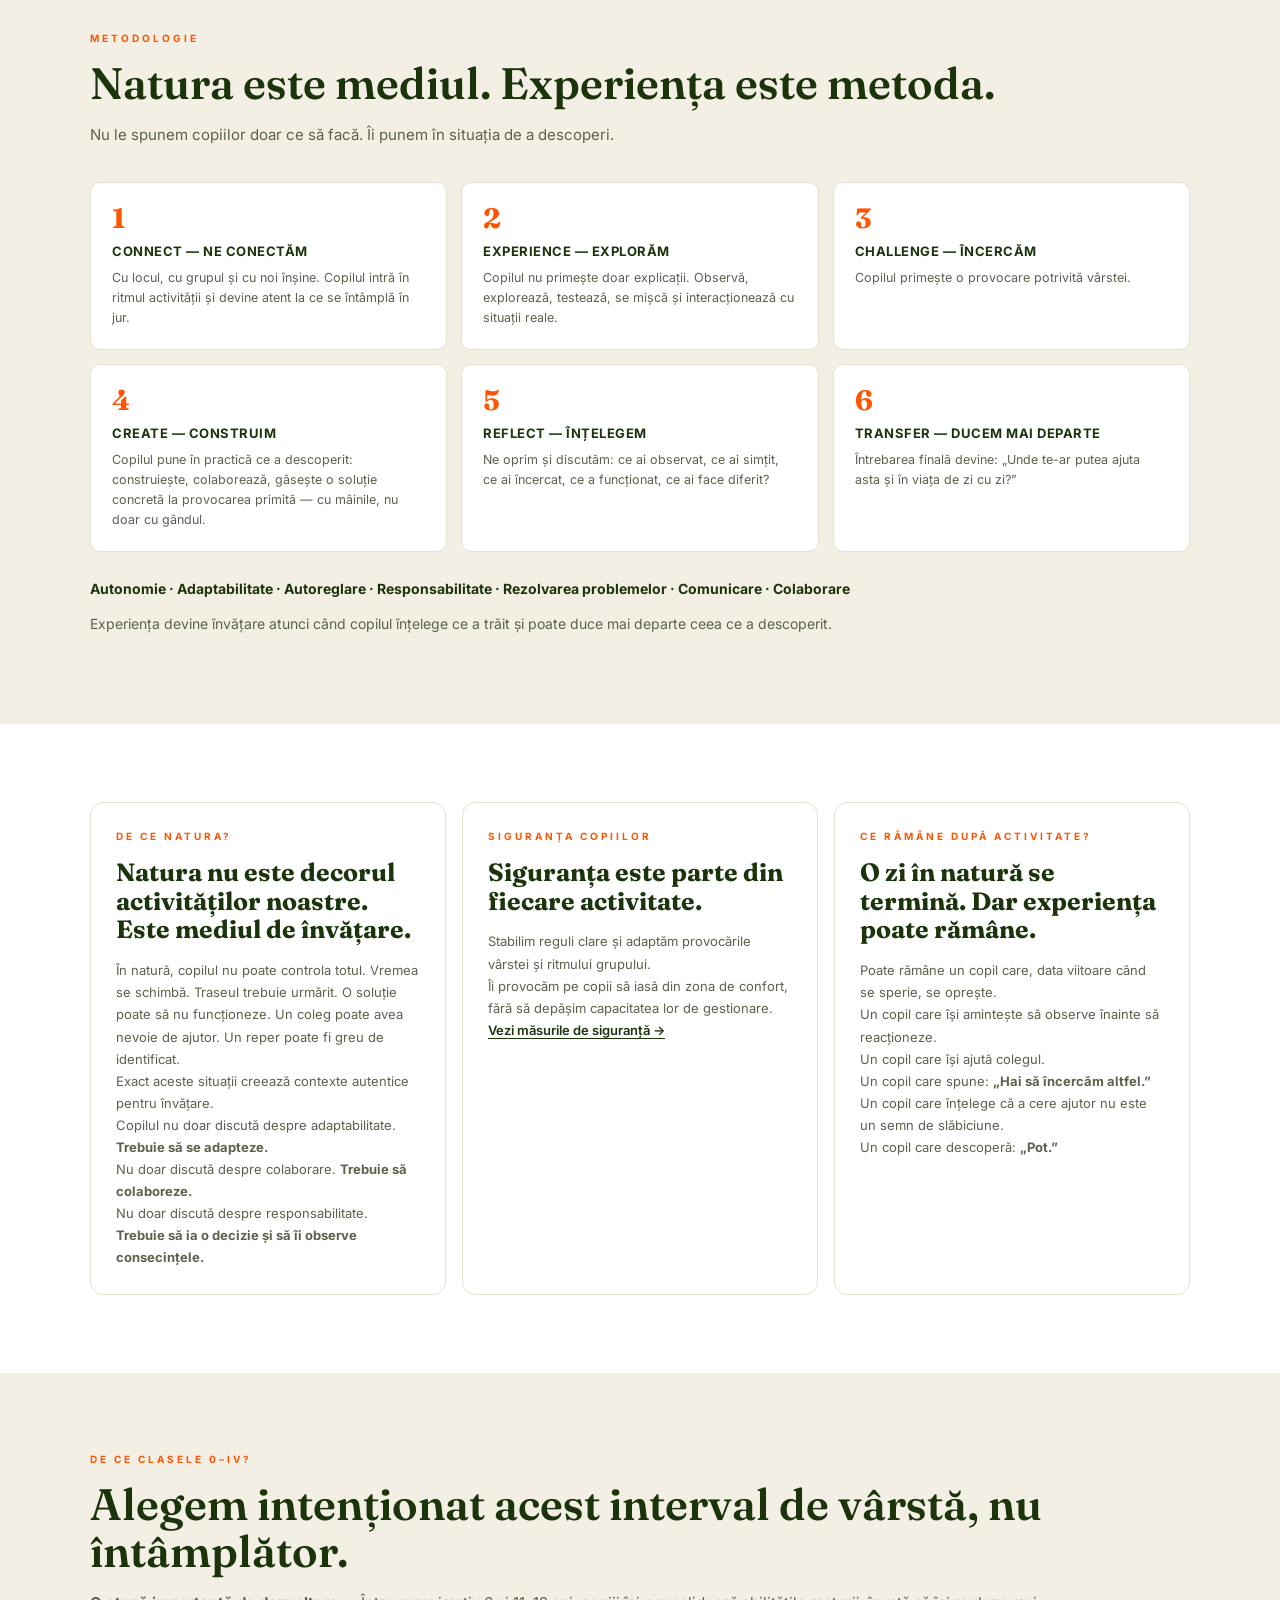
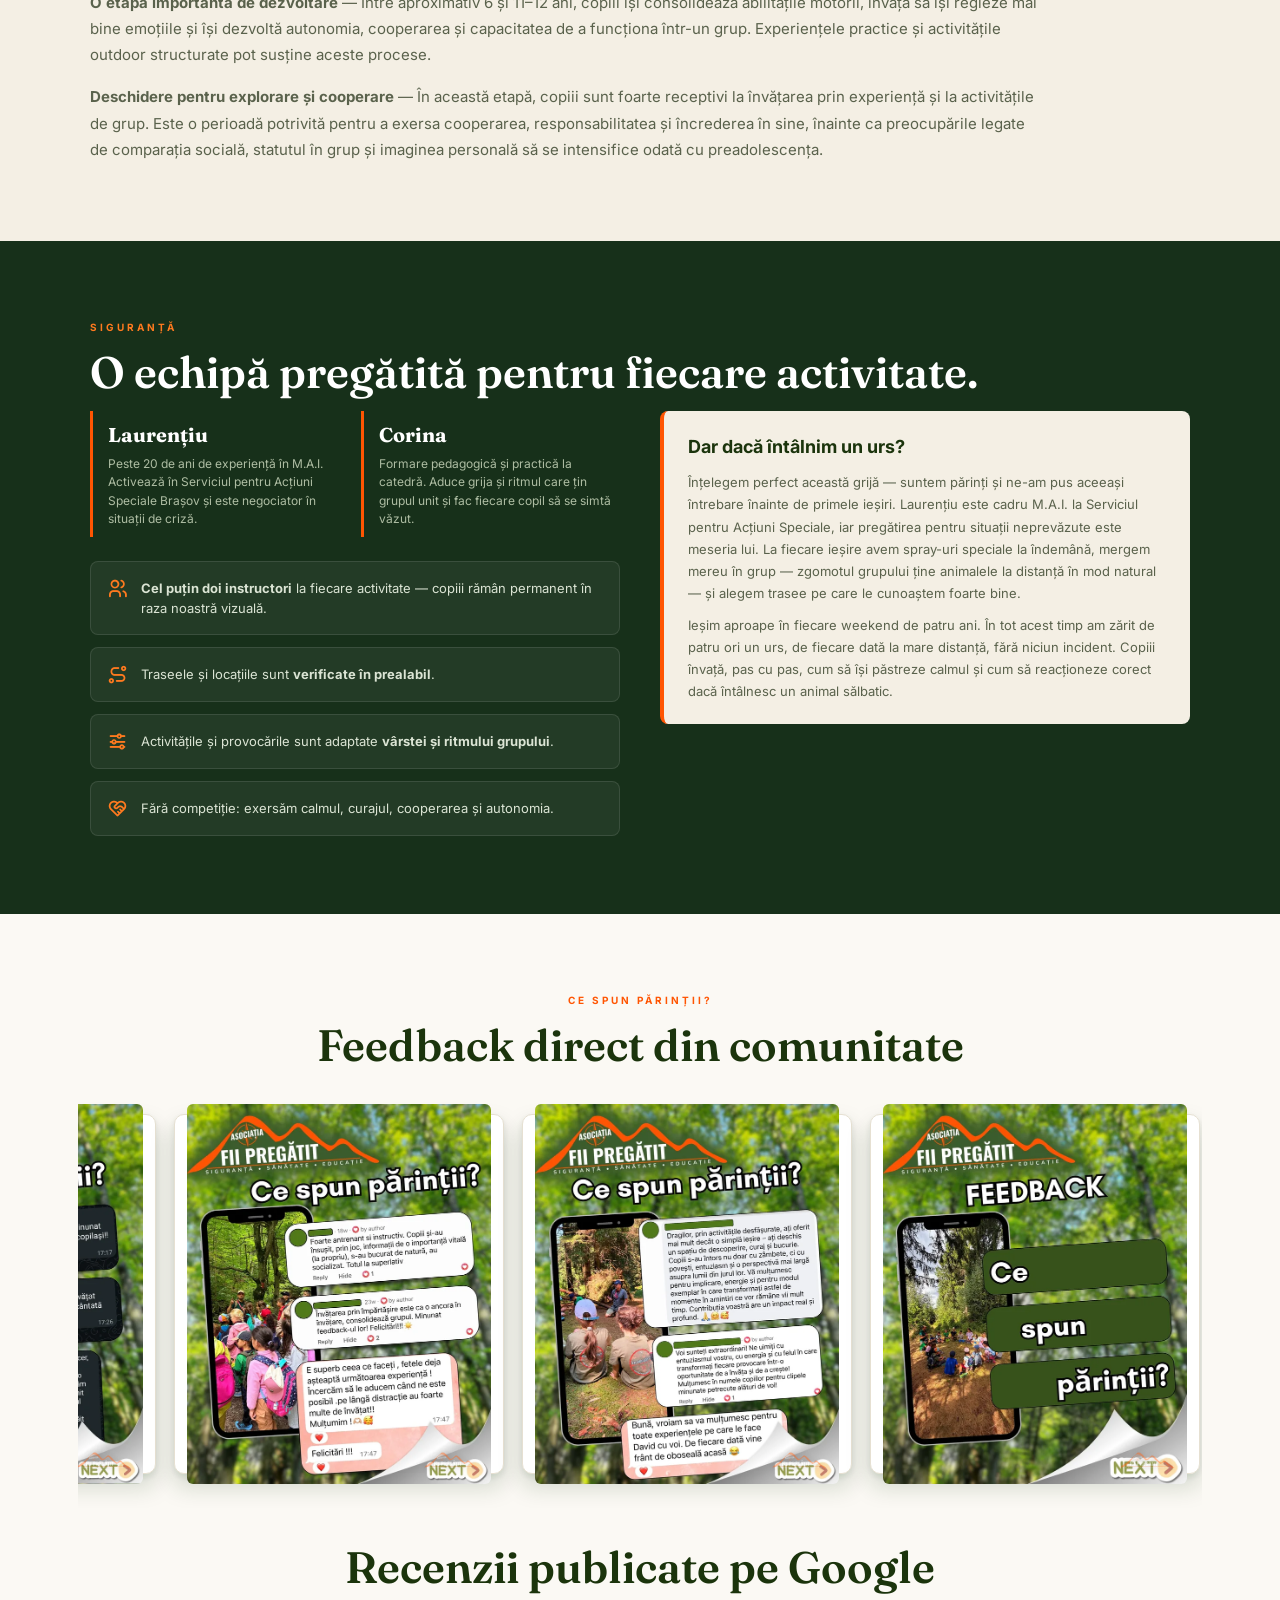
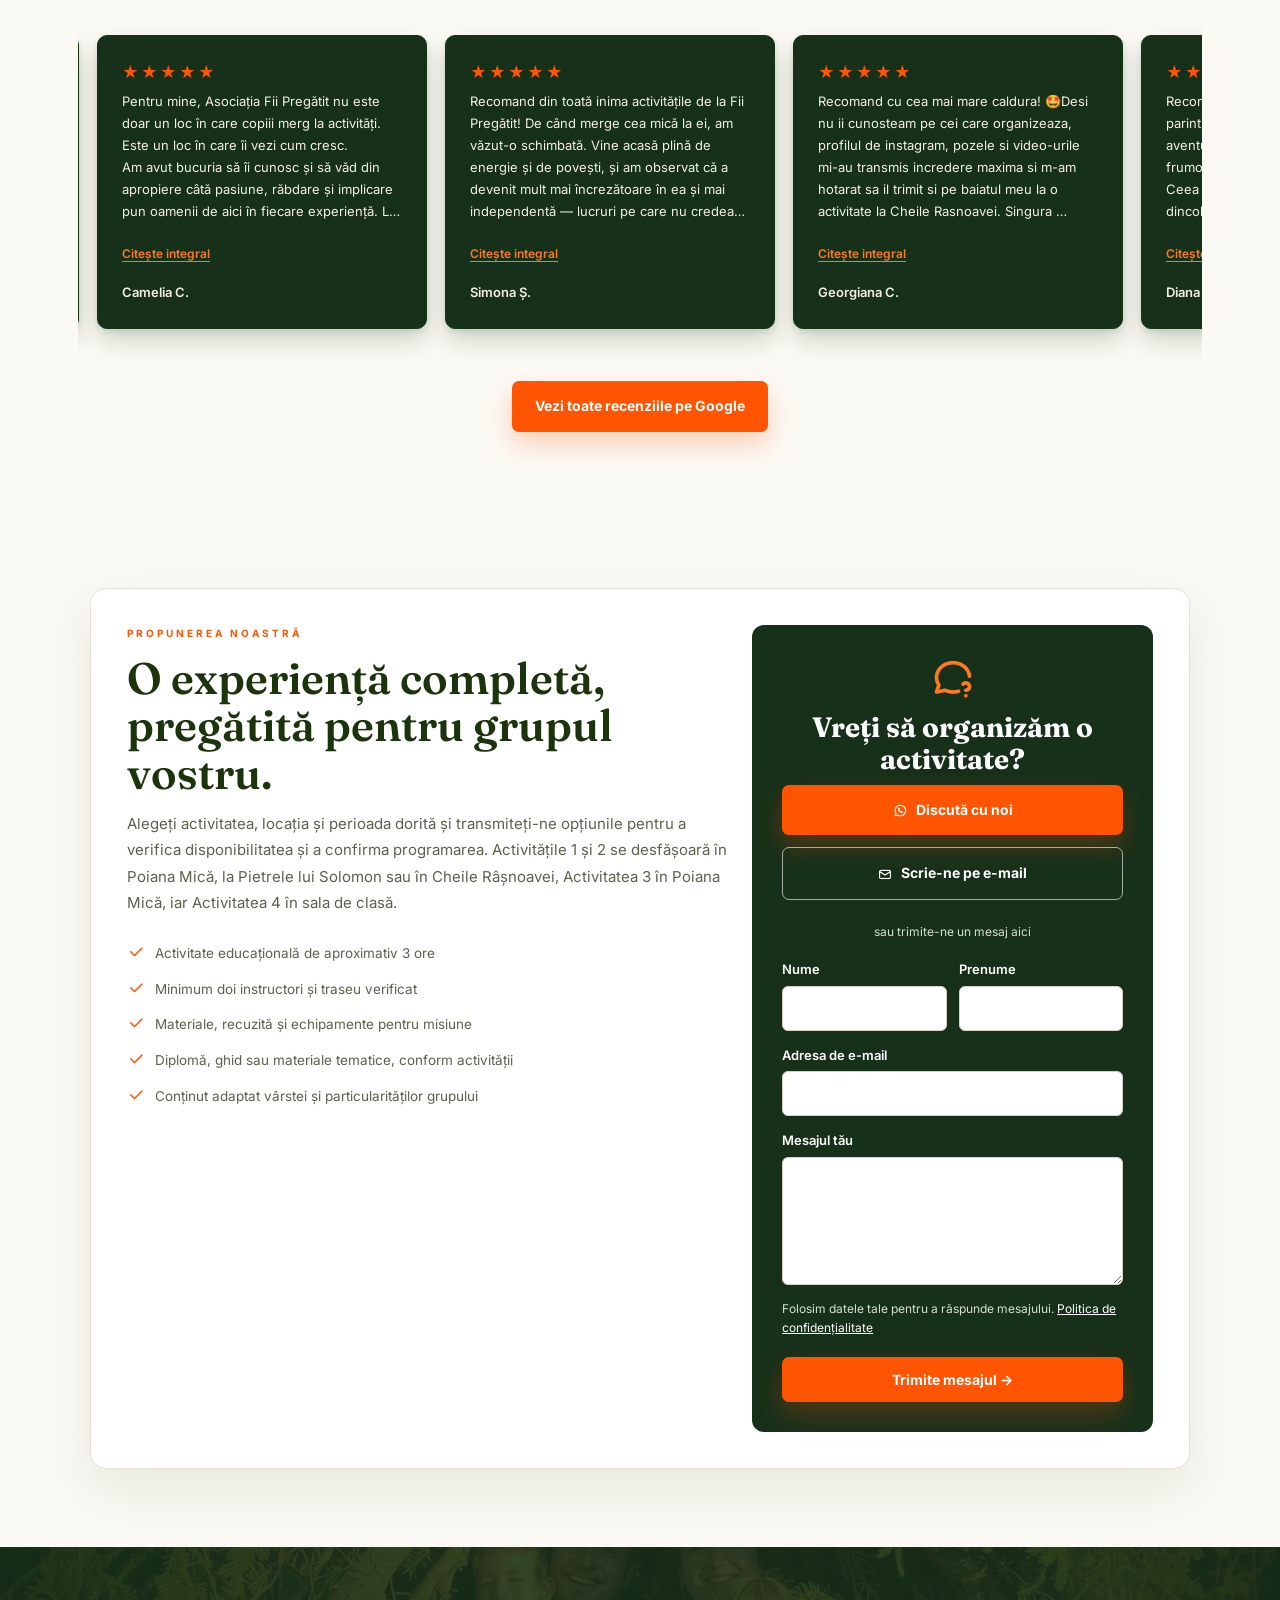
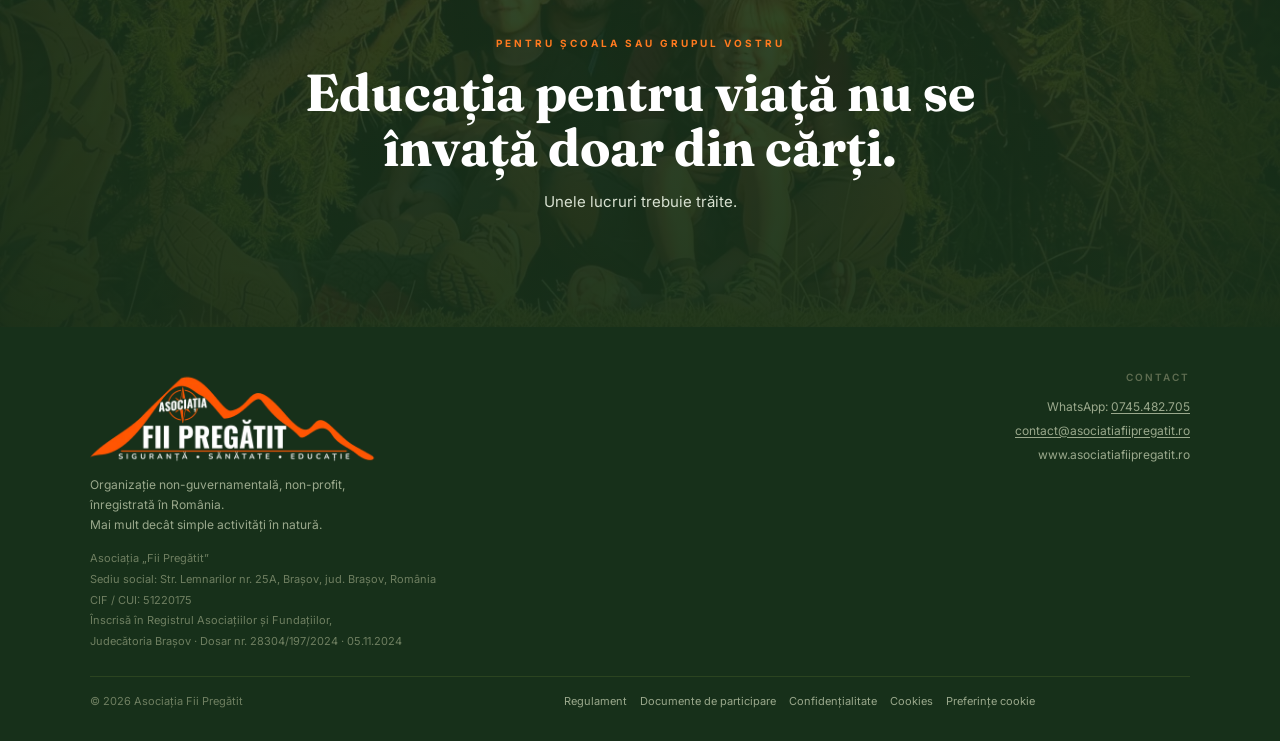
<file: propunere-activitati/index.html>
<!DOCTYPE html>

<html lang="ro">
<head><script>if(!matchMedia('(prefers-reduced-motion: reduce)').matches&&'IntersectionObserver' in window){document.documentElement.classList.add('fp-motion-ready');window.fpMotionFallback=setTimeout(function(){document.documentElement.classList.remove('fp-motion-ready')},5000)}</script>
<meta charset="UTF-8"/>
<meta content="width=device-width, initial-scale=1.0" name="viewport"/>
<title>Școala Altfel, Săptămâna Verde & Excursii Brașov | Fii Pregătit</title>
<meta content="Idei pentru Școala Altfel și Săptămâna Verde: 4 activități educaționale pentru clasele 0–IV, în natură sau în clasă, la Brașov. Fără competiție." name="description"/>
<link href="https://asociatiafiipregatit.ro/propunere-activitati/" rel="canonical"/>
<meta content="Școala Altfel, Săptămâna Verde &amp; Excursii Brașov | Fii Pregătit" property="og:title"/>
<meta content="Activități educaționale în Brașov pentru clasele 0–IV, școli, after-school-uri, tabere și grupuri organizate. Orientare, prim ajutor, natură și cooperare." property="og:description"/>
<meta content="website" property="og:type"/>
<meta content="Asociația Fii Pregătit" property="og:site_name"/>
<meta content="https://asociatiafiipregatit.ro/propunere-activitati/" property="og:url"/>
<meta content="https://asociatiafiipregatit.ro/assets/imagini-share/og-scoala-altfel-saptamana-verde-brasov.JPG" property="og:image"/>
<meta content="image/jpeg" property="og:image:type"/>
<meta content="1200" property="og:image:width"/>
<meta content="630" property="og:image:height"/>
<meta content="Fii Pregătit — activități educaționale în Brașov pentru Școala Altfel, Săptămâna Verde, excursii și grupuri organizate" property="og:image:alt"/>
<meta content="ro_RO" property="og:locale"/>
<meta content="summary_large_image" name="twitter:card"/>
<meta content="Școala Altfel, Săptămâna Verde &amp; Excursii Brașov | Fii Pregătit" name="twitter:title"/>
<meta content="Activități educaționale în Brașov pentru clasele 0–IV și grupuri organizate." name="twitter:description"/>
<meta content="https://asociatiafiipregatit.ro/assets/imagini-share/og-scoala-altfel-saptamana-verde-brasov.JPG" name="twitter:image"/>
<link href="/assets/imagini-site/favicon-48.png" rel="icon" sizes="48x48" type="image/png"/>
<link href="/assets/imagini-site/apple-touch-icon-180.png" rel="apple-touch-icon"/>
<link href="https://fonts.googleapis.com" rel="preconnect"/>
<link crossorigin="" href="https://fonts.gstatic.com" rel="preconnect"/>
<link href="https://fonts.googleapis.com/css2?family=Fraunces:opsz,wght@9..144,400;9..144,600;9..144,900&amp;family=Inter:wght@400;500;600;700&amp;display=swap" rel="stylesheet"/>
<link href="/assets/iconite/iconite.css?v=1" rel="stylesheet"/>
<script defer="" src="/cookies.js?v=3"></script>
<script defer="" src="/analytics.js"></script>
<script defer="" src="/protection.js?v=2"></script>
<style>
    :root{--green-deep:#1b340c;--green:#10380e;--green-2:#173a10;--orange:#ff5502;--orange-2:#ff7a1f;--cream:#f4efe4;--cream-2:#fbf9f4;--ink:#22301a;--muted:#5a624c;--line:#e6e0d2}
    *{box-sizing:border-box;margin:0;padding:0}
    html{scroll-behavior:smooth}
    body{font-family:'Inter',-apple-system,BlinkMacSystemFont,'Segoe UI',sans-serif;color:var(--ink);background:#fff;line-height:1.6;-webkit-font-smoothing:antialiased}
    img{max-width:100%;display:block} a{color:inherit}.disp{font-family:'Fraunces',Georgia,serif}.wrap{max-width:1100px;margin:0 auto}.sec{padding:78px 40px}.eb{color:var(--orange);font-size:10px;letter-spacing:3px;text-transform:uppercase;font-weight:700;margin-bottom:14px}.eb-light{color:var(--orange-2)}
    h2.t{font-size:clamp(30px,4.5vw,44px);font-weight:600;line-height:1.08;margin-bottom:14px}.lead{font-size:15px;line-height:1.75;max-width:690px}.grid2{display:grid;grid-template-columns:1fr 1fr;gap:18px}.grid3{display:grid;grid-template-columns:repeat(3,1fr);gap:14px}.grid4{display:grid;grid-template-columns:repeat(4,1fr);gap:12px}
    .topbar{position:absolute;z-index:5;left:0;right:0;top:0;padding:22px 40px;display:flex;justify-content:space-between;align-items:center}.topbar img{height:82px;width:auto;filter:drop-shadow(0 8px 18px rgba(0,0,0,.24))}.top-cta{display:inline-flex;align-items:center;gap:8px;background:var(--orange);color:#fff;text-decoration:none;font-size:13px;font-weight:700;padding:11px 18px;border-radius:7px;box-shadow:0 10px 24px rgba(255,85,2,.28);transition:.2s}.top-cta:hover{background:#e64d02;transform:translateY(-2px)}
    .hero{position:relative;min-height:710px;display:flex;align-items:center;overflow:hidden;background:var(--green-background)}.hero-bg{position:absolute;inset:0;background:linear-gradient(90deg,rgb(var(--green-background-rgb) / .94) 0%,rgb(var(--green-background-rgb) / .85) 38%,rgb(var(--green-background-rgb) / .28) 74%,rgb(var(--green-background-rgb) / .20) 100%),url('/propunere-activitati/media/cerc-copii-adapost-dreapta-1600.webp') center 42%/cover no-repeat}.hero::after{content:"";position:absolute;inset:18px;border:1px solid rgba(255,255,255,.25);pointer-events:none}.hero-inner{position:relative;z-index:2;width:100%;padding:150px 40px 90px}.hero-copy{max-width:650px}.hero h1{font-size:clamp(45px,7vw,78px);font-weight:900;line-height:.98;letter-spacing:-2px;color:#fff;margin-bottom:24px}.hero h1 em{font-style:normal;color:var(--orange-2)}.hero p{color:#e8eee2;font-size:clamp(16px,2vw,19px);line-height:1.7;max-width:590px;margin-bottom:28px}.hero-tags{display:flex;gap:9px;flex-wrap:wrap;margin-bottom:32px}.hero-tag{color:#fff;font-size:11px;font-weight:600;border:1px solid rgba(255,255,255,.28);background:rgba(255,255,255,.09);backdrop-filter:blur(6px);padding:7px 11px;border-radius:999px}.btn{display:inline-flex;align-items:center;justify-content:center;gap:9px;padding:14px 23px;border-radius:7px;text-decoration:none;font-size:14px;font-weight:700;transition:.22s}.btn-orange{background:var(--orange);color:#fff;box-shadow:0 12px 26px rgba(255,85,2,.25)}.btn-orange:hover{background:#e64d02;transform:translateY(-2px)}.btn-ghost{color:#fff;border:1px solid rgba(255,255,255,.4);background:rgba(255,255,255,.1);margin-left:8px}.btn-ghost:hover{background:rgba(255,255,255,.18)}
    .audience{background:var(--cream);padding:28px 40px}.audience-row{display:flex;justify-content:center;align-items:center;gap:15px 30px;flex-wrap:wrap;color:var(--green-deep);font-size:12px;font-weight:700;text-transform:uppercase;letter-spacing:1px}.audience-row span{display:flex;align-items:center;gap:8px}.audience-row i{color:var(--orange);font-size:18px}
    .about-layout{display:grid;grid-template-columns:1.15fr .85fr;gap:54px;align-items:center}.about-copy p{color:var(--muted);font-size:14.5px;line-height:1.8;margin-top:14px}.about-image{position:relative}.about-image img{width:100%;aspect-ratio:4/5;object-fit:cover;border-radius:14px}.about-image .afp-watermark{top:4%!important;right:4%!important;bottom:auto!important;width:clamp(72px,22%,140px)!important;height:auto!important;aspect-ratio:auto!important;object-fit:contain!important;object-position:center!important;border-radius:0!important}.about-image::before{content:"";position:absolute;left:-15px;top:-15px;width:110px;height:110px;border-left:4px solid var(--orange);border-top:4px solid var(--orange);border-radius:14px 0 0 0}.stat{position:absolute;right:-18px;bottom:22px;background:#fff;border-left:4px solid var(--orange);box-shadow:0 18px 42px rgba(27,52,12,.2);padding:18px 22px;border-radius:8px}.stat strong{display:block;font-family:'Fraunces',Georgia,serif;color:var(--green-deep);font-size:33px;line-height:1}.stat span{font-size:11px;color:var(--muted);font-weight:700;text-transform:uppercase;letter-spacing:.8px}
    .pillars{background:var(--green-background)}.pillar{background:rgba(255,255,255,.055);border:1px solid rgba(255,255,255,.11);padding:24px;border-radius:10px}.pillar i{color:var(--orange-2);font-size:28px}.pillar h3{font-family:'Fraunces',Georgia,serif;color:#fff;font-size:22px;margin:12px 0 8px}.pillar p{color:#b5c3ab;font-size:13px;line-height:1.65}
    .program-intro{text-align:center;max-width:790px;margin:0 auto 40px}.program-intro .lead{margin:0 auto}.cards{display:grid;grid-template-columns:1fr 1fr;gap:18px}.activity{border:1px solid var(--line);background:#fff;border-radius:14px;overflow:hidden;display:flex;flex-direction:column;box-shadow:0 12px 32px rgba(27,52,12,.06);transition:.22s}.activity:hover{transform:translateY(-4px);box-shadow:0 18px 38px rgba(27,52,12,.12);border-color:#f0b38f}.activity-head{background:var(--green-background);padding:23px 25px;position:relative;overflow:hidden}.activity-head::after{content:"";position:absolute;width:120px;height:120px;border:28px solid rgba(255,255,255,.035);border-radius:50%;right:-36px;top:-43px}.activity-nr{color:var(--orange-2);font-size:10px;text-transform:uppercase;letter-spacing:2px;font-weight:700}.activity h3{font-family:'Fraunces',Georgia,serif;color:#fff;font-size:26px;line-height:1.12;margin:6px 0}.activity-sub{color:#b9c7b0;font-size:12px}.activity-body{padding:25px;display:flex;flex-direction:column;flex:1}.question{font-family:'Fraunces',Georgia,serif;color:var(--green-deep);font-size:17px;font-weight:600;line-height:1.35;margin-bottom:13px}.activity-body>p{color:var(--muted);font-size:13.5px;line-height:1.72;margin-bottom:17px}.meta{display:flex;gap:8px;flex-wrap:wrap;margin-bottom:18px}.meta span{background:var(--cream);color:var(--green-deep);font-size:11px;font-weight:600;padding:6px 9px;border-radius:5px}.learn{list-style:none;margin:0 0 20px}.learn li{position:relative;padding:5px 0 5px 22px;color:#4f5844;font-size:12.5px}.learn li::before{content:"✓";position:absolute;left:0;color:var(--orange);font-weight:800}.receives{margin-top:auto;border-top:1px solid var(--line);padding-top:15px;color:#59624d;font-size:11.5px}.receives strong{color:var(--green-deep)}
    .quote-band{background:var(--orange);padding:38px 40px;text-align:center}.quote-band p{font-family:'Fraunces',Georgia,serif;color:#fff;font-size:clamp(21px,3.5vw,31px);font-weight:600;line-height:1.35;max-width:900px;margin:auto}
    .method{background:var(--cream)}.steps{display:grid;grid-template-columns:repeat(3,1fr);gap:14px;margin-top:34px}.step{background:#fff;border:1px solid var(--line);border-radius:10px;padding:21px;position:relative}.step b{display:block;color:var(--orange);font-family:'Fraunces',Georgia,serif;font-size:28px;line-height:1;margin-bottom:9px}.step h3{color:var(--green-deep);font-size:13px;letter-spacing:.5px;margin-bottom:6px}.step p{color:var(--muted);font-size:12.5px;line-height:1.6}
    .safety{background:var(--green-background)}.safety-layout{display:grid;grid-template-columns:.85fr 1.15fr;gap:50px;align-items:start}.safety-list{display:grid;gap:12px}.safety-item{display:flex;gap:13px;align-items:flex-start;background:rgba(255,255,255,.055);border:1px solid rgba(255,255,255,.1);padding:16px;border-radius:8px}.safety-item i{color:var(--orange-2);font-size:21px;flex:0 0 auto}.safety-item p{color:#dbe4d4;font-size:13px;line-height:1.55}.team{display:grid;grid-template-columns:1fr 1fr;gap:12px;margin-top:18px}.team-card{border-left:3px solid var(--orange);padding:8px 0 8px 15px}.team-card strong{display:block;color:#fff;font-family:'Fraunces',Georgia,serif;font-size:20px}.team-card span{color:#aebda3;font-size:12px;line-height:1.55;display:block;margin-top:4px}
    .offer{background:var(--cream-2)}.offer-box{display:grid;grid-template-columns:1.2fr .8fr;gap:24px;background:#fff;border:1px solid var(--line);border-radius:16px;box-shadow:0 20px 54px rgba(27,52,12,.09);padding:36px}.offer-list{list-style:none;margin-top:20px}.offer-list li{display:flex;gap:10px;align-items:flex-start;color:var(--muted);font-size:13.5px;padding:7px 0}.offer-list i{color:var(--orange);font-size:18px}.offer-contact{background:var(--green-background);border-radius:12px;padding:30px;color:#fff;display:flex;flex-direction:column;justify-content:center;text-align:center}.offer-contact i.offer-icon{color:var(--orange-2);font-size:44px;margin-bottom:12px}.offer-contact h3{font-family:'Fraunces',Georgia,serif;font-size:28px;line-height:1.15;margin-bottom:10px}.offer-contact p{color:#d7dfd1;font-size:13px;margin-bottom:20px}.offer-contact .btn{width:100%}
    .photo-strip{display:grid;grid-template-columns:repeat(4,1fr);gap:9px;padding:0 25px 25px}.photo-strip img{width:100%;height:145px;object-fit:cover;border-radius:8px;background:var(--cream)}
    .full-copy{margin-top:24px;color:var(--muted);font-size:14px;line-height:1.8}.full-copy p{margin:10px 0}.full-copy strong{color:var(--green-deep)}
    .behavior-grid{display:grid;grid-template-columns:repeat(3,1fr);gap:9px;margin-top:22px}.behavior-grid span{background:var(--cream);padding:11px 13px;border-radius:7px;font-size:12px;font-weight:600}
    .nature-grid{display:grid;grid-template-columns:repeat(3,1fr);gap:16px}.nature-card{background:#fff;border:1px solid var(--line);border-radius:13px;padding:25px}.nature-card h3{font-family:'Fraunces',Georgia,serif;color:var(--green-deep);font-size:25px;line-height:1.15;margin:5px 0 15px}.nature-card p,.nature-card li{color:var(--muted);font-size:13px;line-height:1.7}.nature-card ul{padding-left:18px}.bear{margin-top:18px;background:var(--cream);border-left:4px solid var(--orange);padding:18px;border-radius:8px}.feedback-grid{display:grid;grid-template-columns:repeat(4,1fr);gap:10px;margin-top:25px}.feedback-grid img{width:100%;border-radius:9px}
    .final-cta{background:linear-gradient(rgb(var(--green-background-rgb) / .88),rgb(var(--green-background-rgb) / .94)),url('/assets/imagini-homepage/adapost-noi-1358.webp') center/cover no-repeat;padding:88px 40px;text-align:center}.final-cta h2{font-family:'Fraunces',Georgia,serif;color:#fff;font-size:clamp(34px,5vw,52px);line-height:1.05;max-width:790px;margin:0 auto 15px}.final-cta p{color:#d8e1d1;font-size:15px;max-width:620px;margin:0 auto 25px}
    footer{background:var(--green-background);padding:42px 40px 30px}.footer-grid{display:grid;grid-template-columns:1fr 1fr;gap:36px;margin-bottom:24px}.footer-logo{height:clamp(64px,9vw,96px);width:auto}.footer-links{border-top:1px solid #2b4420;padding-top:16px;padding-right:155px;display:flex;justify-content:space-between;align-items:center;flex-wrap:wrap;gap:10px}.footer-contact{text-align:right}
    .step,.nature-card,.safety-item,.offer-contact,.bear,.behavior-grid span,.photo-strip img{transition:transform .22s ease,box-shadow .22s ease,border-color .22s ease,filter .22s ease,background-color .22s ease}
    .quick-nav{position:fixed;left:18px;bottom:22px;z-index:30;display:flex;align-items:center;gap:6px}.quick-nav a{display:inline-flex;align-items:center;justify-content:center;height:34px;min-width:34px;border:1px solid rgba(255,255,255,.42);border-radius:999px;background:rgb(var(--green-background-rgb) / .94);color:#fff;text-decoration:none;box-shadow:0 7px 18px rgba(16,56,14,.24);backdrop-filter:blur(8px);-webkit-backdrop-filter:blur(8px);transition:transform .2s ease,background .2s ease,box-shadow .2s ease}.quick-nav a:hover{background:var(--orange);transform:translateY(-2px);box-shadow:0 10px 22px rgba(255,85,2,.26)}.quick-nav .quick-home{gap:5px;padding:0 11px;background:var(--orange);border-color:rgba(255,255,255,.55);font-size:10.5px;font-weight:700}.quick-nav .quick-home:hover{background:#e64d02}.quick-nav i{font-size:15px}
    @media(hover:hover){.step:hover,.nature-card:hover,.offer-contact:hover,.bear:hover,.behavior-grid span:hover{transform:translateY(-4px);filter:brightness(1.035);box-shadow:0 16px 34px rgba(27,52,12,.14);border-color:#f0b38f}.safety-item:hover{transform:translateY(-3px);filter:brightness(1.18);border-color:rgba(255,122,31,.45);box-shadow:0 14px 30px rgba(0,0,0,.18)}.photo-strip img:hover{transform:translateY(-3px) scale(1.015);filter:brightness(1.07);box-shadow:0 12px 24px rgba(27,52,12,.2)}}
    @media(max-width:800px){.sec{padding:58px 22px}.grid3,.grid4{grid-template-columns:1fr}.grid2,.cards,.about-layout,.safety-layout,.offer-box{grid-template-columns:1fr}.steps{grid-template-columns:1fr 1fr}.topbar{padding:17px 22px}.topbar img{height:65px}.top-cta span{display:none}.hero{min-height:680px}.hero-bg{background:linear-gradient(90deg,rgb(var(--green-background-rgb) / .90),rgb(var(--green-background-rgb) / .68)),url('/propunere-activitati/media/cerc-copii-adapost-dreapta-1600.webp') center/cover no-repeat}.hero-inner{padding:132px 23px 70px}.hero h1{letter-spacing:-1.4px}.about-image{max-width:520px;margin:10px auto 0}.stat{right:10px}.team{grid-template-columns:1fr}.footer-grid{grid-template-columns:1fr}.footer-contact{text-align:left}.footer-links{padding-right:0}.final-cta{padding:70px 22px}footer{padding:38px 22px 85px}}
    @media(max-width:520px){.steps{grid-template-columns:1fr}.btn-ghost{margin:9px 0 0}.hero-tag{font-size:10px}.activity h3{font-size:23px}.offer-box{padding:22px}.topbar .top-cta{padding:10px 12px}.audience{padding:24px 22px}.audience-row{justify-content:flex-start}.stat{position:relative;right:auto;bottom:auto;margin:-25px 14px 0}.hero::after{inset:10px}.quick-nav{left:9px;bottom:10px;gap:5px}.quick-nav a{height:32px;min-width:32px}.quick-nav .quick-home{padding:0 10px;font-size:10px}.quick-nav i{font-size:14px}}
    @media(max-width:800px){.nature-grid{grid-template-columns:1fr}.photo-strip,.feedback-grid{grid-template-columns:1fr 1fr}.behavior-grid{grid-template-columns:1fr 1fr}}
    @media(max-width:520px){.behavior-grid{grid-template-columns:1fr}}
  
.btn-email{background:transparent;color:#fff;border:1px solid rgba(255,255,255,.6);margin-top:12px;max-width:100%}
.btn-email:hover{background:rgba(255,255,255,.12);border-color:var(--orange-2)}
.offer-contact .btn-email{margin-left:0}
.final-cta .btn-email{margin-left:10px}
@media(max-width:760px){.final-cta .btn-email{margin-left:0}}

#contactForm{text-align:left;margin-top:24px}
#contactForm label{display:block;font-size:13px;font-weight:600;margin-bottom:14px}
#contactForm input,#contactForm textarea{display:block;width:100%;min-width:0;margin-top:6px;border:1px solid #d8d2c4;border-radius:6px;padding:11px 12px;font:inherit;color:#22301a;background:#fff}
#contactForm textarea{resize:vertical}
.contact-name-row{display:grid;grid-template-columns:minmax(0,1fr) minmax(0,1fr);gap:12px}
#contactForm p{font-size:12px}
#contactForm button{width:100%;border:0;font-family:inherit}
.contact-trap{position:absolute;left:-10000px;width:1px;height:1px;overflow:hidden}
@media(max-width:400px){.contact-name-row{grid-template-columns:minmax(0,1fr);gap:0}}

.contact-divider{margin-top:22px;font-size:12px;color:#d7dfd1}#contactForm{margin-top:18px}#contactForm a{color:#fff;text-decoration:underline}#contactForm input:focus,#contactForm textarea:focus{outline:3px solid var(--orange);outline-offset:2px}#contactForm button:disabled{opacity:.7;cursor:wait}#contactStatus:empty{display:none}.offer-contact{min-width:0}.offer-contact:hover{transform:none}

    /* Shared homepage header style, with navigation within this page. */
    :root{--page-nav-height:110px}
    .page-nav{position:sticky;top:0;z-index:50;background:var(--green-background);display:flex;align-items:center;gap:18px;padding:13px 30px;flex-wrap:wrap}
    .page-nav-brand{display:flex;align-items:center;text-decoration:none;flex-shrink:0}
    .page-nav-brand img{height:clamp(52px,8vw,84px);width:auto}
    .page-nav-links{margin-left:auto;display:flex;gap:18px;align-items:center;flex-wrap:wrap}
    .page-nav-link{color:#cfe0c5;font-size:13px;text-decoration:none;font-weight:500;white-space:nowrap}
    .page-nav-link:hover{color:var(--orange)}
    .page-nav-cta{background:var(--orange);color:#fff;font-size:12.5px;font-weight:600;padding:8px 16px;border-radius:5px;text-decoration:none;white-space:nowrap;transition:transform .22s ease,box-shadow .22s ease,background .22s ease;box-shadow:0 8px 18px rgba(255,85,2,.18)}
    .page-nav-cta:hover{background:#e64d02;box-shadow:0 12px 24px rgba(255,85,2,.28)}
    .page-nav a:focus-visible{outline:2px solid var(--orange-2);outline-offset:5px}
    section[id],header[id],footer[id],.quote-band[id]{scroll-margin-top:calc(var(--page-nav-height) + 18px)}
    .hero-inner{padding-top:90px}
    @media(max-width:1250px){.page-nav-links{gap:12px}.page-nav-link{font-size:12px}}
    @media(max-width:1100px){.page-nav{gap:10px}.page-nav-links{width:100%;margin-left:0;flex-wrap:nowrap;overflow-x:auto;padding:4px 0 6px;scrollbar-width:thin;scrollbar-color:rgba(207,224,197,.35) transparent}.page-nav-links>*{flex-shrink:0}}
    @media(max-width:800px){.page-nav{padding:11px 18px;gap:8px}.page-nav-links{gap:14px}.hero-inner{padding-top:70px}}
    @media(prefers-reduced-motion:reduce){html{scroll-behavior:auto}}

    .safety .bear{color:var(--ink);padding:22px 24px;margin-top:24px}
    .safety .bear>strong{color:var(--green-deep);font-size:18px}
    .safety .bear p{color:var(--muted);font-size:13px;line-height:1.7;margin-top:10px}

.practical-info{background:var(--cream-2)}
.practical-questions{margin-top:26px;max-width:900px}
.practical-questions details{background:#fff;border:1px solid var(--line);border-radius:12px;margin-bottom:12px;overflow:hidden}
.practical-questions details[open]{border-color:var(--orange)}
.practical-questions summary{padding:18px 20px;cursor:pointer;color:var(--green-deep);font-size:15px;font-weight:600;line-height:1.5}
.practical-questions summary::marker{color:var(--orange)}
.practical-questions summary:focus-visible{outline:2px solid var(--orange);outline-offset:-4px;border-radius:12px}
.practical-answer{padding:0 20px 20px;color:var(--muted);font-size:14px;line-height:1.8}
.practical-answer p+p{margin-top:12px}
.practical-answer ul{padding-left:20px}
.practical-answer li+li{margin-top:12px}
.practical-answer a{color:var(--green-deep);text-decoration:underline;text-underline-offset:3px;font-weight:600}
.practical-answer a:hover{color:var(--orange)}
#contactForm{scroll-margin-top:calc(var(--page-nav-height,100px) + 24px)}
</style>
<script type="application/ld+json">
{
  "@context": "https://schema.org",
  "@graph": [
    {
      "@type": "Service",
      "@id": "https://asociatiafiipregatit.ro/propunere-activitati/#service",
      "name": "Activități educaționale pentru Școala Altfel, Săptămâna Verde și excursii în Brașov",
      "serviceType": "Activități educaționale experiențiale pentru copii și grupuri organizate",
      "description": "Activități educaționale în Brașov pentru clasele 0–IV, școli, after-school-uri, tabere și grupuri organizate, cu orientare, prim ajutor, natură, cooperare și învățare prin experiență.",
      "url": "https://asociatiafiipregatit.ro/propunere-activitati/",
      "image": "https://asociatiafiipregatit.ro/assets/imagini-share/og-scoala-altfel-saptamana-verde-brasov.JPG",
      "provider": {
        "@type": "NGO",
        "@id": "https://asociatiafiipregatit.ro/#organization",
        "name": "Asociația Fii Pregătit",
        "url": "https://asociatiafiipregatit.ro/"
      },
      "areaServed": {
        "@type": "AdministrativeArea",
        "name": "Brașov, România"
      },
      "audience": {
        "@type": "EducationalAudience",
        "educationalRole": "student",
        "audienceType": "Copii din clasele 0–IV și grupuri organizate"
      }
    },
    {
      "@type": "BreadcrumbList",
      "@id": "https://asociatiafiipregatit.ro/propunere-activitati/#breadcrumb",
      "itemListElement": [
        {
          "@type": "ListItem",
          "position": 1,
          "name": "Acasă",
          "item": "https://asociatiafiipregatit.ro/"
        },
        {
          "@type": "ListItem",
          "position": 2,
          "name": "Propunere activități",
          "item": "https://asociatiafiipregatit.ro/propunere-activitati/"
        }
      ]
    }
  ]
}
</script>
<style>
/* Subtle green menu buttons shared by both pages */
.nav-links-wrap,.page-nav-links{display:flex;align-items:center;gap:7px;flex-wrap:wrap;min-width:0;margin-left:auto}
.nav .navlink,.page-nav .page-nav-link{
 display:inline-flex;align-items:center;justify-content:center;min-height:36px;
 padding:7px 11px;border:1px solid rgba(169,197,149,.22);border-radius:7px;
 background:rgba(255,255,255,.05);color:#e3ecdd;font-family:inherit;font-size:11.5px;
 font-weight:500;line-height:1.4;text-decoration:none;white-space:nowrap;
 box-shadow:0 3px 8px rgba(0,0,0,.08);
 transition:transform .2s ease,border-color .2s ease,background .2s ease,box-shadow .2s ease;
}
.nav .navlink:hover,.page-nav .page-nav-link:hover,
.nav .navlink:focus-visible,.page-nav .page-nav-link:focus-visible{
 transform:translateY(-2px);border-color:var(--orange);
 background:rgba(255,255,255,.10);color:#fff;box-shadow:0 5px 12px rgba(0,0,0,.15);
}
.nav .navlink:focus-visible,.page-nav .page-nav-link:focus-visible{outline:2px solid var(--orange);outline-offset:3px}
.nav .navlink:active,.page-nav .page-nav-link:active{transform:translateY(0) scale(.97);border-color:var(--orange);background:rgba(255,255,255,.14)}
@media(max-width:1200px){
 .nav-links-wrap,.page-nav-links{width:100%;margin-left:0;flex-wrap:nowrap;overflow-x:auto;padding:4px 2px 7px;scrollbar-width:thin;scrollbar-color:rgba(207,224,197,.3) transparent}
 .nav-links-wrap>*,.page-nav-links>*{flex-shrink:0}
}
@media(max-width:760px){
 .nav-links-wrap,.page-nav-links{
  display:grid;grid-template-columns:repeat(4,minmax(0,1fr));gap:6px;
  width:100%;margin-left:0;padding:4px 0;overflow:visible;
 }
 .nav .navlink,.page-nav .page-nav-link{
  min-width:0;min-height:44px;padding:7px 5px;font-size:10.5px;
  white-space:normal;text-align:center;line-height:1.3;
 }
}
@media(prefers-reduced-motion:reduce){
 .nav .navlink,.page-nav .page-nav-link{transition:none}
 .nav .navlink:hover,.nav .navlink:active,.nav .navlink:focus-visible,
 .page-nav .page-nav-link:hover,.page-nav .page-nav-link:active,.page-nav .page-nav-link:focus-visible{transform:none}
}
</style>
<style>
#recenzii{background:var(--cream-2);scroll-margin-top:110px}
#recenzii .reviews-heading{text-align:center;margin-bottom:28px}
#recenzii .t{color:var(--green-deep)}
.reviews-viewport{scroll-behavior:auto;overflow-x:auto;overscroll-behavior-x:contain;scrollbar-width:none;padding:16px 12px 34px;margin:0 -12px}
.reviews-viewport::-webkit-scrollbar{display:none}
@media(hover:hover) and (pointer:fine){
  #recenzii .reviews-viewport{scrollbar-width:thin;scrollbar-color:rgba(16,56,14,.25) transparent}
  #recenzii .reviews-viewport::-webkit-scrollbar{display:block;height:5px}
  #recenzii .reviews-viewport::-webkit-scrollbar-track{background:transparent}
  #recenzii .reviews-viewport::-webkit-scrollbar-thumb{background:rgb(var(--green-background-rgb) / .25);border-radius:10px}
  #recenzii .reviews-viewport::-webkit-scrollbar-thumb:hover{background:rgb(var(--green-background-rgb) / .45)}
}
.reviews-track{display:flex;gap:18px;align-items:flex-start}
.review-card{flex:0 0 330px;max-width:calc(100vw - 44px);background:var(--green-background);border:1px solid var(--green);border-radius:10px;padding:24px;color:#c6d1bd;box-shadow:0 12px 24px rgba(16,56,14,.18),0 3px 7px rgba(16,56,14,.10)}
.review-stars{color:var(--orange);letter-spacing:2px;margin-bottom:12px}
.review-text{font-size:13px;line-height:1.7;white-space:pre-wrap;display:-webkit-box;-webkit-box-orient:vertical;-webkit-line-clamp:6;overflow:hidden}
.review-card.is-expanded .review-text{display:block;overflow:visible}
.review-author{font-weight:600;font-size:13px;color:#fff;margin-top:18px}
#recenzii .review-text,#recenzii .review-author{color:var(--cream)}
.review-toggle,.reviews-pause{font:inherit;font-size:12px;font-weight:600;cursor:pointer;color:var(--green-deep);background:transparent;border:0;text-decoration:underline;text-underline-offset:3px;padding:8px 0}
.review-toggle:focus-visible,.reviews-pause:focus-visible{outline:2px solid var(--orange);outline-offset:4px}
.review-toggle[hidden]{display:none}
.review-toggle{color:var(--orange-2);transition:transform .22s ease,color .22s ease}
.review-toggle:hover{transform:translateY(-2px);color:#fff}
.review-card:focus-within{border-color:var(--orange);box-shadow:0 16px 32px rgba(0,0,0,.16)}
@media(prefers-reduced-motion:reduce){.review-card,.review-toggle{transition:none!important}.review-card:hover,.review-toggle:hover{transform:none!important}}
.reviews-actions{display:flex;justify-content:center;align-items:center;gap:20px;flex-wrap:wrap;margin-top:18px}
@media(max-width:600px){#recenzii .review-card{flex-basis:290px;max-width:calc(100vw - 44px);padding:20px}#recenzii .review-text{font-size:14px;overflow-wrap:anywhere}#recenzii .review-toggle,#recenzii .reviews-pause{min-height:44px;font-size:13px}#recenzii .reviews-actions{gap:8px}#recenzii .reviews-actions .btn{max-width:100%;text-align:center;white-space:normal}#recenzii{scroll-margin-top:150px}}

#recenzii .review-card{height:294px;display:grid;grid-template-rows:18px minmax(0,1fr) 34px 22px;gap:12px}
#recenzii .review-card .review-stars,#recenzii .review-card .review-text,#recenzii .review-card .review-author{margin:0}
#recenzii .review-card .review-text{min-height:0}
#recenzii .review-card .review-toggle{text-align:left;justify-self:start}
#recenzii .review-card .review-toggle[hidden]{display:block;visibility:hidden;pointer-events:none}
#recenzii .review-card.is-expanded{height:auto;min-height:294px;grid-template-rows:18px auto 34px 22px}
@media(max-width:600px){#recenzii .review-card{height:320px;grid-template-rows:18px minmax(0,1fr) 44px 22px}#recenzii .review-card.is-expanded{height:auto;min-height:320px;grid-template-rows:18px auto 44px 22px}}

</style>
<style>
.feedback-carousels{background:var(--cream-2)}
#feedback-mesaje .reviews-heading{text-align:center;margin-bottom:28px}
#feedback-mesaje .reviews-viewport{max-width:calc(100% + 24px)}
#feedback-mesaje .feedback-image-card{display:flex;align-items:center;justify-content:center;flex:0 0 330px;max-width:calc(100vw - 44px);height:360px;padding:12px;background:#fff;border:1px solid #e6e0d2;border-radius:10px;box-shadow:0 12px 24px rgba(16,56,14,.18),0 3px 7px rgba(16,56,14,.10);transition:transform .22s ease,border-color .22s ease}
#feedback-mesaje .feedback-image-card img{width:100%;height:100%;object-fit:contain;border-radius:6px}
#feedback-mesaje a.feedback-image-card:hover{transform:translateY(-2px);border-color:var(--orange)}
#feedback-mesaje a.feedback-image-card:focus-visible{outline:2px solid var(--orange);outline-offset:3px}
#feedback #recenzii{padding:36px 0 0}
@media(hover:hover) and (pointer:fine){
 #feedback-mesaje .reviews-viewport{scrollbar-width:thin;scrollbar-color:rgba(16,56,14,.25) transparent}
 #feedback-mesaje .reviews-viewport::-webkit-scrollbar{display:block;height:5px}
 #feedback-mesaje .reviews-viewport::-webkit-scrollbar-thumb{background:rgb(var(--green-background-rgb) / .25);border-radius:10px}
}
@media(max-width:600px){#feedback-mesaje .feedback-image-card{flex-basis:290px;height:340px}}
@media(prefers-reduced-motion:reduce){#feedback-mesaje .feedback-image-card{transition:none}#feedback-mesaje a.feedback-image-card:hover{transform:none}}
</style>
<style>
.page-nav-actions{display:flex;gap:8px;align-items:center;margin-left:auto}
.page-nav .page-menu-toggle{cursor:pointer;gap:8px}
.page-menu{position:fixed;inset:0 0 0 auto;margin:0;width:min(360px,92vw);max-width:none;height:100dvh;max-height:100dvh;padding:28px 24px;border:0;border-left:1px solid rgba(169,197,149,.22);background:var(--green-background);color:var(--cream);box-shadow:-16px 0 45px rgba(0,0,0,.2);overflow-y:auto}
.page-menu::backdrop{background:rgba(0,0,0,.45);backdrop-filter:blur(3px)}
.page-menu[open]{animation:pageMenuIn .22s ease-out}
.page-menu-heading{display:flex;align-items:center;justify-content:space-between;gap:12px;margin-bottom:26px}
.page-menu-heading h2{font-size:24px;font-weight:600}
.page-menu-close{display:flex;align-items:center;justify-content:center;flex:0 0 44px;height:44px;border:1px solid rgba(169,197,149,.25);border-radius:7px;background:rgba(255,255,255,.05);color:var(--cream);font-size:28px;cursor:pointer}
.page-menu-links{display:flex;flex-direction:column;gap:9px}
.page-menu-links a{display:block;padding:13px 16px;border:1px solid rgba(169,197,149,.22);border-radius:7px;background:rgba(255,255,255,.05);color:var(--cream);text-decoration:none;font-size:13px;transition:transform .2s ease,border-color .2s ease,background .2s ease}
.page-menu-links a:hover,.page-menu-links a:active,.page-menu-close:hover{border-color:var(--orange);background:rgba(255,255,255,.10)}
.page-menu-links a:hover{transform:translateX(-2px)}
.page-menu-links a:focus-visible,.page-menu-close:focus-visible{outline:2px solid var(--orange);outline-offset:3px}
body.page-menu-open{overflow:hidden}
@keyframes pageMenuIn{from{opacity:0;transform:translateX(24px)}to{opacity:1;transform:translateX(0)}}
@media(max-width:760px){
 .page-nav{flex-wrap:nowrap;gap:10px}
 .page-nav-brand img{height:52px;max-width:35vw;object-fit:contain}
 .page-nav-actions{gap:6px}
 .page-nav .page-nav-actions .page-nav-link{font-size:11px;padding:9px 10px;min-height:42px;white-space:nowrap}
}
@media(max-width:360px){
 .page-nav{padding-left:12px;padding-right:12px}
 .page-nav .page-nav-actions .page-nav-link{font-size:10px;padding:8px}
 .page-nav-brand img{max-width:30vw}
}
@media(prefers-reduced-motion:reduce){.page-menu[open]{animation:none}.page-menu-links a{transition:none}.page-menu-links a:hover{transform:none}}
</style>
<link href="/header-buttons.css?v=2-17301a" rel="stylesheet"/>
<style>
.age-group{background:var(--cream)}
.safety>.wrap>.t{max-width:980px;margin-bottom:30px}
.safety .safety-layout{grid-template-columns:1fr 1fr;gap:40px}
.safety .team{margin-top:0}
.safety .safety-list{margin-top:24px}
.safety .safety-layout>.bear{margin-top:0}
@media(max-width:800px){.safety .safety-layout{grid-template-columns:1fr;gap:28px}}
.age-group .lead{max-width:950px}
.quick-nav .quick-info{gap:7px;padding:0 13px;min-height:44px;font-size:12px;font-weight:600;white-space:nowrap}
.quick-nav .quick-info i{color:var(--orange-2);font-size:19px}
.quick-nav .quick-info:hover,.quick-nav .quick-info:focus-visible{background:rgb(var(--green-background-rgb) / .98);border-color:var(--orange);transform:translateY(-2px)}
.quick-nav .quick-info:focus-visible{outline:2px solid var(--orange);outline-offset:3px}
.quick-nav .quick-info:active{border-color:var(--orange);transform:scale(.98)}
@media(max-width:520px){.quick-nav .quick-info{font-size:10px;gap:5px;padding:0 9px;min-height:40px}.quick-nav .quick-info i{font-size:16px}}
@media(max-width:380px){.quick-nav{bottom:66px}}
@media(prefers-reduced-motion:reduce){.quick-nav .quick-info{transition:none}.quick-nav .quick-info:hover,.quick-nav .quick-info:focus-visible,.quick-nav .quick-info:active{transform:none}}
</style>
<!-- Publication refresh: approved layout 2026-10-08. -->
<style id="fp-calm-motion">
html.fp-motion-ready [data-fp-flow]{opacity:0;translate:-24px 0}
html.fp-motion-ready [data-fp-hero]{opacity:1;translate:none;transition:none}
html.fp-motion-ready [data-fp-flow].fp-flow-visible{opacity:1;translate:0 0}
body{overflow-x:clip}
@media(max-width:760px){html.fp-motion-ready [data-fp-flow]{translate:-16px 0}html.fp-motion-ready [data-fp-hero]{translate:none}html.fp-motion-ready [data-fp-flow].fp-flow-visible{translate:0 0}}
@media(prefers-reduced-motion:reduce){html.fp-motion-ready [data-fp-flow]{opacity:1;translate:none}}
@media print{html.fp-motion-ready [data-fp-flow]{opacity:1;translate:none}}
</style><style>.reviews-viewport,.reviews-track{overflow-anchor:none}.reviews-track{will-change:transform;transition:none}@media(prefers-reduced-motion:reduce){html{scroll-behavior:auto!important}*,*::before,*::after{animation:none!important;transition:none!important}}</style><style id="fp-feedback-once">#feedback-mesaje .reviews-track{flex-direction:row-reverse}#feedback-mesaje .reviews-viewport{scroll-behavior:auto;overflow-anchor:none}#feedback-mesaje .feedback-image-card{flex-shrink:0}</style><style>/* Butonul „Articole” e vizibil în meniul de sus pe toate ecranele; pe telefon „Explorează pagina” rămâne doar ☰ */
.page-menu-links a.menu-articole{display:none}
@media(max-width:640px){.page-nav .page-menu-toggle{font-size:0!important;gap:0;padding-inline:13px}.page-nav .page-menu-toggle span{font-size:18px;line-height:1}}
</style>
<style>:where(img[width][height]){width:auto;height:auto}</style>
<link href="/butoane-evidentiate.css?v=8" rel="stylesheet"/>
<script defer src="/meniu.js?v=3"></script>
</head>
<body id="sus"><nav aria-label="Navigare principală" class="page-nav">
<a aria-label="Asociația Fii Pregătit — Acasă" class="page-nav-brand" href="/"><img alt="Asociația Fii Pregătit" src="/assets/imagini-site/LOGO-OFFICIAL-600.webp" width="600" height="200" loading="lazy"/></a>
<div class="page-nav-actions">
<a class="page-nav-link" href="/">Acasă</a> <a class="page-nav-link nav-descopera afp-evidentiat" href="/#activitati">Descoperă activitățile</a> <a class="page-nav-link nav-articole afp-evidentiat afp-fara-unda" href="/articole/">Articole</a>
<button aria-controls="page-menu" aria-expanded="false" aria-haspopup="dialog" class="page-nav-link page-menu-toggle" type="button">Explorează pagina <span aria-hidden="true">☰</span></button>
</div>
</nav>
<dialog aria-labelledby="page-menu-title" class="page-menu" id="page-menu">
<div class="page-menu-heading"><h2 class="disp" id="page-menu-title">Explorează pagina</h2><button aria-label="Închide meniul" autofocus="" class="page-menu-close" type="button">×</button></div>
<nav aria-label="Secțiunile paginii" class="page-menu-links">
<a href="#cine-suntem">Cine suntem?</a>
<a href="#de-ce-fii-pregatit">De ce Fii Pregătit?</a>
<a href="#activitati">Activități</a>
<a href="#informatii-organizare">Informații pentru organizare</a>
<a href="#metoda">Metodă</a>
<a href="#natura">De ce natura?</a>
<a href="#de-ce-clasele">De ce clasele 0–IV?</a>
<a href="#siguranta">Siguranță</a>
<a href="#feedback">Feedback</a>
<a href="#oferta">Ofertă și contact</a>
<a class="menu-articole" href="/articole/">Articole educative →</a>
</nav>
</dialog>
<header class="hero">
<div aria-hidden="true" class="hero-bg">
</div>
<div class="hero-inner wrap">
<div class="hero-copy">
<div class="eb eb-light" data-fp-flow="" data-fp-hero="" style=";--fp-flow-delay:100ms">Școala Altfel · Săptămâna Verde · Excursii &amp; grupuri organizate</div>
<h1 class="disp" data-fp-flow="" data-fp-hero="" style=";--fp-flow-delay:220ms">O zi în natură care <em>schimbă ceva</em> în fiecare copil.</h1>
<p data-fp-flow="" data-fp-hero="" style=";--fp-flow-delay:340ms">Activități educaționale în Brașov pentru clasele 0–IV, școli, after-school-uri, tabere și grupuri organizate. Educație pentru viață, prin experiențe reale în care copiii observă, gândesc, aleg și acționează.</p>
<div class="hero-tags" data-fp-flow="" data-fp-hero="" style=";--fp-flow-delay:460ms">
<span class="hero-tag">Clasele 0–IV</span>
<span class="hero-tag">Brașov</span>
<span class="hero-tag">Aprox. 3 ore</span>
<span class="hero-tag">Fără competiție</span>
</div>
<a class="btn btn-orange" data-fp-flow="" data-fp-hero="" href="#cine-suntem" style=";--fp-flow-delay:580ms">Descoperă programul <i class="ti ti-arrow-down">
</i>
</a>
<a class="btn btn-ghost" data-fp-flow="" data-fp-hero="" href="#oferta" style=";--fp-flow-delay:700ms">Vezi oferta</a>
</div>
</div>
</header>
<div class="audience">
<div class="wrap audience-row">
<span>
<i class="ti ti-school">
</i>Școli</span>
<span>
<i class="ti ti-building-community">
</i>After-school-uri</span>
<span>
<i class="ti ti-books">
</i>Centre educaționale</span>
<span>
<i class="ti ti-tent">
</i>Tabere</span>
<span>
<i class="ti ti-users-group">
</i>Grupuri organizate</span>
</div>
</div>
<section class="sec" id="cine-suntem">
<div class="wrap about-layout">
<div class="about-copy">
<div class="fp-reading-intro" data-fp-flow=""><div class="eb">Cine suntem?</div><h2 class="t disp" style="color:var(--green-deep)">Nu organizăm simple ieșiri în natură.</h2><p>Suntem Corina și Laurențiu, părinți a doi băieți și fondatorii Asociației Fii Pregătit, organizație neguvernamentală din Brașov. De patru ani lucrăm constant cu copii în natură, iar experiența noastră s-a construit prin numeroase proiecte și activități outdoor.</p><p>Credem că lucrurile importante nu pot fi transmise doar prin explicații. Trebuie trăite: cum îți păstrezi calmul, cum ceri ajutor, cum ai grijă de un coleg, cum iei o decizie și cum descoperi că ești capabil de mai mult decât credeai.</p><p>
<strong>Construim contexte în care copiii învață prin experiență.</strong>
</p>
<a class="btn btn-orange" href="/#cine-suntem" style="margin-top:22px" aria-label="Citește prezentarea completă Cine suntem pe homepage">Cunoaște-ne mai bine <i class="ti ti-arrow-up-right" aria-hidden="true"></i></a></div>




</div>
<div class="about-image" data-fp-flow="">
<img alt="Familia Fii Pregătit într-un adăpost construit în natură" src="/assets/imagini-homepage/adapost-noi-900.webp" width="900" height="1193" loading="lazy"/>
<div class="stat">
<strong>2.000+</strong>
<span>copii participanți</span>
</div>
</div>
</div>
</section>
<section class="sec pillars">
<div class="wrap">
<div class="fp-reading-intro" data-fp-flow=""><div class="eb eb-light">Programul Fii Pregătit</div><h2 class="t disp" style="color:#fff">Trei direcții. O singură misiune.</h2><p class="lead" style="color:#b6c3ad;margin-bottom:30px">Pentru că lumea reală nu vine cu instrucțiuni, copiii au nevoie de cunoștințe și de capacitatea de a le folosi atunci când situația se schimbă.</p></div>


<div class="grid3">
<article class="pillar" data-fp-flow="">
<i class="ti ti-shield-check">
</i>
<h3>Siguranță</h3>
<p>Recunosc riscurile, evită situațiile periculoase și descoperă ce pot face când ceva nu merge conform planului.</p>
</article>
<article class="pillar" data-fp-flow="">
<i class="ti ti-heart-rate-monitor">
</i>
<h3>Sănătate</h3>
<p>Descoperă principii despre corp, mișcare, prim ajutor și sprijinirea unei persoane aflate în dificultate.</p>
</article>
<article class="pillar" data-fp-flow="">
<i class="ti ti-bulb">
</i>
<h3>Educație</h3>
<p>Învață prin explorare, cooperare, orientare, rezolvarea problemelor și experiențe directe.</p>
</article>
</div>
</div>
</section>
<section class="sec" id="de-ce-fii-pregatit">
<div class="wrap">
<div class="fp-reading-intro" data-fp-flow=""><div class="eb">De ce „Fii Pregătit”?</div><h2 class="t disp" style="color:var(--green-deep)">Pentru că lumea reală nu vine cu instrucțiuni.</h2></div>

<div class="full-copy">
<p>Copiii au nevoie de cunoștințe, dar și de capacitatea de a le folosi atunci când situația se schimbă.</p>
<p>Programul este destinat școlilor, after-school-urilor, centrelor educaționale, taberelor și grupurilor organizate. Cele trei activități în natură pot fi alese separat sau parcurse cu ocazii diferite, pentru o experiență educațională mai amplă.</p>
<p>Activitățile noastre pun copiii în situații controlate, potrivite vârstei, în care trebuie să <strong>observe, să gândească, să aleagă, să acționeze și să reflecteze</strong>.</p>
<p>
<strong>Nu urmărim performanța fizică și nu construim competiții între copii.</strong> Pentru noi, un copil pregătit nu este cel care ajunge primul. Este copilul care:</p>
</div>
<div class="behavior-grid">
<span data-fp-flow="">își păstrează calmul</span>
<span data-fp-flow="">observă înainte să reacționeze</span>
<span data-fp-flow="">cere ajutor atunci când are nevoie</span>
<span data-fp-flow="">îi ajută pe ceilalți</span>
<span data-fp-flow="">încearcă din nou</span>
<span data-fp-flow="">comunică</span>
<span data-fp-flow="">își asumă responsabilitatea</span>
<span data-fp-flow="">găsește soluții</span>
<span data-fp-flow="">înțelege consecințele propriilor alegeri</span>
</div>
</div>
</section>
<section class="sec" id="activitati" style="background:var(--cream-2)">
<div class="wrap">
<div class="program-intro">
<div class="fp-reading-intro" data-fp-flow=""><div class="eb">Patru experiențe</div><h2 class="t disp" style="color:var(--green-deep)">Activități construite pentru </h2><h2 class="t disp" style="color:var(--green-deep)">clasele 0–IV</h2><p class="lead">Primele trei activități se desfășoară în natură, exclusiv în locațiile precizate la fiecare. Numai Activitatea 4 se desfășoară în sala de clasă. Activitatea 3 este recomandată claselor I–IV; celelalte activități sunt potrivite claselor 0–IV.</p></div>



</div>
<div class="cards">
<article class="activity">
<div class="activity-head" data-fp-flow="">
<div class="activity-nr">Activitatea 1 · În natură</div>
<h3>Exploratorii Sălbăticiei</h3>
<div class="activity-sub">Natura este protectorul echipei</div>
</div>
<div class="activity-body">
<div class="question">Ce faci dacă te-ai îndepărtat de grup și vremea se schimbă?</div>
<div class="meta">
<span>Clasele 0–IV</span>
<span>Durată: aprox. 3 ore</span>
<span>Poiana Mică, Pietrele lui Solomon (ambele locații cu acces RATBV) sau Cheile Râșnoavei</span>
</div>
<p>
<strong>Ce faci dacă ceva nu merge conform planului?</strong> Natura devine un mediu în care copiii învață să observe, să gândească și să ia decizii. Prin povești, jocuri și provocări practice, descoperă ce se întâmplă atunci când apare frica, cum pot evita reacțiile impulsive și care sunt prioritățile atunci când o situație devine dificilă.</p>
<ul class="learn">
<li>Metoda S.T.O.P. – Stop, Think, Observe, Plan</li>
<li>Recunoașterea situațiilor de risc</li>
<li>Prioritățile de bază în natură</li>
<li>Protecție și adăpost</li>
<li>Orientare și citirea reperelor</li>
<li>Metode de semnalizare</li>
<li>Siguranța în apropierea apei</li>
<li>Echipamentul necesar unei ture</li>
<li>Comportamentul responsabil în natură</li>
</ul>
<p>
<strong>Nu îi învățăm pe copii să se aventureze singuri. Îi învățăm să observe, să gândească și să ceară ajutor la timp.</strong>
</p>
<div class="receives">
<strong>Fiecare copil primește:</strong> Diploma de Explorator, personalizată cu numele fiecărui copil, și Ghidul Exploratorului - ambele de păstrat acasă.</div>
</div>
<div class="photo-strip">
<img alt="Diploma de Explorator" decoding="async" loading="lazy" src="/propunere-activitati/pdf-media/a1-diploma-400.webp" width="400" height="282"/>
<img alt="Exploratorii Sălbăticiei - activitate în apropierea apei" decoding="async" loading="lazy" src="/propunere-activitati/pdf-media/a1-apa-400.webp" width="400" height="300"/>
<img alt="Exploratorii Sălbăticiei - semnalizare în natură" decoding="async" loading="lazy" src="/propunere-activitati/pdf-media/a1-semnalizare-400.webp" width="400" height="533"/>
<img alt="Exploratorii Sălbăticiei - activitate în pădure" decoding="async" loading="lazy" src="/propunere-activitati/pdf-media/a1-grup-padure-400.webp" width="400" height="533"/>
</div>
</article>
<article class="activity">
<div class="activity-head" data-fp-flow="">
<div class="activity-nr">Activitatea 2 · În natură</div>
<h3>Expediția Salvatorilor</h3>
<div class="activity-sub">Natura este doctorul echipei</div>
</div>
<div class="activity-body">
<div class="question">Ce faci dacă un coleg se rănește sau are nevoie urgentă de ajutor?</div>
<div class="meta">
<span>Clasele 0–IV</span>
<span>Durată: aprox. 3 ore</span>
<span>Poiana Mică, Pietrele lui Solomon (ambele locații cu acces RATBV) sau Cheile Râșnoavei</span>
</div>
<p>Copiii intră într-o misiune în care fiecare membru al echipei are un rol. Învață să observe situația, să protejeze, să ceară ajutor și să acționeze împreună.</p>
<p>
<strong>SECURIZEAZĂ → EVALUEAZĂ → CERE AJUTOR → ACȚIONEAZĂ → EVACUEAZĂ</strong>
</p>
<ul class="learn">
<li>Noțiuni de prim ajutor adaptate vârstei</li>
<li>Poziționarea și protejarea unei persoane</li>
<li>Comunicarea într-o situație de urgență</li>
<li>Cum ceri și cum oferi ajutor</li>
<li>Realizarea unei tărgi improvizate</li>
<li>Transportul unei persoane în echipă</li>
<li>Rolurile și responsabilitățile într-o misiune</li>
</ul>
<p>
<strong>Un salvator nu este cel care face totul singur. Este cel care știe să ceară și să ofere ajutor.</strong>
</p>
<div class="receives">
<strong>Fiecare copil primește:</strong> Diploma de Salvator, personalizată cu numele fiecărui copil, și Ghidul Salvatorului - ambele de păstrat acasă.</div>
</div>
<div class="photo-strip">
<img alt="Expediția Salvatorilor - instructaj" decoding="async" loading="lazy" src="/propunere-activitati/pdf-media/a2-instructaj-400.webp" width="400" height="533"/>
<img alt="Diploma de Salvator" decoding="async" loading="lazy" src="/propunere-activitati/pdf-media/a2-diploma-400.webp" width="400" height="282"/>
<img alt="Expediția Salvatorilor - activitate de grup" decoding="async" loading="lazy" src="/propunere-activitati/pdf-media/a2-grup-400.webp" width="400" height="300"/>
<img alt="Expediția Salvatorilor - targă improvizată" decoding="async" loading="lazy" src="/propunere-activitati/pdf-media/a2-targa-400.webp" width="400" height="711"/>
<img alt="Expediția Salvatorilor - prim ajutor" decoding="async" loading="lazy" src="/propunere-activitati/pdf-media/a2-prim-ajutor-1-400.webp" width="400" height="500"/>
<img alt="Expediția Salvatorilor - exersare pas cu pas" decoding="async" loading="lazy" src="/propunere-activitati/pdf-media/a2-prim-ajutor-2-400.webp" width="400" height="711"/>
</div>
</article>
<article class="activity">
<div class="activity-head" data-fp-flow="">
<div class="activity-nr">Activitatea 3 · În natură</div>
<h3>Tribul Pădurii</h3>
<div class="activity-sub">Misiunea „Secretul Nevăzut” · Natura este învățătorul echipei</div>
</div>
<div class="activity-body">
<div class="question">O hartă. Mesaje ascunse. Un traseu. O misiune.</div>
<div class="meta">
<span>Clasele I–IV</span>
<span>Durată: aprox. 3 ore</span>
<span>Poiana Mică (locație cu acces RATBV)</span>
</div>
<p>Copiii intră într-o aventură în care trebuie să se orienteze, să comunice, să rezolve probleme și să lucreze împreună. Nu există un „cel mai bun” copil. Există o echipă care trebuie să ajungă împreună la final.</p>
<ul class="learn">
<li>Orientarea și citirea hărții</li>
<li>Comunicarea</li>
<li>Colaborarea</li>
<li>Rezolvarea problemelor</li>
<li>Perseverența</li>
<li>Luarea deciziilor</li>
<li>Descifrarea mesajelor</li>
<li>Provocări de echipă</li>
<li>Elemente de bushcraft</li>
</ul>
<p>
<strong>„Dacă vrei să ajungi repede, mergi singur. Dacă vrei să ajungi departe, mergeți împreună.”</strong>
</p>
<p>
<strong>Fără competiție:</strong> aici nu contează cine ajunge primul la Fagii Bărboși, ci echipa care ajunge împreună. Pentru că unele lucruri pot fi realizate individual. Dar cele mai importante pot fi construite împreună.</p>
<div class="receives">
<strong>Fiecare copil primește:</strong> Harta aventurii, tagul exploratorului cu NATO &amp; Morse și mesaj final personalizat.</div>
</div>
<div class="photo-strip">
<img alt="Tribul Pădurii - copiii descifrează misiunea" decoding="async" loading="lazy" src="/propunere-activitati/pdf-media/a3-grup-principal-400.webp" width="400" height="533"/>
<img alt="Harta aventurii" decoding="async" loading="lazy" src="/propunere-activitati/pdf-media/a3-harta-400.webp" width="400" height="533"/>
<img alt="Tagul NATO și mesajul final" decoding="async" loading="lazy" src="/propunere-activitati/pdf-media/a3-tag-mesaj-400.webp" width="400" height="500"/>
<img alt="Tribul Pădurii - activitate de echipă" decoding="async" loading="lazy" src="/propunere-activitati/pdf-media/a3-grup-selfie-400.webp" width="400" height="225"/>
<img alt="Tribul Pădurii - grupul în poiană" decoding="async" loading="lazy" src="/propunere-activitati/pdf-media/a3-grup-poiana-400.webp" width="400" height="711"/>
</div>
</article>
<article class="activity indoor">
<div class="activity-head" data-fp-flow="">
<div class="activity-nr">Activitatea 4 · În sala de clasă</div>
<h3>Exploratorii Sălbăticiei</h3>
<div class="activity-sub">Aventura din sala de clasă · Când natura nu este o opțiune</div>
</div>
<div class="activity-body">
<div class="question">Aceeași aventură, mutată în sala de clasă.</div>
<div class="meta">
<span>Clasele 0–IV</span>
<span>Durată: aprox. 3 ore</span>
<span>În sala de clasă</span>
</div>
<p>Potrivită atunci când vremea nu permite ieșirea în natură sau când școala preferă o experiență la interior. Prin prezentare interactivă, poveste, imagini, discuții, jocuri de rol și demonstrații practice cu echipament, copiii descoperă cum pot reacționa mai bine atunci când apare neprevăzutul.</p>
<p>
<strong>Ce descoperă copiii?</strong> Când apare frica, primul pas nu este să reacționezi — este să te oprești și să observi. Copiii exersează metoda S.T.O.P., recunoașterea situațiilor de risc, luarea deciziilor, orientare și semnalizare, prim ajutor de bază și comunicarea atunci când au nevoie de ajutor.</p>
<p>Discutăm despre tipurile de riscuri din natură — fenomene meteo, apă, pădure și munte — și despre măsurile de siguranță potrivite fiecărui tip de risc. Trecem și prin echipamentul necesar, adaptat vremii: ce purtăm, ce ducem în rucsac și de ce contează fiecare obiect din trusa de supraviețuire.</p>
<p>
<strong>Nu îi învățăm pe copii să se aventureze singuri. Îi învățăm să observe, să gândească și să ceară ajutor la timp.</strong>
</p>
<div class="receives">
<strong>Fiecare copil primește:</strong> Diploma de Explorator, personalizată cu numele fiecărui copil, și Ghidul Exploratorului – ambele de păstrat acasă. </div>
</div>
<div class="photo-strip">
<img alt="Diploma de Explorator" decoding="async" loading="lazy" src="/propunere-activitati/pdf-media/a4-diploma-400.webp" width="400" height="282"/>
<img alt="Materialul Metoda S.T.O.P." decoding="async" loading="lazy" src="/propunere-activitati/pdf-media/a4-stop-400.webp" width="400" height="567"/>
<img alt="Ghidul Exploratorului" decoding="async" loading="lazy" src="/propunere-activitati/pdf-media/a4-ghid-400.webp" width="400" height="567"/>
<img alt="Măsuri de siguranță în natură" decoding="async" loading="lazy" src="/propunere-activitati/pdf-media/a4-siguranta-400.webp" width="400" height="567"/>
<img alt="Checklist pentru drumeție" decoding="async" loading="lazy" src="/propunere-activitati/pdf-media/a4-checklist-400.webp" width="400" height="500"/>
<img alt="Aventura din sala de clasă" decoding="async" loading="lazy" src="/propunere-activitati/pdf-media/a4-clasa-1-400.webp" width="400" height="711"/>
<img alt="Copiii participă la activitatea din clasă" decoding="async" loading="lazy" src="/propunere-activitati/pdf-media/a4-clasa-2-400.webp" width="400" height="225"/>
<img alt="Material prezentat în sala de clasă" decoding="async" loading="lazy" src="/propunere-activitati/pdf-media/a4-clasa-3-400.webp" width="400" height="711"/>
</div>
</article>
</div>
</div>
</section>
<section aria-labelledby="practical-title" class="sec practical-info" id="informatii-organizare">
<div class="wrap"><div class="fp-reading-intro" data-fp-flow=""><div class="eb">Înainte de activitate</div><h2 class="t disp" id="practical-title" style="color:var(--green-deep)">Informații pentru organizare</h2></div>

<div class="practical-questions">
<details><summary>Cine susține activitatea și cât durează?</summary><div class="practical-answer"><p>Activitatea este susținută de doi instructori și durează aproximativ 3 ore. La final, fiecare copil primește materialele specifice activității alese, ca amintire și pentru continuarea experienței acasă.</p></div></details>
<details><summary>Unde ne întâlnim și la ce oră?</summary><div class="practical-answer"><p>Ne întâlnim direct la locația aleasă, în funcție de activitate. Ora se stabilește de comun acord. Orientativ, activitățile încep între 8:30 și 9:00 la clasă și între 10:00 și 10:30 în natură.</p><p>Asociația nu oferă transport. Poiana Mică și Pietrele lui Solomon au acces RATBV.</p></div></details>
<details><summary>Ce se întâmplă dacă vremea nu permite activitatea în natură?</summary><div class="practical-answer"><p>Dacă vremea nu este favorabilă, desfășurăm Activitatea 4 — varianta de la clasă — ca alternativă.</p></div></details>
<details><summary>Ce echipament le trebuie copiilor pentru activitățile în natură?</summary><div class="practical-answer"><ul><li>Încălțăminte comodă, deja purtată, cu talpă aderentă și potrivită vremii. Evităm tenișii cu talpă plată.</li><li>Haine în straturi: un strat subțire pe corp, din material sintetic sau lână merinos, un hanorac ori polar și, în funcție de vreme, geacă și pelerină de ploaie. Evităm bumbacul, deoarece se udă și se usucă greu.</li><li>În rucsac: apă, o gustare mai consistentă, o bluză și șosete de schimb, un sac de gunoi și, dacă vremea o cere, mănuși, căciulă și fular.</li></ul><p><a href="/ghid-echipament/">Consultați ghidul de echipament pentru copii, pe anotimpuri →</a></p></div></details>
<details><summary>Dar dacă întâlnim un urs?</summary><div class="practical-answer"><p>Înțelegem această grijă. Am prezentat măsurile de precauție și experiența noastră în <a href="#siguranta">secțiunea Siguranță</a>, inclusiv informațiile despre întâlnirile cu urșii.</p></div></details>
<details><summary>Cum rezervăm o zi?</summary><div class="practical-answer"><p>Ne puteți contacta pe <a href="https://wa.me/40745482705" rel="noopener noreferrer" target="_blank">WhatsApp</a>, prin <a href="mailto:contact@asociatiafiipregatit.ro">e-mail</a> sau completând <a href="#contactForm">formularul de pe pagină</a>.</p><p>Transmiteți-ne activitatea aleasă, locația, data sau perioada dorită, numele școlii și nivelul clasei (pregătitoare, I, II, III sau IV). Rezervarea este confirmată după verificarea disponibilității.</p></div></details>
</div></div></section>
<div class="quote-band" id="metoda">
<p>„Un explorator adevărat nu este cel care ajunge primul, ci cel care își păstrează calmul, are grijă de ceilalți și nu lasă pe nimeni în urmă.”</p>
</div>
<section class="sec method">
<div class="wrap">
<div class="fp-reading-intro" data-fp-flow=""><div class="eb">Metodologie</div><h2 class="t disp" style="color:var(--green-deep)">Natura este mediul. Experiența este metoda.</h2><p class="lead" style="color:var(--muted)">Nu le spunem copiilor doar ce să facă. Îi punem în situația de a descoperi.</p></div>


<div class="steps">
<article class="step" data-fp-flow="">
<b>1</b>
<h3>CONNECT — NE CONECTĂM</h3>
<p>Cu locul, cu grupul și cu noi înșine. Copilul intră în ritmul activității și devine atent la ce se întâmplă în jur.</p>
</article>
<article class="step" data-fp-flow="">
<b>2</b>
<h3>EXPERIENCE — EXPLORĂM</h3>
<p>Copilul nu primește doar explicații. Observă, explorează, testează, se mișcă și interacționează cu situații reale.</p>
</article>
<article class="step" data-fp-flow="">
<b>3</b>
<h3>CHALLENGE — ÎNCERCĂM</h3>
<p>Copilul primește o provocare potrivită vârstei.</p>
</article>
<article class="step" data-fp-flow="">
<b>4</b>
<h3>CREATE — CONSTRUIM</h3>
<p>Copilul pune în practică ce a descoperit: construiește, colaborează, găsește o soluție concretă la provocarea primită — cu mâinile, nu doar cu gândul.</p>
</article>
<article class="step" data-fp-flow="">
<b>5</b>
<h3>REFLECT — ÎNȚELEGEM</h3>
<p>Ne oprim și discutăm: ce ai observat, ce ai simțit, ce ai încercat, ce a funcționat, ce ai face diferit?</p>
</article>
<article class="step" data-fp-flow="">
<b>6</b>
<h3>TRANSFER — DUCEM MAI DEPARTE</h3>
<p>Întrebarea finală devine: „Unde te-ar putea ajuta asta și în viața de zi cu zi?”</p>
</article>
</div>
<div class="full-copy">
<p>
<strong>Autonomie · Adaptabilitate · Autoreglare · Responsabilitate · Rezolvarea problemelor · Comunicare · Colaborare</strong>
</p>
<p>Experiența devine învățare atunci când copilul înțelege ce a trăit și poate duce mai departe ceea ce a descoperit.</p>
</div>
</div>
</section>
<section class="sec" id="natura">
<div class="wrap">
<div class="nature-grid">
<article class="nature-card" data-fp-flow="">
<div class="eb">De ce natura?</div>
<h3>Natura nu este decorul activităților noastre. Este mediul de învățare.</h3>
<p>În natură, copilul nu poate controla totul. Vremea se schimbă. Traseul trebuie urmărit. O soluție poate să nu funcționeze. Un coleg poate avea nevoie de ajutor. Un reper poate fi greu de identificat.</p>
<p>Exact aceste situații creează contexte autentice pentru învățare.</p>
<p>Copilul nu doar discută despre adaptabilitate. <strong>Trebuie să se adapteze.</strong>
</p>
<p>Nu doar discută despre colaborare. <strong>Trebuie să colaboreze.</strong>
</p>
<p>Nu doar discută despre responsabilitate. <strong>Trebuie să ia o decizie și să îi observe consecințele.</strong>
</p>
</article>
<article class="nature-card" data-fp-flow="">
<div class="eb">Siguranța copiilor</div>
<h3>Siguranța este parte din fiecare activitate.</h3>
<p>Stabilim reguli clare și adaptăm provocările vârstei și ritmului grupului.</p>
<p>Îi provocăm pe copii să iasă din zona de confort, fără să depășim capacitatea lor de gestionare.</p>
<p><a href="#siguranta" style="color:var(--green-deep);font-weight:600;text-decoration:underline;text-underline-offset:3px">Vezi măsurile de siguranță →</a></p>
</article>
<article class="nature-card" data-fp-flow="">
<div class="eb">Ce rămâne după activitate?</div>
<h3>O zi în natură se termină. Dar experiența poate rămâne.</h3>
<p>Poate rămâne un copil care, data viitoare când se sperie, se oprește.</p>
<p>Un copil care își amintește să observe înainte să reacționeze.</p>
<p>Un copil care își ajută colegul.</p>
<p>Un copil care spune: <strong>„Hai să încercăm altfel.”</strong>
</p>
<p>Un copil care înțelege că a cere ajutor nu este un semn de slăbiciune.</p>
<p>Un copil care descoperă: <strong>„Pot.”</strong>
</p>
</article>
</div>
</div>
</section>
<section aria-labelledby="age-group-title" class="sec age-group" id="de-ce-clasele">
<div class="wrap">
<div class="fp-reading-intro" data-fp-flow=""><div class="eb">De ce clasele 0–IV?</div><h2 class="t disp" id="age-group-title" style="color:var(--green-deep)">Alegem intenționat acest interval de vârstă, nu întâmplător.</h2><p class="lead" style="color:var(--muted)">
<strong>O etapă importantă de dezvoltare</strong> — Între aproximativ 6 și 11–12 ani, copiii își consolidează abilitățile motorii, învață să își regleze mai bine emoțiile și își dezvoltă autonomia, cooperarea și capacitatea de a funcționa într-un grup. Experiențele practice și activitățile outdoor structurate pot susține aceste procese.</p><p class="lead" style="color:var(--muted);margin-top:16px">
<strong>Deschidere pentru explorare și cooperare</strong> — În această etapă, copiii sunt foarte receptivi la învățarea prin experiență și la activitățile de grup. Este o perioadă potrivită pentru a exersa cooperarea, responsabilitatea și încrederea în sine, înainte ca preocupările legate de comparația socială, statutul în grup și imaginea personală să se intensifice odată cu preadolescența.</p></div>



</div>
</section>
<section class="sec safety" id="siguranta">
<div class="wrap">
<div class="fp-reading-intro" data-fp-flow=""><div class="eb eb-light">Siguranță</div><h2 class="t disp" style="color:#fff">O echipă pregătită pentru fiecare activitate.</h2></div>

<div class="safety-layout">
<div>
<div class="team">
<div class="team-card" data-fp-flow="">
<strong>Laurențiu</strong>
<span>Peste 20 de ani de experiență în M.A.I. Activează în Serviciul pentru Acțiuni Speciale Brașov și este negociator în situații de criză.</span>
</div>
<div class="team-card" data-fp-flow="">
<strong>Corina</strong>
<span>Formare pedagogică și practică la catedră. Aduce grija și ritmul care țin grupul unit și fac fiecare copil să se simtă văzut.</span>
</div>
</div>
<div class="safety-list">
<div class="safety-item">
<i class="ti ti-users">
</i>
<p>
<strong>Cel puțin doi instructori</strong> la fiecare activitate — copiii rămân permanent în raza noastră vizuală.</p>
</div>
<div class="safety-item">
<i class="ti ti-route">
</i>
<p>Traseele și locațiile sunt <strong>verificate în prealabil</strong>.</p>
</div>
<div class="safety-item">
<i class="ti ti-adjustments-horizontal">
</i>
<p>Activitățile și provocările sunt adaptate <strong>vârstei și ritmului grupului</strong>.</p>
</div>
<div class="safety-item">
<i class="ti ti-heart-handshake">
</i>
<p>Fără competiție: exersăm calmul, curajul, cooperarea și autonomia.</p>
</div>
</div>
</div>
<div class="bear">
<strong>Dar dacă întâlnim un urs?</strong>
<p>Înțelegem perfect această grijă — suntem părinți și ne-am pus aceeași întrebare înainte de primele ieșiri. Laurențiu este cadru M.A.I. la Serviciul pentru Acțiuni Speciale, iar pregătirea pentru situații neprevăzute este meseria lui. La fiecare ieșire avem spray-uri speciale la îndemână, mergem mereu în grup — zgomotul grupului ține animalele la distanță în mod natural — și alegem trasee pe care le cunoaștem foarte bine.</p>
<p>Ieșim aproape în fiecare weekend de patru ani. În tot acest timp am zărit de patru ori un urs, de fiecare dată la mare distanță, fără niciun incident. Copiii învață, pas cu pas, cum să își păstreze calmul și cum să reacționeze corect dacă întâlnesc un animal sălbatic.</p>
</div>
</div>
</div>
</section>
<section class="sec feedback-carousels" id="feedback">
<div class="wrap">
<div id="feedback-mesaje">
<div class="reviews-heading"><div class="eb">Ce spun părinții?</div><h2 class="t disp" style="color:var(--green-deep)">Feedback direct din comunitate</h2></div>
<div aria-label="Mesaje din comunitate — 8 imagini" class="reviews-viewport" role="region" tabindex="0"><div class="reviews-track"><div class="feedback-image-card"><img alt="Feedback părinte" decoding="async" loading="lazy" src="/propunere-activitati/media/photo-19-700.webp" width="700" height="875"/></div>
<div class="feedback-image-card"><img alt="Feedback părinte" decoding="async" loading="lazy" src="/propunere-activitati/media/photo-20-700.webp" width="700" height="875"/></div>
<div class="feedback-image-card"><img alt="Feedback părinte" decoding="async" loading="lazy" src="/propunere-activitati/media/photo-21-700.webp" width="700" height="875"/></div>
<div class="feedback-image-card"><img alt="Feedback părinte" decoding="async" loading="lazy" src="/propunere-activitati/media/photo-22-700.webp" width="700" height="875"/></div>
<div class="feedback-image-card"><img alt="Feedback părinte" decoding="async" loading="lazy" src="/propunere-activitati/media/photo-23-700.webp" width="700" height="875"/></div>
<div class="feedback-image-card"><img alt="Feedback părinte" decoding="async" loading="lazy" src="/propunere-activitati/media/photo-24-700.webp" width="700" height="875"/></div>
<div class="feedback-image-card"><img alt="Feedback părinte" decoding="async" loading="lazy" src="/propunere-activitati/media/photo-25-700.webp" width="700" height="875"/></div>
<div class="feedback-image-card"><img alt="Mesajul echipei Fii Pregătit" decoding="async" loading="lazy" src="/propunere-activitati/media/photo-26-700.webp" width="700" height="875"/></div></div></div>
</div>
</div>
<section aria-labelledby="reviews-title" class="sec" id="recenzii">
<div class="wrap">
<div class="reviews-heading"><h2 class="t disp" id="reviews-title">Recenzii publicate pe Google</h2></div>
<div aria-label="Recenziile părinților" class="reviews-viewport" role="region" tabindex="0">
<div class="reviews-track"><article class="review-card card hov">
<div aria-label="5 din 5 stele" class="review-stars"><span aria-hidden="true">★★★★★</span></div>
<p class="review-text" id="review-text-0">Pentru mine, Asociația Fii Pregătit nu este doar un loc în care copiii merg la activități. Este un loc în care îi vezi cum cresc.
Am avut bucuria să îi cunosc și să văd din apropiere câtă pasiune, răbdare și implicare pun oamenii de aici în fiecare experiență. La ei, copiii nu învață doar lucruri noi, ci învață să aibă încredere în ei, să se descurce, să lucreze împreună și să descopere cât de multe pot face atunci când ies din zona de confort.
Și cred că unul dintre cele mai frumoase lucruri este că aceste lecții nu vin din „teorie”, ci din experiențe reale, trăite împreună, în natură. ❤️
Ca părinte, am simțit că îmi las copilul într-un loc în care este văzut, încurajat și ghidat cu adevărat.
Unele experiențe trec. Altele rămân cu tine mult timp după ce s-au terminat. Cele de la Fii Pregătit sunt din a doua categorie. 🌲
Îi recomand cu toată încrederea oricărui părinte care își dorește pentru copilul său mai mult decât o activitate: își dorește experiențe care îl ajută să crească. ❤️</p>
<button aria-controls="review-text-0" aria-expanded="false" class="review-toggle" hidden="" type="button">Citește integral</button>
<p class="review-author">Camelia C.</p>
</article>
<article class="review-card card hov">
<div aria-label="5 din 5 stele" class="review-stars"><span aria-hidden="true">★★★★★</span></div>
<p class="review-text" id="review-text-1">Recomand din toată inima activitățile de la Fii Pregătit! De când merge cea mică la ei, am văzut-o schimbată. Vine acasă plină de energie și de povești, și am observat că a devenit mult mai încrezătoare în ea și mai independentă — lucruri pe care nu credeam că le poate învăța atât de repede. Cori și Lau sunt atenți la fiecare copil și se simte că le pasă cu adevărat, nu doar că "își fac treaba". Ca mamă, m-am simțit liniștită lăsând-o în grija lor, iar ea abia așteaptă următoarea ieșire. Recomand cu toată încrederea!</p>
<button aria-controls="review-text-1" aria-expanded="false" class="review-toggle" hidden="" type="button">Citește integral</button>
<p class="review-author">Simona Ș.</p>
</article>
<article class="review-card card hov">
<div aria-label="5 din 5 stele" class="review-stars"><span aria-hidden="true">★★★★★</span></div>
<p class="review-text" id="review-text-2">Recomand cu cea mai mare caldura! 🤩Desi nu ii cunosteam pe cei care organizeaza, profilul de instagram, pozele si video-urile mi-au transmis incredere maxima si m-am hotarat sa il trimit si pe baiatul meu la o activitate la Cheile Rasnoavei. Singura problema era ca neavand masina, am vrut sa anulam, iar Corina si Lau au fost foarte draguti si s-au oferit sa vina sa il ia si pe baiatul meu. N-am avut nici cea mai mica emotie, iar copilul meu, desi s-a dus singur si nu cunostea pe nimeni, a venit foarte entuziasmat si increzator. Toata ziua mi-a povestit despre aventura lui in padure. Din pacate n-am mai reusim sa ne sincronizam sa mai ajungem, dar abia asteptam sa mai mergem!🥰
Faceti o treaba grozava!</p>
<button aria-controls="review-text-2" aria-expanded="false" class="review-toggle" hidden="" type="button">Citește integral</button>
<p class="review-author">Georgiana C.</p>
</article>
<article class="review-card card hov">
<div aria-label="5 din 5 stele" class="review-stars"><span aria-hidden="true">★★★★★</span></div>
<p class="review-text" id="review-text-3">Recomand cu toata increderea tuturor parintilor care isi doresc pentru copiii lor aventura, conexiune cu natura si amintiri frumoase
Ceea ce fac oamenii de aici merge mult dincolo de o simpla drumetie prin padure. Copiii invata tehnici practice de supravietuire, cum sa se orienteze, cum sa construiasca un adapost sau sa interactioneze in siguranta cu mediul, dar cel mai fain e cum colaboreaza intre ei, cum prind incredere si isi depasesc limitele.
Mai mult decat atat, Corina si Lau au un talent extraordinar de a le insufla celor mici o iubire si un respect profund pentru natura.
E o bucurie cand cei mici povestesc cu atata fascinatie despre plantele, insectele, animalele pe care le descopera, uitand complet de ecrane.
Organizarea e impecabila, siguranta copiilor este mereu pe primul loc, iar rabdarea si dedicarea ghizilor sunt de nota 10.
Felicitari pentru ceea ce faceti si pentru pasiunea cu care le oferiti copiilor aceste experiente!</p>
<button aria-controls="review-text-3" aria-expanded="false" class="review-toggle" hidden="" type="button">Citește integral</button>
<p class="review-author">Diana D.</p>
</article>
<article class="review-card card hov">
<div aria-label="5 din 5 stele" class="review-stars"><span aria-hidden="true">★★★★★</span></div>
<p class="review-text" id="review-text-4">Fata noastra participa de aproape un an la activitățile organizate de, Fii pregatit!Asteapta de fiecare data sa afle tema activității, iar fiecare experienta este unica in felul ei. In cadrul activităților a devenit mai curajoasa, sigura pe ea,independenta, dar in același timp sa si lucreze in echipa cu colegii. Organizatorii sunt foarte bine pregătiți pentru orice situație, atenți la nevoile copiilor. Multumim ca faceți, ceea ce faceți pentru comunitatea Fii pregatit!</p>
<button aria-controls="review-text-4" aria-expanded="false" class="review-toggle" hidden="" type="button">Citește integral</button>
<p class="review-author">Constantin C.</p>
</article>
<article class="review-card card hov">
<div aria-label="5 din 5 stele" class="review-stars"><span aria-hidden="true">★★★★★</span></div>
<p class="review-text" id="review-text-5">Suntem norocosi cu asa asociatie! Copiii sunt mereu in siguranta, se intorc intotdeauna entuziasmati de tot ce traiesc in natura, si in fiecare dimineata la trezirea pt scoala intreaba daca astazi e zi de explorare a naturii! Va multumim cu recunostinta pentru tot ceea ce faceti! Mult succes in tot ce intreprindeti!Noi,
parintii ,va suntem alaturi!</p>
<button aria-controls="review-text-5" aria-expanded="false" class="review-toggle" hidden="" type="button">Citește integral</button>
<p class="review-author">Sorana M.</p>
</article>
<article class="review-card card hov">
<div aria-label="5 din 5 stele" class="review-stars"><span aria-hidden="true">★★★★★</span></div>
<p class="review-text" id="review-text-6">O experiență minunată pentru copii! 🌿 ❤️

Drumețiile organizate sunt o ocazie minunată pentru copii de a descoperi natura, de a face mișcare și, în același timp, de a învăța lucruri noi într-un mod plăcut și relaxat.
Apreciez foarte mult implicarea, răbdarea și felul frumos în care sunt organizate aceste activități. Copiii învață să iubească natura, să fie mai independenți, să colaboreze, să se ajute între ei și să descopere bucuria lucrurilor simple.
Aceste experiențe au contribuit atât la dezvoltarea fizică, cât și la cea emoțională și socială a copiilor mei ❤️ Am încredere deplină îi ai lăsa pe copii ,in drumeții cu voi. "Repetiția este mama învățături" , prin faptul că vin de mai multe ori cu voi, așa reușesc să își întipărească învățăturile.
Felicitări pentru tot ceea ce faceți și pentru timpul frumos și valoros oferit copiilor! 🌳 🥾 ☀️</p>
<button aria-controls="review-text-6" aria-expanded="false" class="review-toggle" hidden="" type="button">Citește integral</button>
<p class="review-author">Mihaela S.</p>
</article>
<article class="review-card card hov">
<div aria-label="5 din 5 stele" class="review-stars"><span aria-hidden="true">★★★★★</span></div>
<p class="review-text" id="review-text-7">Sunt niște oameni extraordinari, foarte faini, deschiși și primitori, iar felul în care se implică în ceea ce fac se simte imediat. Drumurile prin pădure nu sunt doar simple drumeții, ci adevărate experiențe pentru copii, timp petrecut în natură, aventură, joacă, descoperit lucruri noi și, mai ales, amintiri pe care le vor ține minte.
Se vede că fac totul cu mult suflet și că le pasă cu adevărat de copii. Mă bucur tare mult că i-am găsit și abia așteptăm următoarele aventuri!

Îi recomand cu tot dragul!</p>
<button aria-controls="review-text-7" aria-expanded="false" class="review-toggle" hidden="" type="button">Citește integral</button>
<p class="review-author">Elena C.</p>
</article>
<article class="review-card card hov">
<div aria-label="5 din 5 stele" class="review-stars"><span aria-hidden="true">★★★★★</span></div>
<p class="review-text" id="review-text-8">O echipă extraordinară de instructori! Copilul meu a câștigat multă încredere în sine , fiind la prima activitate. Felicitări pentru tot ceea ce faceți pentru copii! Recomand cu toată încrederea.”</p>
<button aria-controls="review-text-8" aria-expanded="false" class="review-toggle" hidden="" type="button">Citește integral</button>
<p class="review-author">Cosmin B.</p>
</article>
<article class="review-card card hov">
<div aria-label="5 din 5 stele" class="review-stars"><span aria-hidden="true">★★★★★</span></div>
<p class="review-text" id="review-text-9">Cea mai frumoasă modalitate prin care copiii pot explora și învăța! Ghizii sunt implicați, răbdători și reușesc să transforme fiecare plimbare în natură într-o lecție fascinantă despre mediu, supraviețuire și spirit de echipă. Felicitări pentru tot ceea ce faceți!</p>
<button aria-controls="review-text-9" aria-expanded="false" class="review-toggle" hidden="" type="button">Citește integral</button>
<p class="review-author">Cosmin M.</p>
</article>
<article class="review-card card hov">
<div aria-label="5 din 5 stele" class="review-stars"><span aria-hidden="true">★★★★★</span></div>
<p class="review-text" id="review-text-10">Niste oameni minunati,de incredere,profesionisti cu care fetita noastra de 8 ani a invatat foarte multe lucruri noi ce au ajutat-o sa fie independenta si sa se descurce in diverse medii si situatii.
Multumim pentru tot,revenim cu drag!</p>
<button aria-controls="review-text-10" aria-expanded="false" class="review-toggle" hidden="" type="button">Citește integral</button>
<p class="review-author">Natașa Ionela M.</p>
</article></div>
</div>
<div class="reviews-actions">
<a class="btn btn-orange" href="https://maps.app.goo.gl/S9jeFsvnTLYEPa5t7" rel="noopener noreferrer" target="_blank">Vezi toate recenziile pe Google</a>
</div>
</div>
</section>
</section>
<section class="sec offer" id="oferta">
<div class="wrap">
<div class="offer-box">
<div>
<div class="fp-reading-intro" data-fp-flow=""><div class="eb">Propunerea noastră</div><h2 class="t disp" style="color:var(--green-deep)">O experiență completă, pregătită pentru grupul vostru.</h2><p class="lead" style="color:var(--muted)">Alegeți activitatea, locația și perioada dorită și transmiteți-ne opțiunile pentru a verifica disponibilitatea și a confirma programarea. Activitățile 1 și 2 se desfășoară în Poiana Mică, la Pietrele lui Solomon sau în Cheile Râșnoavei, Activitatea 3 în Poiana Mică, iar Activitatea 4 în sala de clasă.</p></div>


<ul class="offer-list">
<li>
<i class="ti ti-check">
</i>
<span>Activitate educațională de aproximativ 3 ore</span>
</li>
<li>
<i class="ti ti-check">
</i>
<span>Minimum doi instructori și traseu verificat</span>
</li>
<li>
<i class="ti ti-check">
</i>
<span>Materiale, recuzită și echipamente pentru misiune</span>
</li>
<li>
<i class="ti ti-check">
</i>
<span>Diplomă, ghid sau materiale tematice, conform activității</span>
</li>
<li>
<i class="ti ti-check">
</i>
<span>Conținut adaptat vârstei și particularităților grupului</span>
</li>
</ul>
</div>
<aside class="offer-contact">
<i class="ti ti-message-circle-question offer-icon">
</i>
<h3>Vreți să organizăm o activitate?</h3>
<a class="btn btn-orange" href="https://wa.me/40745482705?text=Bun%C4%83!%20Doresc%20s%C4%83%20discut%C4%83m%20despre%20o%20activitate%20pentru%20grupul%20nostru." rel="noopener" target="_blank">
<i class="ti ti-brand-whatsapp">
</i>Discută cu noi</a>
<a class="btn btn-email" href="mailto:contact@asociatiafiipregatit.ro"><i aria-hidden="true" class="ti ti-mail"></i>Scrie-ne pe e-mail</a>
<div class="contact-divider">sau trimite-ne un mesaj aici</div><form id="contactForm">
<div class="contact-name-row">
<label>Nume<input autocomplete="family-name" maxlength="80" name="lastName" required=""/></label>
<label>Prenume<input autocomplete="given-name" maxlength="80" name="firstName" required=""/></label>
</div>
<label>Adresa de e-mail<input autocomplete="email" maxlength="254" name="email" required="" type="email"/></label>
<label>Mesajul tău<textarea maxlength="5000" minlength="10" name="message" required="" rows="5"></textarea></label>
<label aria-hidden="true" class="contact-trap">Website<input autocomplete="off" name="website" tabindex="-1"/></label>
<p>Folosim datele tale pentru a răspunde mesajului. <a href="/confidentialitate/">Politica de confidențialitate</a></p>
<button class="btn btn-orange" type="submit">Trimite mesajul →</button>
<p aria-live="polite" id="contactStatus" role="status"></p>
</form>
</aside>
</div>
</div>
</section>
<section class="final-cta">
<div class="wrap">
<div class="fp-reading-intro" data-fp-flow=""><div class="eb eb-light">Pentru școala sau grupul vostru</div><h2>Educația pentru viață nu se învață doar din cărți.</h2><p>Unele lucruri trebuie trăite.</p></div>


</div>
</section>
<nav aria-label="Navigare rapidă" class="quick-nav">
<a aria-label="Mergi sus de tot" href="#sus" title="Sus"><i aria-hidden="true" class="ti ti-arrow-up"></i></a>
<a class="quick-info" href="#informatii-organizare"><i aria-hidden="true" class="ti ti-info-circle"></i><span>Înainte de activitate</span></a>
</nav>
<footer id="jos">
<div class="wrap footer-grid">
<div>
<a aria-label="Mergi la pagina principală" href="/"><img alt="Asociația Fii Pregătit" class="footer-logo" src="/assets/imagini-site/LOGO-OFFICIAL-600.webp" width="600" height="200" loading="lazy"/></a>
<p style="color:#9aa88c;font-size:12px;line-height:1.7;max-width:300px;margin:10px 0 12px">Organizație non-guvernamentală, non-profit, înregistrată în România.<br/>Mai mult decât simple activități în natură.</p>
<p style="color:#6f7f61;font-size:11px;line-height:1.9">Asociația „Fii Pregătit”<br/>Sediu social: Str. Lemnarilor nr. 25A, Brașov, jud. Brașov, România<br/>CIF / CUI: 51220175<br/>Înscrisă în Registrul Asociațiilor și Fundațiilor,<br/>Judecătoria Brașov · Dosar nr. 28304/197/2024 · 05.11.2024<br/>
</p>
</div>
<div class="footer-contact">
<div style="color:#5f6d51;font-size:10px;letter-spacing:2px;text-transform:uppercase;margin-bottom:10px;font-weight:600">Contact</div>
<p style="color:#9aa88c;font-size:12px;line-height:2">WhatsApp: <a href="https://wa.me/40745482705" rel="noopener" style="color:inherit;text-decoration:underline;text-underline-offset:2px" target="_blank">0745.482.705</a><br/><a href="mailto:contact@asociatiafiipregatit.ro" style="color:inherit;text-decoration:underline;text-underline-offset:2px">contact@asociatiafiipregatit.ro</a><br/>
<a href="https://www.asociatiafiipregatit.ro" style="color:#9aa88c;text-decoration:none">www.asociatiafiipregatit.ro</a>
</p>
</div>
</div>
<div class="wrap footer-links">
<span style="color:#6f7f61;font-size:11px">© 2026 Asociația Fii Pregătit</span>
<div style="display:flex;gap:13px;flex-wrap:wrap;align-items:center">
<a href="/regulament/" style="color:#9aa88c;font-size:11px;text-decoration:none">Regulament</a>
<a href="/documente/" style="color:#9aa88c;font-size:11px;text-decoration:none">Documente de participare</a>
<a href="/confidentialitate/" style="color:#9aa88c;font-size:11px;text-decoration:none">Confidențialitate</a>
<a href="/cookies/" style="color:#9aa88c;font-size:11px;text-decoration:none">Cookies</a>
</div>
</div>
</footer>
<script>
(() => {
 const form=document.getElementById('contactForm'), status=document.getElementById('contactStatus'), button=form.querySelector('button');
 let requestId='', previous='';
 form.addEventListener('submit',async event=>{
  event.preventDefault(); if(!form.reportValidity() || button.disabled)return;
  const data=Object.fromEntries(new FormData(form)); const fingerprint=JSON.stringify(data);
  if(fingerprint!==previous){requestId=crypto.randomUUID();previous=fingerprint;}
  data.type='contact';data.requestId=requestId;
  button.disabled=true;button.textContent='Se trimite…';status.textContent='Trimitem mesajul tău…';
  const controller=new AbortController(), timeout=setTimeout(()=>controller.abort(),45000);
  try{
   const response=await fetch('https://script.google.com/macros/s/AKfycbzMdtIfBdCfVh6Eg4lle1YrZAfEzfvEkHQMRiTNMl30l-hHG8oFuV_LBhMXlk414inN/exec',{method:'POST',headers:{'Content-Type':'text/plain;charset=utf-8'},body:JSON.stringify(data),signal:controller.signal});
   const result=await response.json();
   if(!response.ok || !result.success)throw new Error(result.error || 'Mesajul nu a putut fi trimis.');
   status.textContent=result.copySent?'Am primit mesajul tău! Ți-am trimis pe e-mail confirmarea și o copie. Revenim în cel mai scurt timp.':'Am primit mesajul tău și revenim în cel mai scurt timp. Copia pe e-mail nu a putut fi trimisă.';
   window.afpTrackEvent?.("generate_lead", {source_page: "scoli"});
   form.reset();previous='';requestId='';
  }catch(error){status.textContent=error.name==='AbortError'?'Trimiterea durează mai mult. Încearcă din nou sau scrie-ne direct pe e-mail.':(error.message==='Failed to fetch'?'Nu am putut confirma trimiterea. Încearcă din nou sau scrie-ne direct pe e-mail.':error.message);}
  finally{clearTimeout(timeout);button.disabled=false;button.textContent='Trimite mesajul →';}
 });
})();
</script>
<script>
(() => {
  const nav = document.querySelector('.page-nav');
  const syncNavHeight = () => document.documentElement.style.setProperty('--page-nav-height', nav.offsetHeight + 'px');
  syncNavHeight();
  if ('ResizeObserver' in window) new ResizeObserver(syncNavHeight).observe(nav);
  else window.addEventListener('resize', syncNavHeight);
})();
</script>
<script id="fp-reviews-motion">
(()=>{
 const section=document.getElementById('recenzii');if(!section)return;
 const viewport=section.querySelector('.reviews-viewport'),track=section.querySelector('.reviews-track');
 const reduced=matchMedia('(prefers-reduced-motion: reduce)');
 let hover=false,touching=false,visible=false,last=0,frame=0,interactionUntil=0;
 let position=viewport.scrollLeft,span=0;
 const measure=()=>{
  const card=track.firstElementChild;
  span=card?card.getBoundingClientRect().width+(parseFloat(getComputedStyle(track).gap)||0):0;
 };
 const updateToggles=()=>section.querySelectorAll('.review-card').forEach(card=>{
  const text=card.querySelector('.review-text');
  if(!card.classList.contains('is-expanded'))card.querySelector('.review-toggle').hidden=text.scrollHeight<=text.clientHeight+1;
 });
 const paused=()=>hover||touching||performance.now()<interactionUntil||reduced.matches||
  !!section.querySelector('.is-expanded')||viewport.matches(':focus-visible')||!!viewport.querySelector(':focus-visible');
 const manual=()=>{
  interactionUntil=performance.now()+1400;
  // The correction is always below one pixel; native scrolling stays available.
  track.style.transform='';position=viewport.scrollLeft;
 };
 section.addEventListener('click',event=>{
  const button=event.target.closest('.review-toggle');if(!button)return;
  const card=button.closest('.review-card'),expanded=card.classList.toggle('is-expanded');
  button.setAttribute('aria-expanded',String(expanded));button.textContent=expanded?'Restrânge':'Citește integral';
 });
 viewport.addEventListener('pointerenter',event=>{if(event.pointerType==='mouse'){hover=true;manual()}});
 viewport.addEventListener('pointerleave',()=>{hover=false});
 viewport.addEventListener('pointerdown',()=>{touching=true;manual()});
 const finish=()=>{if(touching){touching=false;manual()}};
 window.addEventListener('pointerup',finish);window.addEventListener('pointercancel',finish);
 viewport.addEventListener('touchstart',()=>{touching=true;manual()},{passive:true});
 viewport.addEventListener('touchend',finish,{passive:true});viewport.addEventListener('touchcancel',finish,{passive:true});
 viewport.addEventListener('wheel',manual,{passive:true});
 viewport.addEventListener('keydown',manual);
 viewport.addEventListener('scroll',()=>{if(touching||hover||performance.now()<interactionUntil){position=viewport.scrollLeft;interactionUntil=performance.now()+1400}},{passive:true});
 const animate=time=>{
  frame=0;const elapsed=last?Math.min(time-last,50):0;last=time;
  if(!paused()&&span>0){
   position-=elapsed*0.042;
   if(position<0){
    // Move a whole card behind the left edge and preserve its exact screen position.
    track.prepend(track.lastElementChild);position+=span;
   }
   viewport.scrollLeft=position;
   // Compensate native scroll rounding so every frame moves by a fractional pixel.
   const correction=viewport.scrollLeft-position;
   track.style.transform='translate3d('+correction+'px,0,0)';
  }else{position=viewport.scrollLeft;track.style.transform=''}
  if(visible&&!document.hidden&&!reduced.matches)frame=requestAnimationFrame(animate);
 };
 const resume=()=>{
  last=0;if(frame)cancelAnimationFrame(frame);frame=0;
  if(reduced.matches)track.style.transform='';
  if(visible&&!document.hidden&&!reduced.matches)frame=requestAnimationFrame(animate);
 };
 new IntersectionObserver(entries=>{visible=entries[0].isIntersecting;resume()}).observe(section);
 document.addEventListener('visibilitychange',resume);reduced.addEventListener('change',resume);
 const resize=()=>{measure();updateToggles();position=viewport.scrollLeft};
 window.addEventListener('resize',resize);
 if('ResizeObserver' in window)new ResizeObserver(resize).observe(viewport);
 if(document.fonts)document.fonts.ready.then(resize);
 measure();updateToggles();resume();
})();
</script>
<script id="fp-feedback-motion">
(()=>{
 const section=document.getElementById('feedback-mesaje');if(!section)return;
 const viewport=section.querySelector('.reviews-viewport'),track=section.querySelector('.reviews-track');
 const reduced=matchMedia('(prefers-reduced-motion: reduce)');
 let hover=false,touching=false,visible=false,last=0,frame=0,interactionUntil=0;
 let position=0,maximum=0,initialized=false,completed=false;
 const paused=()=>hover||touching||performance.now()<interactionUntil||reduced.matches||
  viewport.matches(':focus-visible')||!!viewport.querySelector(':focus-visible');
 const manual=()=>{
  interactionUntil=performance.now()+1400;
  track.style.transform='';position=viewport.scrollLeft;
 };
 const resize=()=>{
  const progress=initialized&&maximum>0?Math.max(0,Math.min(1,1-position/maximum)):0;
  const card=track.firstElementChild;if(!card)return;
  const width=card.getBoundingClientRect().width,gap=parseFloat(getComputedStyle(track).gap)||0;
  track.style.width=(width*track.children.length+gap*(track.children.length-1))+'px';
  maximum=Math.max(0,viewport.scrollWidth-viewport.clientWidth);
  position=completed?0:maximum*(1-progress);
  viewport.scrollLeft=position;track.style.transform='';initialized=true;
 };
 const animate=time=>{
  frame=0;const elapsed=last?Math.min(time-last,50):0;last=time;
  if(!paused()&&maximum>0){
   position=Math.max(0,position-elapsed*0.042);
   viewport.scrollLeft=position;
   track.style.transform='translate3d('+(viewport.scrollLeft-position)+'px,0,0)';
   if(position<=0){completed=true;track.style.transform='';section.dataset.playback='complete'}
  }else{position=viewport.scrollLeft;track.style.transform=''}
  if(visible&&!document.hidden&&!reduced.matches&&!completed)frame=requestAnimationFrame(animate);
 };
 const resume=()=>{
  last=0;if(frame)cancelAnimationFrame(frame);frame=0;
  if(reduced.matches)track.style.transform='';
  if(visible&&!document.hidden&&!reduced.matches&&!completed)frame=requestAnimationFrame(animate);
 };
 viewport.addEventListener('pointerenter',event=>{if(event.pointerType==='mouse'){hover=true;manual()}});
 viewport.addEventListener('pointerleave',()=>{hover=false});
 viewport.addEventListener('pointerdown',()=>{touching=true;manual()});
 const finish=()=>{if(touching){touching=false;manual()}};
 window.addEventListener('pointerup',finish);window.addEventListener('pointercancel',finish);
 viewport.addEventListener('touchstart',()=>{touching=true;manual()},{passive:true});
 viewport.addEventListener('touchend',finish,{passive:true});viewport.addEventListener('touchcancel',finish,{passive:true});
 viewport.addEventListener('wheel',manual,{passive:true});viewport.addEventListener('keydown',manual);
 viewport.addEventListener('scroll',()=>{
  if(touching||hover||performance.now()<interactionUntil){position=viewport.scrollLeft;interactionUntil=performance.now()+1400}
 },{passive:true});
 new IntersectionObserver(entries=>{visible=entries[0].isIntersecting;resume()}).observe(section);
 document.addEventListener('visibilitychange',resume);reduced.addEventListener('change',resume);
 window.addEventListener('resize',resize);
 if('ResizeObserver' in window)new ResizeObserver(resize).observe(viewport);
 if(document.fonts)document.fonts.ready.then(resize);
 resize();resume();
})();
</script>
<script>
(() => {
 const menu=document.getElementById('page-menu'), toggle=document.querySelector('.page-menu-toggle');
 const close=()=>menu.close();
 toggle.addEventListener('click',()=>{
  menu.showModal();
  toggle.setAttribute('aria-expanded','true');
  document.body.classList.add('page-menu-open');
 });
 menu.querySelector('.page-menu-close').addEventListener('click',close);
 menu.addEventListener('click',event=>{
  if(event.target===menu){
   const r=menu.getBoundingClientRect();
   if(event.clientX<r.left||event.clientX>r.right||event.clientY<r.top||event.clientY>r.bottom)close();
  }
 });
 menu.querySelectorAll('a').forEach(link=>link.addEventListener('click',close));
 menu.addEventListener('close',()=>{
  toggle.setAttribute('aria-expanded','false');
  document.body.classList.remove('page-menu-open');
  toggle.focus({preventScroll:true});
 });
})();
</script>
<script id="fp-motion-script">(()=>{
 const root=document.documentElement,reduced=matchMedia("(prefers-reduced-motion: reduce)"),mobile=matchMedia("(max-width:760px)");
 const targets=Array.from(document.querySelectorAll("[data-fp-flow]")),active=new Map();
 const showAll=()=>{root.classList.remove("fp-motion-ready");active.forEach(a=>a.cancel());active.clear();targets.forEach(el=>el.classList.add("fp-flow-visible"))};
 try{
  if(reduced.matches||!("IntersectionObserver" in window)||!Element.prototype.animate){showAll()}
  else{
   document.querySelectorAll(".grid3,.behavior-grid,.nature-grid,.team,.steps").forEach(grid=>{
    let top=-Infinity,col=0;
    Array.from(grid.children).forEach(el=>{
     const y=el.getBoundingClientRect().top;col=Math.abs(y-top)<8?col+1:0;top=y;
     if(el.hasAttribute("data-fp-flow"))el.style.setProperty("--fp-flow-delay",Math.min(col*85,255)+"ms");
    });
   });
   const observer=new IntersectionObserver(entries=>entries.forEach(entry=>{
    if(!entry.isIntersecting)return;
    const el=entry.target;observer.unobserve(el);
    if(el.classList.contains("fp-flow-visible"))return;
    el.classList.add("fp-flow-visible");
    if(el.hasAttribute("data-fp-hero"))return; /* primul ecran apare direct, fără animație */
    const hero=el.hasAttribute("data-fp-hero"),distance=hero?(mobile.matches?24:40):(mobile.matches?16:24);
    const delay=parseFloat(getComputedStyle(el).getPropertyValue("--fp-flow-delay"))||0;
    const animation=el.animate([{opacity:0,translate:-distance+"px 0"},{opacity:1,translate:"0px 0px"}],
     {duration:hero?1050:760,delay,easing:"cubic-bezier(.22,.61,.36,1)",fill:"backwards"});
    active.set(el,animation);animation.onfinish=()=>{active.delete(el);animation.cancel()};
   }),{threshold:0,rootMargin:"0px 0px -24px 0px"});
   targets.forEach(el=>observer.observe(el));
   document.addEventListener("focusin",event=>{
    const el=event.target.closest("[data-fp-flow]");if(!el)return;
    observer.unobserve(el);const a=active.get(el);if(a){a.cancel();active.delete(el)}el.classList.add("fp-flow-visible");
   });
   reduced.addEventListener("change",()=>{if(reduced.matches){observer.disconnect();showAll()}});
   window.addEventListener("pageshow",event=>{if(event.persisted)showAll()});
  }
  clearTimeout(window.fpMotionFallback);
 }catch(error){showAll()}
})();
</script></body>
</html>
</file>
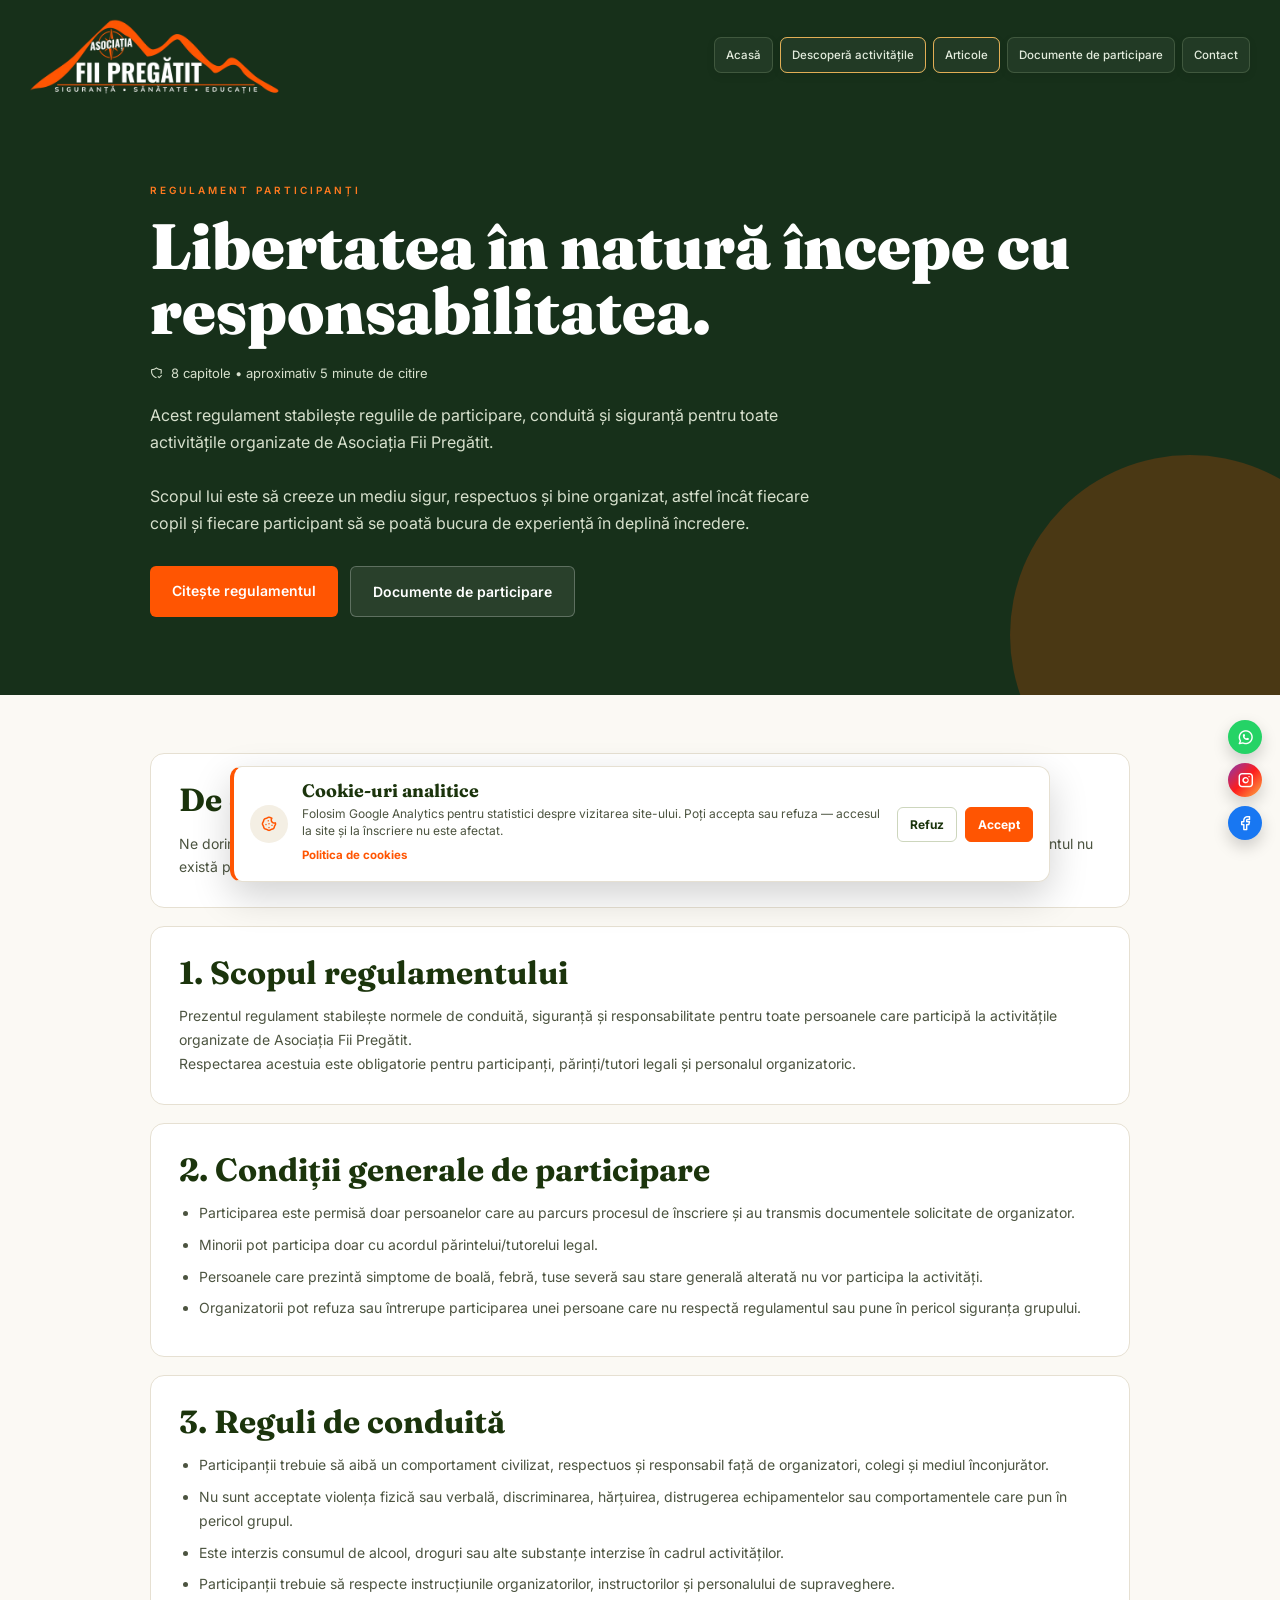
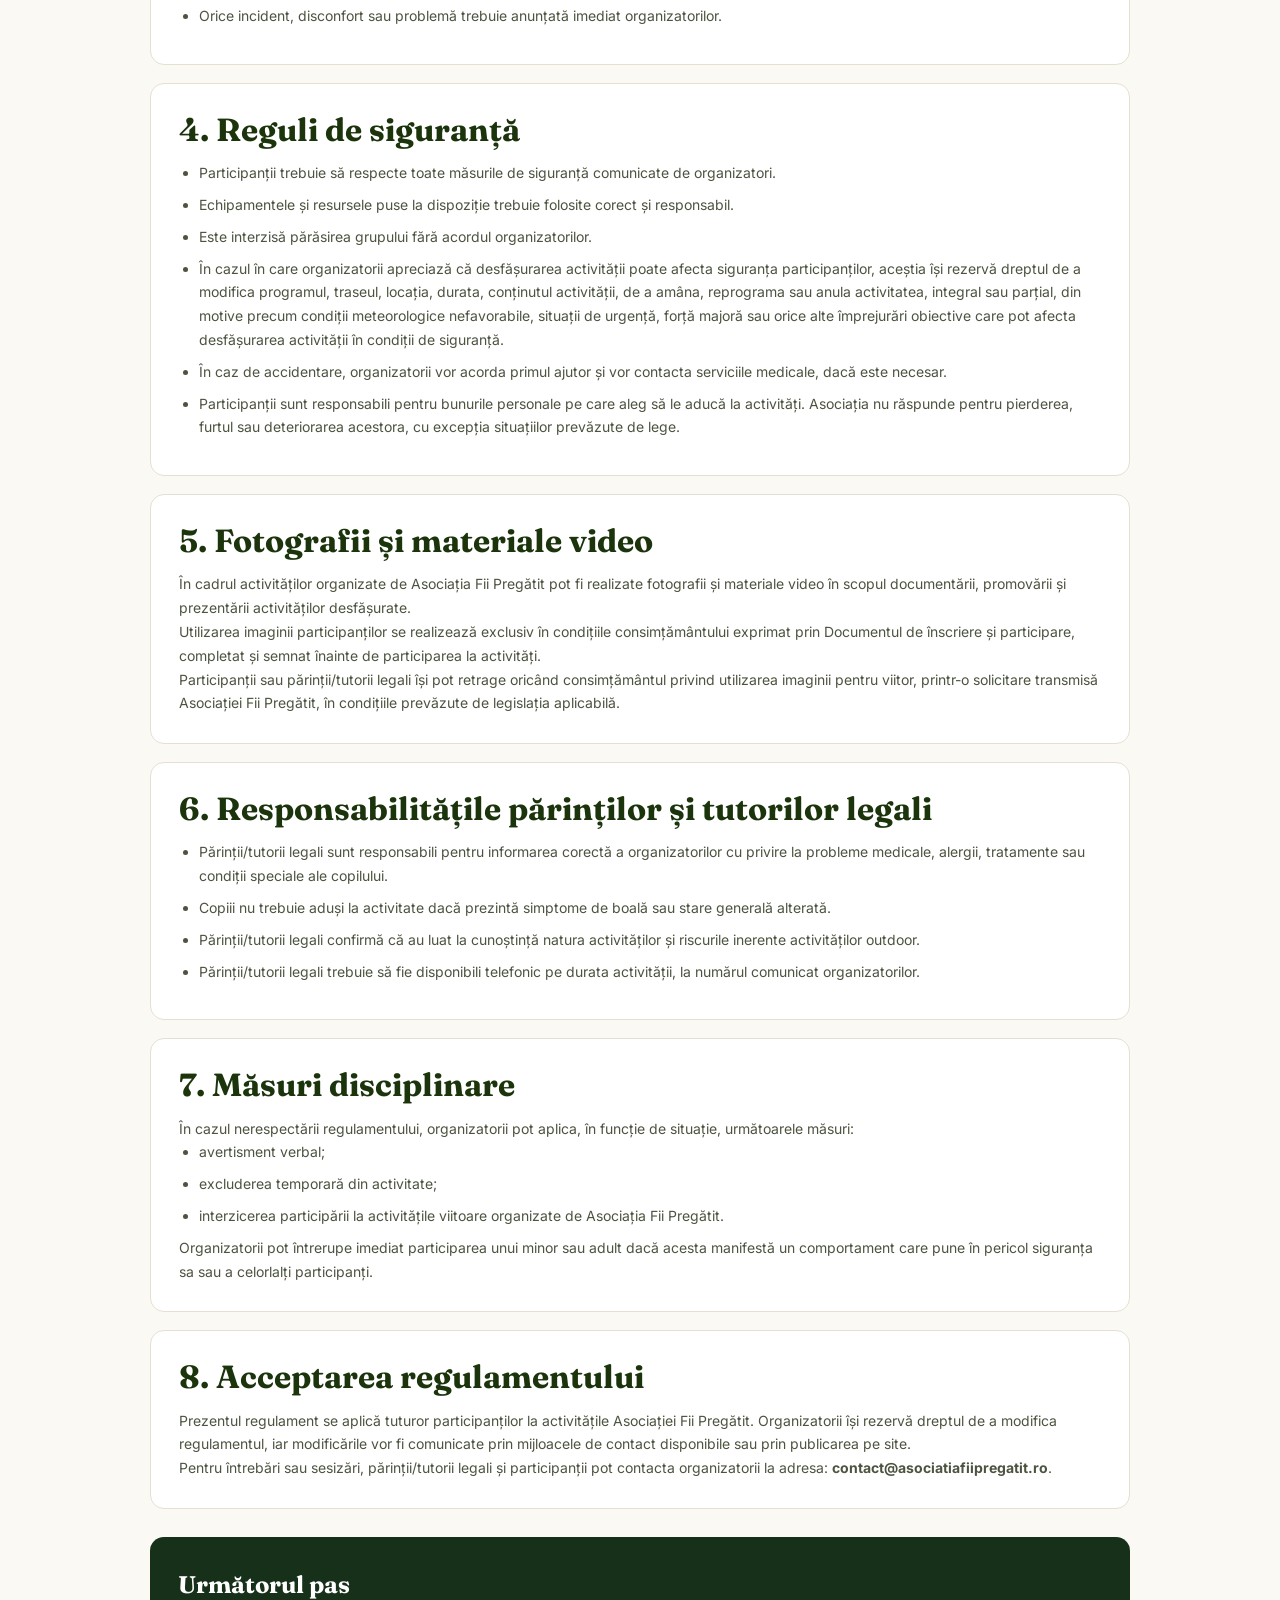
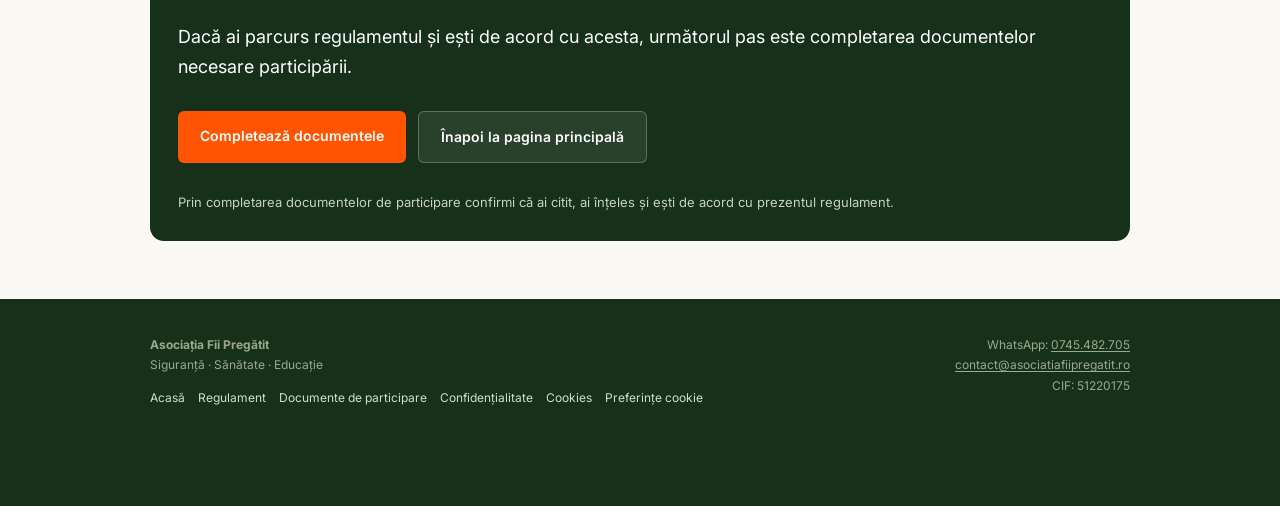
<file: regulament/index.html>
<!DOCTYPE html>
<html lang="ro">
<head>
<meta charset="UTF-8">
<meta name="viewport" content="width=device-width, initial-scale=1.0">
<title>Regulament participanți · Asociația Fii Pregătit</title>
<meta name="description" content="Regulamentul privind conduita, siguranța și responsabilitatea participanților la activitățile organizate de Asociația Fii Pregătit.">
<link rel="canonical" href="https://asociatiafiipregatit.ro/regulament/">
<meta property="og:title" content="Regulament participanți · Asociația Fii Pregătit">
<meta property="og:description" content="Regulamentul privind conduita, siguranța și responsabilitatea participanților la activitățile organizate de Asociația Fii Pregătit.">
<meta property="og:type" content="website">
<meta property="og:url" content="https://asociatiafiipregatit.ro/regulament/">
<meta property="og:site_name" content="Asociația Fii Pregătit">
<meta property="og:image" content="https://asociatiafiipregatit.ro/assets/imagini-share/og-homepage-fii-pregatit-brasov.JPG">
<meta property="og:image:type" content="image/jpeg">
<meta property="og:image:width" content="1200">
<meta property="og:image:height" content="630">
<meta property="og:image:alt" content="Asociația Fii Pregătit, activități în natură pentru copii în Brașov">
<meta property="og:locale" content="ro_RO">
<meta name="twitter:card" content="summary_large_image">
<meta name="twitter:title" content="Regulament participanți · Asociația Fii Pregătit">
<meta name="twitter:description" content="Regulamentul privind conduita, siguranța și responsabilitatea participanților la activitățile organizate de Asociația Fii Pregătit.">
<meta name="twitter:image" content="https://asociatiafiipregatit.ro/assets/imagini-share/og-homepage-fii-pregatit-brasov.JPG">
<link rel="icon" type="image/png" sizes="48x48" href="/assets/imagini-site/favicon-48.png">
<link rel="apple-touch-icon" href="/assets/imagini-site/apple-touch-icon-180.png">
<link rel="preconnect" href="https://fonts.googleapis.com">
<link rel="preconnect" href="https://fonts.gstatic.com" crossorigin>
<link href="https://fonts.googleapis.com/css2?family=Fraunces:opsz,wght@9..144,400;9..144,600;9..144,900&family=Inter:wght@400;500;600&display=swap" rel="stylesheet">
<link href="/assets/iconite/iconite.css?v=1" rel="stylesheet"/>

<style>
:root{--green-deep:#1b340c;--green:#10380e;--green-2:#173a10;--orange:#ff5502;--orange-2:#ff7a1f;--cream:#f4efe4;--cream-2:#fbf9f4;--ink:#22301a}
*{box-sizing:border-box;margin:0;padding:0}
html{scroll-behavior:smooth}
body{font-family:'Inter',-apple-system,BlinkMacSystemFont,'Segoe UI',sans-serif;color:var(--ink);background:var(--cream-2);line-height:1.7;-webkit-font-smoothing:antialiased}
.disp{font-family:'Fraunces',Georgia,serif}
.wrap{max-width:980px;margin:0 auto}
a{color:inherit}
.nav{position:sticky;top:0;z-index:50;background:var(--green-background);display:flex;align-items:center;gap:18px;padding:13px 30px;flex-wrap:wrap}
.navlink{color:#cfe0c5;font-size:13px;text-decoration:none;font-weight:500}
.navlink:hover{color:var(--orange)}
.nav-cta{background:var(--orange);color:#fff;font-size:12.5px;font-weight:600;padding:8px 16px;border-radius:5px;text-decoration:none}
.hero{background:var(--green-background);padding:72px 32px 78px;color:#fff;position:relative;overflow:hidden}
.hero:after{content:"";position:absolute;right:-90px;bottom:-120px;width:360px;height:360px;border-radius:50%;background:rgba(255,85,2,.22)}
.logo{height:clamp(64px,9vw,96px);width:auto;margin-bottom:32px}
.eb{color:var(--orange-2);font-size:10px;letter-spacing:3px;text-transform:uppercase;font-weight:600;margin-bottom:14px}
h1{font-size:clamp(38px,6vw,64px);line-height:1.02;font-weight:900;margin-bottom:18px;position:relative;z-index:2}
.lead{font-size:16px;color:#d7e0cd;max-width:680px;position:relative;z-index:2}
.btn{display:inline-block;font-weight:600;font-size:14px;padding:13px 22px;border-radius:6px;text-decoration:none;cursor:pointer}
.btn-orange{background:var(--orange);color:#fff}
.btn-ghost{background:rgba(255,255,255,.08);color:#fff;border:1px solid rgba(255,255,255,.25)}
.row{display:flex;gap:12px;flex-wrap:wrap;margin-top:28px}
.sec{padding:58px 32px}
.card{background:#fff;border:1px solid #e6e0d2;border-radius:14px;padding:28px;margin-bottom:18px}
.card h2{font-size:clamp(23px,3vw,32px);line-height:1.1;color:var(--green-deep);margin-bottom:14px}
.card h3{font-size:18px;color:var(--green-deep);margin:18px 0 8px}
.card p,.card li{font-size:14px;color:#4c5440}
ul{padding-left:20px}
li{margin-bottom:8px}
.notice{background:var(--green-background);color:#fff;border-radius:14px;padding:28px;margin-top:28px}
.notice p{color:#d7e0cd;font-size:14px}
footer{background:var(--green-background);padding:36px 32px;color:#9aa88c;font-size:12px}
.footer-inner{max-width:980px;margin:0 auto;display:flex;justify-content:space-between;gap:24px;flex-wrap:wrap}
@media(max-width:760px){
.nav{padding:11px 18px}
.hero{padding:54px 22px 62px}
.sec{padding:42px 22px}
.card{padding:22px}
}
</style>
<script src="/cookies.js?v=3" defer></script>
<script src="/analytics.js" defer></script>
<script src="/protection.js?v=2" defer></script>

<link rel="stylesheet" href="/header-buttons.css?v=2-17301a">
<style>:where(img[width][height]){width:auto;height:auto}</style>
<link href="/butoane-evidentiate.css?v=8" rel="stylesheet"/>
<script defer src="/meniu.js?v=3"></script>
</head>

<body>

<nav class="nav">
  <a href="/" style="display:flex;align-items:center;text-decoration:none">
    <img src="/assets/imagini-site/LOGO-OFFICIAL-600.webp" alt="Asociația Fii Pregătit" style="height:clamp(52px,8vw,84px);width:auto" width="600" height="200" loading="lazy">
  </a>
  <div class="afp-header-links">
    <a class="navlink" href="/">Acasă</a> <a class="navlink afp-evidentiat" href="/#activitati">Descoperă activitățile</a>
<a class="navlink afp-evidentiat afp-fara-unda" href="/articole/">Articole</a>
    <a class="navlink" href="/documente/">Documente de participare</a>
    <a class="navlink" href="/#contact">Contact</a>
  </div>
</nav>

<header class="hero">
  <div class="wrap">
    <div class="eb">Regulament participanți</div>
    <h1 class="disp">Libertatea în natură începe cu responsabilitatea.</h1>
    <div style="display:flex;align-items:center;gap:8px;margin:12px 0 18px;color:#d7e0cd;font-size:13px">
   <i class="ti ti-shield-check"></i>
    <span>8 capitole • aproximativ 5 minute de citire</span>
</div>

<p class="lead">
    Acest regulament stabilește regulile de participare, conduită și siguranță pentru toate activitățile organizate de Asociația Fii Pregătit.<br><br>
    Scopul lui este să creeze un mediu sigur, respectuos și bine organizat, astfel încât fiecare copil și fiecare participant să se poată bucura de experiență în deplină încredere.
</p>
    <div class="row">
      <a class="btn btn-orange" href="#regulament">Citește regulamentul</a>
     <a class="btn btn-ghost" href="/documente/">Documente de participare</a>
    </div>
  </div>
</header>

<main id="regulament" class="sec">
  <div class="wrap">

    <div class="card">
      <h2 class="disp">De ce avem un regulament?</h2>
      <p>
        Ne dorim ca fiecare copil și fiecare participant să se bucure de activități într-un mediu sigur, organizat și bazat pe respect. Regulamentul nu există pentru a îngrădi, ci pentru a crea cadrul în care fiecare experiență poate fi trăită cu încredere.
      </p>
    </div>

    <div class="card">
      <h2 class="disp">1. Scopul regulamentului</h2>
      <p>
        Prezentul regulament stabilește normele de conduită, siguranță și responsabilitate pentru toate persoanele care participă la activitățile organizate de Asociația Fii Pregătit.
      </p>
      <p>
        Respectarea acestuia este obligatorie pentru participanți, părinți/tutori legali și personalul organizatoric.
      </p>
    </div>

    <div class="card">
      <h2 class="disp">2. Condiții generale de participare</h2>
      <ul>
        <li>Participarea este permisă doar persoanelor care au parcurs procesul de înscriere și au transmis documentele solicitate de organizator.</li>
        <li>Minorii pot participa doar cu acordul părintelui/tutorelui legal.</li>
        <li>Persoanele care prezintă simptome de boală, febră, tuse severă sau stare generală alterată nu vor participa la activități.</li>
        <li>Organizatorii pot refuza sau întrerupe participarea unei persoane care nu respectă regulamentul sau pune în pericol siguranța grupului.</li>
      </ul>
    </div>

    <div class="card">
      <h2 class="disp">3. Reguli de conduită</h2>
      <ul>
        <li>Participanții trebuie să aibă un comportament civilizat, respectuos și responsabil față de organizatori, colegi și mediul înconjurător.</li>
        <li>Nu sunt acceptate violența fizică sau verbală, discriminarea, hărțuirea, distrugerea echipamentelor sau comportamentele care pun în pericol grupul.</li>
        <li>Este interzis consumul de alcool, droguri sau alte substanțe interzise în cadrul activităților.</li>
        <li>Participanții trebuie să respecte instrucțiunile organizatorilor, instructorilor și personalului de supraveghere.</li>
        <li>Orice incident, disconfort sau problemă trebuie anunțată imediat organizatorilor.</li>
      </ul>
    </div>

    <div class="card">
      <h2 class="disp">4. Reguli de siguranță</h2>
      <ul>
        <li>Participanții trebuie să respecte toate măsurile de siguranță comunicate de organizatori.</li>
        <li>Echipamentele și resursele puse la dispoziție trebuie folosite corect și responsabil.</li>
        <li>Este interzisă părăsirea grupului fără acordul organizatorilor.</li>
        <li>În cazul în care organizatorii apreciază că desfășurarea activității poate afecta siguranța participanților, aceștia își rezervă dreptul de a modifica programul, traseul, locația, durata, conținutul activității, de a amâna, reprograma sau anula activitatea, integral sau parțial, din motive precum condiții meteorologice nefavorabile, situații de urgență, forță majoră sau orice alte împrejurări obiective care pot afecta desfășurarea activității în condiții de siguranță.
</li>
        <li>În caz de accidentare, organizatorii vor acorda primul ajutor și vor contacta serviciile medicale, dacă este necesar.</li>
        <li>Participanții sunt responsabili pentru bunurile personale pe care aleg să le aducă la activități. Asociația nu răspunde pentru pierderea, furtul sau deteriorarea acestora, cu excepția situațiilor prevăzute de lege.</li>
      </ul>
    </div>

    <div class="card">
  <h2 class="disp">5. Fotografii și materiale video</h2>

  <p>
    În cadrul activităților organizate de Asociația Fii Pregătit pot fi realizate fotografii și materiale video în scopul documentării, promovării și prezentării activităților desfășurate.
  </p>

  <p>
    Utilizarea imaginii participanților se realizează exclusiv în condițiile consimțământului exprimat prin Documentul de înscriere și participare, completat și semnat înainte de participarea la activități.
  </p>

  <p>
    Participanții sau părinții/tutorii legali își pot retrage oricând consimțământul privind utilizarea imaginii pentru viitor, printr-o solicitare transmisă Asociației Fii Pregătit, în condițiile prevăzute de legislația aplicabilă.
  </p>
</div>
    
    <div class="card">
      <h2 class="disp">6. Responsabilitățile părinților și tutorilor legali</h2>
      <ul>
        <li>Părinții/tutorii legali sunt responsabili pentru informarea corectă a organizatorilor cu privire la probleme medicale, alergii, tratamente sau condiții speciale ale copilului.</li>
        <li>Copiii nu trebuie aduși la activitate dacă prezintă simptome de boală sau stare generală alterată.</li>
        <li>Părinții/tutorii legali confirmă că au luat la cunoștință natura activităților și riscurile inerente activităților outdoor.</li>
        <li>Părinții/tutorii legali trebuie să fie disponibili telefonic pe durata activității, la numărul comunicat organizatorilor.</li>
      </ul>
    </div>

    <div class="card">
      <h2 class="disp">7. Măsuri disciplinare</h2>
      <p>
        În cazul nerespectării regulamentului, organizatorii pot aplica, în funcție de situație, următoarele măsuri:
      </p>
      <ul>
        <li>avertisment verbal;</li>
        <li>excluderea temporară din activitate;</li>
        <li>interzicerea participării la activitățile viitoare organizate de Asociația Fii Pregătit.</li>
      </ul>
      <p>
        Organizatorii pot întrerupe imediat participarea unui minor sau adult dacă acesta manifestă un comportament care pune în pericol siguranța sa sau a celorlalți participanți.
      </p>
    </div>

    <div class="card">
      <h2 class="disp">8. Acceptarea regulamentului</h2>
      <p>
        Prezentul regulament se aplică tuturor participanților la activitățile Asociației Fii Pregătit. Organizatorii își rezervă dreptul de a modifica regulamentul, iar modificările vor fi comunicate prin mijloacele de contact disponibile sau prin publicarea pe site.
      </p>
      <p>
        Pentru întrebări sau sesizări, părinții/tutorii legali și participanții pot contacta organizatorii la adresa: <strong>contact@asociatiafiipregatit.ro</strong>.
      </p>
    </div>

    <div class="notice">

    <h2 class="disp" style="color:#fff;margin-bottom:16px">
        Următorul pas
    </h2>

    <p style="font-size:18px;color:#fff;line-height:1.7;margin-bottom:26px">
        Dacă ai parcurs regulamentul și ești de acord cu acesta,
        următorul pas este completarea documentelor necesare participării.
    </p>

    <div class="row">
        <a class="btn btn-orange" href="/documente/">
            Completează documentele
        </a>

        <a class="btn btn-ghost" href="/">
            Înapoi la pagina principală
        </a>
    </div>

    <p style="margin-top:28px;font-size:13px;color:#c7d2bf;line-height:1.7">
        Prin completarea documentelor de participare confirmi că ai citit, ai înțeles și ești de acord cu prezentul regulament.
    </p>

</div>

  </div>
</main>

<footer>
  <div class="footer-inner" style="padding-bottom:62px">

    <div>
      <strong>Asociația Fii Pregătit</strong><br>
      Educație · Sănătate · Siguranță

      <div style="display:flex;gap:13px;flex-wrap:wrap;margin-top:12px">
        <a
          href="/"
          style="color:#cfe0c5;font-size:12px;text-decoration:none"
        >
          Acasă
        </a>

        <a
          href="/regulament/"
          style="color:#cfe0c5;font-size:12px;text-decoration:none"
        >
          Regulament
        </a>

        <a
          href="/documente/"
          style="color:#cfe0c5;font-size:12px;text-decoration:none"
        >
          Documente de participare
        </a>

        <a
          href="/confidentialitate/"
          style="color:#cfe0c5;font-size:12px;text-decoration:none"
        >
          Confidențialitate
        </a>

        <a
          href="/cookies/"
          style="color:#cfe0c5;font-size:12px;text-decoration:none"
        >
          Cookies
        </a>
      </div>
    </div>

    <div style="text-align:right">
      WhatsApp: <a href="https://wa.me/40745482705" target="_blank" rel="noopener" style="color:inherit;text-decoration:underline;text-underline-offset:2px">0745.482.705</a><br>
      <a href="mailto:contact@asociatiafiipregatit.ro" style="color:inherit;text-decoration:underline;text-underline-offset:2px">contact@asociatiafiipregatit.ro</a><br>
      CIF: 51220175
    </div>

  </div>
</footer>

<a aria-label="Mergi sus de tot" class="afp-sus" href="#" title="Sus"><i aria-hidden="true" class="ti ti-arrow-up"></i></a>
</body>
</html>
</file>
<file: assets/iconite/iconite.css>
/* Iconițe Tabler (v3.53.0, licență MIT): doar cele folosite pe site, găzduite local. Iconiță nouă = se adaugă aici și în font. */
@font-face{font-family:"tabler-icons";font-style:normal;font-weight:400;font-display:block;src:url("/assets/iconite/tabler-iconite-folosite.woff2?v=1") format("woff2")}
.ti{font-family:"tabler-icons"!important;speak:none;font-style:normal;font-weight:normal;font-variant:normal;text-transform:none;line-height:1;-webkit-font-smoothing:antialiased;-moz-osx-font-smoothing:grayscale}
.ti-adjustments-horizontal:before{content:"\ec38"}
.ti-arrow-down:before{content:"\ea16"}
.ti-arrow-up:before{content:"\ea25"}
.ti-arrow-up-right:before{content:"\ea24"}
.ti-books:before{content:"\eff2"}
.ti-brand-facebook:before{content:"\ec1a"}
.ti-brand-instagram:before{content:"\ec20"}
.ti-brand-tiktok:before{content:"\ec73"}
.ti-brand-whatsapp:before{content:"\ec74"}
.ti-brand-youtube:before{content:"\ec90"}
.ti-building:before{content:"\ea4f"}
.ti-building-bank:before{content:"\ebe2"}
.ti-building-community:before{content:"\ebf6"}
.ti-bulb:before{content:"\ea51"}
.ti-check:before{content:"\ea5e"}
.ti-circle-check:before{content:"\ea67"}
.ti-clock:before{content:"\ea70"}
.ti-cookie:before{content:"\fdb1"}
.ti-copy:before{content:"\ea7a"}
.ti-file-percent:before{content:"\f540"}
.ti-first-aid-kit:before{content:"\ef5f"}
.ti-friends:before{content:"\eab0"}
.ti-heart-handshake:before{content:"\f0f3"}
.ti-heart-rate-monitor:before{content:"\ef61"}
.ti-info-circle:before{content:"\eac5"}
.ti-mail:before{content:"\eae5"}
.ti-map-pin:before{content:"\eae8"}
.ti-message-circle-question:before{content:"\f97d"}
.ti-mood-kid:before{content:"\ec03"}
.ti-phone:before{content:"\eb09"}
.ti-player-pause:before{content:"\ed45"}
.ti-player-play:before{content:"\ed46"}
.ti-reload:before{content:"\f3ae"}
.ti-route:before{content:"\eb17"}
.ti-school:before{content:"\ecf7"}
.ti-shield-check:before{content:"\eb22"}
.ti-star:before{content:"\eb2e"}
.ti-tent:before{content:"\eefb"}
.ti-user:before{content:"\eb4d"}
.ti-users:before{content:"\ebf2"}
.ti-users-group:before{content:"\fa21"}
</file>
<file: butoane-evidentiate.css>
/* Butoanele spre Articole și spre programul de weekend: aspectul lor obișnuit, plus bordură aurie și undă aurie la 3 secunde */
.afp-evidentiat{position:relative;isolation:isolate}
.afp-evidentiat::after{content:"";position:absolute;inset:-1px;border:1px solid #e2ae55;border-radius:inherit;pointer-events:none;animation:afpUnda 3s ease-out infinite}
@keyframes afpUnda{0%{box-shadow:0 0 0 0 rgba(226,174,85,.75)}35%{box-shadow:0 0 0 12px rgba(226,174,85,0)}100%{box-shadow:0 0 0 0 rgba(226,174,85,0)}}
@media(prefers-reduced-motion:reduce){.afp-evidentiat::after{animation:none}}
/* Butoanele portocalii: unda e portocalie */
.afp-evidentiat.afp-unda-portocalie::after{animation-name:afpUndaPortocalie}
@keyframes afpUndaPortocalie{0%{box-shadow:0 0 0 0 rgba(255,85,2,.7)}35%{box-shadow:0 0 0 12px rgba(255,85,2,0)}100%{box-shadow:0 0 0 0 rgba(255,85,2,0)}}
/* În meniu pulsează un singur buton („Descoperă activitățile”); „Articole” păstrează doar bordura aurie */
.afp-evidentiat.afp-fara-unda::after{animation:none}
/* Meniu: butoanele stau în dreapta logoului cât timp încap; trec pe rândul următor doar când nu mai încap și rămân aliniate la dreapta */
.nav,.page-nav{flex-wrap:wrap!important;row-gap:8px}
.nav .nav-links-wrap,.nav .afp-header-links,.page-nav .page-nav-actions{margin-left:auto!important;width:auto!important;max-width:100%;min-width:0;justify-content:flex-end;overflow:visible!important}
.page-nav .page-nav-actions{flex-wrap:nowrap}
@media(min-width:761px){.nav .nav-links-wrap{flex-wrap:wrap!important}}
/* Meniu pe rândul de sub logo: butoanele ocupă toată lățimea (clasa o pune meniu.js) */
nav.afp-meniu-rand-nou .nav-links-wrap,nav.afp-meniu-rand-nou .afp-header-links,nav.afp-meniu-rand-nou .page-nav-actions{width:100%!important;margin-left:0!important}
nav.afp-meniu-rand-nou .nav-links-wrap>*,nav.afp-meniu-rand-nou .afp-header-links>*,nav.afp-meniu-rand-nou .page-nav-actions>*{flex:1 1 auto;justify-content:center;text-align:center;min-width:0}
/* Pe telefon, un buton apăsat nu mai rămâne colorat după atingere */
@media(hover:none){.nav .navlink:hover,.nav .nav-cta:hover,.page-nav .page-nav-link:hover{transform:none!important;border-color:rgba(169,197,149,.22)!important;background:rgba(255,255,255,.05)!important;color:#e3ecdd!important;box-shadow:0 3px 8px rgba(0,0,0,.08)!important}}
/* Butonul „sus”, în stânga jos, la fel ca pe pagina pentru școli */
.afp-sus{position:fixed;left:18px;bottom:22px;z-index:30;display:inline-flex;align-items:center;justify-content:center;height:34px;min-width:34px;border:1px solid rgba(255,255,255,.42);border-radius:999px;background:rgb(23 48 26 / .94);color:#fff;text-decoration:none;box-shadow:0 7px 18px rgba(16,56,14,.24);-webkit-backdrop-filter:blur(8px);backdrop-filter:blur(8px);transition:transform .2s ease,background .2s ease,box-shadow .2s ease}
.afp-sus i{font-size:15px}
.afp-sus{opacity:0;visibility:hidden;transition:opacity .25s ease,visibility .25s ease,transform .2s ease,background .2s ease,box-shadow .2s ease}
.afp-sus.afp-sus-vizibil{opacity:1;visibility:visible}
@media(hover:hover){.afp-sus:hover{background:#ff5502;transform:translateY(-2px);box-shadow:0 10px 22px rgba(255,85,2,.26)}}
.afp-sus:focus-visible{outline:2px solid #ff5502;outline-offset:3px}
@media(max-width:520px){.afp-sus{left:9px;bottom:10px;height:32px;min-width:32px}.afp-sus i{font-size:14px}}
@media(prefers-reduced-motion:reduce){.afp-sus{transition:none}.afp-sus:hover{transform:none}}
/* Undă aurie fără bordură (ex. „Cum lucrăm, pas cu pas”) */
.afp-unda{position:relative;isolation:isolate}
.afp-unda::after{content:"";position:absolute;inset:-1px;border-radius:inherit;pointer-events:none;animation:afpUnda 3s ease-out infinite}
@media(prefers-reduced-motion:reduce){.afp-unda::after{animation:none}}
/* Pagina pentru școli: săgeata „sus” apare tot după primul ecran */
.quick-nav a[href="#sus"]{opacity:0;visibility:hidden;transition:opacity .25s ease,visibility .25s ease,transform .2s ease,background .2s ease,box-shadow .2s ease}
.quick-nav a[href="#sus"].afp-sus-vizibil{opacity:1;visibility:visible}
</file>
<file: header-buttons.css>
:root {
  --green-background-rgb:23 48 26;
  --green-background:rgb(var(--green-background-rgb));
}

/* Keep the home page's existing background variables in sync with the shared palette. */
body:has(.home-pillars) {
  --green:var(--green-background);
  --green-2:var(--green-background);
}

@media (min-width:1100px) {
  .hero .hero-photo {
    background-image:linear-gradient(90deg,rgb(var(--green-background-rgb) / .16),transparent 40%),url("/assets/imagini-homepage/IMG_7435.webp");
  }
}

.pillar-card {
  background:rgb(var(--green-background-rgb) / .52);
}

@media (hover:hover) and (pointer:fine) {
  #recenzii .reviews-viewport {
    scrollbar-color:rgb(var(--green-background-rgb) / .25) transparent;
  }

  #recenzii .reviews-viewport::-webkit-scrollbar-thumb {
    background:rgb(var(--green-background-rgb) / .25);
  }

  #recenzii .reviews-viewport::-webkit-scrollbar-thumb:hover {
    background:rgb(var(--green-background-rgb) / .45);
  }
}

/* Shared appearance for navigation buttons across all site pages. */
.nav .navlink,
.nav .nav-cta,
.page-nav .page-nav-link,
.page-nav .page-nav-actions .page-nav-link {
  display:inline-flex;
  align-items:center;
  justify-content:center;
  min-height:36px;
  padding:7px 11px;
  border:1px solid rgba(169,197,149,.22);
  border-radius:7px;
  background:rgba(255,255,255,.05);
  color:#e3ecdd;
  font-family:inherit;
  font-size:11.5px;
  font-weight:500;
  line-height:1.4;
  text-decoration:none;
  white-space:nowrap;
  box-shadow:0 3px 8px rgba(0,0,0,.08);
  transition:transform .2s ease,border-color .2s ease,background .2s ease,box-shadow .2s ease;
}
.nav .navlink:hover,
.nav .nav-cta:hover,
.page-nav .page-nav-link:hover {
  transform:translateY(-2px);
  border-color:var(--orange);
  background:rgba(255,255,255,.10);
  color:#fff;
  box-shadow:0 5px 12px rgba(0,0,0,.15);
}
.nav .navlink:focus-visible,
.nav .nav-cta:focus-visible,
.page-nav .page-nav-link:focus-visible {
  transform:translateY(-2px);
  border-color:var(--orange);
  background:rgba(255,255,255,.10);
  color:#fff;
  outline:2px solid var(--orange);
  outline-offset:3px;
}
.nav .navlink:active,
.nav .nav-cta:active,
.page-nav .page-nav-link:active {
  transform:translateY(0) scale(.97);
  border-color:var(--orange);
  background:rgba(255,255,255,.14);
}
.nav .afp-header-links {
  display:flex;
  align-items:center;
  gap:7px;
  flex-wrap:wrap;
  min-width:0;
  margin-left:auto;
}
@media(max-width:760px) {
  .nav .navlink,
  .nav .nav-cta,
  .page-nav .page-nav-link,
  .page-nav .page-nav-actions .page-nav-link {
    min-height:40px;
    padding:8px 10px;
    font-size:11px;
    line-height:1.4;
  }
  .nav .afp-header-links {
    width:100%;
    margin-left:0;
    gap:6px;
  }
}
@media(max-width:380px) {
  .nav .navlink,
  .nav .nav-cta,
  .page-nav .page-nav-link,
  .page-nav .page-nav-actions .page-nav-link {
    padding:8px;
    font-size:10px;
  }
}
@media(prefers-reduced-motion:reduce) {
  .nav .navlink,
  .nav .nav-cta,
  .page-nav .page-nav-link {transition:none}
  .nav .navlink:hover,
  .nav .navlink:focus-visible,
  .nav .navlink:active,
  .nav .nav-cta:hover,
  .nav .nav-cta:focus-visible,
  .nav .nav-cta:active,
  .page-nav .page-nav-link:hover,
  .page-nav .page-nav-link:focus-visible,
  .page-nav .page-nav-link:active {transform:none}
}

/* Use the site green for the wooded landscape and retain depth between the ridges. */
#top .bg #sky stop:first-child {
  stop-color:var(--green-background);
}
#top .bg #sky stop:nth-child(2) {
  stop-color:color-mix(in srgb, var(--green-background) 92%, white);
}
#top .bg [fill="#173a10"] {
  fill:color-mix(in srgb, var(--green-background) 96%, white);
}
#top .bg [fill="#10380e"] {
  fill:var(--green-background);
}
#top .bg [fill="#0c2c0a"] {
  fill:color-mix(in srgb, var(--green-background) 82%, black);
}
#top .bg [fill="#071c07"] {
  fill:color-mix(in srgb, var(--green-background) 56%, black);
}
</file>
